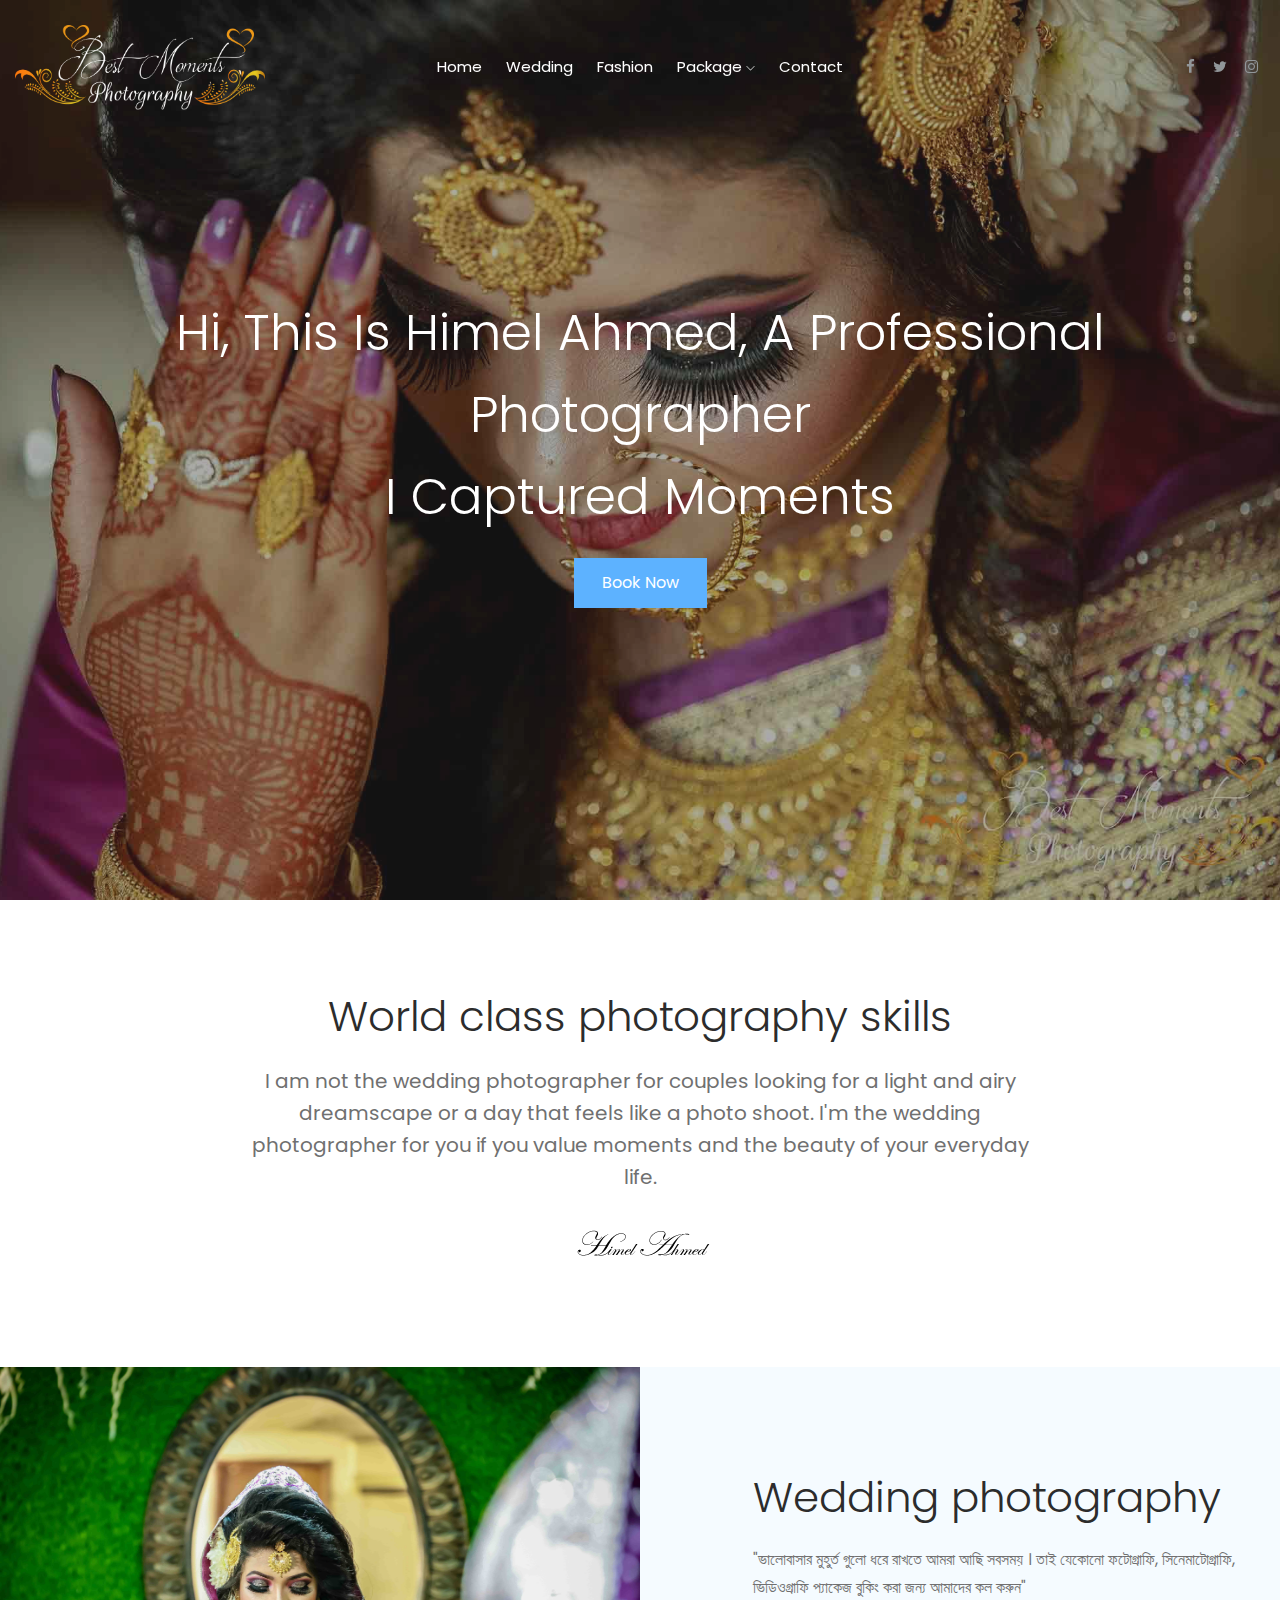
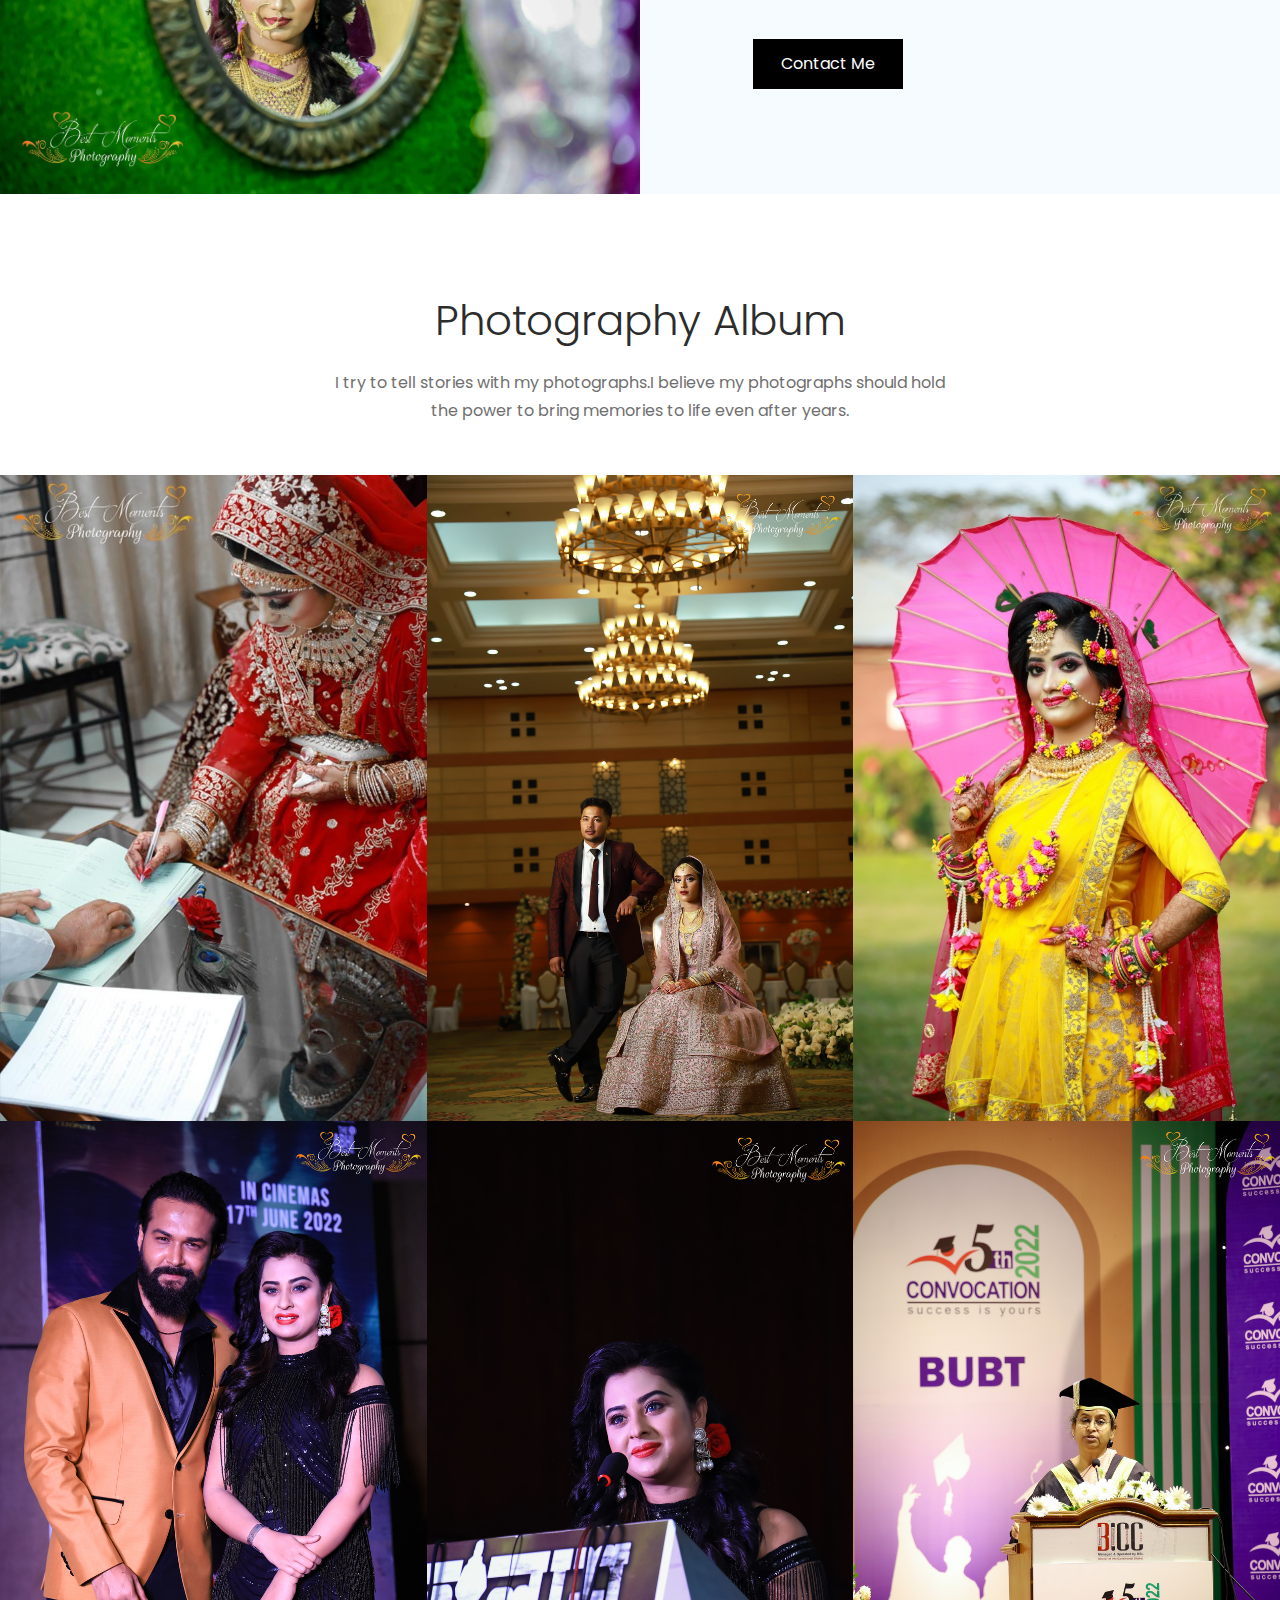
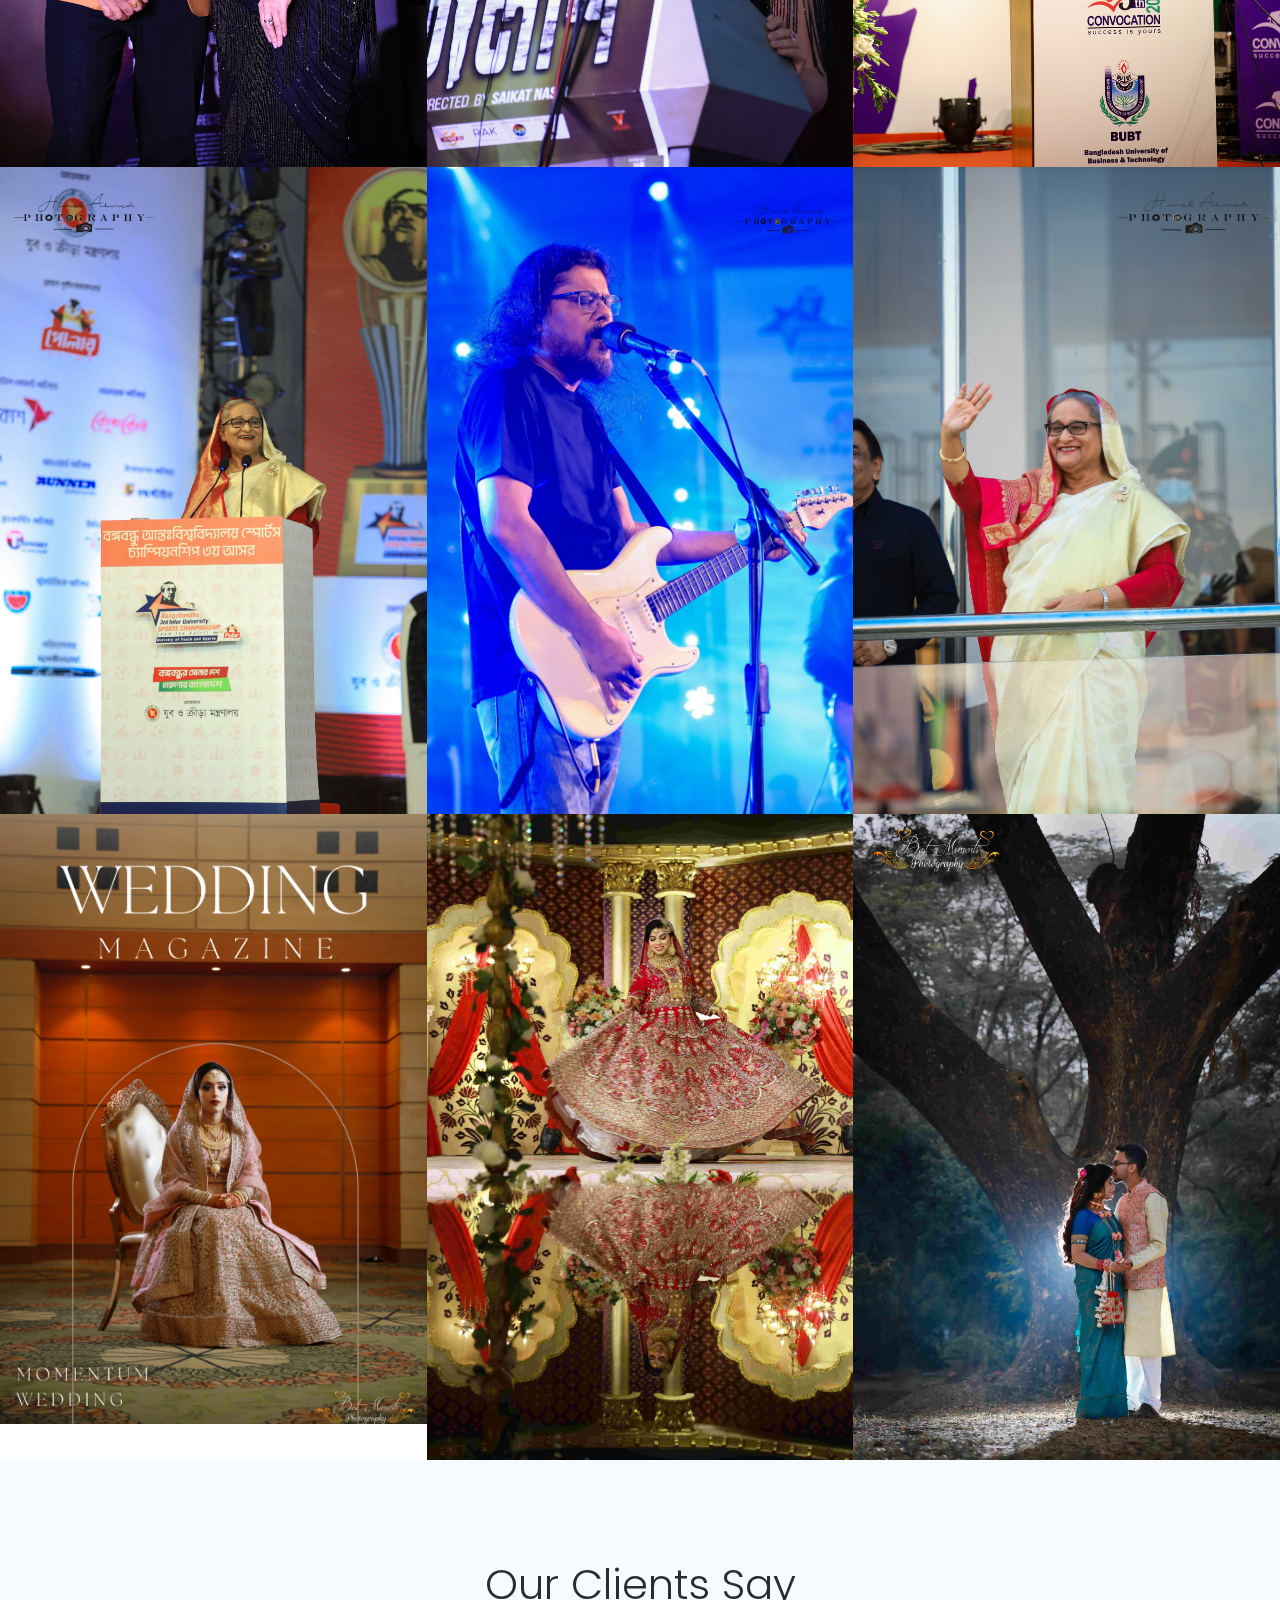
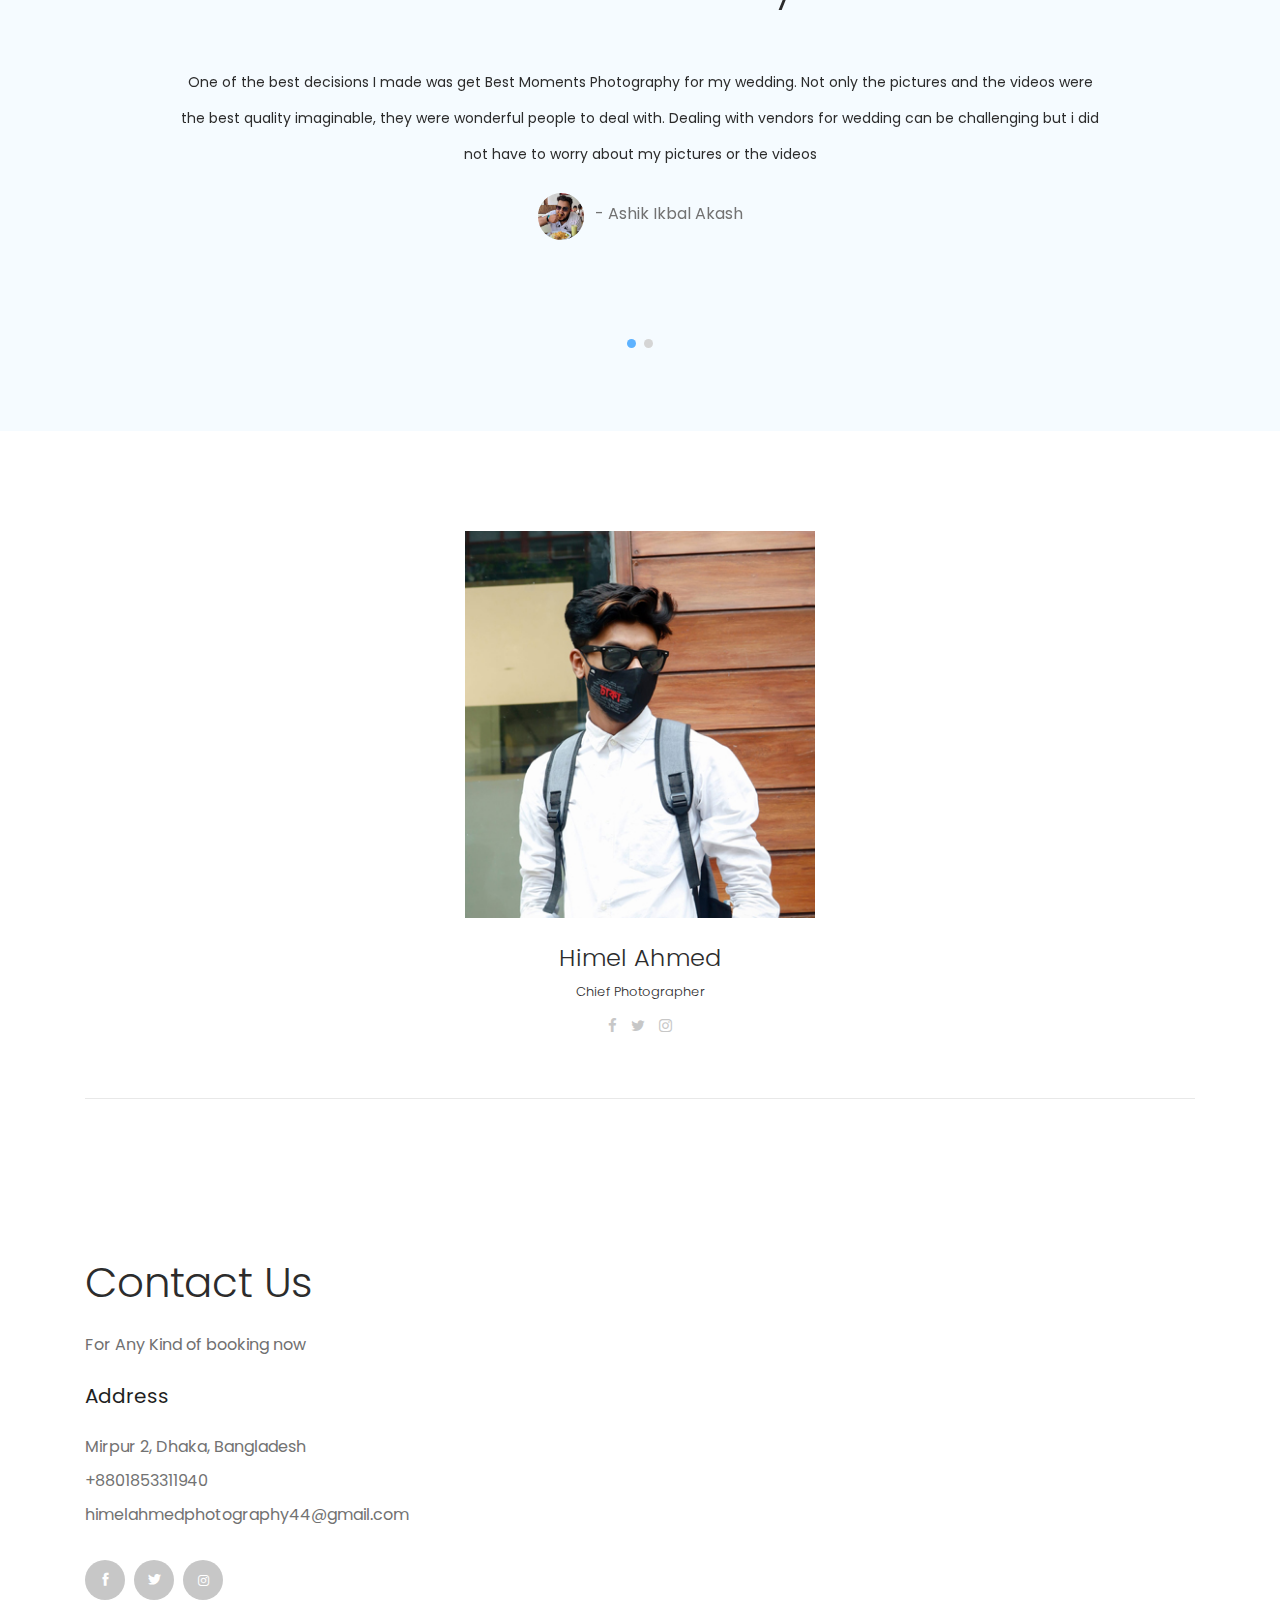
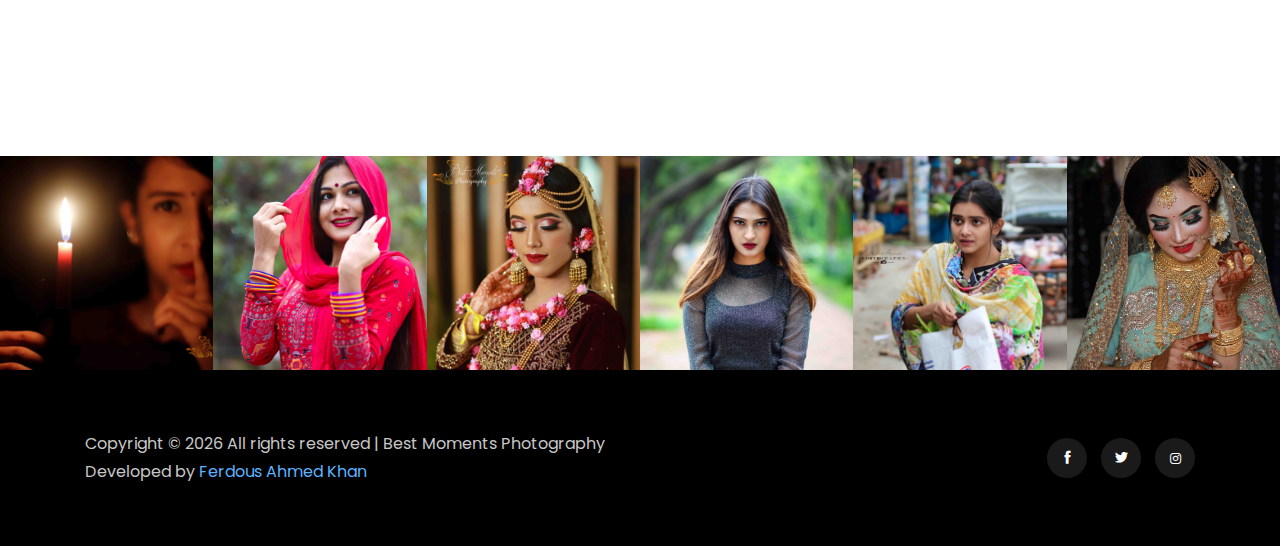
<file: index.html>
<!doctype html>
<html class="no-js" lang="zxx">

<head>
    <meta charset="utf-8">
    <meta http-equiv="x-ua-compatible" content="ie=edge">
    <title>Best Moments Photography</title>

    <meta name="viewport" content="width=device-width, initial-scale=1">


    <link rel="icon" href="img/img/icon.jpg" type="image/gif">
    <meta charset="utf-8">
    <meta http-equiv="x-ua-compatible" content="ie=edge">
    <meta name="description" content="This is Himel Ahmed, a professional Photographer, I Captured Moments." />
    <meta name="keywords" content="best moments photography" />
    <meta property="og:image" content="img/img/thumb.jpg" />
    <meta property="og:image_secure" content="img/img/thumb.jpg" />
    <meta property="og:image:width" content="1200" />
    <meta property="og:image:height" content="630" />
    <meta property="og:type" content="website" />
    <meta property="og:url" content="https://bestmomentsbd.com" />


    <!-- CSS here -->
    <link rel="stylesheet" href="css/bootstrap.min.css">
    <link rel="stylesheet" href="css/owl.carousel.min.css">
    <link rel="stylesheet" href="css/magnific-popup.css">
    <link rel="stylesheet" href="css/font-awesome.min.css">
    <link rel="stylesheet" href="css/themify-icons.css">
    <link rel="stylesheet" href="css/nice-select.css">
    <link rel="stylesheet" href="css/flaticon.css">
    <link rel="stylesheet" href="css/gijgo.css">
    <link rel="stylesheet" href="css/animate.min.css">
    <link rel="stylesheet" href="css/slick.css">
    <link rel="stylesheet" href="css/slicknav.css">
    <link rel="stylesheet" href="css/style.css">
    <!-- <link rel="stylesheet" href="css/responsive.css"> -->
</head>

<body>

    <!-- Messenger Chat Plugin Code -->
    <div id="fb-root"></div>

    <!-- Your Chat Plugin code -->
    <div id="fb-customer-chat" class="fb-customerchat">
    </div>

    <script>
        var chatbox = document.getElementById('fb-customer-chat');
        chatbox.setAttribute("page_id", "2105176819587320");
        chatbox.setAttribute("attribution", "biz_inbox");
    </script>

    <!-- Your SDK code -->
    <script>
        window.fbAsyncInit = function () {
            FB.init({
                xfbml: true,
                version: 'v14.0'
            });
        };

        (function (d, s, id) {
            var js, fjs = d.getElementsByTagName(s)[0];
            if (d.getElementById(id)) return;
            js = d.createElement(s); js.id = id;
            js.src = 'https://connect.facebook.net/en_US/sdk/xfbml.customerchat.js';
            fjs.parentNode.insertBefore(js, fjs);
        }(document, 'script', 'facebook-jssdk'));
    </script>

    <!--[if lte IE 9]>
            <p class="browserupgrade">You are using an <strong>outdated</strong> browser. Please <a href="https://browsehappy.com/">upgrade your browser</a> to improve your experience and security.</p>
        <![endif]-->

    <!-- header-start -->
    <header>
        <div class="header-area ">
            <div id="sticky-header" class="main-header-area">
                <div class="container-fluid">
                    <div class="row align-items-center">
                        <div class="col-xl-3 col-lg-2">
                            <div class="logo ">
                                <a href="/">
                                    <img class="logo-mobile" src="img/logo.png" alt="" width="250px">
                                </a>
                            </div>
                        </div>
                        <div class="col-xl-6 col-lg-7">
                            <div class="main-menu ">
                                <nav>
                                    <ul id="">
                                        <li><a class="active" href="index.html">Home</a></li>
                                        <li><a class="active" href="wedding.html">Wedding</a></li>
                                        <li><a class="active" href="fashion.html">Fashion</a></li>
                                        <li><a href="#">Package <i class="ti-angle-down"></i></a>
                                            <ul class="submenu">
                                                <li><a href="package-dhaka.html">Dhaka</a></li>
                                                <li><a href="package-meherpur.html">Meherpur</a></li>
                                            </ul>
                                        </li>

                                        <li><a href="contact.html">Contact</a></li>
                                    </ul>
                                </nav>
                            </div>
                        </div>
                        <div class="col-xl-3 col-lg-3 d-none d-lg-block">
                            <div class="social_links">
                                <ul>
                                    <li><a href="https://www.facebook.com/Bestmomentsphotography4"> <i
                                                class="fa fa-facebook"></i> </a></li>
                                    <li><a href="#"> <i class="fa fa-twitter"></i> </a></li>
                                    <li><a href="https://www.instagram.com/bestmomentsphotography2021/"> <i
                                                class="fa fa-instagram"></i> </a></li>
                                </ul>
                            </div>
                        </div>
                        <div class="col-12">
                            <div class="mobile_menu d-block d-lg-none"></div>
                        </div>
                    </div>

                </div>
            </div>
        </div>
    </header>
    <!-- header-end -->

    <!-- slider_area_start -->
    <div class="slider_area">
        <div class="slider_active owl-carousel">
            <div class="single_slider  d-flex align-items-center slider_bg_1 black_overlay">
                <div class="container">
                    <div class="row align-items-center">
                        <div class="col-xl-12 col-md-12">
                            <div class="slider_text text-center ">
                                <h3 class="wow fadeInDown" data-wow-duration="1s" data-wow-delay=".1s">Hi, This is Himel
                                    Ahmed, a professional Photographer <br>
                                    I Captured Moments</h3>
                                <div class="video_service_btn wow fadeInDown" data-wow-duration="1s"
                                    data-wow-delay=".1s">
                                    <a href="tel:+8801853311940" class="boxed-btn3">Book Now</a>
                                </div>
                            </div>
                        </div>
                    </div>
                </div>
            </div>

            <div class="single_slider  d-flex align-items-center slider_bg_2 black_overlay">
                <div class="container">
                    <div class="row align-items-center">
                        <div class="col-xl-12 col-md-12">
                            <div class="slider_text text-center ">
                                <h3 class="wow fadeInDown" data-wow-duration="1s" data-wow-delay=".1s">Hi, This is Himel
                                    Ahmed, a professional Photographer <br>
                                    I Captured Moments</h3>
                                <div class="video_service_btn wow fadeInDown" data-wow-duration="1s"
                                    data-wow-delay=".1s">
                                    <a href="#" class="boxed-btn3">Book Now</a>
                                </div>
                            </div>
                        </div>
                    </div>
                </div>
            </div>


            <div class="single_slider  d-flex align-items-center slider_bg_4 black_overlay">
                <div class="container">
                    <div class="row align-items-center">
                        <div class="col-xl-12 col-md-12">
                            <div class="slider_text text-center ">
                                <h3 class="wow fadeInDown" data-wow-duration="1s" data-wow-delay=".1s">Hi, This is Himel
                                    Ahmed, a professional Photographer <br>
                                    I Captured Moments</h3>
                                <div class="video_service_btn wow fadeInDown" data-wow-duration="1s"
                                    data-wow-delay=".1s">
                                    <a href="#" class="boxed-btn3">Book Now</a>
                                </div>
                            </div>
                        </div>
                    </div>
                </div>
            </div>

        </div>
    </div>
    <!-- slider_area_end -->

    <!-- photography_skill_area  -->
    <div class="photography_skill_area">
        <div class="container">
            <div class="row justify-content-center">
                <div class="col-xl-9 col-md-9">
                    <div class="section_title text-center">
                        <h3>World class photography skills</h3>
                        <p>I am not the wedding photographer for couples looking for a light and airy dreamscape or a
                            day that feels like a photo shoot. I'm the wedding photographer for you if you value moments
                            and the beauty of your everyday life.</p>
                        <div class="singnature_thumb">
                            <img src="img/photography/signature.png" alt="">
                        </div>
                    </div>
                </div>
            </div>
        </div>
    </div>
    <!-- /photography_skill_area  -->

    <!-- wild_photography  -->
    <div class="wild_photography">
        <div class="container-fluid p-0">
            <div class="row no-gutters align-items-center ">
                <div class="col-lg-6">
                    <div class="wildlife_photo">
                        <img src="img/gallery/wedding/u_post111.jpg" alt="">
                    </div>
                </div>
                <div class="col-lg-6">
                    <div class="section_title">
                        <h3>Wedding photography</h3>
                        <p>"ভালোবাসার মুহুর্ত গুলো ধরে রাখতে আমরা আছি সবসময় । তাই যেকোনো ফটোগ্রাফি, সিনেমাটোগ্রাফি,
                            ভিডিওগ্রাফি প্যাকেজ বুকিং করা জন্য আমাদের কল করুন"</p>
                        <a href="tel: 01853311940" class="black_btn">Contact Me</a>
                    </div>
                </div>
            </div>
        </div>
    </div>
    <!-- /wild_photography  -->

    <!-- gallery_area  -->
    <div class="gallery_area">
        <div class="container">
            <div class="row justify-content-center">
                <div class="col-xl-7 col-lg-7">
                    <div class="section_title text-center mb-50">
                        <h3>Photography Album</h3>
                        <p>I try to tell stories with my photographs.I believe my photographs should hold the power to
                            bring memories to life even after years.</p>
                    </div>
                </div>
            </div>
        </div>
        <div class="container-fluid p-0">
            <div class="row no-gutters ">
                <div class="col-xl-4 col-md-4">
                    <div class="single_photography">
                        <div class="thumb">
                            <img src="img/img/best9.jpg" alt="">
                        </div>
                        <a href="#" class="hover ">
                            <div class="hover_inner">
                                <h3>Wedding</h3>
                                <span>Photography / Wedding</span>
                            </div>
                        </a>
                    </div>
                </div>

                <div class="col-xl-4 col-md-4">
                    <div class="single_photography">
                        <div class="thumb">
                            <img src="img/img/fas.jpg" alt="">
                        </div>
                        <a href="#" class="hover ">
                            <div class="hover_inner">
                                <h3>Wedding</h3>
                                <span>Photography / Wedding</span>
                            </div>
                        </a>
                    </div>
                </div>

                <div class="col-xl-4 col-md-4">
                    <div class="single_photography">
                        <div class="thumb">
                            <img src="img/img/T9.jpg" alt="">
                        </div>
                        <a href="#" class="hover ">
                            <div class="hover_inner">
                                <h3>Haldi Night</h3>
                                <span>Photography / Haldi</span>
                            </div>
                        </a>
                    </div>
                </div>




            </div>

            <div class="row no-gutters ">
                <div class="col-xl-4 col-md-4">
                    <div class="single_photography">
                        <div class="thumb">
                            <img src="img/img/a.jpg" alt="">
                        </div>
                        <a href="#" class="hover ">
                            <div class="hover_inner">
                                <h3>Shoot</h3>
                                <span>Photography / Shoot</span>
                            </div>
                        </a>
                    </div>
                </div>

                <div class="col-xl-4 col-md-4">
                    <div class="single_photography">
                        <div class="thumb">
                            <img src="img/img/b.jpg" alt="">
                        </div>
                        <a href="#" class="hover ">
                            <div class="hover_inner">
                                <h3>Shoot</h3>
                                <span>Photography / Shoot</span>
                            </div>
                        </a>
                    </div>
                </div>

                <div class="col-xl-4 col-md-4">
                    <div class="single_photography">
                        <div class="thumb">
                            <img src="img/img/c.jpg" alt="">
                        </div>
                        <a href="#" class="hover ">
                            <div class="hover_inner">
                                <h3>Shoot</h3>
                                <span>Photography / Shoot</span>
                            </div>
                        </a>
                    </div>
                </div>




            </div>

            <div class="row no-gutters ">
                <div class="col-xl-4 col-md-4">
                    <div class="single_photography">
                        <div class="thumb">
                            <img src="img/img/pm2.jpg" alt="">
                        </div>
                        <a href="#" class="hover ">
                            <div class="hover_inner">
                                <h3>PM</h3>
                                <span>Photography / Shoot</span>
                            </div>
                        </a>
                    </div>
                </div>

                <div class="col-xl-4 col-md-4">
                    <div class="single_photography">
                        <div class="thumb">
                            <img src="img/img/james1.jpg" alt="">
                        </div>
                        <a href="#" class="hover ">
                            <div class="hover_inner">
                                <h3>Concert</h3>
                                <span>Photography / Shoot</span>
                            </div>
                        </a>
                    </div>
                </div>

                <div class="col-xl-4 col-md-4">
                    <div class="single_photography">
                        <div class="thumb">
                            <img src="img/img/pm3.jpg" alt="">
                        </div>
                        <a href="#" class="hover ">
                            <div class="hover_inner">
                                <h3>PM</h3>
                                <span>Photography / Shoot</span>
                            </div>
                        </a>
                    </div>
                </div>




            </div>

            <div class="row no-gutters ">
                <div class="col-xl-4 col-md-4">
                    <div class="single_photography">
                        <div class="thumb">
                            <img src="img/img/w1.jpg" alt="">
                        </div>
                        <a href="#" class="hover ">
                            <div class="hover_inner">
                                <h3>WD</h3>
                                <span>Photography / Shoot</span>
                            </div>
                        </a>
                    </div>
                </div>

                <div class="col-xl-4 col-md-4">
                    <div class="single_photography">
                        <div class="thumb">
                            <img src="img/img/w3.jpg" alt="">
                        </div>
                        <a href="#" class="hover ">
                            <div class="hover_inner">
                                <h3>WD</h3>
                                <span>Photography / Shoot</span>
                            </div>
                        </a>
                    </div>
                </div>

                <div class="col-xl-4 col-md-4">
                    <div class="single_photography">
                        <div class="thumb">
                            <img src="img/img/w2.jpg" alt="">
                        </div>
                        <a href="#" class="hover ">
                            <div class="hover_inner">
                                <h3>WD</h3>
                                <span>Photography / Shoot</span>
                            </div>
                        </a>
                    </div>
                </div>




            </div>
        </div>
    </div>
    </div>
    <!-- /gallery_area  -->

    <!-- testimonial_area  -->
    <div class="testimonial_area">
        <div class="container">
            <div class="row justify-content-center">
                <div class="col-xl-10">
                    <div class="testimonial_active owl-carousel">
                        <div class="single_testmonial text-center">
                            <h3>Our Clients Say</h3>
                            <p>

                                One of the best decisions I made was get Best Moments Photography for my wedding. Not
                                only the pictures and the videos were the best quality imaginable, they were wonderful
                                people to deal with. Dealing with vendors for wedding can be challenging but i did not
                                have to worry about my pictures or the videos
                            </p>
                            <div class="author_name d-flex align-items-center justify-content-center">
                                <div class="thumb">
                                    <img src="img/comment/ashikikbalakash.jpg" alt="">
                                </div>
                                <span>- Ashik Ikbal Akash</span>
                            </div>
                        </div>
                        <div class="single_testmonial text-center">
                            <h3>Our Clients Say</h3>
                            <p>
                                Thanks a lot Best Moments Photography team for my wedding pictures.. You people tried
                                your best to make my pictures more special.. Everyone was supportive and
                                friendly.Specially want to give thousand thanksss to my chief photographer Himel
                                Vaiya.There was an unexpected incident but Rafi vaiya handled it very tactfully,after
                                getting all the pictures im really amazed and thankful.

                            </p>
                            <div class="author_name d-flex align-items-center justify-content-center">
                                <div class="thumb">
                                    <img src="img/comment/ferdousahmedkhan.jpg" alt="">
                                </div>
                                <span>- Ferdous Ahmed Khan</span>
                            </div>
                        </div>

                    </div>
                </div>
            </div>
        </div>
    </div>
    <!-- /testimonial_area  -->

    <!-- team_area  -->
    <div class="team_area">
        <div class="container">
            <div class="border_bottom">
                <div class="row">

                    <div class="col-xl-4 col-lg-4 col-md-6">
                        <div class="single_team">
                            <!--
                            <div class="team_thumb">
                                <img src="img/team/3.png" alt="">
                            </div>
                            <div class="team_info text-center">
                                <h3>Milani Mou</h3>
                                <p>Photographer</p>
                                <div class="social_link">
                                    <ul>
                                        <li><a href="#">
                                                <i class="fa fa-facebook"></i>
                                            </a>
                                        </li>
                                        <li><a href="#">
                                                <i class="fa fa-twitter"></i>
                                            </a>
                                        </li>
                                        <li><a href="#">
                                                <i class="fa fa-instagram"></i>
                                            </a>
                                        </li>
                                    </ul>
                                </div>
                            </div>
                               -->
                        </div>
                    </div>


                    <div class="col-xl-4 col-lg-4 col-md-6">
                        <div class="single_team">
                            <div class="team_thumb">
                                <img src="img/team/1.jpg" alt="">
                            </div>
                            <div class="team_info text-center">
                                <h3>Himel Ahmed</h3>
                                <p>Chief Photographer</p>
                                <div class="social_link">
                                    <ul>
                                        <li><a href="https://www.facebook.com/HimelAhmed789">
                                                <i class="fa fa-facebook"></i>
                                            </a>
                                        </li>
                                        <li><a href="#">
                                                <i class="fa fa-twitter"></i>
                                            </a>
                                        </li>
                                        <li><a href="#">
                                                <i class="fa fa-instagram"></i>
                                            </a>
                                        </li>
                                    </ul>
                                </div>
                            </div>
                        </div>
                    </div>

                    <!--
                    <div class="col-xl-4 col-lg-4 col-md-6">
                        <div class="single_team">
                            <div class="team_thumb">
                                <img src="img/team/1.png" alt="">
                            </div>
                            <div class="team_info text-center">
                                <h3>Piya Zosoldos</h3>
                                <p>Photographer</p>
                                <div class="social_link">
                                    <ul>
                                        <li><a href="#">
                                                <i class="fa fa-facebook"></i>
                                            </a>
                                        </li>
                                        <li><a href="#">
                                                <i class="fa fa-twitter"></i>
                                            </a>
                                        </li>
                                        <li><a href="#">
                                                <i class="fa fa-instagram"></i>
                                            </a>
                                        </li>
                                    </ul>
                                </div>
                            </div>
                        </div>
                    </div>

                -->
                </div>
            </div>
        </div>
    </div>
    <!-- /team_area  -->

    <div class="contact_info_area">
        <div class="container">
            <div class="row align-items-center">
                <div class="col-lg-5">
                    <div class="cotact_info">
                        <div class="section_title">
                            <h3>Contact Us</h3>
                            <p>For Any Kind of booking now</p>
                        </div>
                        <div class="address_info">
                            <h4>Address</h4>
                            <ul class="Address">
                                <li>
                                    Mirpur 2, Dhaka, Bangladesh
                                </li>
                                <li>
                                    +8801853311940
                                </li>
                                <li>
                                    <a href="#">himelahmedphotography44@gmail.com</a>
                                </li>
                            </ul>
                            <div class="socail_links">
                                <ul>
                                    <li>
                                        <a href="https://www.facebook.com/Bestmomentsphotography4">
                                            <i class="ti-facebook"></i>
                                        </a>
                                    </li>
                                    <li>
                                        <a href="#">
                                            <i class="ti-twitter-alt"></i>
                                        </a>
                                    </li>
                                    <li>
                                        <a href="https://instagram.com/bestmomentsphotography2021/">
                                            <i class="fa fa-instagram"></i>
                                        </a>
                                    </li>
                                </ul>
                            </div>
                        </div>
                    </div>
                </div>
                <div class="col-lg-7">
                    <div class="d-sm-block">



                        <iframe
                            src="https://www.google.com/maps/embed?pb=!1m18!1m12!1m3!1d116834.00977796053!2d90.34928585605944!3d23.780777744424565!2m3!1f0!2f0!3f0!3m2!1i1024!2i768!4f13.1!3m3!1m2!1s0x3755b8b087026b81%3A0x8fa563bbdd5904c2!2sDhaka!5e0!3m2!1sen!2sbd!4v1643961853098!5m2!1sen!2sbd"
                            width="100%" height="450" style="border:0;" allowfullscreen="" loading="lazy"></iframe>

                    </div>
                </div>
            </div>
        </div>
    </div>

    <!-- instragram_area  -->
    <div class="instragram_area">
        <div class="single_instagram">
            <img src="img/footer/footer (1).jpg" alt="">
            <div class="ovrelay">
                <a href="#">
                    <i class="fa fa-instagram"></i>
                </a>
            </div>
        </div>
        <div class="single_instagram">
            <img src="img/footer/footer (2).jpg" alt="">
            <div class="ovrelay">
                <a href="#">
                    <i class="fa fa-instagram"></i>
                </a>
            </div>
        </div>
        <div class="single_instagram">
            <img src="img/footer/footer (3).jpg" alt="">
            <div class="ovrelay">
                <a href="#">
                    <i class="fa fa-instagram"></i>
                </a>
            </div>
        </div>
        <div class="single_instagram">
            <img src="img/footer/footer (4).jpg" alt="">
            <div class="ovrelay">
                <a href="#">
                    <i class="fa fa-instagram"></i>
                </a>
            </div>
        </div>
        <div class="single_instagram">
            <img src="img/footer/footer (6).jpg" alt="">
            <div class="ovrelay">
                <a href="#">
                    <i class="fa fa-instagram"></i>
                </a>
            </div>
        </div>
        <div class="single_instagram">
            <img src="img/img/wd2.jpg" alt="">
            <div class="ovrelay">
                <a href="#">
                    <i class="fa fa-instagram"></i>
                </a>
            </div>
        </div>


    </div>
    <!-- /instragram_area  -->

    <!-- footer start -->
    <footer class="footer">
        <div class="copy-right_text">
            <div class="container">
                <div class="row align-items-center">
                    <div class="col-xl-7 col-md-8">
                        <p class="copy_right ">
                            <!-- Link back to Colorlib can't be removed. Template is licensed under CC BY 3.0. -->
                            Copyright &copy;
                            <script>document.write(new Date().getFullYear());</script> All rights reserved | Best
                            Moments Photography<br>
                            Developed by <a href="https://facebook.com/ferdous.ahmmed.khan" target="_blank">Ferdous
                                Ahmed Khan</a>
                            <!-- Link back to Colorlib can't be removed. Template is licensed under CC BY 3.0. -->
                        </p>
                    </div>
                    <div class="col-xl-5 col-md-4">
                        <div class="socail_links">
                            <ul>
                                <li>
                                    <a href="https://www.facebook.com/Bestmomentsphotography4">
                                        <i class="ti-facebook"></i>
                                    </a>
                                </li>
                                <li>
                                    <a href="#">
                                        <i class="ti-twitter-alt"></i>
                                    </a>
                                </li>
                                <li>
                                    <a href="https://www.instagram.com/bestmomentsphotography2021/">
                                        <i class="fa fa-instagram"></i>
                                    </a>
                                </li>
                            </ul>
                        </div>
                    </div>

                </div>
            </div>
        </div>
    </footer>
    <!--/ footer end  -->




    <!-- JS here -->
    <script src="js/vendor/modernizr-3.5.0.min.js"></script>
    <script src="js/vendor/jquery-1.12.4.min.js"></script>
    <script src="js/popper.min.js"></script>
    <script src="js/bootstrap.min.js"></script>
    <script src="js/owl.carousel.min.js"></script>
    <script src="js/isotope.pkgd.min.js"></script>
    <script src="js/ajax-form.js"></script>
    <script src="js/waypoints.min.js"></script>
    <script src="js/jquery.counterup.min.js"></script>
    <script src="js/imagesloaded.pkgd.min.js"></script>
    <script src="js/scrollIt.js"></script>
    <script src="js/jquery.scrollUp.min.js"></script>
    <script src="js/wow.min.js"></script>
    <script src="js/nice-select.min.js"></script>
    <script src="js/jquery.slicknav.min.js"></script>
    <script src="js/jquery.magnific-popup.min.js"></script>
    <script src="js/plugins.js"></script>
    <script src="js/gijgo.min.js"></script>

    <!--contact js-->
    <script src="js/contact.js"></script>
    <script src="js/jquery.ajaxchimp.min.js"></script>
    <script src="js/jquery.form.js"></script>
    <script src="js/jquery.validate.min.js"></script>
    <script src="js/mail-script.js"></script>

    <script src="js/main.js"></script>


</body>

</html>
</file>
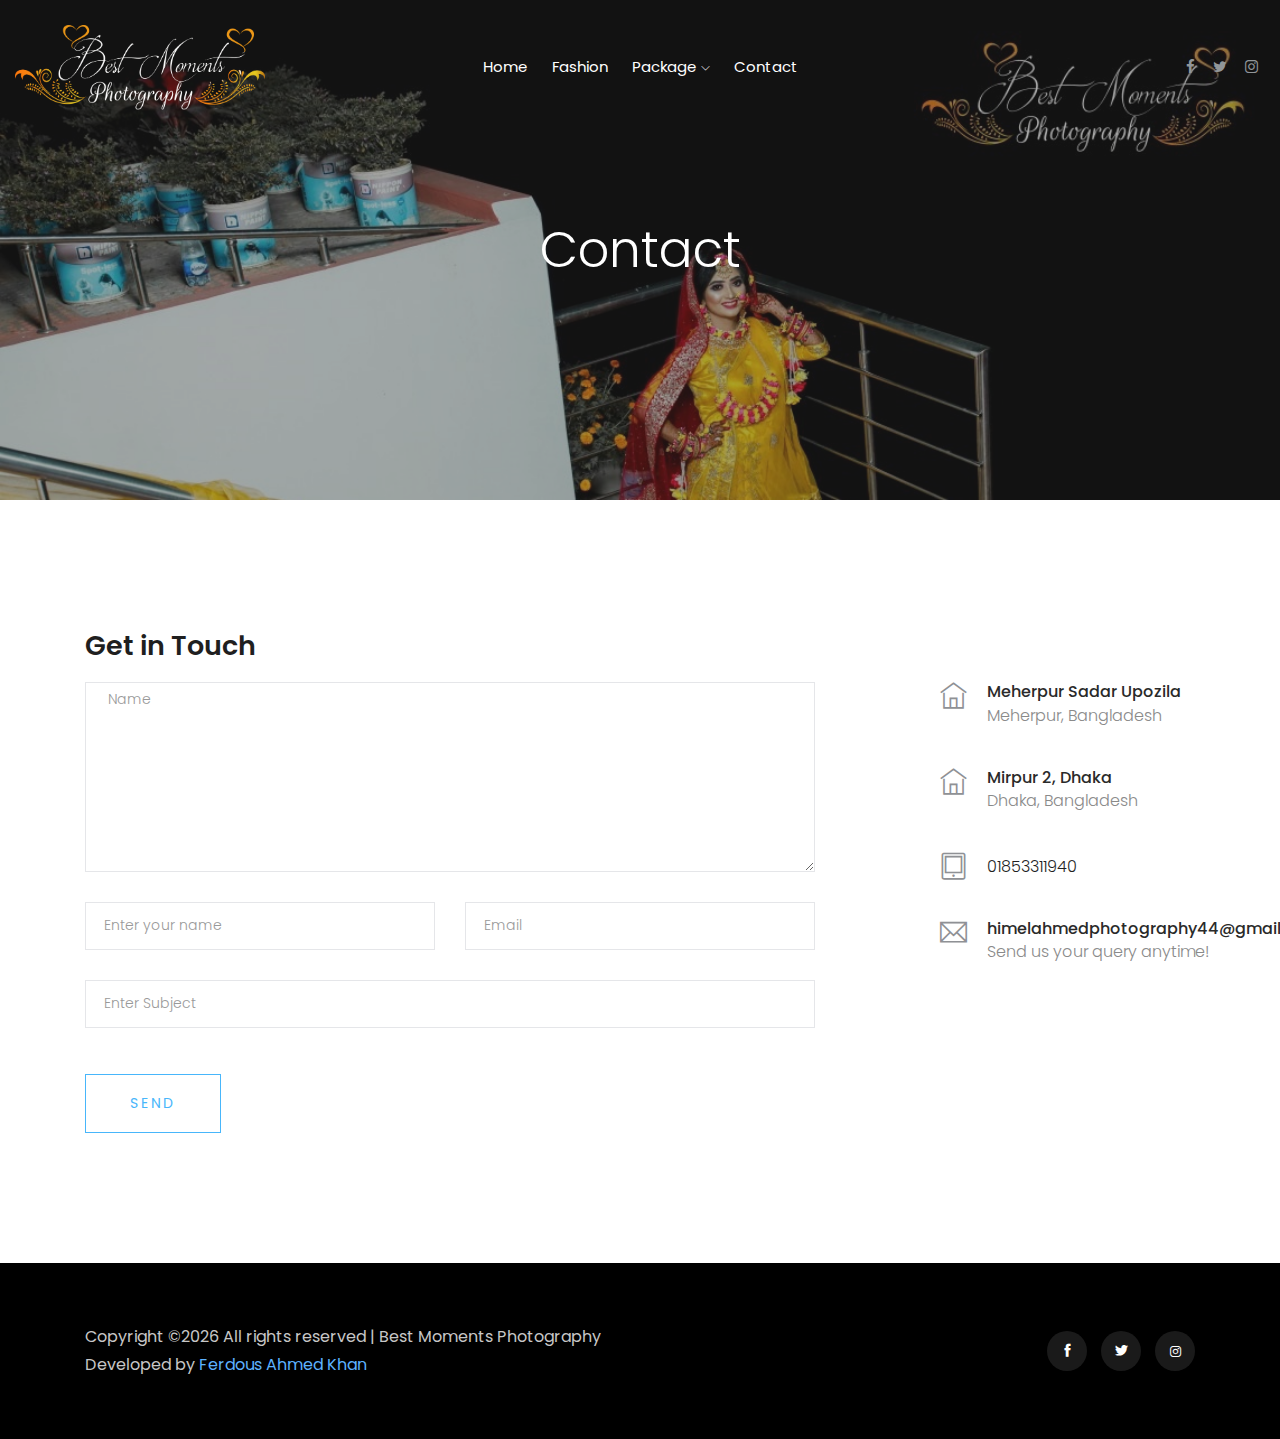
<file: contact.html>
<!doctype html>
<html class="no-js" lang="zxx">

<head>

    <title>Contact</title>


    <link rel="icon" href="img/img/icon.jpg" type="image/gif">
    <meta charset="utf-8">
    <meta name="viewport" content="width=device-width, initial-scale=1">

    <meta http-equiv="x-ua-compatible" content="ie=edge">
    <meta name="description" content= "This is Himel Ahmed, a professional Photographer, I Captured Moments." />
    <meta name="keywords" content="best moments photography" />
    <meta property="og:image" content="img/img/thumb.jpg"/>
    <meta property="og:image_secure" content="img/img/thumb.jpg" />
    <meta property="og:image:width" content="1200" />
    <meta property="og:image:height" content="630" />
    <meta property="og:type" content="website" />
    <meta property="og:url" content="https://bestmomentsbd.com" />



    <!-- <link rel="manifest" href="site.webmanifest"> -->
    <!-- Place favicon.ico in the root directory -->

    <!-- CSS here -->
    <link rel="stylesheet" href="css/bootstrap.min.css">
    <link rel="stylesheet" href="css/owl.carousel.min.css">
    <link rel="stylesheet" href="css/magnific-popup.css">
    <link rel="stylesheet" href="css/font-awesome.min.css">
    <link rel="stylesheet" href="css/themify-icons.css">
    <link rel="stylesheet" href="css/nice-select.css">
    <link rel="stylesheet" href="css/flaticon.css">
    <link rel="stylesheet" href="css/gijgo.css">
    <link rel="stylesheet" href="css/animate.min.css">
    <link rel="stylesheet" href="css/slicknav.css">
    <link rel="stylesheet" href="css/style.css">
    <!-- <link rel="stylesheet" href="css/responsive.css"> -->
</head>

<body>
    <!--[if lte IE 9]>
            <p class="browserupgrade">You are using an <strong>outdated</strong> browser. Please <a href="https://browsehappy.com/">upgrade your browser</a> to improve your experience and security.</p>
        <![endif]-->

    <!-- header-start -->
    <!-- Messenger Chat Plugin Code -->
    <div id="fb-root"></div>

    <!-- Your Chat Plugin code -->
    <div id="fb-customer-chat" class="fb-customerchat">
    </div>

    <script>
      var chatbox = document.getElementById('fb-customer-chat');
      chatbox.setAttribute("page_id", "2105176819587320");
      chatbox.setAttribute("attribution", "biz_inbox");
    </script>

    <!-- Your SDK code -->
    <script>
      window.fbAsyncInit = function() {
        FB.init({
          xfbml            : true,
          version          : 'v14.0'
        });
      };

      (function(d, s, id) {
        var js, fjs = d.getElementsByTagName(s)[0];
        if (d.getElementById(id)) return;
        js = d.createElement(s); js.id = id;
        js.src = 'https://connect.facebook.net/en_US/sdk/xfbml.customerchat.js';
        fjs.parentNode.insertBefore(js, fjs);
      }(document, 'script', 'facebook-jssdk'));
    </script>
    <header>
        <div class="header-area ">
            <div id="sticky-header" class="main-header-area">
                <div class="container-fluid">
                    <div class="row align-items-center">
                        <div class="col-xl-3 col-lg-2">
                            <div class="logo">
                                <a href="/">
                                    <img class="logo-mobile" src="img/logo.png" alt="" width="250px" >
                                </a>
                            </div>
                        </div>
                        <div class="col-xl-6 col-lg-7">
                            <div class="main-menu">
                                <nav>
                                    <ul id="">
                                        <li><a class="active" href="index.html">Home</a></li>
                                        <li><a class="active" href="fashion.html">Fashion</a></li>
                                         <li><a href="#">Package <i class="ti-angle-down"></i></a>
                                            <ul class="submenu">
                                                <li><a href="package-dhaka.html">Dhaka</a></li>
                                                <li><a href="package-meherpur.html">Meherpur</a></li>
                                            </ul>
                                        </li>
                                    
                                        <li><a href="contact.html">Contact</a></li>
                                    </ul>
                                </nav>
                            </div>
                        </div>
                        <div class="col-xl-3 col-lg-3 d-none d-lg-block">
                            <div class="social_links">
                                <ul>
                                    <li><a href="https://www.facebook.com/Bestmomentsphotography4"> <i class="fa fa-facebook"></i> </a></li>
                                    <li><a href="#"> <i class="fa fa-twitter"></i> </a></li>
                                    <li><a href="https://www.instagram.com/bestmomentsphotography2021/"> <i class="fa fa-instagram"></i> </a></li>
                                </ul>
                            </div>
                        </div>
                        <div class="col-12">
                            <div class="mobile_menu d-block d-lg-none"></div>
                        </div>
                    </div>

                </div>
            </div>
        </div>
    </header>
        <!-- header-end -->
    
        <!-- bradcam_area  -->
        <div class="bradcam_area breadcam_bg_3 black_overlay">
                <div class="container">
                    <div class="row">
                        <div class="col-xl-12">
                            <div class="bradcam_text text-center">
                                <h3>Contact</h3>
                            </div>
                        </div>
                    </div>
                </div>
            </div>
            <!-- / bradcam_area  -->

    <!-- ================ contact section start ================= -->
    <section class="contact-section">
            <div class="container">
       
                <div class="row">
                    <div class="col-12">
                        <h2 class="contact-title">Get in Touch</h2>
                    </div>
                    <div class="col-lg-8">
                        <form class="form-contact contact_form" action="contact_process.php" method="post" id="contactForm" novalidate="novalidate">
                            <div class="row">
                                <div class="col-12">
                                    <div class="form-group">
                                        <textarea class="form-control w-100" name="message" id="message" cols="30" rows="9" onfocus="this.placeholder = ''" onblur="this.placeholder = 'Enter Message'" placeholder=" Name"></textarea>
                                    </div>
                                </div>
                                <div class="col-sm-6">
                                    <div class="form-group">
                                        <input class="form-control valid" name="name" id="name" type="text" onfocus="this.placeholder = ''" onblur="this.placeholder = 'Enter your name'" placeholder="Enter your name">
                                    </div>
                                </div>
                                <div class="col-sm-6">
                                    <div class="form-group">
                                        <input class="form-control valid" name="email" id="email" type="email" onfocus="this.placeholder = ''" onblur="this.placeholder = 'Enter email address'" placeholder="Email">
                                    </div>
                                </div>
                                <div class="col-12">
                                    <div class="form-group">
                                        <input class="form-control" name="subject" id="subject" type="text" onfocus="this.placeholder = ''" onblur="this.placeholder = 'Enter Subject'" placeholder="Enter Subject">
                                    </div>
                                </div>
                            </div>
                            <div class="form-group mt-3">
                                <button type="submit" class="button button-contactForm boxed-btn">Send</button>
                            </div>
                        </form>
                    </div>
                    <div class="col-lg-3 offset-lg-1">
                        <div class="media contact-info">
                            <span class="contact-info__icon"><i class="ti-home"></i></span>
                            <div class="media-body">
                                <h3>Meherpur Sadar Upozila</h3>
                                <p>Meherpur, Bangladesh</p>
                        
                             </div>
                        </div>

                        <div class="media contact-info">
                            <span class="contact-info__icon"><i class="ti-home"></i></span>
                            <div class="media-body">
                                <h3>Mirpur 2, Dhaka</h3>
                                <p>Dhaka, Bangladesh</p>
                        
                             </div>
                        </div>



                        <div class="media contact-info">
                            <span class="contact-info__icon"><i class="ti-tablet"></i></span>
                            <div class="media-body">
                                <p><a href="01853311940">01853311940</a></p>                                
                             </div>
                        </div>
                        <div class="media contact-info">
                            <span class="contact-info__icon"><i class="ti-email"></i></span>
                            <div class="media-body">
                                <h3>himelahmedphotography44@gmail.com</h3>
                                <p>Send us your query anytime!</p>
                            </div>
                        </div>
                    </div>
                </div>
            </div>
        </section>
    <!-- ================ contact section end ================= -->
    
    <!-- footer start -->
    <footer class="footer">
        <div class="copy-right_text">
            <div class="container">
                <div class="row align-items-center">
                    <div class="col-xl-7 col-md-8">
                        <p class="copy_right ">
                            <!-- Link back to Colorlib can't be removed. Template is licensed under CC BY 3.0. -->
Copyright &copy;<script>document.write(new Date().getFullYear());</script> All rights reserved | Best Moments Photography<br>
Developed by <a href="https://facebook.com/ferdous.ahmmed.khan" target="_blank">Ferdous Ahmed Khan</a>
<!-- Link back to Colorlib can't be removed. Template is licensed under CC BY 3.0. -->
                        </p>
                    </div>
                    <div class="col-xl-5 col-md-4">
                        <div class="socail_links">
                            <ul>
                                <li>
                                    <a href="https://www.facebook.com/Bestmomentsphotography4">
                                        <i class="ti-facebook"></i>
                                    </a>
                                </li>
                                <li>
                                    <a href="#">
                                        <i class="ti-twitter-alt"></i>
                                    </a>
                                </li>
                                <li>
                                    <a href="https://www.instagram.com/bestmomentsphotography2021/">
                                        <i class="fa fa-instagram"></i>
                                    </a>
                                </li>
                            </ul>
                        </div>
                    </div>
                    
                </div>
            </div>
        </div>
    </footer>
        <!--/ footer end  -->
    
        <!-- JS here -->
        <script src="js/vendor/modernizr-3.5.0.min.js"></script>
        <script src="js/vendor/jquery-1.12.4.min.js"></script>
        <script src="js/popper.min.js"></script>
        <script src="js/bootstrap.min.js"></script>
        <script src="js/owl.carousel.min.js"></script>
        <script src="js/isotope.pkgd.min.js"></script>
        <script src="js/ajax-form.js"></script>
        <script src="js/waypoints.min.js"></script>
        <script src="js/jquery.counterup.min.js"></script>
        <script src="js/imagesloaded.pkgd.min.js"></script>
        <script src="js/scrollIt.js"></script>
        <script src="js/jquery.scrollUp.min.js"></script>
        <script src="js/wow.min.js"></script>
        <script src="js/nice-select.min.js"></script>
        <script src="js/jquery.slicknav.min.js"></script>
        <script src="js/jquery.magnific-popup.min.js"></script>
        <script src="js/plugins.js"></script>
        <script src="js/gijgo.min.js"></script>
    
        <!--contact js-->
        <script src="js/contact.js"></script>
        <script src="js/jquery.ajaxchimp.min.js"></script>
        <script src="js/jquery.form.js"></script>
        <script src="js/jquery.validate.min.js"></script>
        <script src="js/mail-script.js"></script>
    
        <script src="js/main.js"></script>
    </body>
    
    </html>
</file>
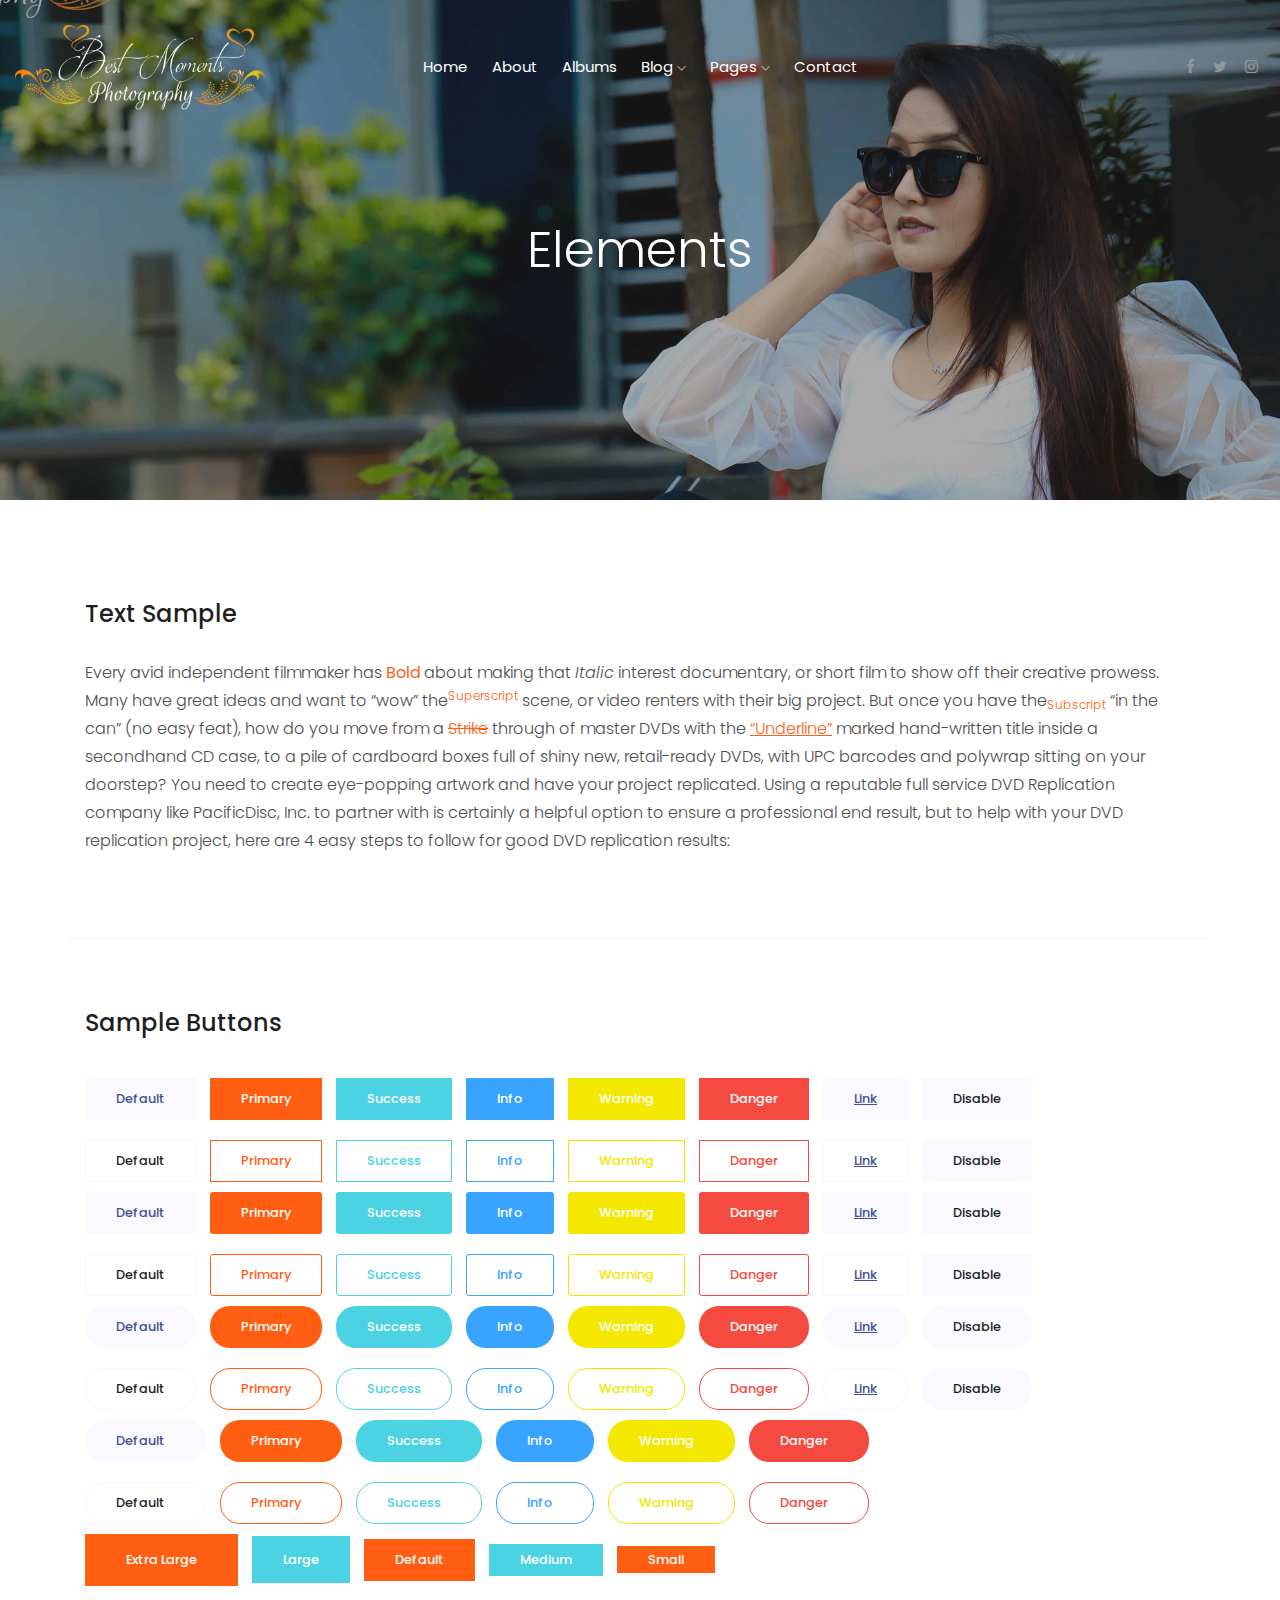
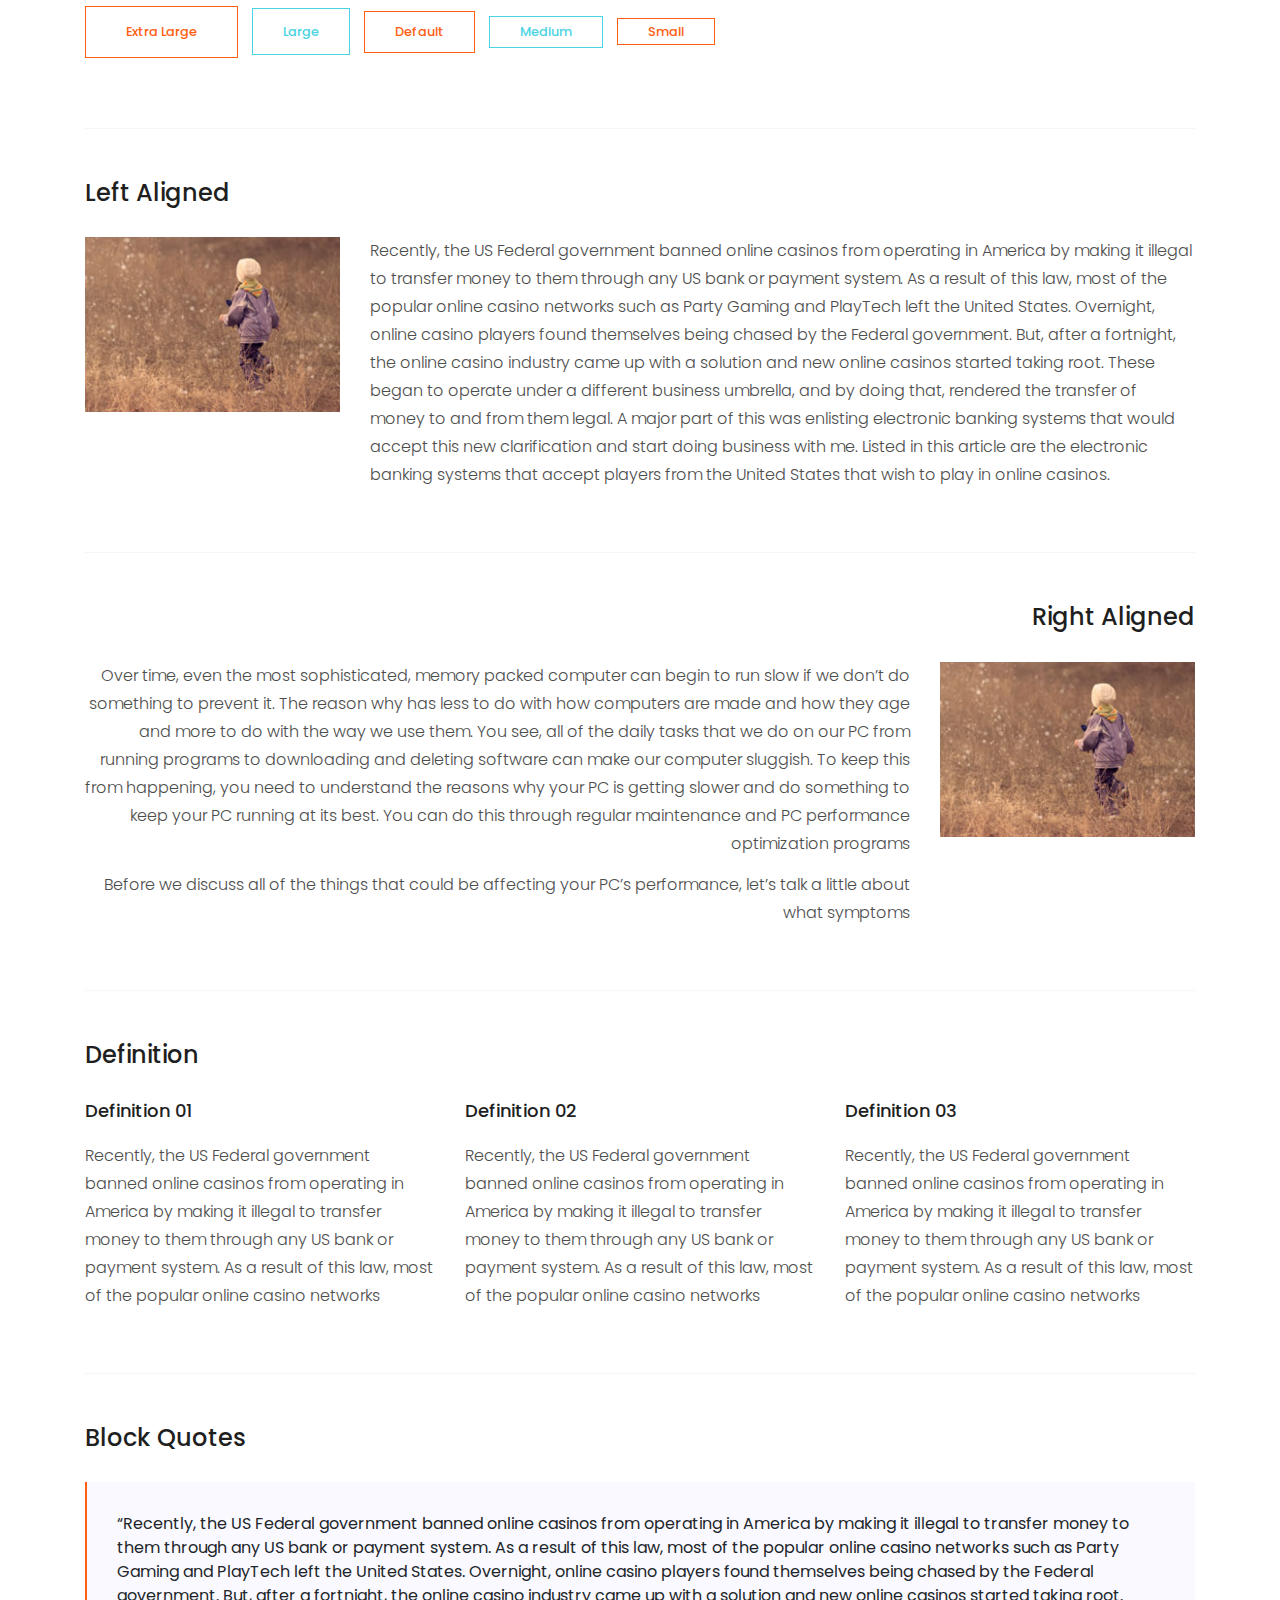
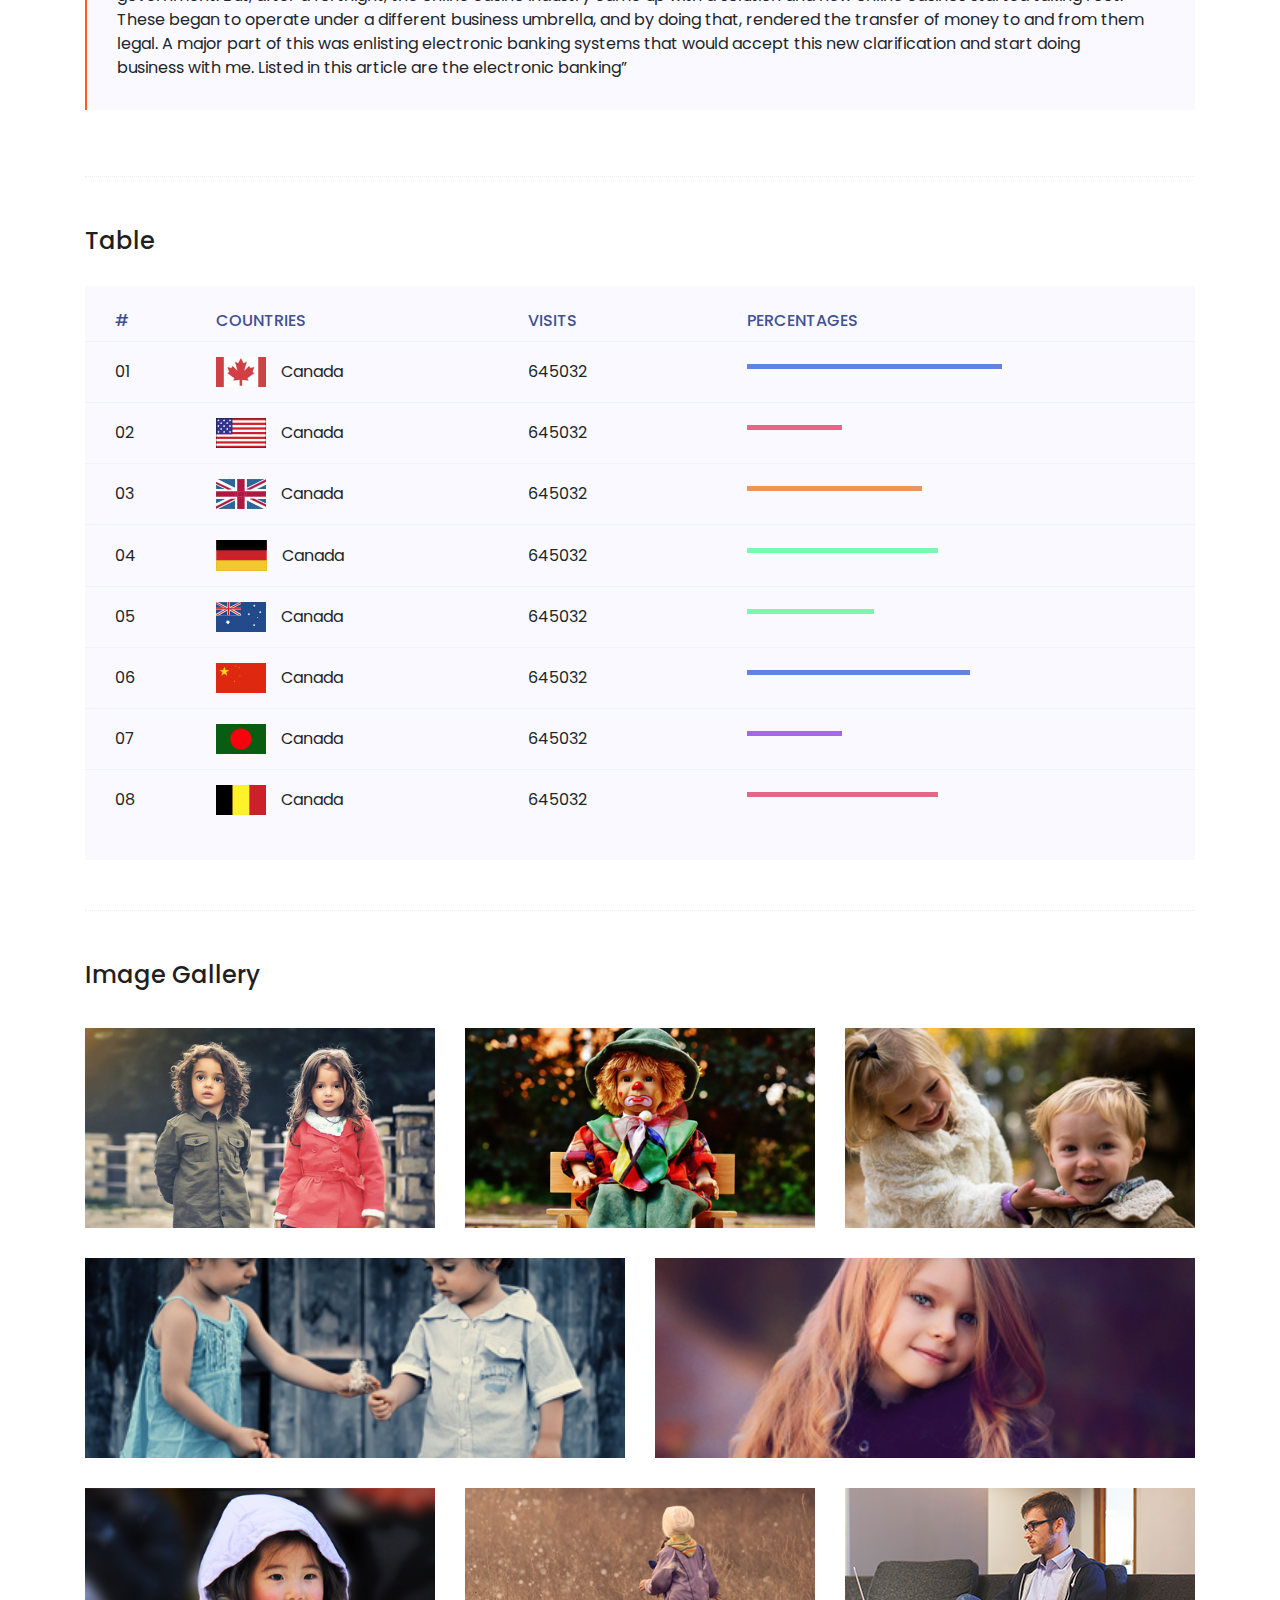
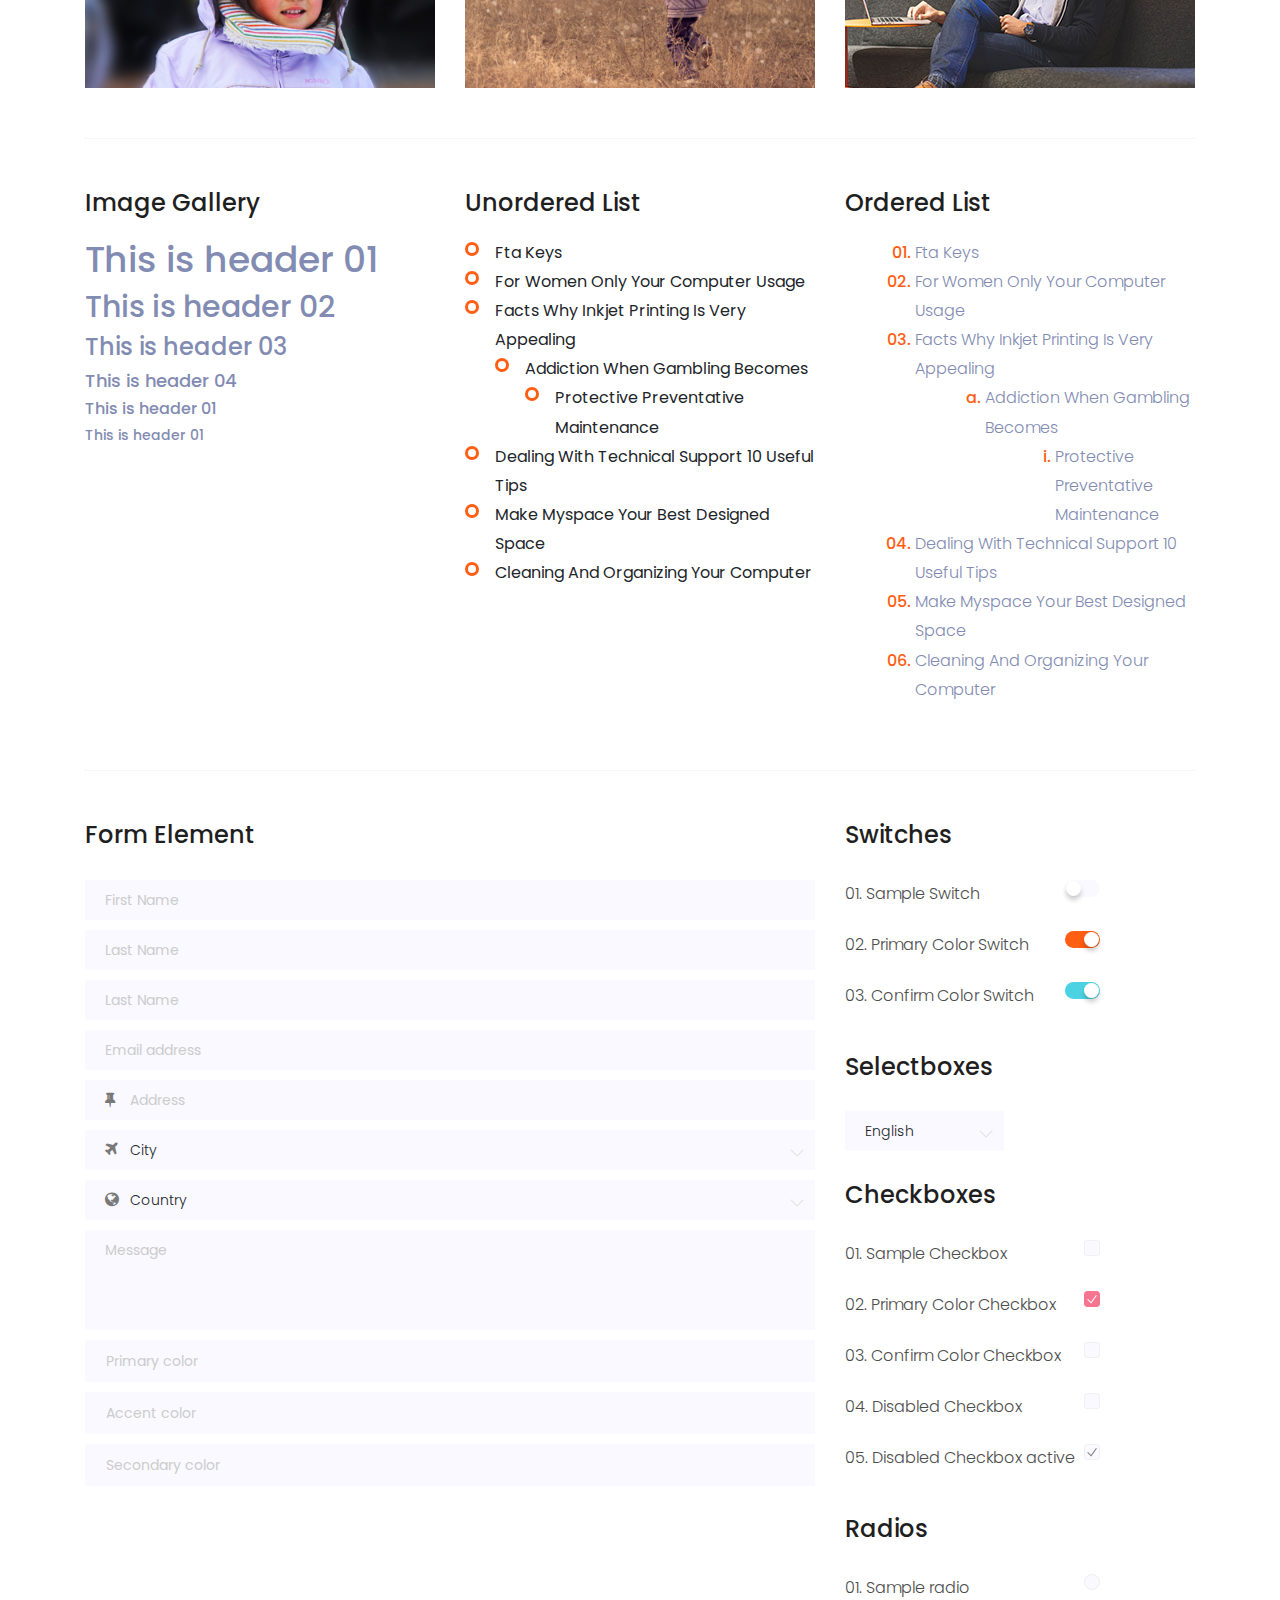
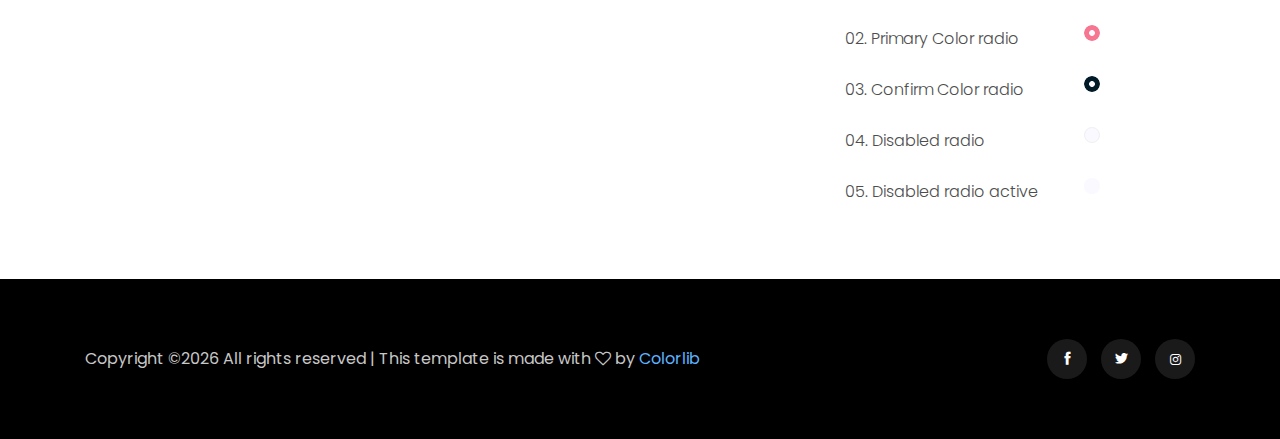
<file: elements.html>
<!doctype html>
<html class="no-js" lang="zxx">

<head>
	<meta charset="utf-8">
	<meta http-equiv="x-ua-compatible" content="ie=edge">
	<title>AppLab</title>
	<meta name="description" content="">
	<meta name="viewport" content="width=device-width, initial-scale=1">

	<!-- <link rel="manifest" href="site.webmanifest"> -->
	<!-- Place favicon.ico in the root directory -->

	<!-- CSS here -->
	<link rel="stylesheet" href="css/bootstrap.min.css">
	<link rel="stylesheet" href="css/owl.carousel.min.css">
	<link rel="stylesheet" href="css/magnific-popup.css">
	<link rel="stylesheet" href="css/font-awesome.min.css">
	<link rel="stylesheet" href="css/themify-icons.css">
	<link rel="stylesheet" href="css/nice-select.css">
	<link rel="stylesheet" href="css/flaticon.css">
	<link rel="stylesheet" href="css/gijgo.css">
	<link rel="stylesheet" href="css/animate.min.css">
	<link rel="stylesheet" href="css/slicknav.css">
	<link rel="stylesheet" href="css/style.css">
	<!-- <link rel="stylesheet" href="css/responsive.css"> -->
</head>

<body>
	<!--[if lte IE 9]>
            <p class="browserupgrade">You are using an <strong>outdated</strong> browser. Please <a href="https://browsehappy.com/">upgrade your browser</a> to improve your experience and security.</p>
        <![endif]-->

    <!-- header-start -->
    <header>
			<div class="header-area ">
				<div id="sticky-header" class="main-header-area">
					<div class="container-fluid">
						<div class="row align-items-center">
							<div class="col-xl-3 col-lg-2">
								<div class="logo">
									<a href="index.html">
                                    <img src="img/logo.png" alt="" width="250px" >
									</a>
								</div>
							</div>
							<div class="col-xl-6 col-lg-7">
								<div class="main-menu  d-none d-lg-block">
									<nav>
										<ul id="navigation">
											<li><a class="active" href="index.html">home</a></li>
											<li><a href="about.html">About</a></li>
											<li><a href="album.html">Albums</a></li>
											<li><a href="#">blog <i class="ti-angle-down"></i></a>
												<ul class="submenu">
													<li><a href="blog.html">blog</a></li>
													<li><a href="single-blog.html">single-blog</a></li>
												</ul>
											</li>
											<li><a href="#">pages <i class="ti-angle-down"></i></a>
												<ul class="submenu">
													 <li><a href="elements.html">elements</a></li>
												</ul>
											</li>
											<li><a href="contact.html">Contact</a></li>
										</ul>
									</nav>
								</div>
							</div>
							<div class="col-xl-3 col-lg-3 d-none d-lg-block">
								<div class="social_links">
									<ul>
										<li><a href="#"> <i class="fa fa-facebook"></i> </a></li>
										<li><a href="#"> <i class="fa fa-twitter"></i> </a></li>
										<li><a href="#"> <i class="fa fa-instagram"></i> </a></li>
									</ul>
								</div>
							</div>
							<div class="col-12">
								<div class="mobile_menu d-block d-lg-none"></div>
							</div>
						</div>
	
					</div>
				</div>
			</div>
		</header>
		<!-- header-end -->
	
		<!-- bradcam_area  -->
		<div class="bradcam_area breadcam_bg_2 black_overlay">
				<div class="container">
					<div class="row">
						<div class="col-xl-12">
							<div class="bradcam_text text-center">
								<h3>Elements</h3>
							</div>
						</div>
					</div>
				</div>
			</div>
			<!-- / bradcam_area  -->

	<!-- Start Sample Area -->
	<section class="sample-text-area">
		<div class="container box_1170">
			<h3 class="text-heading">Text Sample</h3>
			<p class="sample-text">
				Every avid independent filmmaker has <b>Bold</b> about making that <i>Italic</i> interest documentary,
				or short
				film to show off their creative prowess. Many have great ideas and want to “wow”
				the<sup>Superscript</sup> scene,
				or video renters with their big project. But once you have the<sub>Subscript</sub> “in the can” (no easy
				feat), how
				do you move from a <del>Strike</del> through of master DVDs with the <u>“Underline”</u> marked
				hand-written title
				inside a secondhand CD case, to a pile of cardboard boxes full of shiny new, retail-ready DVDs, with UPC
				barcodes
				and polywrap sitting on your doorstep? You need to create eye-popping artwork and have your project
				replicated.
				Using a reputable full service DVD Replication company like PacificDisc, Inc. to partner with is
				certainly a
				helpful option to ensure a professional end result, but to help with your DVD replication project, here
				are 4 easy
				steps to follow for good DVD replication results:

			</p>
		</div>
	</section>
	<!-- End Sample Area -->

	<!-- Start Button -->
	<section class="button-area">
		<div class="container box_1170 border-top-generic">
			<h3 class="text-heading">Sample Buttons</h3>
			<div class="button-group-area">
				<a href="#" class="genric-btn default">Default</a>
				<a href="#" class="genric-btn primary">Primary</a>
				<a href="#" class="genric-btn success">Success</a>
				<a href="#" class="genric-btn info">Info</a>
				<a href="#" class="genric-btn warning">Warning</a>
				<a href="#" class="genric-btn danger">Danger</a>
				<a href="#" class="genric-btn link">Link</a>
				<a href="#" class="genric-btn disable">Disable</a>
			</div>
			<div class="button-group-area mt-10">
				<a href="#" class="genric-btn default-border">Default</a>
				<a href="#" class="genric-btn primary-border">Primary</a>
				<a href="#" class="genric-btn success-border">Success</a>
				<a href="#" class="genric-btn info-border">Info</a>
				<a href="#" class="genric-btn warning-border">Warning</a>
				<a href="#" class="genric-btn danger-border">Danger</a>
				<a href="#" class="genric-btn link-border">Link</a>
				<a href="#" class="genric-btn disable">Disable</a>
			</div>
			<div class="button-group-area mt-40">
				<a href="#" class="genric-btn default radius">Default</a>
				<a href="#" class="genric-btn primary radius">Primary</a>
				<a href="#" class="genric-btn success radius">Success</a>
				<a href="#" class="genric-btn info radius">Info</a>
				<a href="#" class="genric-btn warning radius">Warning</a>
				<a href="#" class="genric-btn danger radius">Danger</a>
				<a href="#" class="genric-btn link radius">Link</a>
				<a href="#" class="genric-btn disable radius">Disable</a>
			</div>
			<div class="button-group-area mt-10">
				<a href="#" class="genric-btn default-border radius">Default</a>
				<a href="#" class="genric-btn primary-border radius">Primary</a>
				<a href="#" class="genric-btn success-border radius">Success</a>
				<a href="#" class="genric-btn info-border radius">Info</a>
				<a href="#" class="genric-btn warning-border radius">Warning</a>
				<a href="#" class="genric-btn danger-border radius">Danger</a>
				<a href="#" class="genric-btn link-border radius">Link</a>
				<a href="#" class="genric-btn disable radius">Disable</a>
			</div>
			<div class="button-group-area mt-40">
				<a href="#" class="genric-btn default circle">Default</a>
				<a href="#" class="genric-btn primary circle">Primary</a>
				<a href="#" class="genric-btn success circle">Success</a>
				<a href="#" class="genric-btn info circle">Info</a>
				<a href="#" class="genric-btn warning circle">Warning</a>
				<a href="#" class="genric-btn danger circle">Danger</a>
				<a href="#" class="genric-btn link circle">Link</a>
				<a href="#" class="genric-btn disable circle">Disable</a>
			</div>
			<div class="button-group-area mt-10">
				<a href="#" class="genric-btn default-border circle">Default</a>
				<a href="#" class="genric-btn primary-border circle">Primary</a>
				<a href="#" class="genric-btn success-border circle">Success</a>
				<a href="#" class="genric-btn info-border circle">Info</a>
				<a href="#" class="genric-btn warning-border circle">Warning</a>
				<a href="#" class="genric-btn danger-border circle">Danger</a>
				<a href="#" class="genric-btn link-border circle">Link</a>
				<a href="#" class="genric-btn disable circle">Disable</a>
			</div>
			<div class="button-group-area mt-40">
				<a href="#" class="genric-btn default circle arrow">Default<span class="lnr lnr-arrow-right"></span></a>
				<a href="#" class="genric-btn primary circle arrow">Primary<span class="lnr lnr-arrow-right"></span></a>
				<a href="#" class="genric-btn success circle arrow">Success<span class="lnr lnr-arrow-right"></span></a>
				<a href="#" class="genric-btn info circle arrow">Info<span class="lnr lnr-arrow-right"></span></a>
				<a href="#" class="genric-btn warning circle arrow">Warning<span class="lnr lnr-arrow-right"></span></a>
				<a href="#" class="genric-btn danger circle arrow">Danger<span class="lnr lnr-arrow-right"></span></a>
			</div>
			<div class="button-group-area mt-10">
				<a href="#" class="genric-btn default-border circle arrow">Default<span
						class="lnr lnr-arrow-right"></span></a>
				<a href="#" class="genric-btn primary-border circle arrow">Primary<span
						class="lnr lnr-arrow-right"></span></a>
				<a href="#" class="genric-btn success-border circle arrow">Success<span
						class="lnr lnr-arrow-right"></span></a>
				<a href="#" class="genric-btn info-border circle arrow">Info<span
						class="lnr lnr-arrow-right"></span></a>
				<a href="#" class="genric-btn warning-border circle arrow">Warning<span
						class="lnr lnr-arrow-right"></span></a>
				<a href="#" class="genric-btn danger-border circle arrow">Danger<span
						class="lnr lnr-arrow-right"></span></a>
			</div>
			<div class="button-group-area mt-40">
				<a href="#" class="genric-btn primary e-large">Extra Large</a>
				<a href="#" class="genric-btn success large">Large</a>
				<a href="#" class="genric-btn primary">Default</a>
				<a href="#" class="genric-btn success medium">Medium</a>
				<a href="#" class="genric-btn primary small">Small</a>
			</div>
			<div class="button-group-area mt-10">
				<a href="#" class="genric-btn primary-border e-large">Extra Large</a>
				<a href="#" class="genric-btn success-border large">Large</a>
				<a href="#" class="genric-btn primary-border">Default</a>
				<a href="#" class="genric-btn success-border medium">Medium</a>
				<a href="#" class="genric-btn primary-border small">Small</a>
			</div>
		</div>
	</section>
	<!-- End Button -->

	<!-- Start Align Area -->
	<div class="whole-wrap">
		<div class="container box_1170">
			<div class="section-top-border">
				<h3 class="mb-30">Left Aligned</h3>
				<div class="row">
					<div class="col-md-3">
						<img src="img/elements/d.jpg" alt="" class="img-fluid">
					</div>
					<div class="col-md-9 mt-sm-20">
						<p>Recently, the US Federal government banned online casinos from operating in America by making
							it illegal to
							transfer money to them through any US bank or payment system. As a result of this law, most
							of the popular
							online casino networks such as Party Gaming and PlayTech left the United States. Overnight,
							online casino
							players found themselves being chased by the Federal government. But, after a fortnight, the
							online casino
							industry came up with a solution and new online casinos started taking root. These began to
							operate under a
							different business umbrella, and by doing that, rendered the transfer of money to and from
							them legal. A major
							part of this was enlisting electronic banking systems that would accept this new
							clarification and start doing
							business with me. Listed in this article are the electronic banking systems that accept
							players from the United
							States that wish to play in online casinos.</p>
					</div>
				</div>
			</div>
			<div class="section-top-border text-right">
				<h3 class="mb-30">Right Aligned</h3>
				<div class="row">
					<div class="col-md-9">
						<p class="text-right">Over time, even the most sophisticated, memory packed computer can begin
							to run slow if we
							don’t do something to prevent it. The reason why has less to do with how computers are made
							and how they age and
							more to do with the way we use them. You see, all of the daily tasks that we do on our PC
							from running programs
							to downloading and deleting software can make our computer sluggish. To keep this from
							happening, you need to
							understand the reasons why your PC is getting slower and do something to keep your PC
							running at its best. You
							can do this through regular maintenance and PC performance optimization programs</p>
						<p class="text-right">Before we discuss all of the things that could be affecting your PC’s
							performance, let’s
							talk a little about what symptoms</p>
					</div>
					<div class="col-md-3">
						<img src="img/elements/d.jpg" alt="" class="img-fluid">
					</div>
				</div>
			</div>
			<div class="section-top-border">
				<h3 class="mb-30">Definition</h3>
				<div class="row">
					<div class="col-md-4">
						<div class="single-defination">
							<h4 class="mb-20">Definition 01</h4>
							<p>Recently, the US Federal government banned online casinos from operating in America by
								making it illegal to
								transfer money to them through any US bank or payment system. As a result of this law,
								most of the popular
								online casino networks</p>
						</div>
					</div>
					<div class="col-md-4">
						<div class="single-defination">
							<h4 class="mb-20">Definition 02</h4>
							<p>Recently, the US Federal government banned online casinos from operating in America by
								making it illegal to
								transfer money to them through any US bank or payment system. As a result of this law,
								most of the popular
								online casino networks</p>
						</div>
					</div>
					<div class="col-md-4">
						<div class="single-defination">
							<h4 class="mb-20">Definition 03</h4>
							<p>Recently, the US Federal government banned online casinos from operating in America by
								making it illegal to
								transfer money to them through any US bank or payment system. As a result of this law,
								most of the popular
								online casino networks</p>
						</div>
					</div>
				</div>
			</div>
			<div class="section-top-border">
				<h3 class="mb-30">Block Quotes</h3>
				<div class="row">
					<div class="col-lg-12">
						<blockquote class="generic-blockquote">
							“Recently, the US Federal government banned online casinos from operating in America by
							making it illegal to
							transfer money to them through any US bank or payment system. As a result of this law, most
							of the popular
							online casino networks such as Party Gaming and PlayTech left the United States. Overnight,
							online casino
							players found themselves being chased by the Federal government. But, after a fortnight, the
							online casino
							industry came up with a solution and new online casinos started taking root. These began to
							operate under a
							different business umbrella, and by doing that, rendered the transfer of money to and from
							them legal. A major
							part of this was enlisting electronic banking systems that would accept this new
							clarification and start doing
							business with me. Listed in this article are the electronic banking”
						</blockquote>
					</div>
				</div>
			</div>
			<div class="section-top-border">
				<h3 class="mb-30">Table</h3>
				<div class="progress-table-wrap">
					<div class="progress-table">
						<div class="table-head">
							<div class="serial">#</div>
							<div class="country">Countries</div>
							<div class="visit">Visits</div>
							<div class="percentage">Percentages</div>
						</div>
						<div class="table-row">
							<div class="serial">01</div>
							<div class="country"> <img src="img/elements/f1.jpg" alt="flag">Canada</div>
							<div class="visit">645032</div>
							<div class="percentage">
								<div class="progress">
									<div class="progress-bar color-1" role="progressbar" style="width: 80%"
										aria-valuenow="80" aria-valuemin="0" aria-valuemax="100"></div>
								</div>
							</div>
						</div>
						<div class="table-row">
							<div class="serial">02</div>
							<div class="country"> <img src="img/elements/f2.jpg" alt="flag">Canada</div>
							<div class="visit">645032</div>
							<div class="percentage">
								<div class="progress">
									<div class="progress-bar color-2" role="progressbar" style="width: 30%"
										aria-valuenow="30" aria-valuemin="0" aria-valuemax="100"></div>
								</div>
							</div>
						</div>
						<div class="table-row">
							<div class="serial">03</div>
							<div class="country"> <img src="img/elements/f3.jpg" alt="flag">Canada</div>
							<div class="visit">645032</div>
							<div class="percentage">
								<div class="progress">
									<div class="progress-bar color-3" role="progressbar" style="width: 55%"
										aria-valuenow="55" aria-valuemin="0" aria-valuemax="100"></div>
								</div>
							</div>
						</div>
						<div class="table-row">
							<div class="serial">04</div>
							<div class="country"> <img src="img/elements/f4.jpg" alt="flag">Canada</div>
							<div class="visit">645032</div>
							<div class="percentage">
								<div class="progress">
									<div class="progress-bar color-4" role="progressbar" style="width: 60%"
										aria-valuenow="60" aria-valuemin="0" aria-valuemax="100"></div>
								</div>
							</div>
						</div>
						<div class="table-row">
							<div class="serial">05</div>
							<div class="country"> <img src="img/elements/f5.jpg" alt="flag">Canada</div>
							<div class="visit">645032</div>
							<div class="percentage">
								<div class="progress">
									<div class="progress-bar color-5" role="progressbar" style="width: 40%"
										aria-valuenow="40" aria-valuemin="0" aria-valuemax="100"></div>
								</div>
							</div>
						</div>
						<div class="table-row">
							<div class="serial">06</div>
							<div class="country"> <img src="img/elements/f6.jpg" alt="flag">Canada</div>
							<div class="visit">645032</div>
							<div class="percentage">
								<div class="progress">
									<div class="progress-bar color-6" role="progressbar" style="width: 70%"
										aria-valuenow="70" aria-valuemin="0" aria-valuemax="100"></div>
								</div>
							</div>
						</div>
						<div class="table-row">
							<div class="serial">07</div>
							<div class="country"> <img src="img/elements/f7.jpg" alt="flag">Canada</div>
							<div class="visit">645032</div>
							<div class="percentage">
								<div class="progress">
									<div class="progress-bar color-7" role="progressbar" style="width: 30%"
										aria-valuenow="30" aria-valuemin="0" aria-valuemax="100"></div>
								</div>
							</div>
						</div>
						<div class="table-row">
							<div class="serial">08</div>
							<div class="country"> <img src="img/elements/f8.jpg" alt="flag">Canada</div>
							<div class="visit">645032</div>
							<div class="percentage">
								<div class="progress">
									<div class="progress-bar color-8" role="progressbar" style="width: 60%"
										aria-valuenow="60" aria-valuemin="0" aria-valuemax="100"></div>
								</div>
							</div>
						</div>
					</div>
				</div>
			</div>
			<div class="section-top-border">
				<h3>Image Gallery</h3>
				<div class="row gallery-item">
					<div class="col-md-4">
						<a href="img/elements/g1.jpg" class="img-pop-up">
							<div class="single-gallery-image" style="background: url(img/elements/g1.jpg);"></div>
						</a>
					</div>
					<div class="col-md-4">
						<a href="img/elements/g2.jpg" class="img-pop-up">
							<div class="single-gallery-image" style="background: url(img/elements/g2.jpg);"></div>
						</a>
					</div>
					<div class="col-md-4">
						<a href="img/elements/g3.jpg" class="img-pop-up">
							<div class="single-gallery-image" style="background: url(img/elements/g3.jpg);"></div>
						</a>
					</div>
					<div class="col-md-6">
						<a href="img/elements/g4.jpg" class="img-pop-up">
							<div class="single-gallery-image" style="background: url(img/elements/g4.jpg);"></div>
						</a>
					</div>
					<div class="col-md-6">
						<a href="img/elements/g5.jpg" class="img-pop-up">
							<div class="single-gallery-image" style="background: url(img/elements/g5.jpg);"></div>
						</a>
					</div>
					<div class="col-md-4">
						<a href="img/elements/g6.jpg" class="img-pop-up">
							<div class="single-gallery-image" style="background: url(img/elements/g6.jpg);"></div>
						</a>
					</div>
					<div class="col-md-4">
						<a href="img/elements/g7.jpg" class="img-pop-up">
							<div class="single-gallery-image" style="background: url(img/elements/g7.jpg);"></div>
						</a>
					</div>
					<div class="col-md-4">
						<a href="img/elements/g8.jpg" class="img-pop-up">
							<div class="single-gallery-image" style="background: url(img/elements/g8.jpg);"></div>
						</a>
					</div>
				</div>
			</div>
			<div class="section-top-border">
				<div class="row">
					<div class="col-md-4">
						<h3 class="mb-20">Image Gallery</h3>
						<div class="typography">
							<h1>This is header 01</h1>
							<h2>This is header 02</h2>
							<h3>This is header 03</h3>
							<h4>This is header 04</h4>
							<h5>This is header 01</h5>
							<h6>This is header 01</h6>
						</div>
					</div>
					<div class="col-md-4 mt-sm-30">
						<h3 class="mb-20">Unordered List</h3>
						<div class="">
							<ul class="unordered-list">
								<li>Fta Keys</li>
								<li>For Women Only Your Computer Usage</li>
								<li>Facts Why Inkjet Printing Is Very Appealing
									<ul>
										<li>Addiction When Gambling Becomes
											<ul>
												<li>Protective Preventative Maintenance</li>
											</ul>
										</li>
									</ul>
								</li>
								<li>Dealing With Technical Support 10 Useful Tips</li>
								<li>Make Myspace Your Best Designed Space</li>
								<li>Cleaning And Organizing Your Computer</li>
							</ul>
						</div>
					</div>
					<div class="col-md-4 mt-sm-30">
						<h3 class="mb-20">Ordered List</h3>
						<div class="">
							<ol class="ordered-list">
								<li><span>Fta Keys</span></li>
								<li><span>For Women Only Your Computer Usage</span></li>
								<li><span>Facts Why Inkjet Printing Is Very Appealing</span>
									<ol class="ordered-list-alpha">
										<li><span>Addiction When Gambling Becomes</span>
											<ol class="ordered-list-roman">
												<li><span>Protective Preventative Maintenance</span></li>
											</ol>
										</li>
									</ol>
								</li>
								<li><span>Dealing With Technical Support 10 Useful Tips</span></li>
								<li><span>Make Myspace Your Best Designed Space</span></li>
								<li><span>Cleaning And Organizing Your Computer</span></li>
							</ol>
						</div>
					</div>
				</div>
			</div>
			<div class="section-top-border">
				<div class="row">
					<div class="col-lg-8 col-md-8">
						<h3 class="mb-30">Form Element</h3>
						<form action="#">
							<div class="mt-10">
								<input type="text" name="first_name" placeholder="First Name"
									onfocus="this.placeholder = ''" onblur="this.placeholder = 'First Name'" required
									class="single-input">
							</div>
							<div class="mt-10">
								<input type="text" name="last_name" placeholder="Last Name"
									onfocus="this.placeholder = ''" onblur="this.placeholder = 'Last Name'" required
									class="single-input">
							</div>
							<div class="mt-10">
								<input type="text" name="last_name" placeholder="Last Name"
									onfocus="this.placeholder = ''" onblur="this.placeholder = 'Last Name'" required
									class="single-input">
							</div>
							<div class="mt-10">
								<input type="email" name="EMAIL" placeholder="Email address"
									onfocus="this.placeholder = ''" onblur="this.placeholder = 'Email address'" required
									class="single-input">
							</div>
							<div class="input-group-icon mt-10">
								<div class="icon"><i class="fa fa-thumb-tack" aria-hidden="true"></i></div>
								<input type="text" name="address" placeholder="Address" onfocus="this.placeholder = ''"
									onblur="this.placeholder = 'Address'" required class="single-input">
							</div>
							<div class="input-group-icon mt-10">
								<div class="icon"><i class="fa fa-plane" aria-hidden="true"></i></div>
								<div class="form-select" id="default-select"">
											<select>
												<option value=" 1">City</option>
									<option value="1">Dhaka</option>
									<option value="1">Dilli</option>
									<option value="1">Newyork</option>
									<option value="1">Islamabad</option>
									</select>
								</div>
							</div>
							<div class="input-group-icon mt-10">
								<div class="icon"><i class="fa fa-globe" aria-hidden="true"></i></div>
								<div class="form-select" id="default-select"">
											<select>
												<option value=" 1">Country</option>
									<option value="1">Bangladesh</option>
									<option value="1">India</option>
									<option value="1">England</option>
									<option value="1">Srilanka</option>
									</select>
								</div>
							</div>

							<div class="mt-10">
								<textarea class="single-textarea" placeholder="Message" onfocus="this.placeholder = ''"
									onblur="this.placeholder = 'Message'" required></textarea>
							</div>
							<!-- For Gradient Border Use -->
							<!-- <div class="mt-10">
										<div class="primary-input">
											<input id="primary-input" type="text" name="first_name" placeholder="Primary color" onfocus="this.placeholder = ''" onblur="this.placeholder = 'Primary color'">
											<label for="primary-input"></label>
										</div>
									</div> -->
							<div class="mt-10">
								<input type="text" name="first_name" placeholder="Primary color"
									onfocus="this.placeholder = ''" onblur="this.placeholder = 'Primary color'" required
									class="single-input-primary">
							</div>
							<div class="mt-10">
								<input type="text" name="first_name" placeholder="Accent color"
									onfocus="this.placeholder = ''" onblur="this.placeholder = 'Accent color'" required
									class="single-input-accent">
							</div>
							<div class="mt-10">
								<input type="text" name="first_name" placeholder="Secondary color"
									onfocus="this.placeholder = ''" onblur="this.placeholder = 'Secondary color'"
									required class="single-input-secondary">
							</div>
						</form>
					</div>
					<div class="col-lg-3 col-md-4 mt-sm-30">
						<div class="single-element-widget">
							<h3 class="mb-30">Switches</h3>
							<div class="switch-wrap d-flex justify-content-between">
								<p>01. Sample Switch</p>
								<div class="primary-switch">
									<input type="checkbox" id="default-switch">
									<label for="default-switch"></label>
								</div>
							</div>
							<div class="switch-wrap d-flex justify-content-between">
								<p>02. Primary Color Switch</p>
								<div class="primary-switch">
									<input type="checkbox" id="primary-switch" checked>
									<label for="primary-switch"></label>
								</div>
							</div>
							<div class="switch-wrap d-flex justify-content-between">
								<p>03. Confirm Color Switch</p>
								<div class="confirm-switch">
									<input type="checkbox" id="confirm-switch" checked>
									<label for="confirm-switch"></label>
								</div>
							</div>
						</div>
						<div class="single-element-widget mt-30">
							<h3 class="mb-30">Selectboxes</h3>
							<div class="default-select" id="default-select"">
										<select>
											<option value=" 1">English</option>
								<option value="1">Spanish</option>
								<option value="1">Arabic</option>
								<option value="1">Portuguise</option>
								<option value="1">Bengali</option>
								</select>
							</div>
						</div>
						<div class="single-element-widget mt-30">
							<h3 class="mb-30">Checkboxes</h3>
							<div class="switch-wrap d-flex justify-content-between">
								<p>01. Sample Checkbox</p>
								<div class="primary-checkbox">
									<input type="checkbox" id="default-checkbox">
									<label for="default-checkbox"></label>
								</div>
							</div>
							<div class="switch-wrap d-flex justify-content-between">
								<p>02. Primary Color Checkbox</p>
								<div class="primary-checkbox">
									<input type="checkbox" id="primary-checkbox" checked>
									<label for="primary-checkbox"></label>
								</div>
							</div>
							<div class="switch-wrap d-flex justify-content-between">
								<p>03. Confirm Color Checkbox</p>
								<div class="confirm-checkbox">
									<input type="checkbox" id="confirm-checkbox">
									<label for="confirm-checkbox"></label>
								</div>
							</div>
							<div class="switch-wrap d-flex justify-content-between">
								<p>04. Disabled Checkbox</p>
								<div class="disabled-checkbox">
									<input type="checkbox" id="disabled-checkbox" disabled>
									<label for="disabled-checkbox"></label>
								</div>
							</div>
							<div class="switch-wrap d-flex justify-content-between">
								<p>05. Disabled Checkbox active</p>
								<div class="disabled-checkbox">
									<input type="checkbox" id="disabled-checkbox-active" checked disabled>
									<label for="disabled-checkbox-active"></label>
								</div>
							</div>
						</div>
						<div class="single-element-widget mt-30">
							<h3 class="mb-30">Radios</h3>
							<div class="switch-wrap d-flex justify-content-between">
								<p>01. Sample radio</p>
								<div class="primary-radio">
									<input type="checkbox" id="default-radio">
									<label for="default-radio"></label>
								</div>
							</div>
							<div class="switch-wrap d-flex justify-content-between">
								<p>02. Primary Color radio</p>
								<div class="primary-radio">
									<input type="checkbox" id="primary-radio" checked>
									<label for="primary-radio"></label>
								</div>
							</div>
							<div class="switch-wrap d-flex justify-content-between">
								<p>03. Confirm Color radio</p>
								<div class="confirm-radio">
									<input type="checkbox" id="confirm-radio" checked>
									<label for="confirm-radio"></label>
								</div>
							</div>
							<div class="switch-wrap d-flex justify-content-between">
								<p>04. Disabled radio</p>
								<div class="disabled-radio">
									<input type="checkbox" id="disabled-radio" disabled>
									<label for="disabled-radio"></label>
								</div>
							</div>
							<div class="switch-wrap d-flex justify-content-between">
								<p>05. Disabled radio active</p>
								<div class="disabled-radio">
									<input type="checkbox" id="disabled-radio-active" checked disabled>
									<label for="disabled-radio-active"></label>
								</div>
							</div>
						</div>
					</div>
				</div>
			</div>
		</div>
	</div>
	<!-- End Align Area -->

    <!-- footer start -->
    <footer class="footer">
			<div class="copy-right_text">
				<div class="container">
					<div class="row align-items-center">
						<div class="col-xl-7 col-md-8">
							<p class="copy_right ">
								<!-- Link back to Colorlib can't be removed. Template is licensed under CC BY 3.0. -->
Copyright &copy;<script>document.write(new Date().getFullYear());</script> All rights reserved | This template is made with <i class="fa fa-heart-o" aria-hidden="true"></i> by <a href="https://colorlib.com" target="_blank">Colorlib</a>
<!-- Link back to Colorlib can't be removed. Template is licensed under CC BY 3.0. -->
							</p>
						</div>
						<div class="col-xl-5 col-md-4">
							<div class="socail_links">
								<ul>
									<li>
										<a href="#">
											<i class="ti-facebook"></i>
										</a>
									</li>
									<li>
										<a href="#">
											<i class="ti-twitter-alt"></i>
										</a>
									</li>
									<li>
										<a href="#">
											<i class="fa fa-instagram"></i>
										</a>
									</li>
								</ul>
							</div>
						</div>
						
					</div>
				</div>
			</div>
		</footer>
		<!--/ footer end  -->

	<!-- JS here -->
	<script src="js/vendor/modernizr-3.5.0.min.js"></script>
	<script src="js/vendor/jquery-1.12.4.min.js"></script>
	<script src="js/popper.min.js"></script>
	<script src="js/bootstrap.min.js"></script>
	<script src="js/owl.carousel.min.js"></script>
	<script src="js/isotope.pkgd.min.js"></script>
	<script src="js/ajax-form.js"></script>
	<script src="js/waypoints.min.js"></script>
	<script src="js/jquery.counterup.min.js"></script>
	<script src="js/imagesloaded.pkgd.min.js"></script>
	<script src="js/scrollIt.js"></script>
	<script src="js/jquery.scrollUp.min.js"></script>
	<script src="js/wow.min.js"></script>
	<script src="js/nice-select.min.js"></script>
	<script src="js/jquery.slicknav.min.js"></script>
	<script src="js/jquery.magnific-popup.min.js"></script>
	<script src="js/plugins.js"></script>
	<script src="js/gijgo.min.js"></script>

	<!--contact js-->
	<script src="js/contact.js"></script>
	<script src="js/jquery.ajaxchimp.min.js"></script>
	<script src="js/jquery.form.js"></script>
	<script src="js/jquery.validate.min.js"></script>
	<script src="js/mail-script.js"></script>

	<script src="js/main.js"></script>
</body>
</html>
</file>
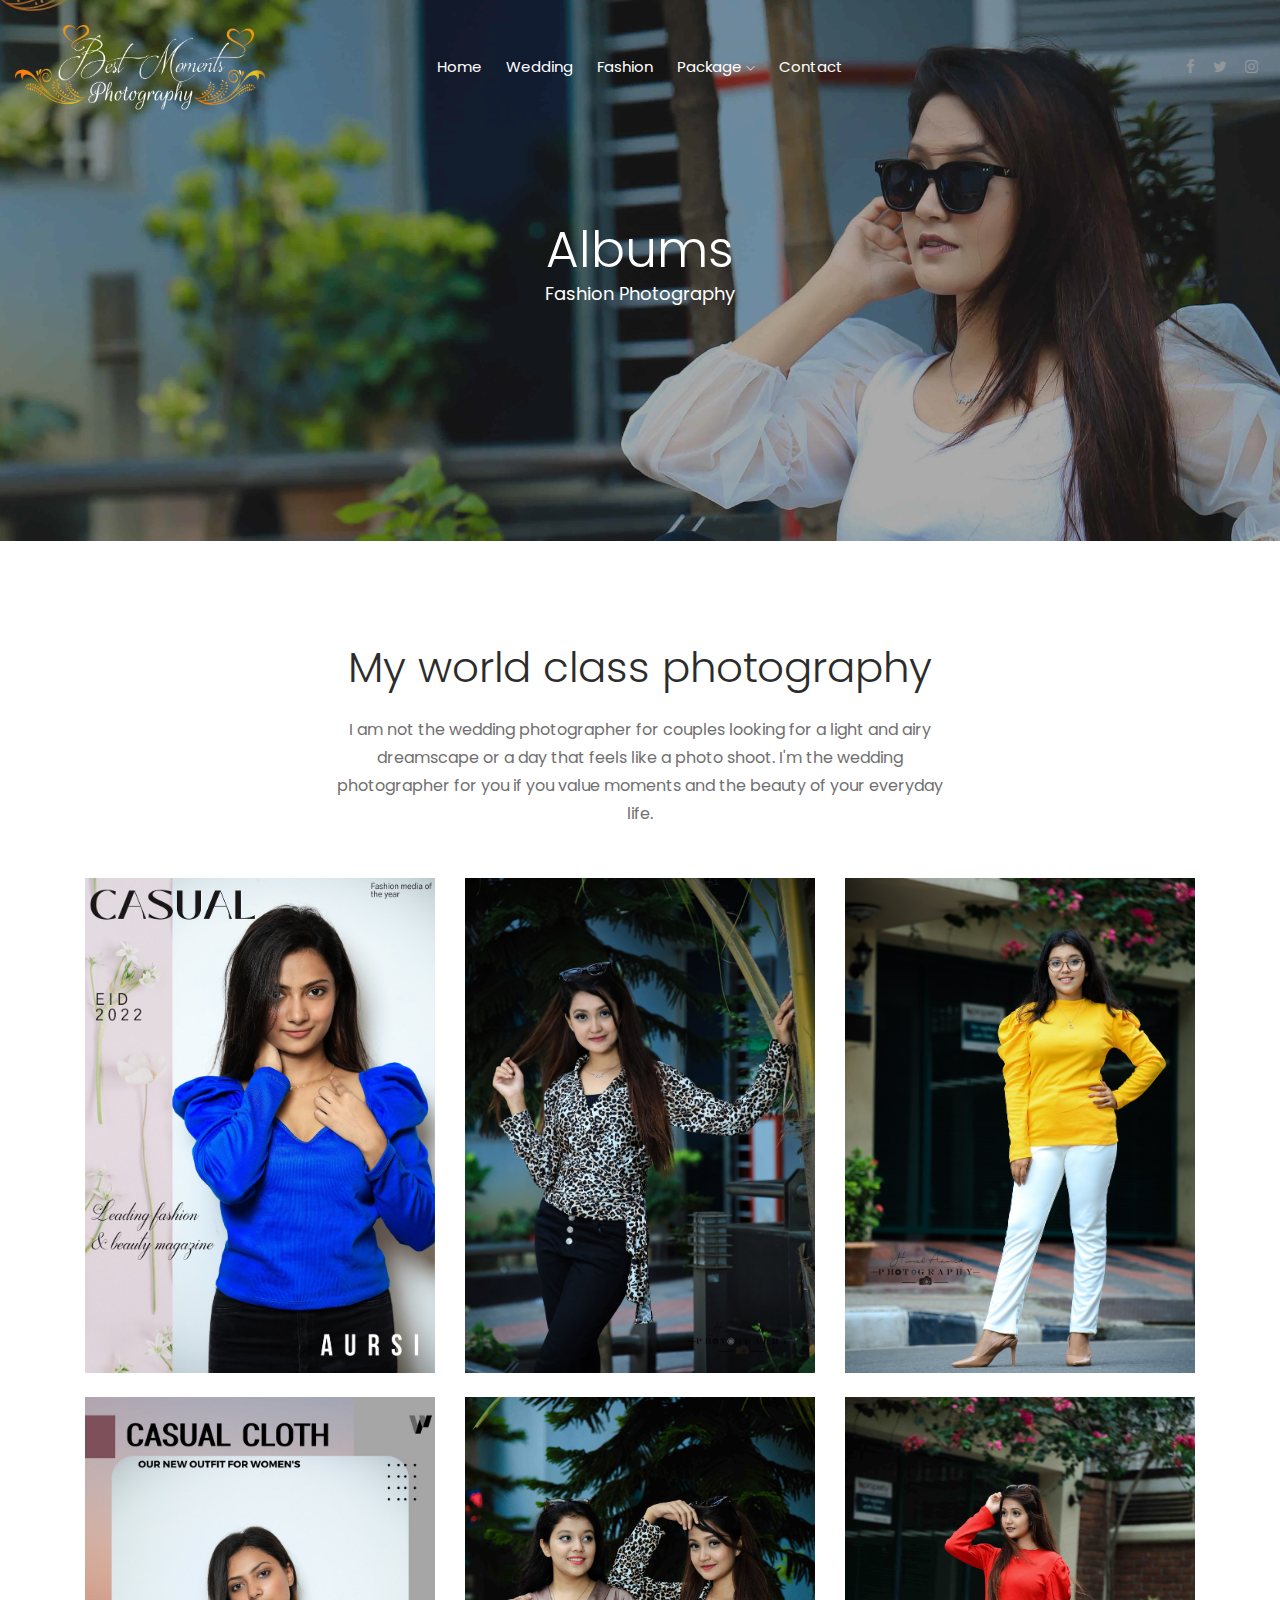
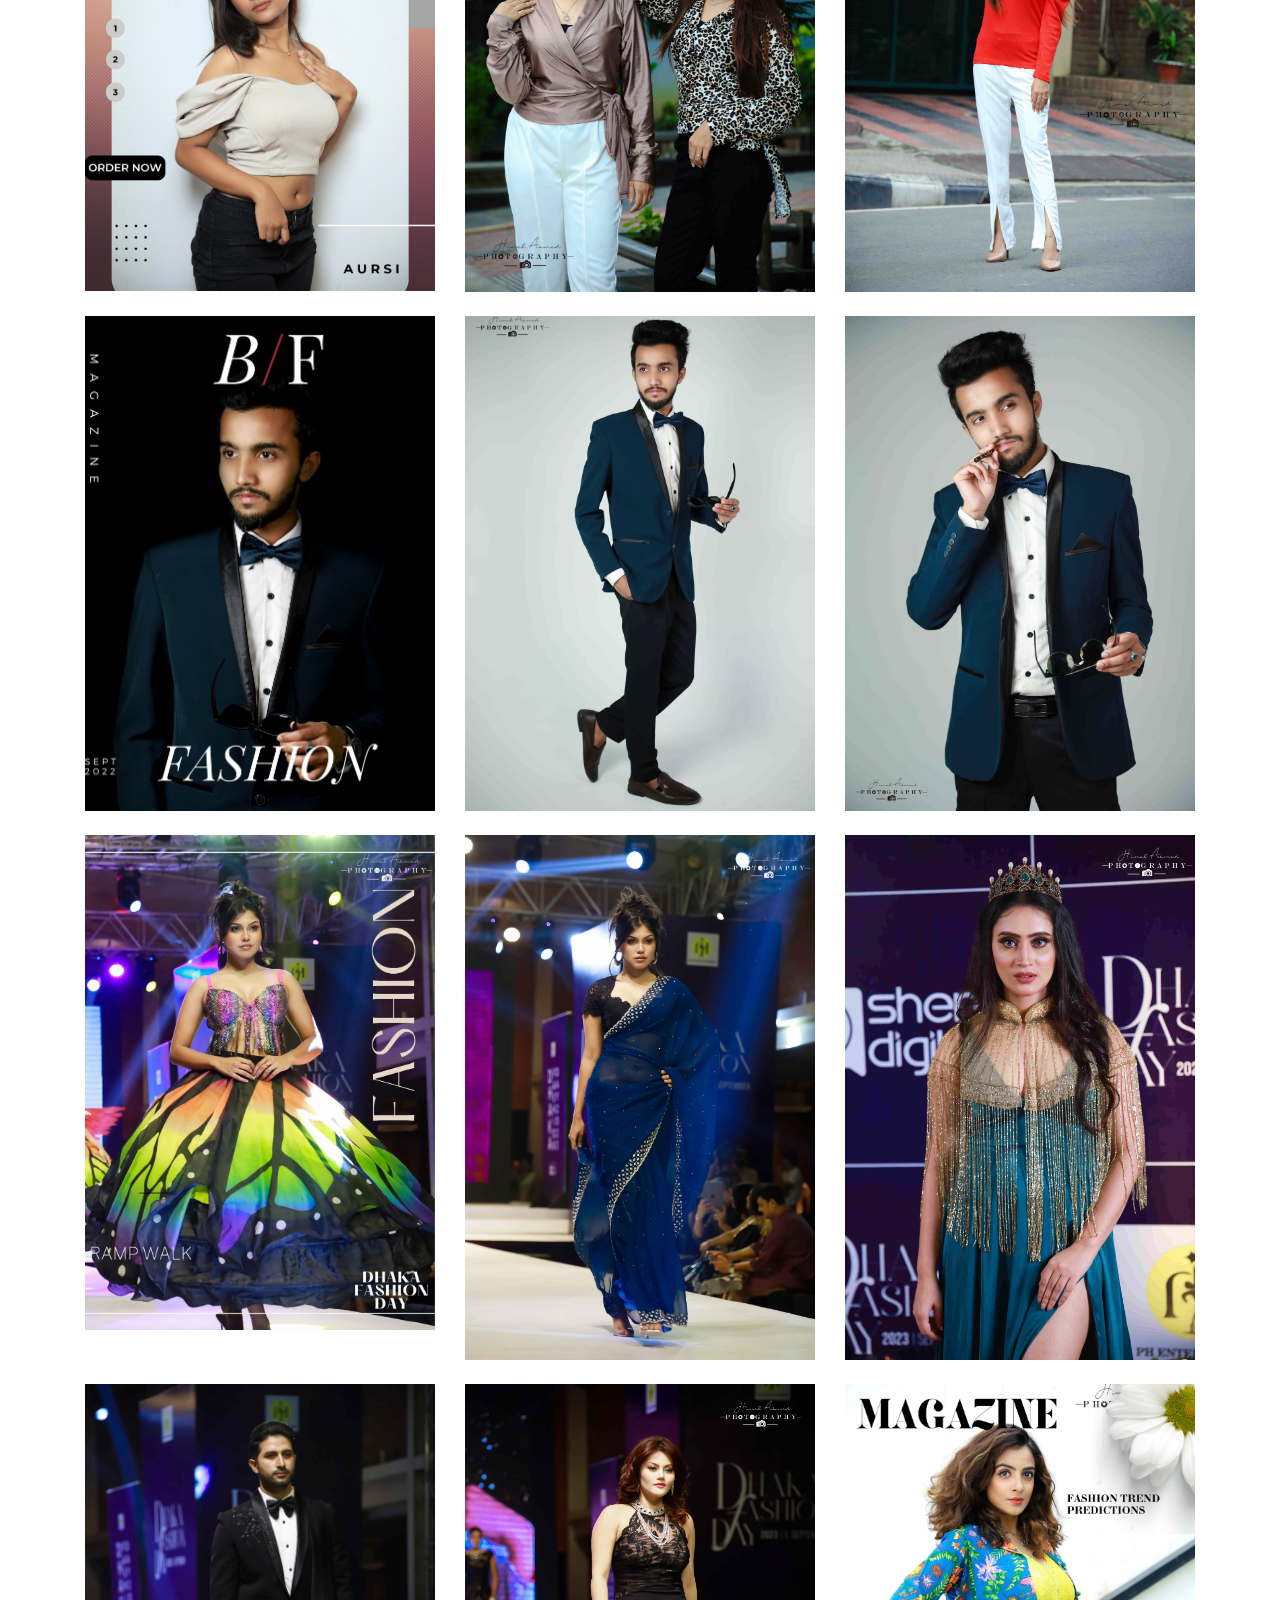
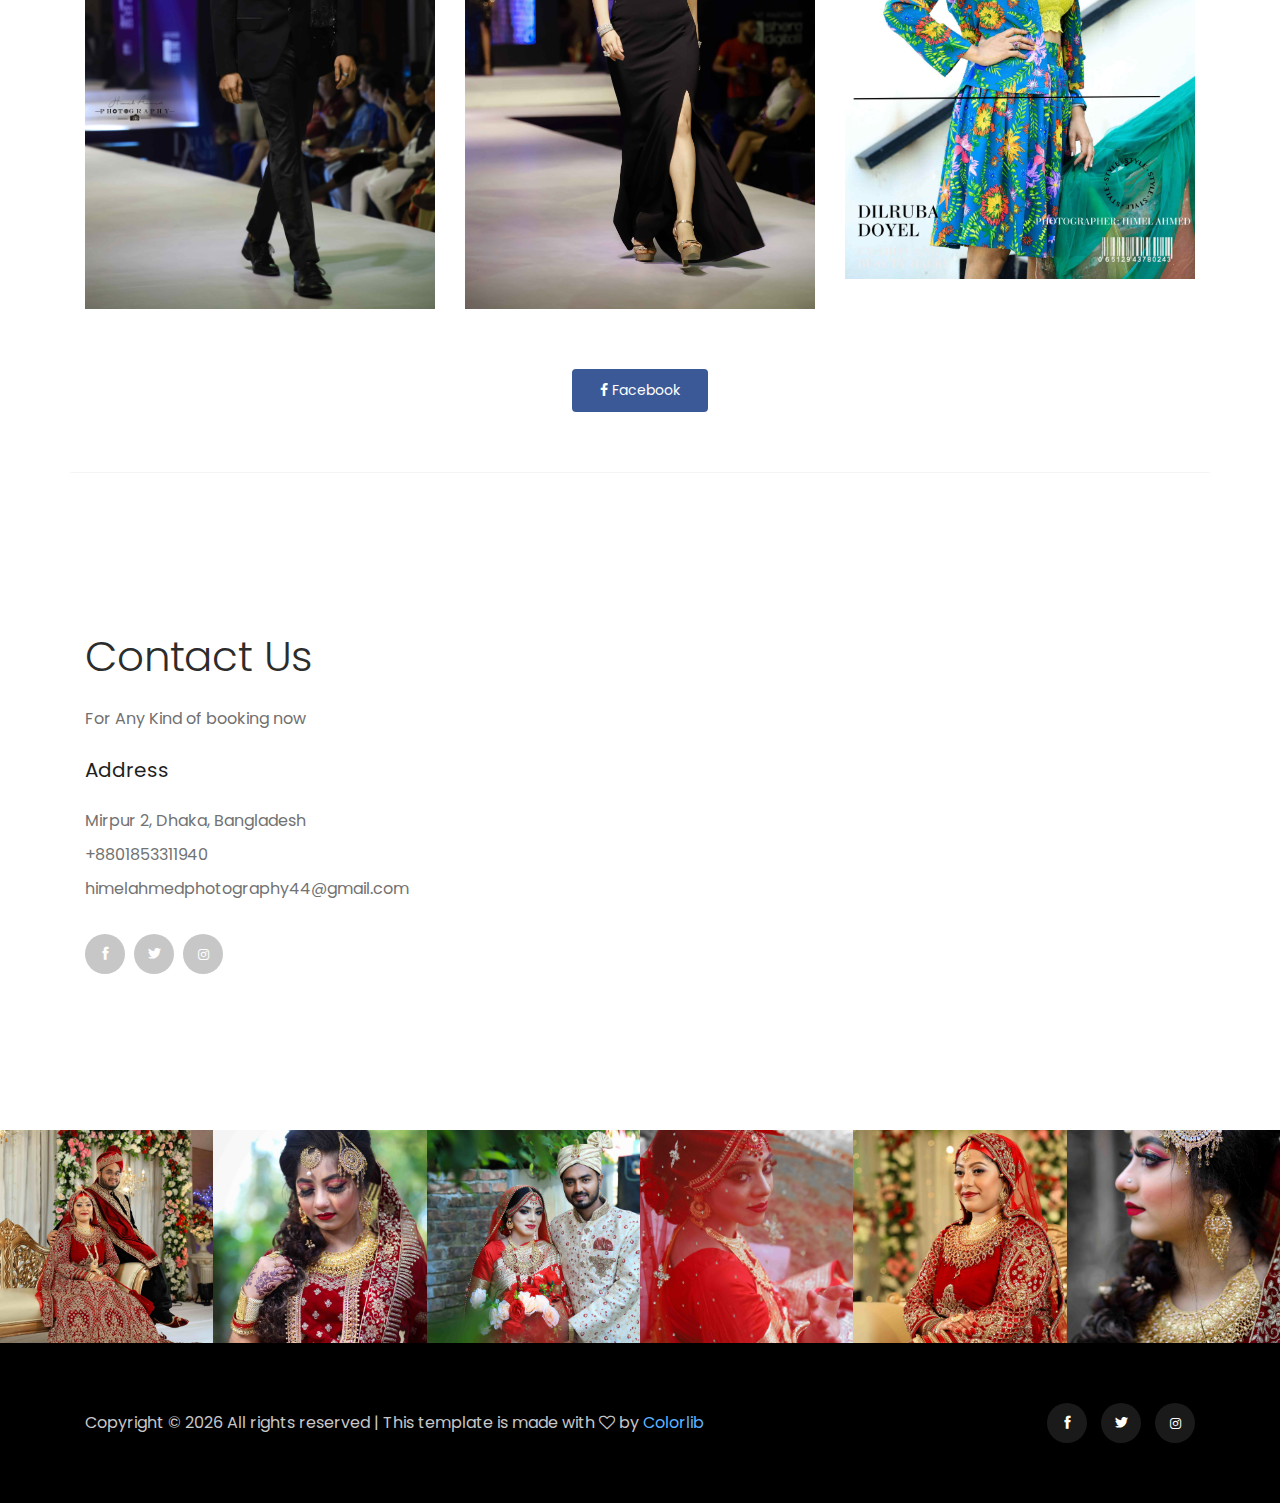
<file: fashion.html>
<!doctype html>
<html class="no-js" lang="zxx">

<head>
    <meta charset="utf-8">
    <meta http-equiv="x-ua-compatible" content="ie=edge">
    <title>Fashion</title>
    <meta name="description" content="">
    <meta name="viewport" content="width=device-width, initial-scale=1">

    <!-- <link rel="manifest" href="site.webmanifest"> -->
    <!-- Place favicon.ico in the root directory -->

    <!-- CSS here -->
    <link rel="stylesheet" href="css/bootstrap.min.css">
    <link rel="stylesheet" href="css/owl.carousel.min.css">
    <link rel="stylesheet" href="css/magnific-popup.css">
    <link rel="stylesheet" href="css/font-awesome.min.css">
    <link rel="stylesheet" href="css/themify-icons.css">
    <link rel="stylesheet" href="css/nice-select.css">
    <link rel="stylesheet" href="css/flaticon.css">
    <link rel="stylesheet" href="css/gijgo.css">
    <link rel="stylesheet" href="css/animate.min.css">
    <link rel="stylesheet" href="css/slick.css">
    <link rel="stylesheet" href="css/slicknav.css">
    <link rel="stylesheet" href="css/style.css">
    <!-- <link rel="stylesheet" href="css/responsive.css"> -->
</head>

<body>
    <!--[if lte IE 9]>
            <p class="browserupgrade">You are using an <strong>outdated</strong> browser. Please <a href="https://browsehappy.com/">upgrade your browser</a> to improve your experience and security.</p>
        <![endif]-->

    <!-- header-start -->
    <!-- Messenger Chat Plugin Code -->
    <div id="fb-root"></div>

    <!-- Your Chat Plugin code -->
    <div id="fb-customer-chat" class="fb-customerchat">
    </div>

    <script>
        var chatbox = document.getElementById('fb-customer-chat');
        chatbox.setAttribute("page_id", "2105176819587320");
        chatbox.setAttribute("attribution", "biz_inbox");
    </script>

    <!-- Your SDK code -->
    <script>
        window.fbAsyncInit = function () {
            FB.init({
                xfbml: true,
                version: 'v14.0'
            });
        };

        (function (d, s, id) {
            var js, fjs = d.getElementsByTagName(s)[0];
            if (d.getElementById(id)) return;
            js = d.createElement(s); js.id = id;
            js.src = 'https://connect.facebook.net/en_US/sdk/xfbml.customerchat.js';
            fjs.parentNode.insertBefore(js, fjs);
        }(document, 'script', 'facebook-jssdk'));
    </script>
    <header>
        <div class="header-area ">
            <div id="sticky-header" class="main-header-area">
                <div class="container-fluid">
                    <div class="row align-items-center">
                        <div class="col-xl-3 col-lg-2">
                            <div class="logo">
                                <a href="index.html">
                                    <img class="logo-mobile" src="img/logo.png" alt="" width="250px">
                                </a>
                            </div>
                        </div>
                        <div class="col-xl-6 col-lg-7">
                            <div class="main-menu">
                                <nav>
                                    <ul id="">
                                        <li><a class="active" href="index.html">home</a></li>
                                        <li><a class="active" href="wedding.html">Wedding</a></li>
                                        <li><a class="active" href="fashion.html">Fashion</a></li>
                                        <li><a href="#">Package <i class="ti-angle-down"></i></a>
                                            <ul class="submenu">
                                                <li><a href="package-dhaka.html">Dhaka</a></li>
                                                <li><a href="package-meherpur.html">Meherpur</a></li>
                                            </ul>
                                        </li>

                                        <li><a href="contact.html">Contact</a></li>
                                    </ul>
                                </nav>
                            </div>
                        </div>
                        <div class="col-xl-3 col-lg-3 d-none d-lg-block">
                            <div class="social_links">
                                <ul>
                                    <li><a href="#"> <i class="fa fa-facebook"></i> </a></li>
                                    <li><a href="#"> <i class="fa fa-twitter"></i> </a></li>
                                    <li><a href="#"> <i class="fa fa-instagram"></i> </a></li>
                                </ul>
                            </div>
                        </div>
                        <div class="col-12">
                            <div class="mobile_menu d-block d-lg-none"></div>
                        </div>
                    </div>

                </div>
            </div>
        </div>
    </header>
    <!-- header-end -->

    <!-- bradcam_area  -->
    <div class="bradcam_area breadcam_bg_2 black_overlay">
        <div class="container">
            <div class="row">
                <div class="col-xl-12">
                    <div class="bradcam_text text-center">
                        <h3>Albums</h3>
                        <p>Fashion Photography</p>
                    </div>
                </div>
            </div>
        </div>
    </div>
    <!-- / bradcam_area  -->

    <!-- gallery_area  -->
    <div class="gallery_area baby_gallery_wrap">
        <div class="container">
            <div class="row justify-content-center">
                <div class="col-xl-7 col-lg-7">
                    <div class="section_title text-center mb-50">
                        <h3>My world class photography</h3>
                        <p>I am not the wedding photographer for couples looking for a light and airy dreamscape or a
                            day that feels like a photo shoot. I'm the wedding photographer for you if you value moments
                            and the beauty of your everyday life.</p>
                    </div>
                </div>
            </div>
        </div>

    </div>


    <div class="container">

        <div class="row">
            <div class="col-md-4">
                <img width="100%" src="img/fashion/pic1.jpg">
            </div>
            <div class="col-md-4">
                <img width="100%" src="img/fashion/pic2.jpg">
            </div>
            <div class="col-md-4">
                <img width="100%" src="img/fashion/pic3.jpg">
            </div>

        </div>

        <div class="row mt-4">
            <div class="col-md-4">
                <img width="100%" src="img/fashion/pic4.jpg">
            </div>
            <div class="col-md-4">
                <img width="100%" src="img/fashion/pic5.jpg">
            </div>
            <div class="col-md-4">
                <img width="100%" src="img/fashion/pic6.jpg">
            </div>

        </div>

        <div class="row mt-4">
            <div class="col-md-4">
                <img width="100%" src="img/fashion/11.jpg">
            </div>
            <div class="col-md-4">
                <img width="100%" src="img/fashion/22.jpg">
            </div>
            <div class="col-md-4">
                <img width="100%" src="img/fashion/33.jpg">
            </div>

        </div>

        <div class="row mt-4">
            <div class="col-md-4">
                <img width="100%" src="img/fashion/s9.jpg">
            </div>
            <div class="col-md-4">
                <img width="100%" src="img/fashion/s8.jpg">
            </div>
            <div class="col-md-4">
                <img width="100%" src="img/fashion/s7.jpg">
            </div>

        </div>

        <div class="row mt-4">
            <div class="col-md-4">
                <img width="100%" src="img/fashion/d13.jpg">
            </div>
            <div class="col-md-4">
                <img width="100%" src="img/fashion/d14.jpg">
            </div>
            <div class="col-md-4">
                <img width="100%" src="img/fashion/d15.jpg">
            </div>

        </div>

    </div>
    <!-- /gallery_area  -->

    <div class="next_prev_post">
        <div class="container">
            <div class="row align-items-center border_bottom">
                <div class="col-xl-3 col-lg-3 col-md-3">

                </div>
                <div class="col-xl-6 col-lg-6 col-md-6">
                    <div class="socical_button">
                        <ul>
                            <li>
                                <a href="https://www.facebook.com/HimelAhmed789"> <i class="fa fa-facebook"></i>
                                    Facebook </a>
                            </li>

                        </ul>
                    </div>
                </div>

            </div>
        </div>
    </div>


    <!-- contact_info_area  -->
    <div class="contact_info_area">
        <div class="container">
            <div class="row align-items-center">
                <div class="col-lg-5">
                    <div class="cotact_info">
                        <div class="section_title">
                            <h3>Contact Us</h3>
                            <p>For Any Kind of booking now</p>
                        </div>
                        <div class="address_info">
                            <h4>Address</h4>
                            <ul class="Address">
                                <li>
                                    Mirpur 2, Dhaka, Bangladesh
                                </li>
                                <li>
                                    +8801853311940
                                </li>
                                <li>
                                    <a href="#">himelahmedphotography44@gmail.com</a>
                                </li>
                            </ul>
                            <div class="socail_links">
                                <ul>
                                    <li>
                                        <a href="https://www.facebook.com/Bestmomentsphotography4">
                                            <i class="ti-facebook"></i>
                                        </a>
                                    </li>
                                    <li>
                                        <a href="#">
                                            <i class="ti-twitter-alt"></i>
                                        </a>
                                    </li>
                                    <li>
                                        <a href="https://instagram.com/bestmomentsphotography2021/">
                                            <i class="fa fa-instagram"></i>
                                        </a>
                                    </li>
                                </ul>
                            </div>
                        </div>
                    </div>
                </div>
                <div class="col-lg-7">
                    <div class="d-sm-block">



                        <iframe
                            src="https://www.google.com/maps/embed?pb=!1m18!1m12!1m3!1d116834.00977796053!2d90.34928585605944!3d23.780777744424565!2m3!1f0!2f0!3f0!3m2!1i1024!2i768!4f13.1!3m3!1m2!1s0x3755b8b087026b81%3A0x8fa563bbdd5904c2!2sDhaka!5e0!3m2!1sen!2sbd!4v1643961853098!5m2!1sen!2sbd"
                            width="100%" height="450" style="border:0;" allowfullscreen="" loading="lazy"></iframe>

                    </div>
                </div>
            </div>
        </div>
    </div>
    <!-- /contact_info_area  -->


    <!-- instragram_area  -->
    <div class="instragram_area">
        <div class="single_instagram">
            <img src="img/instragram/1.jpg" alt="">
            <div class="ovrelay">
                <a href="#">
                    <i class="fa fa-instagram"></i>
                </a>
            </div>
        </div>
        <div class="single_instagram">
            <img src="img/instragram/2.jpg" alt="">
            <div class="ovrelay">
                <a href="#">
                    <i class="fa fa-instagram"></i>
                </a>
            </div>
        </div>
        <div class="single_instagram">
            <img src="img/instragram/3.jpg" alt="">
            <div class="ovrelay">
                <a href="#">
                    <i class="fa fa-instagram"></i>
                </a>
            </div>
        </div>
        <div class="single_instagram">
            <img src="img/instragram/4.jpg" alt="">
            <div class="ovrelay">
                <a href="#">
                    <i class="fa fa-instagram"></i>
                </a>
            </div>
        </div>
        <div class="single_instagram">
            <img src="img/instragram/5.jpg" alt="">
            <div class="ovrelay">
                <a href="#">
                    <i class="fa fa-instagram"></i>
                </a>
            </div>
        </div>
        <div class="single_instagram">
            <img src="img/instragram/6.jpg" alt="">
            <div class="ovrelay">
                <a href="#">
                    <i class="fa fa-instagram"></i>
                </a>
            </div>
        </div>
    </div>
    <!-- /instragram_area  -->

    <!-- footer start -->
    <footer class="footer">
        <div class="copy-right_text">
            <div class="container">
                <div class="row align-items-center">
                    <div class="col-xl-7 col-md-8">
                        <p class="copy_right ">
                            <!-- Link back to Colorlib can't be removed. Template is licensed under CC BY 3.0. -->
                            Copyright &copy;
                            <script>document.write(new Date().getFullYear());</script> All rights reserved | This
                            template is made with <i class="fa fa-heart-o" aria-hidden="true"></i> by <a
                                href="https://colorlib.com" target="_blank">Colorlib</a>
                            <!-- Link back to Colorlib can't be removed. Template is licensed under CC BY 3.0. -->
                        </p>
                    </div>
                    <div class="col-xl-5 col-md-4">
                        <div class="socail_links">
                            <ul>
                                <li>
                                    <a href="#">
                                        <i class="ti-facebook"></i>
                                    </a>
                                </li>
                                <li>
                                    <a href="#">
                                        <i class="ti-twitter-alt"></i>
                                    </a>
                                </li>
                                <li>
                                    <a href="#">
                                        <i class="fa fa-instagram"></i>
                                    </a>
                                </li>
                            </ul>
                        </div>
                    </div>

                </div>
            </div>
        </div>
    </footer>
    <!--/ footer end  -->

    <!-- JS here -->
    <script src="js/vendor/modernizr-3.5.0.min.js"></script>
    <script src="js/vendor/jquery-1.12.4.min.js"></script>
    <script src="js/popper.min.js"></script>
    <script src="js/bootstrap.min.js"></script>
    <script src="js/owl.carousel.min.js"></script>
    <script src="js/isotope.pkgd.min.js"></script>
    <script src="js/ajax-form.js"></script>
    <script src="js/waypoints.min.js"></script>
    <script src="js/jquery.counterup.min.js"></script>
    <script src="js/imagesloaded.pkgd.min.js"></script>
    <script src="js/scrollIt.js"></script>
    <script src="js/jquery.scrollUp.min.js"></script>
    <script src="js/wow.min.js"></script>
    <script src="js/nice-select.min.js"></script>
    <script src="js/jquery.slicknav.min.js"></script>
    <script src="js/jquery.magnific-popup.min.js"></script>
    <script src="js/plugins.js"></script>
    <script src="js/gijgo.min.js"></script>

    <!--contact js-->
    <script src="js/contact.js"></script>
    <script src="js/jquery.ajaxchimp.min.js"></script>
    <script src="js/jquery.form.js"></script>
    <script src="js/jquery.validate.min.js"></script>
    <script src="js/mail-script.js"></script>

    <script src="js/main.js"></script>
</body>

</html>
</file>
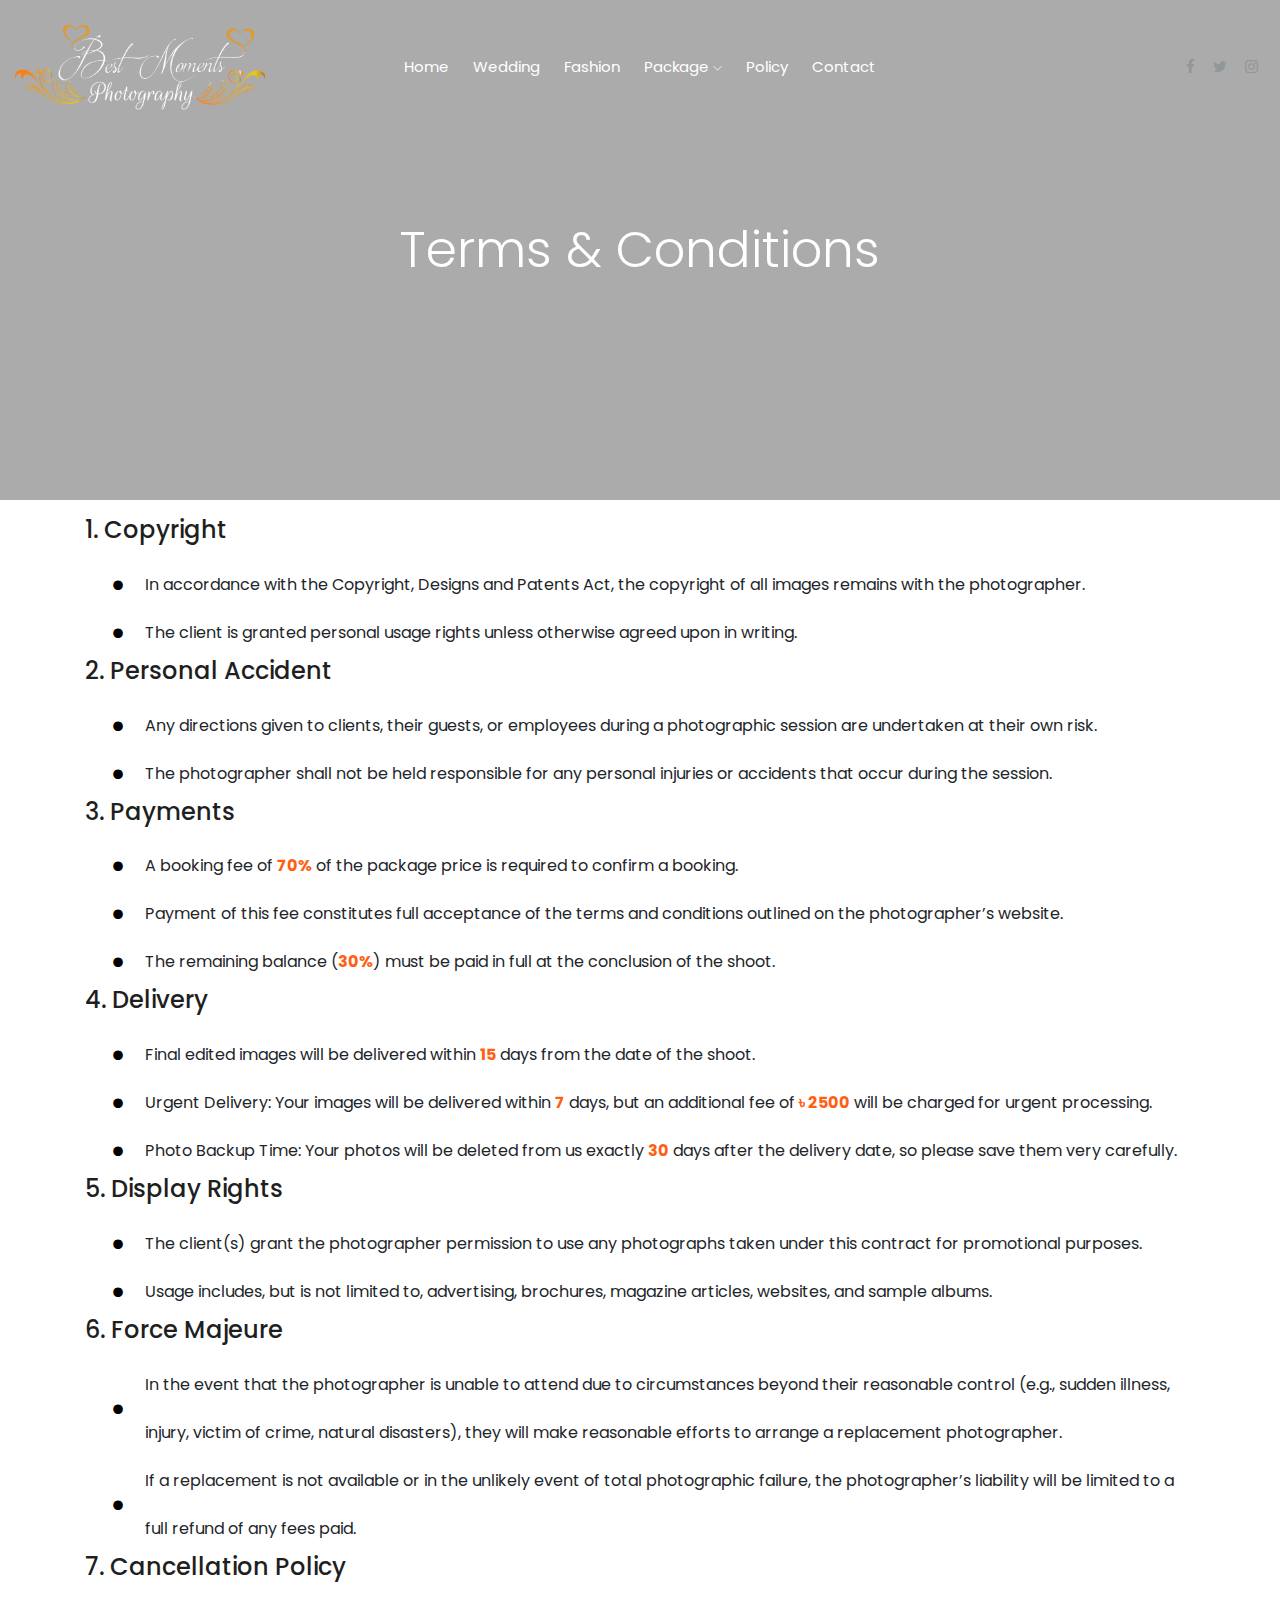
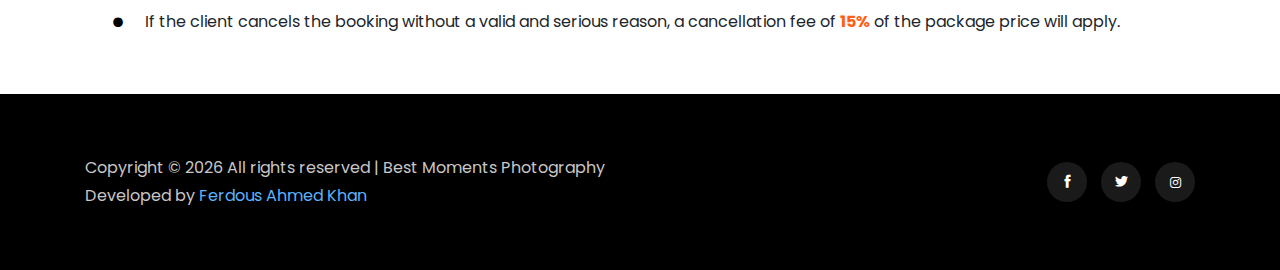
<file: policy.html>
<!doctype html>
<html class="no-js" lang="zxx">

<head>
    <link rel="icon" href="img/img/icon.jpg" type="image/gif">
    <title>Policy</title>

    <meta charset="utf-8">
    <meta name="viewport" content="width=device-width, initial-scale=1">
    <meta http-equiv="x-ua-compatible" content="ie=edge">
    <meta name="description" content="This is Himel Ahmed, a professional Photographer. I capture moments." />
    <meta name="keywords" content="best moments photography, wedding photography, professional photographer" />
    
    <!-- Open Graph Meta Tags for Social Sharing -->
    <meta property="og:title" content="Best Moments Photography" />
    <meta property="og:description" content="This is Himel Ahmed, a professional Photographer. I capture moments." />
    <meta property="og:image" content="https://bestmomentsphotography.github.io/img/wedding/cover1.jpg?v=3" />
    <meta property="og:image:secure_url" content="https://bestmomentsphotography.github.io/img/wedding/cover1.jpg?v=3" />
    <meta property="og:image:width" content="1200" />
    <meta property="og:image:height" content="630" />
    <meta property="og:image:alt" content="A stunning wedding capture by Best Moments Photography." />
    <meta property="og:type" content="website" />
    <meta property="og:url" content="https://bestmomentsphotography.github.io/" />
    
    <!-- Twitter Card Meta Tags -->
    <meta name="twitter:card" content="summary_large_image">
    <meta name="twitter:title" content="Best Moments Photography">
    <meta name="twitter:description" content="This is Himel Ahmed, a professional Photographer. I capture moments.">
    <meta name="twitter:image" content="https://bestmomentsphotography.github.io/img/wedding/cover1.jpg?v=3">


    <!-- <link rel="manifest" href="site.webmanifest"> -->
    <!-- Place favicon.ico in the root directory -->

    <!-- CSS here -->
    <link rel="stylesheet" href="css/bootstrap.min.css">
    <link rel="stylesheet" href="css/owl.carousel.min.css">
    <link rel="stylesheet" href="css/magnific-popup.css">
    <link rel="stylesheet" href="css/font-awesome.min.css">
    <link rel="stylesheet" href="css/themify-icons.css">
    <link rel="stylesheet" href="css/nice-select.css">
    <link rel="stylesheet" href="css/flaticon.css">
    <link rel="stylesheet" href="css/gijgo.css">
    <link rel="stylesheet" href="css/animate.min.css">
    <link rel="stylesheet" href="css/slick.css">
    <link rel="stylesheet" href="css/slicknav.css">
    <link rel="stylesheet" href="css/style.css">
    <link rel="stylesheet" href="css/custom-style.css">

    <!-- <link rel="stylesheet" href="css/responsive.css"> -->
</head>

<body>
    <!--[if lte IE 9]>
            <p class="browserupgrade">You are using an <strong>outdated</strong> browser. Please <a href="https://browsehappy.com/">upgrade your browser</a> to improve your experience and security.</p>
        <![endif]-->

    <!-- header-start -->
    <!-- Messenger Chat Plugin Code -->
    <div id="fb-root"></div>

    <!-- Your Chat Plugin code -->
    <div id="fb-customer-chat" class="fb-customerchat">
    </div>

    <script>
        var chatbox = document.getElementById('fb-customer-chat');
        chatbox.setAttribute("page_id", "2105176819587320");
        chatbox.setAttribute("attribution", "biz_inbox");
    </script>

    <!-- Your SDK code -->
    <script>
        window.fbAsyncInit = function () {
            FB.init({
                xfbml: true,
                version: 'v14.0'
            });
        };

        (function (d, s, id) {
            var js, fjs = d.getElementsByTagName(s)[0];
            if (d.getElementById(id)) return;
            js = d.createElement(s); js.id = id;
            js.src = 'https://connect.facebook.net/en_US/sdk/xfbml.customerchat.js';
            fjs.parentNode.insertBefore(js, fjs);
        }(document, 'script', 'facebook-jssdk'));
    </script>

    <!-- Disable right-click functionality -->
    <script>
        document.addEventListener('contextmenu', function (event) {
            event.preventDefault(); // Disable the context menu
        });
    </script>

    <header>
        <div class="header-area ">
            <div id="sticky-header" class="main-header-area">
                <div class="container-fluid">
                    <div class="row align-items-center">
                        <div class="col-xl-3 col-lg-2">
                            <div class="logo">
                                <a href="/">
                                    <img class="logo-mobile" src="img/logo.png" alt="" width="250px">
                                </a>
                            </div>
                        </div>
                        <div class="col-xl-6 col-lg-7">
                            <div class="main-menu">
                                <nav>
                                    <ul id="">
                                        <li><a class="active" href="index.html">home</a></li>
                                        <li><a class="active" href="wedding.html">Wedding</a></li>
                                        <li><a class="active" href="fashion.html">Fashion</a></li>
                                        <li><a class="active" href="#">Package <i class="ti-angle-down"></i></a>
                                            <ul class="submenu">
                                                <li><a class="active" href="package-dhaka.html">Dhaka</a></li>
                                                <li><a class="active" href="package-meherpur.html">Meherpur</a></li>
                                            </ul>
                                        </li>
                                        <li><a class="active sactive" href="policy.html">Policy</a></li>
                                        <li><a class="active" href="contact.html">Contact</a></li>
                                    </ul>
                                </nav>
                            </div>
                        </div>
                        <div class="col-xl-3 col-lg-3 d-none d-lg-block">
                            <div class="social_links">
                                <ul>
                                    <li><a href="https://www.facebook.com/Bestmomentsphotography4"> <i
                                                class="fa fa-facebook"></i> </a></li>
                                    <li><a href="#"> <i class="fa fa-twitter"></i> </a></li>
                                    <li><a href="https://www.instagram.com/bestmomentsphotography2021/"> <i
                                                class="fa fa-instagram"></i> </a></li>
                                </ul>
                            </div>
                        </div>
                        <div class="col-12">
                            <div class="mobile_menu d-block d-lg-none"></div>
                        </div>
                    </div>

                </div>
            </div>
        </div>
    </header>
    <!-- header-end -->

    <!-- bradcam_area  -->
    <div class="bradcam_area breadcam_bg_c black_overlay">
        <div class="container">
            <div class="row">
                <div class="col-xl-12">
                    <div class="bradcam_text text-center">
                        <h3>Terms & Conditions</h3>
                    </div>
                </div>
            </div>
        </div>
    </div>
    <!-- / bradcam_area  -->


    <div class="container pt-3 pb-5">
        <h3 class="disc-title">1. Copyright</h3>
        <ul class="disc pt-2">
            <li>In accordance with the Copyright, Designs and Patents Act, the copyright of all images remains with the
                photographer.</li>
            <li>The client is granted personal usage rights unless otherwise agreed upon in writing.</li>
        </ul>

        <h3 class="disc-title">2. Personal Accident</h3>
        <ul class="disc pt-2">
            <li>Any directions given to clients, their guests, or employees during a photographic session are undertaken
                at their own risk.</li>
            <li>The photographer shall not be held responsible for any personal injuries or accidents that occur during
                the session.</li>
        </ul>

        <h3 class="disc-title">3. Payments</h3>
        <ul class="disc pt-2">
            <li>A booking fee of <b>70%</b> of the package price is required to confirm a booking.</li>
            <li>Payment of this fee constitutes full acceptance of the terms and conditions outlined on the
                photographer’s website.</li>
            <li>The remaining balance (<b>30%</b>) must be paid in full at the conclusion of the shoot.</li>
        </ul>

        <h3 class="disc-title">4. Delivery</h3>
        <ul class="disc pt-2">
            <li>Final edited images will be delivered within <b>15</b> days from the date of the shoot.</li>
            <li>Urgent Delivery: Your images will be delivered within <b>7</b> days, but an additional fee of <b>৳
                    2500</b> will be charged for urgent processing.</li>
            <li>Photo Backup Time: Your photos will be deleted from us exactly <b>30</b> days after the delivery date,
                so please save them very carefully.</li>
        </ul>

        <h3 class="disc-title">5. Display Rights</h3>
        <ul class="disc pt-2">
            <li>The client(s) grant the photographer permission to use any photographs taken under this contract for
                promotional purposes.</li>
            <li>Usage includes, but is not limited to, advertising, brochures, magazine articles, websites, and sample
                albums.</li>
        </ul>

        <h3 class="disc-title">6. Force Majeure</h3>
        <ul class="disc pt-2">
            <li>In the event that the photographer is unable to attend due to circumstances beyond their reasonable
                control (e.g., sudden illness, injury, victim of crime, natural disasters), they will make reasonable
                efforts to arrange a replacement photographer.</li>
            <li>If a replacement is not available or in the unlikely event of total photographic failure, the
                photographer’s liability will be limited to a full refund of any fees paid.</li>
        </ul>

        <h3 class="disc-title">7. Cancellation Policy</h3>
        <ul class="disc pt-2">
            <li>If the client cancels the booking without a valid and serious reason, a cancellation fee of <b>15%</b>
                of the package price will apply.</li>
        </ul>
    </div>



    <!-- footer start -->
    <footer class="footer">
        <div class="copy-right_text">
            <div class="container">
                <div class="row align-items-center">
                    <div class="col-xl-7 col-md-8">
                        <p class="copy_right ">
                            <!-- Link back to Colorlib can't be removed. Template is licensed under CC BY 3.0. -->
                            Copyright &copy;
                            <script>document.write(new Date().getFullYear());</script> All rights reserved | Best
                            Moments Photography<br>
                            Developed by <a href="https://facebook.com/ferdous.ahmmed.khan" target="_blank">Ferdous
                                Ahmed Khan</a>
                            <!-- Link back to Colorlib can't be removed. Template is licensed under CC BY 3.0. -->
                        </p>
                    </div>
                    <div class="col-xl-5 col-md-4">
                        <div class="socail_links">
                            <ul>
                                <li>
                                    <a href="https://www.facebook.com/Bestmomentsphotography4">
                                        <i class="ti-facebook"></i>
                                    </a>
                                </li>
                                <li>
                                    <a href="#">
                                        <i class="ti-twitter-alt"></i>
                                    </a>
                                </li>
                                <li>
                                    <a href="https://www.instagram.com/bestmomentsphotography2021/">
                                        <i class="fa fa-instagram"></i>
                                    </a>
                                </li>
                            </ul>
                        </div>
                    </div>

                </div>
            </div>
        </div>
    </footer>
    <!--/ footer end  -->

    <!-- JS here -->
    <script src="js/vendor/modernizr-3.5.0.min.js"></script>
    <script src="js/vendor/jquery-1.12.4.min.js"></script>
    <script src="js/popper.min.js"></script>
    <script src="js/bootstrap.min.js"></script>
    <script src="js/owl.carousel.min.js"></script>
    <script src="js/isotope.pkgd.min.js"></script>
    <script src="js/ajax-form.js"></script>
    <script src="js/waypoints.min.js"></script>
    <script src="js/jquery.counterup.min.js"></script>
    <script src="js/imagesloaded.pkgd.min.js"></script>
    <script src="js/scrollIt.js"></script>
    <script src="js/jquery.scrollUp.min.js"></script>
    <script src="js/wow.min.js"></script>
    <script src="js/nice-select.min.js"></script>
    <script src="js/jquery.slicknav.min.js"></script>
    <script src="js/jquery.magnific-popup.min.js"></script>
    <script src="js/plugins.js"></script>
    <script src="js/gijgo.min.js"></script>

    <!--contact js-->
    <script src="js/contact.js"></script>
    <script src="js/jquery.ajaxchimp.min.js"></script>
    <script src="js/jquery.form.js"></script>
    <script src="js/jquery.validate.min.js"></script>
    <script src="js/mail-script.js"></script>

    <script src="js/main.js"></script>
</body>

</html>
</file>
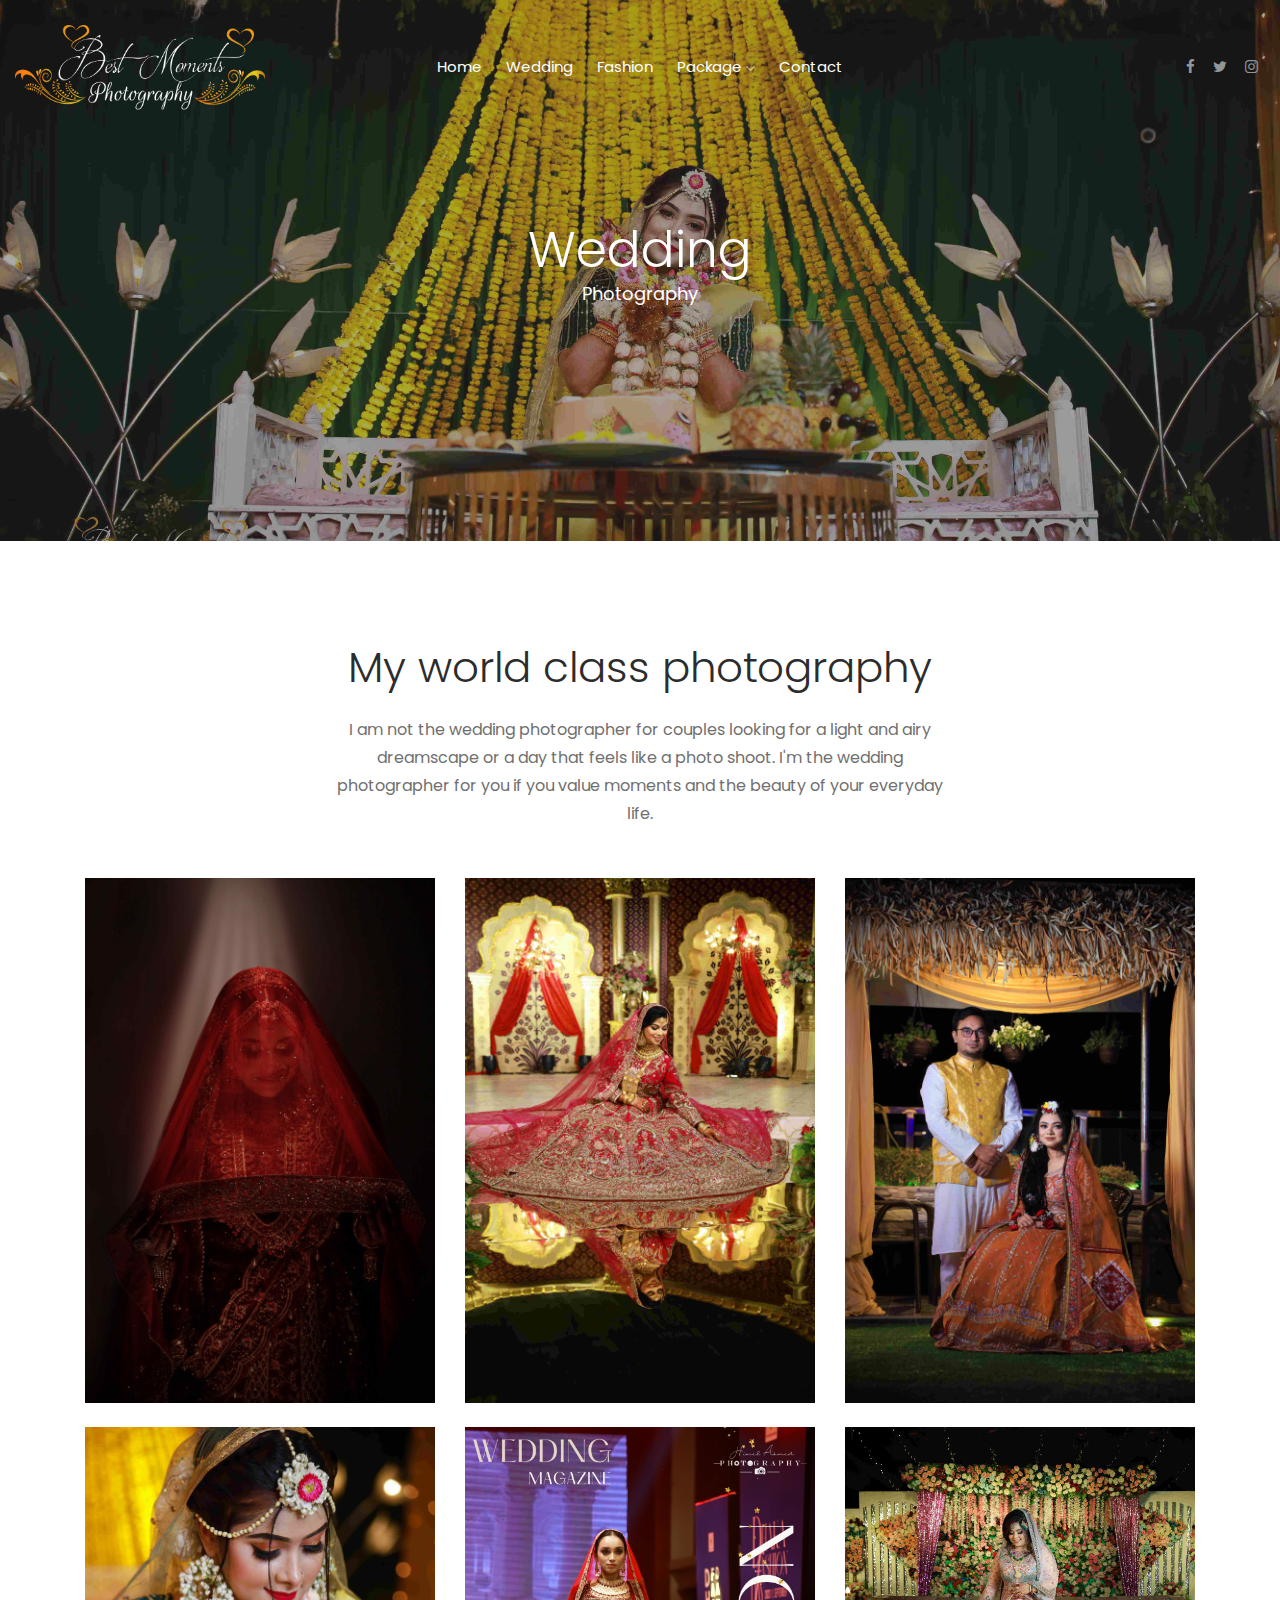
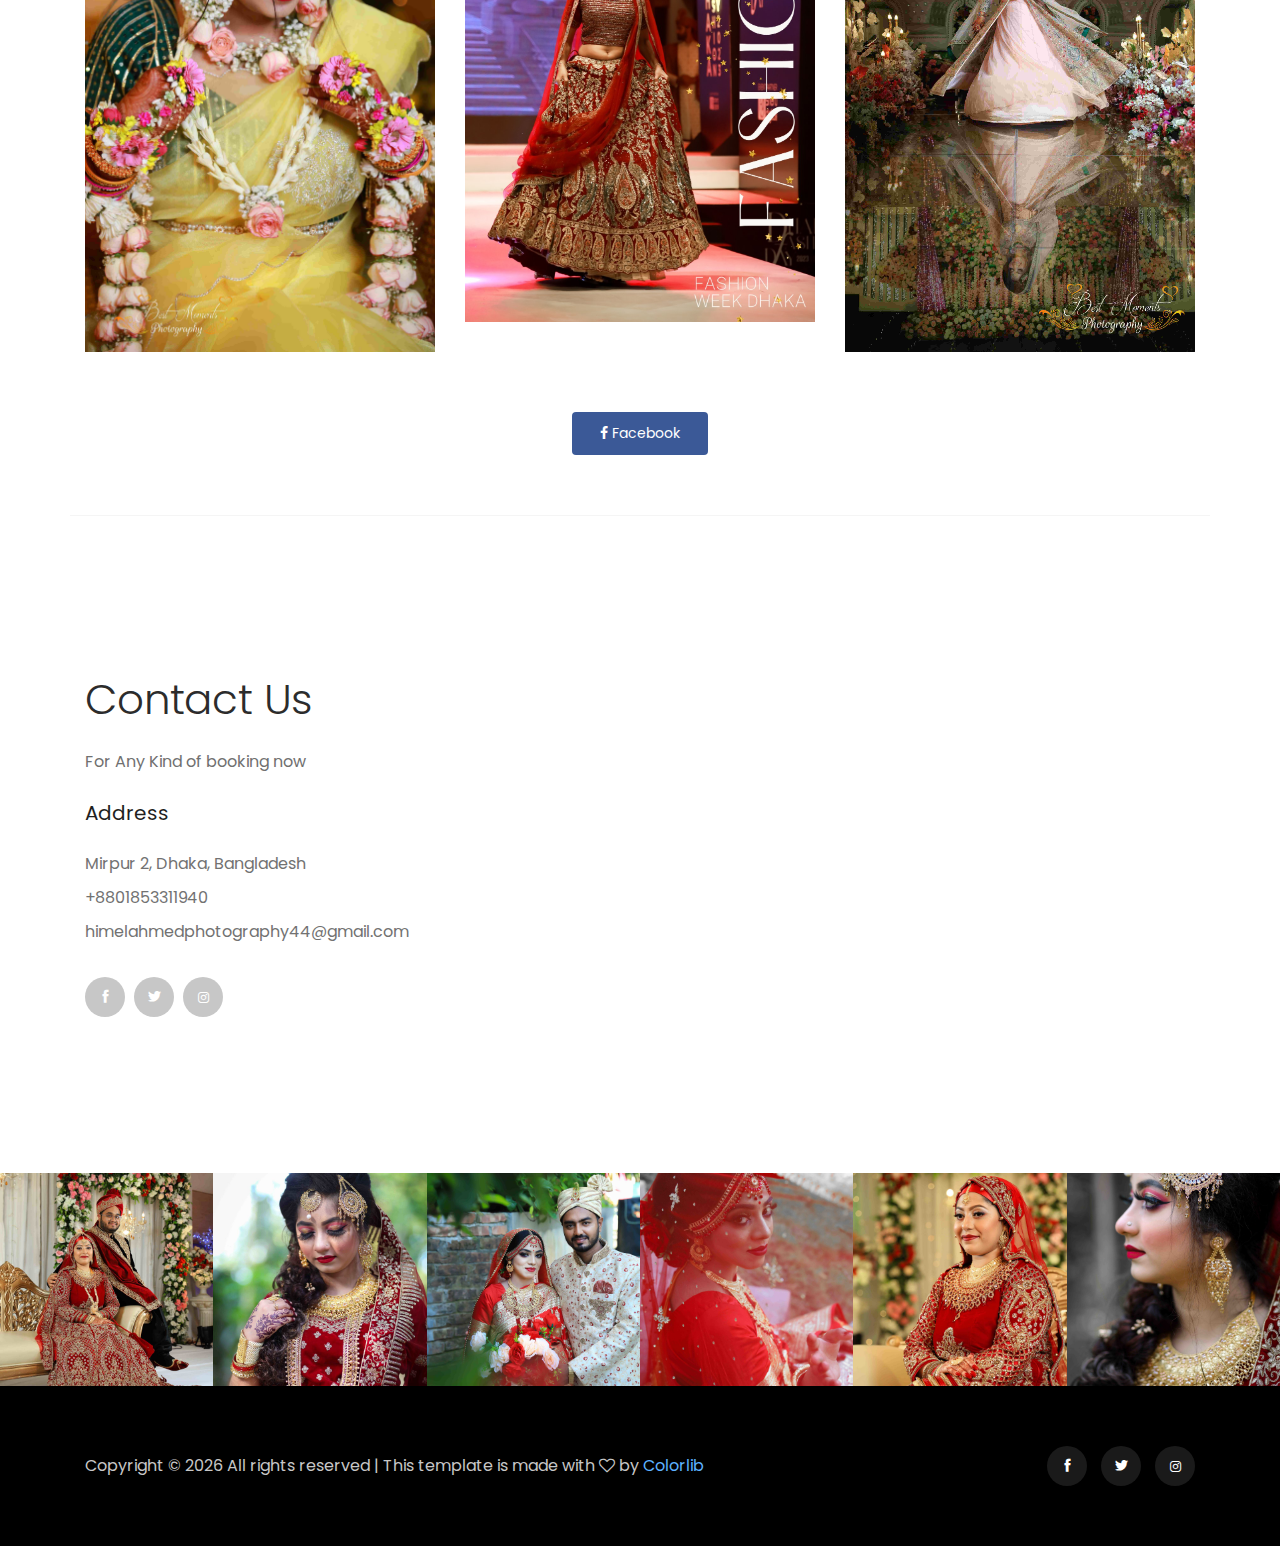
<file: wedding.html>
<!doctype html>
<html class="no-js" lang="zxx">

<head>
    <meta charset="utf-8">
    <meta http-equiv="x-ua-compatible" content="ie=edge">
    <title>Fashion</title>
    <meta name="description" content="">
    <meta name="viewport" content="width=device-width, initial-scale=1">

    <!-- <link rel="manifest" href="site.webmanifest"> -->
    <!-- Place favicon.ico in the root directory -->

    <!-- CSS here -->
    <link rel="stylesheet" href="css/bootstrap.min.css">
    <link rel="stylesheet" href="css/owl.carousel.min.css">
    <link rel="stylesheet" href="css/magnific-popup.css">
    <link rel="stylesheet" href="css/font-awesome.min.css">
    <link rel="stylesheet" href="css/themify-icons.css">
    <link rel="stylesheet" href="css/nice-select.css">
    <link rel="stylesheet" href="css/flaticon.css">
    <link rel="stylesheet" href="css/gijgo.css">
    <link rel="stylesheet" href="css/animate.min.css">
    <link rel="stylesheet" href="css/slick.css">
    <link rel="stylesheet" href="css/slicknav.css">
    <link rel="stylesheet" href="css/style.css">
    <!-- <link rel="stylesheet" href="css/responsive.css"> -->
</head>

<body>
    <!--[if lte IE 9]>
            <p class="browserupgrade">You are using an <strong>outdated</strong> browser. Please <a href="https://browsehappy.com/">upgrade your browser</a> to improve your experience and security.</p>
        <![endif]-->

    <!-- header-start -->
    <!-- Messenger Chat Plugin Code -->
    <div id="fb-root"></div>

    <!-- Your Chat Plugin code -->
    <div id="fb-customer-chat" class="fb-customerchat">
    </div>

    <script>
        var chatbox = document.getElementById('fb-customer-chat');
        chatbox.setAttribute("page_id", "2105176819587320");
        chatbox.setAttribute("attribution", "biz_inbox");
    </script>

    <!-- Your SDK code -->
    <script>
        window.fbAsyncInit = function () {
            FB.init({
                xfbml: true,
                version: 'v14.0'
            });
        };

        (function (d, s, id) {
            var js, fjs = d.getElementsByTagName(s)[0];
            if (d.getElementById(id)) return;
            js = d.createElement(s); js.id = id;
            js.src = 'https://connect.facebook.net/en_US/sdk/xfbml.customerchat.js';
            fjs.parentNode.insertBefore(js, fjs);
        }(document, 'script', 'facebook-jssdk'));
    </script>
    <header>
        <div class="header-area ">
            <div id="sticky-header" class="main-header-area">
                <div class="container-fluid">
                    <div class="row align-items-center">
                        <div class="col-xl-3 col-lg-2">
                            <div class="logo">
                                <a href="index.html">
                                    <img class="logo-mobile" src="img/logo.png" alt="" width="250px">
                                </a>
                            </div>
                        </div>
                        <div class="col-xl-6 col-lg-7">
                            <div class="main-menu">
                                <nav>
                                    <ul id="">
                                        <li><a class="active" href="index.html">home</a></li>
                                        <li><a class="active" href="wedding.html">Wedding</a></li>
                                        <li><a class="active" href="fashion.html">Fashion</a></li>
                                        <li><a href="#">Package <i class="ti-angle-down"></i></a>
                                            <ul class="submenu">
                                                <li><a href="package-dhaka.html">Dhaka</a></li>
                                                <li><a href="package-meherpur.html">Meherpur</a></li>
                                            </ul>
                                        </li>

                                        <li><a href="contact.html">Contact</a></li>
                                    </ul>
                                </nav>
                            </div>
                        </div>
                        <div class="col-xl-3 col-lg-3 d-none d-lg-block">
                            <div class="social_links">
                                <ul>
                                    <li><a href="#"> <i class="fa fa-facebook"></i> </a></li>
                                    <li><a href="#"> <i class="fa fa-twitter"></i> </a></li>
                                    <li><a href="#"> <i class="fa fa-instagram"></i> </a></li>
                                </ul>
                            </div>
                        </div>
                        <div class="col-12">
                            <div class="mobile_menu d-block d-lg-none"></div>
                        </div>
                    </div>

                </div>
            </div>
        </div>
    </header>
    <!-- header-end -->

    <!-- bradcam_area  -->
    <div class="bradcam_area wbreadcam_bg_2 black_overlay">
        <div class="container">
            <div class="row">
                <div class="col-xl-12">
                    <div class="bradcam_text text-center">
                        <h3>Wedding </h3>
                        <p>Photography</p>
                    </div>
                </div>
            </div>
        </div>
    </div>
    <!-- / bradcam_area  -->

    <!-- gallery_area  -->
    <div class="gallery_area baby_gallery_wrap">
        <div class="container">
            <div class="row justify-content-center">
                <div class="col-xl-7 col-lg-7">
                    <div class="section_title text-center mb-50">
                        <h3>My world class photography</h3>
                        <p>I am not the wedding photographer for couples looking for a light and airy dreamscape or a
                            day that feels like a photo shoot. I'm the wedding photographer for you if you value moments
                            and the beauty of your everyday life.</p>
                    </div>
                </div>
            </div>
        </div>

    </div>


    <div class="container">

        <div class="row">
            <div class="col-md-4">
                <img width="100%" src="img/wedding/w1.jpg">
            </div>
            <div class="col-md-4">
                <img width="100%" src="img/wedding/w2.jpg">
            </div>
            <div class="col-md-4">
                <img width="100%" src="img/wedding/w3.jpg">
            </div>

        </div>

        <div class="row mt-4">
            <div class="col-md-4">
                <img width="100%" src="img/wedding/w4.jpg">
            </div>
            <div class="col-md-4">
                <img width="100%" src="img/wedding/w5.jpg">
            </div>
            <div class="col-md-4">
                <img width="100%" src="img/wedding/w6.jpg">
            </div>

        </div>







    </div>
    <!-- /gallery_area  -->

    <div class="next_prev_post">
        <div class="container">
            <div class="row align-items-center border_bottom">
                <div class="col-xl-3 col-lg-3 col-md-3">

                </div>
                <div class="col-xl-6 col-lg-6 col-md-6">
                    <div class="socical_button">
                        <ul>
                            <li>
                                <a href="https://www.facebook.com/HimelAhmed789"> <i class="fa fa-facebook"></i>
                                    Facebook </a>
                            </li>

                        </ul>
                    </div>
                </div>

            </div>
        </div>
    </div>


    <!-- contact_info_area  -->
    <div class="contact_info_area">
        <div class="container">
            <div class="row align-items-center">
                <div class="col-lg-5">
                    <div class="cotact_info">
                        <div class="section_title">
                            <h3>Contact Us</h3>
                            <p>For Any Kind of booking now</p>
                        </div>
                        <div class="address_info">
                            <h4>Address</h4>
                            <ul class="Address">
                                <li>
                                    Mirpur 2, Dhaka, Bangladesh
                                </li>
                                <li>
                                    +8801853311940
                                </li>
                                <li>
                                    <a href="#">himelahmedphotography44@gmail.com</a>
                                </li>
                            </ul>
                            <div class="socail_links">
                                <ul>
                                    <li>
                                        <a href="https://www.facebook.com/Bestmomentsphotography4">
                                            <i class="ti-facebook"></i>
                                        </a>
                                    </li>
                                    <li>
                                        <a href="#">
                                            <i class="ti-twitter-alt"></i>
                                        </a>
                                    </li>
                                    <li>
                                        <a href="https://instagram.com/bestmomentsphotography2021/">
                                            <i class="fa fa-instagram"></i>
                                        </a>
                                    </li>
                                </ul>
                            </div>
                        </div>
                    </div>
                </div>
                <div class="col-lg-7">
                    <div class="d-sm-block">



                        <iframe
                            src="https://www.google.com/maps/embed?pb=!1m18!1m12!1m3!1d116834.00977796053!2d90.34928585605944!3d23.780777744424565!2m3!1f0!2f0!3f0!3m2!1i1024!2i768!4f13.1!3m3!1m2!1s0x3755b8b087026b81%3A0x8fa563bbdd5904c2!2sDhaka!5e0!3m2!1sen!2sbd!4v1643961853098!5m2!1sen!2sbd"
                            width="100%" height="450" style="border:0;" allowfullscreen="" loading="lazy"></iframe>

                    </div>
                </div>
            </div>
        </div>
    </div>
    <!-- /contact_info_area  -->


    <!-- instragram_area  -->
    <div class="instragram_area">
        <div class="single_instagram">
            <img src="img/instragram/1.jpg" alt="">
            <div class="ovrelay">
                <a href="#">
                    <i class="fa fa-instagram"></i>
                </a>
            </div>
        </div>
        <div class="single_instagram">
            <img src="img/instragram/2.jpg" alt="">
            <div class="ovrelay">
                <a href="#">
                    <i class="fa fa-instagram"></i>
                </a>
            </div>
        </div>
        <div class="single_instagram">
            <img src="img/instragram/3.jpg" alt="">
            <div class="ovrelay">
                <a href="#">
                    <i class="fa fa-instagram"></i>
                </a>
            </div>
        </div>
        <div class="single_instagram">
            <img src="img/instragram/4.jpg" alt="">
            <div class="ovrelay">
                <a href="#">
                    <i class="fa fa-instagram"></i>
                </a>
            </div>
        </div>
        <div class="single_instagram">
            <img src="img/instragram/5.jpg" alt="">
            <div class="ovrelay">
                <a href="#">
                    <i class="fa fa-instagram"></i>
                </a>
            </div>
        </div>
        <div class="single_instagram">
            <img src="img/instragram/6.jpg" alt="">
            <div class="ovrelay">
                <a href="#">
                    <i class="fa fa-instagram"></i>
                </a>
            </div>
        </div>
    </div>
    <!-- /instragram_area  -->

    <!-- footer start -->
    <footer class="footer">
        <div class="copy-right_text">
            <div class="container">
                <div class="row align-items-center">
                    <div class="col-xl-7 col-md-8">
                        <p class="copy_right ">
                            <!-- Link back to Colorlib can't be removed. Template is licensed under CC BY 3.0. -->
                            Copyright &copy;
                            <script>document.write(new Date().getFullYear());</script> All rights reserved | This
                            template is made with <i class="fa fa-heart-o" aria-hidden="true"></i> by <a
                                href="https://colorlib.com" target="_blank">Colorlib</a>
                            <!-- Link back to Colorlib can't be removed. Template is licensed under CC BY 3.0. -->
                        </p>
                    </div>
                    <div class="col-xl-5 col-md-4">
                        <div class="socail_links">
                            <ul>
                                <li>
                                    <a href="#">
                                        <i class="ti-facebook"></i>
                                    </a>
                                </li>
                                <li>
                                    <a href="#">
                                        <i class="ti-twitter-alt"></i>
                                    </a>
                                </li>
                                <li>
                                    <a href="#">
                                        <i class="fa fa-instagram"></i>
                                    </a>
                                </li>
                            </ul>
                        </div>
                    </div>

                </div>
            </div>
        </div>
    </footer>
    <!--/ footer end  -->

    <!-- JS here -->
    <script src="js/vendor/modernizr-3.5.0.min.js"></script>
    <script src="js/vendor/jquery-1.12.4.min.js"></script>
    <script src="js/popper.min.js"></script>
    <script src="js/bootstrap.min.js"></script>
    <script src="js/owl.carousel.min.js"></script>
    <script src="js/isotope.pkgd.min.js"></script>
    <script src="js/ajax-form.js"></script>
    <script src="js/waypoints.min.js"></script>
    <script src="js/jquery.counterup.min.js"></script>
    <script src="js/imagesloaded.pkgd.min.js"></script>
    <script src="js/scrollIt.js"></script>
    <script src="js/jquery.scrollUp.min.js"></script>
    <script src="js/wow.min.js"></script>
    <script src="js/nice-select.min.js"></script>
    <script src="js/jquery.slicknav.min.js"></script>
    <script src="js/jquery.magnific-popup.min.js"></script>
    <script src="js/plugins.js"></script>
    <script src="js/gijgo.min.js"></script>

    <!--contact js-->
    <script src="js/contact.js"></script>
    <script src="js/jquery.ajaxchimp.min.js"></script>
    <script src="js/jquery.form.js"></script>
    <script src="js/jquery.validate.min.js"></script>
    <script src="js/mail-script.js"></script>

    <script src="js/main.js"></script>
</body>

</html>
</file>
<file: css/themify-icons.css>
@font-face {
	font-family: 'themify';
	src:url('../fonts/themify.eot?-fvbane');
	src:url('../fonts/themify.eot?#iefix-fvbane') format('embedded-opentype'),
		url('../fonts/themify.woff?-fvbane') format('woff'),
		url('../fonts/themify.ttf?-fvbane') format('truetype'),
		url('../fonts/themify.svg?-fvbane#themify') format('svg');
	font-weight: normal;
	font-style: normal;
}

[class^="ti-"], [class*=" ti-"] {
	font-family: 'themify';
	/* speak: none; */
	font-style: normal;
	font-weight: normal;
	font-variant: normal;
	text-transform: none;
	line-height: 1;

	/* Better Font Rendering =========== */
	-webkit-font-smoothing: antialiased;
	-moz-osx-font-smoothing: grayscale;
}

.ti-wand:before {
	content: "\e600";
}
.ti-volume:before {
	content: "\e601";
}
.ti-user:before {
	content: "\e602";
}
.ti-unlock:before {
	content: "\e603";
}
.ti-unlink:before {
	content: "\e604";
}
.ti-trash:before {
	content: "\e605";
}
.ti-thought:before {
	content: "\e606";
}
.ti-target:before {
	content: "\e607";
}
.ti-tag:before {
	content: "\e608";
}
.ti-tablet:before {
	content: "\e609";
}
.ti-star:before {
	content: "\e60a";
}
.ti-spray:before {
	content: "\e60b";
}
.ti-signal:before {
	content: "\e60c";
}
.ti-shopping-cart:before {
	content: "\e60d";
}
.ti-shopping-cart-full:before {
	content: "\e60e";
}
.ti-settings:before {
	content: "\e60f";
}
.ti-search:before {
	content: "\e610";
}
.ti-zoom-in:before {
	content: "\e611";
}
.ti-zoom-out:before {
	content: "\e612";
}
.ti-cut:before {
	content: "\e613";
}
.ti-ruler:before {
	content: "\e614";
}
.ti-ruler-pencil:before {
	content: "\e615";
}
.ti-ruler-alt:before {
	content: "\e616";
}
.ti-bookmark:before {
	content: "\e617";
}
.ti-bookmark-alt:before {
	content: "\e618";
}
.ti-reload:before {
	content: "\e619";
}
.ti-plus:before {
	content: "\e61a";
}
.ti-pin:before {
	content: "\e61b";
}
.ti-pencil:before {
	content: "\e61c";
}
.ti-pencil-alt:before {
	content: "\e61d";
}
.ti-paint-roller:before {
	content: "\e61e";
}
.ti-paint-bucket:before {
	content: "\e61f";
}
.ti-na:before {
	content: "\e620";
}
.ti-mobile:before {
	content: "\e621";
}
.ti-minus:before {
	content: "\e622";
}
.ti-medall:before {
	content: "\e623";
}
.ti-medall-alt:before {
	content: "\e624";
}
.ti-marker:before {
	content: "\e625";
}
.ti-marker-alt:before {
	content: "\e626";
}
.ti-arrow-up:before {
	content: "\e627";
}
.ti-arrow-right:before {
	content: "\e628";
}
.ti-arrow-left:before {
	content: "\e629";
}
.ti-arrow-down:before {
	content: "\e62a";
}
.ti-lock:before {
	content: "\e62b";
}
.ti-location-arrow:before {
	content: "\e62c";
}
.ti-link:before {
	content: "\e62d";
}
.ti-layout:before {
	content: "\e62e";
}
.ti-layers:before {
	content: "\e62f";
}
.ti-layers-alt:before {
	content: "\e630";
}
.ti-key:before {
	content: "\e631";
}
.ti-import:before {
	content: "\e632";
}
.ti-image:before {
	content: "\e633";
}
.ti-heart:before {
	content: "\e634";
}
.ti-heart-broken:before {
	content: "\e635";
}
.ti-hand-stop:before {
	content: "\e636";
}
.ti-hand-open:before {
	content: "\e637";
}
.ti-hand-drag:before {
	content: "\e638";
}
.ti-folder:before {
	content: "\e639";
}
.ti-flag:before {
	content: "\e63a";
}
.ti-flag-alt:before {
	content: "\e63b";
}
.ti-flag-alt-2:before {
	content: "\e63c";
}
.ti-eye:before {
	content: "\e63d";
}
.ti-export:before {
	content: "\e63e";
}
.ti-exchange-vertical:before {
	content: "\e63f";
}
.ti-desktop:before {
	content: "\e640";
}
.ti-cup:before {
	content: "\e641";
}
.ti-crown:before {
	content: "\e642";
}
.ti-comments:before {
	content: "\e643";
}
.ti-comment:before {
	content: "\e644";
}
.ti-comment-alt:before {
	content: "\e645";
}
.ti-close:before {
	content: "\e646";
}
.ti-clip:before {
	content: "\e647";
}
.ti-angle-up:before {
	content: "\e648";
}
.ti-angle-right:before {
	content: "\e649";
}
.ti-angle-left:before {
	content: "\e64a";
}
.ti-angle-down:before {
	content: "\e64b";
}
.ti-check:before {
	content: "\e64c";
}
.ti-check-box:before {
	content: "\e64d";
}
.ti-camera:before {
	content: "\e64e";
}
.ti-announcement:before {
	content: "\e64f";
}
.ti-brush:before {
	content: "\e650";
}
.ti-briefcase:before {
	content: "\e651";
}
.ti-bolt:before {
	content: "\e652";
}
.ti-bolt-alt:before {
	content: "\e653";
}
.ti-blackboard:before {
	content: "\e654";
}
.ti-bag:before {
	content: "\e655";
}
.ti-move:before {
	content: "\e656";
}
.ti-arrows-vertical:before {
	content: "\e657";
}
.ti-arrows-horizontal:before {
	content: "\e658";
}
.ti-fullscreen:before {
	content: "\e659";
}
.ti-arrow-top-right:before {
	content: "\e65a";
}
.ti-arrow-top-left:before {
	content: "\e65b";
}
.ti-arrow-circle-up:before {
	content: "\e65c";
}
.ti-arrow-circle-right:before {
	content: "\e65d";
}
.ti-arrow-circle-left:before {
	content: "\e65e";
}
.ti-arrow-circle-down:before {
	content: "\e65f";
}
.ti-angle-double-up:before {
	content: "\e660";
}
.ti-angle-double-right:before {
	content: "\e661";
}
.ti-angle-double-left:before {
	content: "\e662";
}
.ti-angle-double-down:before {
	content: "\e663";
}
.ti-zip:before {
	content: "\e664";
}
.ti-world:before {
	content: "\e665";
}
.ti-wheelchair:before {
	content: "\e666";
}
.ti-view-list:before {
	content: "\e667";
}
.ti-view-list-alt:before {
	content: "\e668";
}
.ti-view-grid:before {
	content: "\e669";
}
.ti-uppercase:before {
	content: "\e66a";
}
.ti-upload:before {
	content: "\e66b";
}
.ti-underline:before {
	content: "\e66c";
}
.ti-truck:before {
	content: "\e66d";
}
.ti-timer:before {
	content: "\e66e";
}
.ti-ticket:before {
	content: "\e66f";
}
.ti-thumb-up:before {
	content: "\e670";
}
.ti-thumb-down:before {
	content: "\e671";
}
.ti-text:before {
	content: "\e672";
}
.ti-stats-up:before {
	content: "\e673";
}
.ti-stats-down:before {
	content: "\e674";
}
.ti-split-v:before {
	content: "\e675";
}
.ti-split-h:before {
	content: "\e676";
}
.ti-smallcap:before {
	content: "\e677";
}
.ti-shine:before {
	content: "\e678";
}
.ti-shift-right:before {
	content: "\e679";
}
.ti-shift-left:before {
	content: "\e67a";
}
.ti-shield:before {
	content: "\e67b";
}
.ti-notepad:before {
	content: "\e67c";
}
.ti-server:before {
	content: "\e67d";
}
.ti-quote-right:before {
	content: "\e67e";
}
.ti-quote-left:before {
	content: "\e67f";
}
.ti-pulse:before {
	content: "\e680";
}
.ti-printer:before {
	content: "\e681";
}
.ti-power-off:before {
	content: "\e682";
}
.ti-plug:before {
	content: "\e683";
}
.ti-pie-chart:before {
	content: "\e684";
}
.ti-paragraph:before {
	content: "\e685";
}
.ti-panel:before {
	content: "\e686";
}
.ti-package:before {
	content: "\e687";
}
.ti-music:before {
	content: "\e688";
}
.ti-music-alt:before {
	content: "\e689";
}
.ti-mouse:before {
	content: "\e68a";
}
.ti-mouse-alt:before {
	content: "\e68b";
}
.ti-money:before {
	content: "\e68c";
}
.ti-microphone:before {
	content: "\e68d";
}
.ti-menu:before {
	content: "\e68e";
}
.ti-menu-alt:before {
	content: "\e68f";
}
.ti-map:before {
	content: "\e690";
}
.ti-map-alt:before {
	content: "\e691";
}
.ti-loop:before {
	content: "\e692";
}
.ti-location-pin:before {
	content: "\e693";
}
.ti-list:before {
	content: "\e694";
}
.ti-light-bulb:before {
	content: "\e695";
}
.ti-Italic:before {
	content: "\e696";
}
.ti-info:before {
	content: "\e697";
}
.ti-infinite:before {
	content: "\e698";
}
.ti-id-badge:before {
	content: "\e699";
}
.ti-hummer:before {
	content: "\e69a";
}
.ti-home:before {
	content: "\e69b";
}
.ti-help:before {
	content: "\e69c";
}
.ti-headphone:before {
	content: "\e69d";
}
.ti-harddrives:before {
	content: "\e69e";
}
.ti-harddrive:before {
	content: "\e69f";
}
.ti-gift:before {
	content: "\e6a0";
}
.ti-game:before {
	content: "\e6a1";
}
.ti-filter:before {
	content: "\e6a2";
}
.ti-files:before {
	content: "\e6a3";
}
.ti-file:before {
	content: "\e6a4";
}
.ti-eraser:before {
	content: "\e6a5";
}
.ti-envelope:before {
	content: "\e6a6";
}
.ti-download:before {
	content: "\e6a7";
}
.ti-direction:before {
	content: "\e6a8";
}
.ti-direction-alt:before {
	content: "\e6a9";
}
.ti-dashboard:before {
	content: "\e6aa";
}
.ti-control-stop:before {
	content: "\e6ab";
}
.ti-control-shuffle:before {
	content: "\e6ac";
}
.ti-control-play:before {
	content: "\e6ad";
}
.ti-control-pause:before {
	content: "\e6ae";
}
.ti-control-forward:before {
	content: "\e6af";
}
.ti-control-backward:before {
	content: "\e6b0";
}
.ti-cloud:before {
	content: "\e6b1";
}
.ti-cloud-up:before {
	content: "\e6b2";
}
.ti-cloud-down:before {
	content: "\e6b3";
}
.ti-clipboard:before {
	content: "\e6b4";
}
.ti-car:before {
	content: "\e6b5";
}
.ti-calendar:before {
	content: "\e6b6";
}
.ti-book:before {
	content: "\e6b7";
}
.ti-bell:before {
	content: "\e6b8";
}
.ti-basketball:before {
	content: "\e6b9";
}
.ti-bar-chart:before {
	content: "\e6ba";
}
.ti-bar-chart-alt:before {
	content: "\e6bb";
}
.ti-back-right:before {
	content: "\e6bc";
}
.ti-back-left:before {
	content: "\e6bd";
}
.ti-arrows-corner:before {
	content: "\e6be";
}
.ti-archive:before {
	content: "\e6bf";
}
.ti-anchor:before {
	content: "\e6c0";
}
.ti-align-right:before {
	content: "\e6c1";
}
.ti-align-left:before {
	content: "\e6c2";
}
.ti-align-justify:before {
	content: "\e6c3";
}
.ti-align-center:before {
	content: "\e6c4";
}
.ti-alert:before {
	content: "\e6c5";
}
.ti-alarm-clock:before {
	content: "\e6c6";
}
.ti-agenda:before {
	content: "\e6c7";
}
.ti-write:before {
	content: "\e6c8";
}
.ti-window:before {
	content: "\e6c9";
}
.ti-widgetized:before {
	content: "\e6ca";
}
.ti-widget:before {
	content: "\e6cb";
}
.ti-widget-alt:before {
	content: "\e6cc";
}
.ti-wallet:before {
	content: "\e6cd";
}
.ti-video-clapper:before {
	content: "\e6ce";
}
.ti-video-camera:before {
	content: "\e6cf";
}
.ti-vector:before {
	content: "\e6d0";
}
.ti-themify-logo:before {
	content: "\e6d1";
}
.ti-themify-favicon:before {
	content: "\e6d2";
}
.ti-themify-favicon-alt:before {
	content: "\e6d3";
}
.ti-support:before {
	content: "\e6d4";
}
.ti-stamp:before {
	content: "\e6d5";
}
.ti-split-v-alt:before {
	content: "\e6d6";
}
.ti-slice:before {
	content: "\e6d7";
}
.ti-shortcode:before {
	content: "\e6d8";
}
.ti-shift-right-alt:before {
	content: "\e6d9";
}
.ti-shift-left-alt:before {
	content: "\e6da";
}
.ti-ruler-alt-2:before {
	content: "\e6db";
}
.ti-receipt:before {
	content: "\e6dc";
}
.ti-pin2:before {
	content: "\e6dd";
}
.ti-pin-alt:before {
	content: "\e6de";
}
.ti-pencil-alt2:before {
	content: "\e6df";
}
.ti-palette:before {
	content: "\e6e0";
}
.ti-more:before {
	content: "\e6e1";
}
.ti-more-alt:before {
	content: "\e6e2";
}
.ti-microphone-alt:before {
	content: "\e6e3";
}
.ti-magnet:before {
	content: "\e6e4";
}
.ti-line-double:before {
	content: "\e6e5";
}
.ti-line-dotted:before {
	content: "\e6e6";
}
.ti-line-dashed:before {
	content: "\e6e7";
}
.ti-layout-width-full:before {
	content: "\e6e8";
}
.ti-layout-width-default:before {
	content: "\e6e9";
}
.ti-layout-width-default-alt:before {
	content: "\e6ea";
}
.ti-layout-tab:before {
	content: "\e6eb";
}
.ti-layout-tab-window:before {
	content: "\e6ec";
}
.ti-layout-tab-v:before {
	content: "\e6ed";
}
.ti-layout-tab-min:before {
	content: "\e6ee";
}
.ti-layout-slider:before {
	content: "\e6ef";
}
.ti-layout-slider-alt:before {
	content: "\e6f0";
}
.ti-layout-sidebar-right:before {
	content: "\e6f1";
}
.ti-layout-sidebar-none:before {
	content: "\e6f2";
}
.ti-layout-sidebar-left:before {
	content: "\e6f3";
}
.ti-layout-placeholder:before {
	content: "\e6f4";
}
.ti-layout-menu:before {
	content: "\e6f5";
}
.ti-layout-menu-v:before {
	content: "\e6f6";
}
.ti-layout-menu-separated:before {
	content: "\e6f7";
}
.ti-layout-menu-full:before {
	content: "\e6f8";
}
.ti-layout-media-right-alt:before {
	content: "\e6f9";
}
.ti-layout-media-right:before {
	content: "\e6fa";
}
.ti-layout-media-overlay:before {
	content: "\e6fb";
}
.ti-layout-media-overlay-alt:before {
	content: "\e6fc";
}
.ti-layout-media-overlay-alt-2:before {
	content: "\e6fd";
}
.ti-layout-media-left-alt:before {
	content: "\e6fe";
}
.ti-layout-media-left:before {
	content: "\e6ff";
}
.ti-layout-media-center-alt:before {
	content: "\e700";
}
.ti-layout-media-center:before {
	content: "\e701";
}
.ti-layout-list-thumb:before {
	content: "\e702";
}
.ti-layout-list-thumb-alt:before {
	content: "\e703";
}
.ti-layout-list-post:before {
	content: "\e704";
}
.ti-layout-list-large-image:before {
	content: "\e705";
}
.ti-layout-line-solid:before {
	content: "\e706";
}
.ti-layout-grid4:before {
	content: "\e707";
}
.ti-layout-grid3:before {
	content: "\e708";
}
.ti-layout-grid2:before {
	content: "\e709";
}
.ti-layout-grid2-thumb:before {
	content: "\e70a";
}
.ti-layout-cta-right:before {
	content: "\e70b";
}
.ti-layout-cta-left:before {
	content: "\e70c";
}
.ti-layout-cta-center:before {
	content: "\e70d";
}
.ti-layout-cta-btn-right:before {
	content: "\e70e";
}
.ti-layout-cta-btn-left:before {
	content: "\e70f";
}
.ti-layout-column4:before {
	content: "\e710";
}
.ti-layout-column3:before {
	content: "\e711";
}
.ti-layout-column2:before {
	content: "\e712";
}
.ti-layout-accordion-separated:before {
	content: "\e713";
}
.ti-layout-accordion-merged:before {
	content: "\e714";
}
.ti-layout-accordion-list:before {
	content: "\e715";
}
.ti-ink-pen:before {
	content: "\e716";
}
.ti-info-alt:before {
	content: "\e717";
}
.ti-help-alt:before {
	content: "\e718";
}
.ti-headphone-alt:before {
	content: "\e719";
}
.ti-hand-point-up:before {
	content: "\e71a";
}
.ti-hand-point-right:before {
	content: "\e71b";
}
.ti-hand-point-left:before {
	content: "\e71c";
}
.ti-hand-point-down:before {
	content: "\e71d";
}
.ti-gallery:before {
	content: "\e71e";
}
.ti-face-smile:before {
	content: "\e71f";
}
.ti-face-sad:before {
	content: "\e720";
}
.ti-credit-card:before {
	content: "\e721";
}
.ti-control-skip-forward:before {
	content: "\e722";
}
.ti-control-skip-backward:before {
	content: "\e723";
}
.ti-control-record:before {
	content: "\e724";
}
.ti-control-eject:before {
	content: "\e725";
}
.ti-comments-smiley:before {
	content: "\e726";
}
.ti-brush-alt:before {
	content: "\e727";
}
.ti-youtube:before {
	content: "\e728";
}
.ti-vimeo:before {
	content: "\e729";
}
.ti-twitter:before {
	content: "\e72a";
}
.ti-time:before {
	content: "\e72b";
}
.ti-tumblr:before {
	content: "\e72c";
}
.ti-skype:before {
	content: "\e72d";
}
.ti-share:before {
	content: "\e72e";
}
.ti-share-alt:before {
	content: "\e72f";
}
.ti-rocket:before {
	content: "\e730";
}
.ti-pinterest:before {
	content: "\e731";
}
.ti-new-window:before {
	content: "\e732";
}
.ti-microsoft:before {
	content: "\e733";
}
.ti-list-ol:before {
	content: "\e734";
}
.ti-linkedin:before {
	content: "\e735";
}
.ti-layout-sidebar-2:before {
	content: "\e736";
}
.ti-layout-grid4-alt:before {
	content: "\e737";
}
.ti-layout-grid3-alt:before {
	content: "\e738";
}
.ti-layout-grid2-alt:before {
	content: "\e739";
}
.ti-layout-column4-alt:before {
	content: "\e73a";
}
.ti-layout-column3-alt:before {
	content: "\e73b";
}
.ti-layout-column2-alt:before {
	content: "\e73c";
}
.ti-instagram:before {
	content: "\e73d";
}
.ti-google:before {
	content: "\e73e";
}
.ti-github:before {
	content: "\e73f";
}
.ti-flickr:before {
	content: "\e740";
}
.ti-facebook:before {
	content: "\e741";
}
.ti-dropbox:before {
	content: "\e742";
}
.ti-dribbble:before {
	content: "\e743";
}
.ti-apple:before {
	content: "\e744";
}
.ti-android:before {
	content: "\e745";
}
.ti-save:before {
	content: "\e746";
}
.ti-save-alt:before {
	content: "\e747";
}
.ti-yahoo:before {
	content: "\e748";
}
.ti-wordpress:before {
	content: "\e749";
}
.ti-vimeo-alt:before {
	content: "\e74a";
}
.ti-twitter-alt:before {
	content: "\e74b";
}
.ti-tumblr-alt:before {
	content: "\e74c";
}
.ti-trello:before {
	content: "\e74d";
}
.ti-stack-overflow:before {
	content: "\e74e";
}
.ti-soundcloud:before {
	content: "\e74f";
}
.ti-sharethis:before {
	content: "\e750";
}
.ti-sharethis-alt:before {
	content: "\e751";
}
.ti-reddit:before {
	content: "\e752";
}
.ti-pinterest-alt:before {
	content: "\e753";
}
.ti-microsoft-alt:before {
	content: "\e754";
}
.ti-linux:before {
	content: "\e755";
}
.ti-jsfiddle:before {
	content: "\e756";
}
.ti-joomla:before {
	content: "\e757";
}
.ti-html5:before {
	content: "\e758";
}
.ti-flickr-alt:before {
	content: "\e759";
}
.ti-email:before {
	content: "\e75a";
}
.ti-drupal:before {
	content: "\e75b";
}
.ti-dropbox-alt:before {
	content: "\e75c";
}
.ti-css3:before {
	content: "\e75d";
}
.ti-rss:before {
	content: "\e75e";
}
.ti-rss-alt:before {
	content: "\e75f";
}
</file>
<file: css/nice-select.css>
.nice-select {
  -webkit-tap-highlight-color: transparent;
  background-color: #fff;
  border-radius: 5px;
  border: solid 1px #e8e8e8;
  box-sizing: border-box;
  clear: both;
  cursor: pointer;
  display: block;
  float: left;
  font-family: inherit;
  font-size: 14px;
  font-weight: normal;
  height: 42px;
  line-height: 40px;
  outline: none;
  padding-left: 18px;
  padding-right: 30px;
  position: relative;
  text-align: left !important;
  -webkit-transition: all 0.2s ease-in-out;
  transition: all 0.2s ease-in-out;
  -webkit-user-select: none;
     -moz-user-select: none;
      -ms-user-select: none;
          user-select: none;
  white-space: nowrap;
  width: auto; }
  .nice-select:hover {
    border-color: #dbdbdb; }
  .nice-select:active, .nice-select.open, .nice-select:focus {
    border-color: #999; }


  .nice-select.disabled {
    border-color: #ededed;
    color: #999;
    pointer-events: none; }
    .nice-select.disabled:after {
      border-color: #cccccc; }
  .nice-select.wide {
    width: 100%; }
    .nice-select.wide .list {
      left: 0 !important;
      right: 0 !important; }
  .nice-select.right {
    float: right; }
    .nice-select.right .list {
      left: auto;
      right: 0; }
  .nice-select.small {
    font-size: 12px;
    height: 36px;
    line-height: 34px; }
    .nice-select.small:after {
      height: 4px;
      width: 4px; }
    .nice-select.small .option {
      line-height: 34px;
      min-height: 34px; }
  .nice-select .list {
    background-color: #fff;
    border-radius: 5px;
    box-shadow: 0 0 0 1px rgba(68, 68, 68, 0.11);
    box-sizing: border-box;
    margin-top: 4px;
    opacity: 0;
    overflow: hidden;
    padding: 0;
    pointer-events: none;
    position: absolute;
    top: 100%;
    left: 0;
    -webkit-transform-origin: 50% 0;
        -ms-transform-origin: 50% 0;
            transform-origin: 50% 0;
    -webkit-transform: scale(0.75) translateY(-21px);
        -ms-transform: scale(0.75) translateY(-21px);
            transform: scale(0.75) translateY(-21px);
    -webkit-transition: all 0.2s cubic-bezier(0.5, 0, 0, 1.25), opacity 0.15s ease-out;
    transition: all 0.2s cubic-bezier(0.5, 0, 0, 1.25), opacity 0.15s ease-out;
    z-index: 9; }
    .nice-select .list:hover .option:not(:hover) {
      background-color: transparent !important; }
  .nice-select .option {
    cursor: pointer;
    font-weight: 400;
    line-height: 40px;
    list-style: none;
    min-height: 40px;
    outline: none;
    padding-left: 18px;
    padding-right: 29px;
    text-align: left;
    -webkit-transition: all 0.2s;
    transition: all 0.2s; }
    .nice-select .option:hover, .nice-select .option.focus, .nice-select .option.selected.focus {
      background-color: #f6f6f6; }
    .nice-select .option.selected {
      font-weight: bold; }
    .nice-select .option.disabled {
      background-color: transparent;
      color: #999;
      cursor: default; }

.no-csspointerevents .nice-select .list {
  display: none; }

.no-csspointerevents .nice-select.open .list {
  display: block; }





  /* ,,,,,,,,,,,,,,,, */


  .nice-select:after {
    content: "\e64b";
    display: block;
    height: 5px;
    margin-top: -5px;
    pointer-events: none;
    position: absolute;
    right: 30px;
    top: 8px;
    transition: all 0.15s ease-in-out;
    width: 5px;
    font-family: 'themify';
    color: #ddd; }

    .nice-select.open:after {
 }
    .nice-select.open .list {
      opacity: 1;
      pointer-events: auto;
      -webkit-transform: scale(1) translateY(0);
          -ms-transform: scale(1) translateY(0);
              transform: scale(1) translateY(0); }
</file>
<file: css/flaticon.css>
/*
  	Flaticon icon font: Flaticon
  	Creation date: 07/09/2019 08:07
  	*/

	  @font-face {
		font-family: "Flaticon";
		src: url("../fonts/Flaticon.eot");
		src: url("../fonts/Flaticon.eot");
		src: url("../fonts/Flaticon.eot?#iefix") format("embedded-opentype"),
			 url("../fonts/Flaticon.woff2") format("woff2"),
			 url("../fonts/Flaticon.woff") format("woff"),
			 url("../fonts/Flaticon.ttf") format("truetype"),
			 url("../fonts/Flaticon.svg#Flaticon") format("svg");
		font-weight: normal;
		font-style: normal;
	  }
	  
	  @media screen and (-webkit-min-device-pixel-ratio:0) {
		@font-face {
		  font-family: "Flaticon";
		  src: url("./Flaticon.svg#Flaticon") format("svg");
		}
	  }
	  
	  [class^="flaticon-"]:before, [class*=" flaticon-"]:before,
	  [class^="flaticon-"]:after, [class*=" flaticon-"]:after {   
		font-family: Flaticon;
			  font-size: 20px;
	  font-style: normal;
	  margin-left: 20px;
	  }
	  
	.flaticon-legal-paper:before {
		content: "\e001";
	}
	.flaticon-case:before {
		content: "\e002";
	}
	.flaticon-survey:before {
		content: "\e003";
	}
	.flaticon-bar-chart:before {
		content: "\e004";
	}
	.flaticon-controls:before {
		content: "\e005";
	}
	.flaticon-puzzle:before {
		content: "\e006";
	}
	.flaticon-right:before {
		content: "\e007";
	}
</file>
<file: css/gijgo.css>
.gj-button {
    background-color: #f5f5f5;
    border: 1px solid #ddd;
    color: #000;
    border-radius: 3px;
    padding: 6px 10px;
    cursor: pointer;
}

.gj-unselectable {
    -webkit-touch-callout: none;
    -webkit-user-select: none;
    -khtml-user-select: none;
    -moz-user-select: none;
    -ms-user-select: none;
    user-select: none;
}

.gj-row {
    display: -webkit-box;
    display: -ms-flexbox;
    display: flex;
    -ms-flex-wrap: wrap;
    flex-wrap: wrap;
}

.gj-margin-left-5 {
    margin-left: 5px;
}

.gj-margin-left-10 {
    margin-left: 10px;
}

.gj-width-full {
    width: 100%;
}

.gj-cursor-pointer {
    cursor: pointer;
}

.gj-text-align-center {
    text-align: center;
}

.gj-font-size-16 {
    font-size: 16px;
}

.gj-hidden {
    display: none;
}

/** Material Design */
.gj-button-md {
    background: 0 0;
    border: none;
    border-radius: 2px;
    color: rgba(0, 0, 0, 0.87);
    position: relative;
    height: 36px;
    margin: 0;
    min-width: 64px;
    padding: 0 16px;
    display: inline-block;
    font-family: "Roboto","Helvetica","Arial",sans-serif;
    font-size: 1rem;
    font-weight: 500;
    text-transform: uppercase;
    letter-spacing: 0;
    overflow: hidden;
    will-change: box-shadow;
    transition: box-shadow .2s cubic-bezier(.4,0,1,1),background-color .2s cubic-bezier(.4,0,.2,1),color .2s cubic-bezier(.4,0,.2,1);
    outline: none;
    cursor: pointer;
    text-decoration: none;
    text-align: center;
    line-height: 36px;
    vertical-align: middle;
    overflow: hidden;
    -webkit-user-select: none;
    -moz-user-select: none;
    -ms-user-select: none;
    user-select: none;
}

.gj-button-md:hover {
    background-color: rgba(158,158,158,.2);
}

.gj-button-md:disabled {
    color: rgba(0,0,0,.26);
    background: 0 0;
}

.gj-button-md .material-icons,
.gj-button-md .gj-icon {
    vertical-align: middle;
    /*font-size: 1.3rem;
    margin-right: 4px;*/
}

.gj-button-md.gj-button-md-icon {
    width: 24px;
    height: 31px;
    min-width: 24px;
    padding: 0px;
    display: table;
}

.gj-button-md.gj-button-md-icon .material-icons,
.gj-button-md.gj-button-md-icon .gj-icon {
    display: table-cell;
    margin-right: 0px;
    width: 24px;
    height: 24px;
}

.gj-button-md.active {
    background-color: rgba(158,158,158,.4);
}

.gj-button-md-group {
    position: relative;
    display: inline-block;
    vertical-align: middle;
}

.gj-textbox-md {
    border: none;
    border-bottom: 1px solid rgba(0,0,0,.42);
    display: block;
    font-family: "Helvetica","Arial",sans-serif;
    font-size: 16px;
    line-height: 16px;
    padding: 4px 0px;
    margin: 0;
    width: 100%;
    background: 0 0;
    text-align: left;
    color: rgba(0,0,0,.87);
}

.gj-textbox-md:focus,
.gj-textbox-md:active {
    border-bottom: 2px solid rgba(0,0,0,.42);
    outline: none;
}

.gj-textbox-md::placeholder {
    color: #8e8e8e;
}

.gj-textbox-md:-ms-input-placeholder {
    color: #8e8e8e;
}

.gj-textbox-md::-ms-input-placeholder {
    color: #8e8e8e;
}

.gj-md-spacer-24 {
    min-width: 24px;
    width: 24px;
    display: inline-block;
}

.gj-md-spacer-32 {
    min-width: 32px;
    width: 32px;
    display: inline-block;
}

.gj-modal {
    position: fixed;
    top: 0;
    right: 0;
    bottom: 0;
    left: 0;
    z-index: 1203;
    display: none;
    overflow: hidden;
    -webkit-overflow-scrolling: touch;
    outline: 0;
    background-color: rgba(0, 0, 0, 0.54118);
    transition: 200ms ease opacity;
    will-change: opacity;
}

/* List */
ul.gj-list li [data-role="wrapper"] {
    display: table;
    width: 100%;
}

ul.gj-list li [data-role="checkbox"] {
    display: table-cell;
    vertical-align:middle;
    text-align:center;
}

ul.gj-list li [data-role="image"] {
    display: table-cell;
    vertical-align:middle;
    text-align:center;
}

ul.gj-list li [data-role="display"] {
    display: table-cell;
    vertical-align:middle;
    cursor: pointer;
}

ul.gj-list li [data-role="display"]:empty:before {
  content: "\200b"; /* unicode zero width space character */
}

/* List - Bootstrap */
ul.gj-list-bootstrap {
    padding-left: 0px;
    margin-bottom: 0px;
}

ul.gj-list-bootstrap li {
    padding: 0px;
}

ul.gj-list-bootstrap li [data-role="wrapper"] {
    padding: 0px 10px;
}

ul.gj-list-bootstrap li [data-role="checkbox"] {
    width: 24px;
    padding: 3px;
}

ul.gj-list-bootstrap li [data-role="image"] {
    width: 24px;
    height: 24px;
}

ul.gj-list-bootstrap li [data-role="display"] {
    padding: 8px 0px 8px 4px;
}

.list-group-item.active ul li, .list-group-item.active:focus ul li, .list-group-item.active:hover ul li {
    text-shadow: none;
    color:initial;
}

/* List - Material Design */
ul.gj-list-md {
    padding: 0px;
    list-style: none;
    list-style-type: none;
    line-height: 24px;
    letter-spacing: 0;
    color: #616161; /* Gray 700 */
}

ul.gj-list-md li {
    display: list-item;
    list-style-type: none;
    padding: 0px;
    min-height: unset;
    box-sizing: border-box;
    align-items: center;
    cursor: default;
    overflow: hidden;

    font-family: "Roboto","Helvetica","Arial",sans-serif;
    font-size: 16px;
    font-weight: 400;
    letter-spacing: .04em;
    line-height: 1;
    
    -webkit-flex-direction: row;
    -ms-flex-direction: row;
    flex-direction: row;
    -webkit-flex-wrap: nowrap;
    -ms-flex-wrap: nowrap;
    flex-wrap: nowrap;
}

ul.gj-list-md li [data-role="checkbox"] {
    height: 24px;
    width: 24px;
}

ul.gj-list-md li [data-role="image"] {
    height: 24px;
    width: 24px;
}

ul.gj-list-md li [data-role="display"] {
    padding: 8px 0px 8px 5px;
    order: 0;
    flex-grow: 2;
    text-decoration: none;
    box-sizing: border-box;
    align-items: center;
    text-align: left;
    color: rgba(0,0,0,.87);
}

ul.gj-list-md li.disabled>[data-role="wrapper"]>[data-role="display"] {
    color: #9E9E9E; /* Gray 500 */
}

.gj-list-md-active {
    background: #e0e0e0;
    color: #3f51b5;
}


/* Picker */
.gj-picker {
    position: absolute;
    z-index: 1203;
    background-color: #fff;
}

.gj-picker .selected {
    color: #fff;
}

/* Material Design */
.gj-picker-md {
    font-family: "Roboto","Helvetica","Arial",sans-serif;
    font-size: 16px;
    font-weight: 400;
    letter-spacing: .04em;
    line-height: 1;
    color: rgba(0,0,0,.87);
    border: 1px solid #E0E0E0;
}

.gj-modal .gj-picker-md {
    border: 0px;
}

.gj-picker-md [role="header"] {
    color: rgba(255, 255, 255, 0.54);
    display: flex;
    background: #2196f3;
    align-items: baseline;
    user-select: none;
    justify-content: center;
}

.gj-picker-md [role="footer"] {
    float: right;
    padding: 10px;
}

.gj-picker-md [role="footer"] button.gj-button-md {
    color: #2196f3;
    font-weight: bold;
    font-size: 13px;
}

/* Bootstrap */
.gj-picker-bootstrap {
    border-radius: 4px;
    border: 1px solid #E0E0E0;
}

.gj-picker-bootstrap .selected {
    color: #888;
}

.gj-picker-bootstrap [role="header"] {
    background: #eee;
    color: #AAA;
}
@font-face {
    font-family: 'gijgo-material';
    src: url('../fonts/gijgo-material.eot?235541');
    src: url('../fonts/gijgo-material.eot?235541#iefix') format('embedded-opentype'), url('../fonts/gijgo-material.ttf?235541') format('truetype'), url('../fonts/gijgo-material.woff?235541') format('woff'), url('../fonts/gijgo-material.svg?235541#gijgo-material') format('svg');
    font-weight: normal;
    font-style: normal;
}

.gj-icon {
    /* use !important to prevent issues with browser extensions that change fonts */
    font-family: 'gijgo-material' !important;
    font-size: 24px;
    speak: none;
    font-style: normal;
    font-weight: normal;
    font-variant: normal;
    text-transform: none;
    line-height: 1;
    /* Enable Ligatures ================ */
    letter-spacing: 0;
    -webkit-font-feature-settings: "liga";
    -moz-font-feature-settings: "liga=1";
    -moz-font-feature-settings: "liga";
    -ms-font-feature-settings: "liga" 1;
    font-feature-settings: "liga";
    -webkit-font-variant-ligatures: discretionary-ligatures;
    font-variant-ligatures: discretionary-ligatures;
    /* Better Font Rendering =========== */
    -webkit-font-smoothing: antialiased;
    -moz-osx-font-smoothing: grayscale;
}

.gj-icon.undo:before {
    content: "\e900";
}

.gj-icon.vertical-align-top:before {
    content: "\e901";
}

.gj-icon.vertical-align-center:before {
    content: "\e902";
}

.gj-icon.vertical-align-bottom:before {
    content: "\e903";
}

.gj-icon.arrow-dropup:before {
    content: "\e904";
}

.gj-icon.clock:before {
    content: "\e905";
}

.gj-icon.refresh:before {
    content: "\e906";
}

.gj-icon.last-page:before {
    content: "\e907";
}

.gj-icon.first-page:before {
    content: "\e908";
}

.gj-icon.cancel:before {
    content: "\e909";
}

.gj-icon.clear:before {
    content: "\e90a";
}

.gj-icon.check-circle:before {
    content: "\e90b";
}

.gj-icon.delete:before {
    content: "\e90c";
}

.gj-icon.arrow-upward:before {
    content: "\e90d";
}

.gj-icon.arrow-forward:before {
    content: "\e90e";
}

.gj-icon.arrow-downward:before {
    content: "\e90f";
}

.gj-icon.arrow-back:before {
    content: "\e910";
}

.gj-icon.list-numbered:before {
    content: "\e911";
}

.gj-icon.list-bulleted:before {
    content: "\e912";
}

.gj-icon.indent-increase:before {
    content: "\e913";
}

.gj-icon.indent-decrease:before {
    content: "\e914";
}

.gj-icon.redo:before {
    content: "\e915";
}

.gj-icon.align-right:before {
    content: "\e916";
}

.gj-icon.align-left:before {
    content: "\e917";
}

.gj-icon.align-justify:before {
    content: "\e918";
}

.gj-icon.align-center:before {
    content: "\e919";
}

.gj-icon.strikethrough:before {
    content: "\e91a";
}

.gj-icon.italic:before {
    content: "\e91b";
}

.gj-icon.underlined:before {
    content: "\e91c";
}

.gj-icon.bold:before {
    content: "\e91d";
}

.gj-icon.arrow-dropdown:before {
    content: "\e91e";
}

.gj-icon.done:before {
    content: "\e91f";
}

.gj-icon.pencil:before {
    content: "\e920";
}

.gj-icon.minus:before {
    content: "\e921";
}

.gj-icon.plus:before {
    content: "\e922";
}

.gj-icon.chevron-up:before {
    content: "\e923";
}

.gj-icon.chevron-right:before {
    content: "\e924";
}

.gj-icon.chevron-down:before {
    content: "\e925";
}

.gj-icon.chevron-left:before {
    content: "\e926";
}

.gj-icon.event:before {
    content: "\e927";
}
.gj-draggable {
    cursor: move;
}
.gj-resizable-handle {
    position: absolute;
    font-size: 0.1px;
    display: block;
    -ms-touch-action: none;
    touch-action: none;
    z-index: 1203;
}

.gj-resizable-n {
    cursor: n-resize;
    height: 7px;
    width: 100%;
    top: -5px;
    left: 0;
}
.gj-resizable-e {
    cursor: e-resize;
    width: 7px;
    right: -5px;
    top: 0;
    height: 100%;
}
.gj-resizable-s {
    cursor: s-resize;
    height: 7px;
    width: 100%;
    bottom: -5px;
    left: 0;
}
.gj-resizable-w {
	cursor: w-resize;
	width: 7px;
	left: -5px;
	top: 0;
	height: 100%;
}
.gj-resizable-se {
	cursor: se-resize;
	width: 12px;
	height: 12px;
	right: 1px;
	bottom: 1px;
}
.gj-resizable-sw {
	cursor: sw-resize;
	width: 9px;
	height: 9px;
	left: -5px;
	bottom: -5px;
}
.gj-resizable-nw {
	cursor: nw-resize;
	width: 9px;
	height: 9px;
	left: -5px;
	top: -5px;
}
.gj-resizable-ne {
	cursor: ne-resize;
	width: 9px;
	height: 9px;
	right: -5px;
	top: -5px;
}

.gj-dialog-footer {
    position: absolute;
    bottom: 0px;
    width: 100%;
    margin-top: 0px;
}

.gj-dialog-scrollable [data-role="body"] {
    overflow-x: hidden;
    overflow-y: scroll;
}

/** Bootstrap 3 **/
.gj-dialog-bootstrap {
    overflow: hidden;
    z-index: 1202;
}

.gj-dialog-bootstrap [data-role="title"] {
    display: inline;
}
.gj-dialog-bootstrap [data-role="close"] {
    line-height: 1.42857143;
}

/** Bootstrap 4 **/
.gj-dialog-bootstrap4 {
    overflow: hidden;
    z-index: 1202;
}

.gj-dialog-bootstrap4 [data-role="title"] {
    display: inline;
}
.gj-dialog-bootstrap4 [data-role="close"] {
    line-height: 1.5;
}

/** Material Design **/
.gj-dialog-md {
    background-color: #FFF;
    overflow: hidden;
    border: none;
    box-shadow: 0 11px 15px -7px rgba(0,0,0,.2), 0 24px 38px 3px rgba(0,0,0,.14), 0 9px 46px 8px rgba(0,0,0,.12);
    box-sizing: border-box;
    position: relative;
    display: -webkit-box;
    display: -webkit-flex;
    display: -ms-flexbox;
    display: flex;
    -webkit-box-orient: vertical;
    -webkit-box-direction: normal;
    -webkit-flex-direction: column;
    -ms-flex-direction: column;
    flex-direction: column;
    -webkit-background-clip: padding-box;
    background-clip: padding-box;
    outline: 0;
    z-index: 1202;
}

.gj-dialog-md-header {
    padding: 24px 24px 0px 24px;
    font-family: "Roboto","Helvetica","Arial",sans-serif;
}

.gj-dialog-md-title {
    margin: 0;
    font-weight: 400;
    display: inline;
    line-height: 28px;
    font-size: 20px;
}

.gj-dialog-md-close {
    -webkit-appearance: none;
    padding: 0;
    cursor: pointer;
    background: 0 0;
    border: 0;
    float: right;
    line-height: 28px;
    font-size: 28px;
}

.gj-dialog-md-body {
    padding: 20px 24px 24px 24px;
    color: rgba(0,0,0,.54);
    font-family: "Helvetica","Arial",sans-serif;
    font-size: 14px;
    font-weight: 400;
    line-height: 20px;
}

.gj-dialog-md-footer {
    padding: 8px 8px 8px 24px;
    display: -webkit-flex;
    display: -ms-flexbox;
    display: flex;
    -webkit-flex-direction: row-reverse;
    -ms-flex-direction: row-reverse;
    flex-direction: row-reverse;
    -webkit-flex-wrap: wrap;
    -ms-flex-wrap: wrap;
    flex-wrap: wrap;

    box-sizing: border-box;
}

.gj-dialog-md-footer>*:first-child {
    margin-right: 0;
}

.gj-dialog-md-footer>* {
    margin-right: 8px;
    height: 36px;
}
DIV.gj-grid-wrapper {
    margin: auto;
    position: relative;
    clear:both;
    z-index: 1;
}

TABLE.gj-grid {
    margin: auto;    
    border-collapse: collapse;
    width: 100%;
    table-layout: fixed;
}

TABLE.gj-grid THEAD TH [data-role="selectAll"] {
    margin: auto;
}

TABLE.gj-grid THEAD TH [data-role="title"] {
    display: inline-block;
}

TABLE.gj-grid THEAD TH [data-role="sorticon"] {
    display: inline-block;
}

TABLE.gj-grid THEAD TH {
    overflow: hidden;
    text-overflow: ellipsis;
}

TABLE.gj-grid.autogrow-header-row THEAD TH {
    overflow: auto;
    text-overflow: initial;
    white-space: pre-wrap;
    -ms-word-break: break-word;
    word-break: break-word;
}

TABLE.gj-grid > tbody > tr > td {
    overflow: hidden;
    position: relative;
}

table.gj-grid tbody div[data-role="display"] {
    vertical-align: middle;
    text-indent: 0;
    white-space: pre-wrap;
    -ms-word-break: break-word;
    word-break: break-word;
}

table.gj-grid.fixed-body-rows tbody div[data-role="display"] {
    overflow: hidden;
    text-overflow: ellipsis;
    white-space: nowrap;
    -ms-word-break: initial;
    word-break: initial;
}

table.gj-grid tfoot DIV[data-role="display"] {
    vertical-align: middle;
    text-indent: 0;
    display: flex;
}

TABLE.gj-grid .fa {
    padding: 2px;
}

TABLE.gj-grid > tbody > tr > td > div {
    padding: 2px;
    overflow: hidden;
}

DIV.gj-grid-wrapper DIV.gj-grid-loading-cover
{
    background: #BBBBBB;
    opacity: 0.5;
    position: absolute;
    vertical-align: middle;
}

DIV.gj-grid-wrapper DIV.gj-grid-loading-text
{
    position: absolute;
    font-weight: bold;
}

/* Bootstrap Theme */
table.gj-grid-bootstrap thead th {
    background-color: #f5f5f5;
    vertical-align:middle;
}

table.gj-grid-bootstrap thead th [data-role="sorticon"] {
    margin-left: 5px;
}

table.gj-grid-bootstrap thead th [data-role="sorticon"] i.gj-icon,
table.gj-grid-bootstrap thead th [data-role="sorticon"] i.material-icons {
    position: absolute;
    font-size: 20px;
    top: 15px;
}

table.gj-grid-bootstrap tbody tr td div[data-role="display"] {
    padding: 0px;
}

.gj-grid-bootstrap-4 .gj-checkbox-bootstrap {
    display: inline-block;
    padding-top: 2px;
}

.gj-grid-bootstrap-4 tbody tr.active {
    background-color: rgba(0,0,0,.075);
}

/* Material Design Theme */
.gj-grid-md {
    position: relative;
    border: 1px solid #e0e0e0;
    border-collapse: collapse;
    white-space: nowrap;
    font-size: 13px;
    font-family: "Roboto","Helvetica","Arial",sans-serif;
    background-color: #fff;
}

.gj-grid-md td:first-of-type, .gj-grid-md th:first-of-type {
    padding-left: 24px;
}

.gj-grid-md th {
    position: relative;
    vertical-align: bottom;
    font-weight: 700;
    line-height: 31px;
    letter-spacing: 0;
    height: 56px;
    font-size: 12px;
    color: rgba(0,0,0,.54);
    padding-bottom: 8px;
    box-sizing: border-box;
    padding: 12px 18px;
    text-align: right;
}

.gj-grid-md td {
    position: relative;
    height: 48px;
    border-top: 1px solid #e0e0e0;
    border-bottom: 1px solid #e0e0e0;
    padding: 12px 18px;
    box-sizing: border-box;
    text-align: left;
    color: rgba(0,0,0,.87);
}

.gj-grid-md tbody tr {
    position: relative;
    height: 48px;
    transition-duration: .28s;
    transition-timing-function: cubic-bezier(.4,0,.2,1);
    transition-property: background-color;
}

.gj-grid-md tbody tr:hover {
    background-color: #EEEEEE; /* Gray 200 */
}

.gj-grid-md tbody tr.gj-grid-md-select {
    background-color: #F5F5F5; /* Grey 100 */
}


table.gj-grid-md thead th [data-role="sorticon"] {
    margin-left: 5px;
}

table.gj-grid-md thead th [data-role="sorticon"] i.gj-icon,
table.gj-grid-md thead th [data-role="sorticon"] i.material-icons {
    position: absolute;
    font-size: 16px;
    top: 19px;
}

table.gj-grid-md thead th.gj-grid-select-all {
    padding-bottom: 3px;
}
/* Hide all prioritized columns by default */
@media only all {
	th.display-1120,
	td.display-1120,
	th.display-960,
	td.display-960,
	th.display-800,
	td.display-800,
	th.display-640,
	td.display-640,
	th.display-480,
	td.display-480,
	th.display-320,
	td.display-320 {
		display: none;
	}
}

/* Show at 320px (20em x 16px) */
@media screen and (min-width: 20em) {
	TABLE.gj-grid-bootstrap th.display-320,
	TABLE.gj-grid-bootstrap td.display-320 {
		display: table-cell;
	}
}
/* Show at 480px (30em x 16px) */
@media screen and (min-width: 30em) {
	TABLE.gj-grid-bootstrap th.display-480,
	TABLE.gj-grid-bootstrap td.display-480 {
		display: table-cell;
	}
}
/* Show at 640px (40em x 16px) */
@media screen and (min-width: 40em) {
	TABLE.gj-grid-bootstrap th.display-640,
	TABLE.gj-grid-bootstrap td.display-640 {
		display: table-cell;
	}
}
/* Show at 800px (50em x 16px) */
@media screen and (min-width: 50em) {
	TABLE.gj-grid-bootstrap th.display-800,
	TABLE.gj-grid-bootstrap td.display-800 {
		display: table-cell;
	}
}
/* Show at 960px (60em x 16px) */
@media screen and (min-width: 60em) {
	TABLE.gj-grid-bootstrap th.display-960,
	TABLE.gj-grid-bootstrap td.display-960 {
		display: table-cell;
	}
}
/* Show at 1,120px (70em x 16px) */
@media screen and (min-width: 70em) {
	TABLE.gj-grid-bootstrap th.display-1120,
	TABLE.gj-grid-bootstrap td.display-1120 {
		display: table-cell;
	}
}

/* Material Design Theme */
.gj-grid-md tfoot tr th {
    padding-right: 14px;
}

.gj-grid-md tfoot tr[data-role="pager"] .gj-grid-mdl-pager-label {
    padding-left: 5px;
    padding-right: 5px;
}

.gj-grid-md tfoot tr[data-role="pager"] .gj-dropdown-md {
    margin-left: 12px;
}

.gj-grid-md tfoot tr[data-role="pager"] .gj-dropdown-md [role="presenter"] {
    font-size: 12px;
    font-weight: bold;
    color: rgba(0,0,0,.54);
}

.gj-grid-md tfoot tr[data-role="pager"] .gj-dropdown-md [role="presenter"] [role="display"] {
    text-align: right;
}

.gj-grid-md tfoot tr[data-role="pager"] .gj-grid-md-limit-select {
    margin-left: 10px;
    font-size: 12px;
    font-weight: bold;
    color: rgba(0,0,0,.54);
}

/* Bootstrap */
.gj-grid-bootstrap tfoot tr[data-role="pager"] th {
    line-height: 30px;
    background-color: #f5f5f5;
}

.gj-grid-bootstrap tfoot tr[data-role="pager"] th > div > div {
    margin-right: 5px;
}

.gj-grid-bootstrap tfoot tr[data-role="pager"] th > div > button {
    margin-right: 5px;
}

.gj-grid-bootstrap-4 tfoot tr[data-role="pager"] th > div button {
    height: 34px;
}

.gj-grid-bootstrap-4 tfoot tr[data-role="pager"] th div .gj-dropdown-bootstrap-4 .gj-dropdown-expander-mi .gj-icon {
    top: 5px;
}

.gj-grid-bootstrap-3 tfoot tr[data-role="pager"] th > div > input {
    margin-right: 5px;
    width: 40px;
    text-align: right;
    display: inline-block;
    font-weight: bold;
}

.gj-grid-bootstrap-4 tfoot tr[data-role="pager"] th > div > div.input-group {
    width: 40px;
}

.gj-grid-bootstrap-4 tfoot tr[data-role="pager"] th > div > div.input-group input {
    text-align: right;
    font-weight: bold;
    height: 34px;
    padding-top: 2px;
    padding-bottom: 6px;
}

.gj-grid-bootstrap tfoot tr[data-role="pager"] th > div > select {
    display: inline-block;
    margin-right: 5px;
    width: 60px;
}

.gj-grid-bootstrap tfoot tr[data-role="pager"] th .gj-dropdown-bootstrap .gj-list-bootstrap [data-role="display"] {
    line-height: 14px;
}

.gj-grid-bootstrap tfoot tr[data-role="pager"] th .gj-dropdown-bootstrap [role="presenter"] [role="display"] {
    font-weight: bold;
}

.gj-grid-bootstrap tfoot tr[data-role="pager"] th .gj-dropdown-bootstrap-3 [role="presenter"] {
    padding: 2px 8px;
}

.gj-grid-bootstrap tfoot tr[data-role="pager"] th .gj-dropdown-bootstrap-4 [role="presenter"] {
    padding: 1px 8px;
}
.gj-grid thead tr th div.gj-grid-column-resizer-wrapper {
    position: relative;
    width: 100%;
    height: 0px; 
    top: 0px; 
    left: 0px; 
    padding: 0px;
}

span.gj-grid-column-resizer {
    position: absolute;
    right: 0px;
    width: 10px;
    top: -100px;
    height: 300px;
    z-index: 1203;
    cursor: e-resize;
}

.gj-grid-resize-cursor {
    cursor: e-resize;
}
.gj-grid-md tbody tr.gj-grid-top-border td {
  border-top: 2px solid #777;
}
.gj-grid-md tbody tr.gj-grid-bottom-border td {
  border-bottom: 2px solid #777;
}

.gj-grid-bootstrap tbody tr.gj-grid-top-border td {
  border-top: 2px solid #777;
}
.gj-grid-bootstrap tbody tr.gj-grid-bottom-border td {
  border-bottom: 2px solid #777;
}
.gj-grid-md thead tr th.gj-grid-left-border,
.gj-grid-md tbody tr td.gj-grid-left-border
{
    border-left: 3px solid #777;
}
.gj-grid-md thead tr th.gj-grid-right-border,
.gj-grid-md tbody tr td.gj-grid-right-border
{
    border-right: 3px solid #777;
}

.gj-grid-bootstrap thead tr th.gj-grid-left-border,
.gj-grid-bootstrap tbody tr td.gj-grid-left-border
{
    border-left: 5px solid #ddd;
}
.gj-grid-bootstrap thead tr th.gj-grid-right-border,
.gj-grid-bootstrap tbody tr td.gj-grid-right-border
{
    border-right: 5px solid #ddd;
}
.gj-dirty {
    position: absolute;
    top: 0px;
    left: 0px;
    border-style: solid;
    border-width: 3px;
    border-color: #f00 transparent transparent #f00;
    padding: 0;
    overflow: hidden;
    vertical-align: top;
}

/* Material Design */
.gj-grid-md tbody tr td.gj-grid-management-column {
    padding: 3px;
}

.gj-grid-md tbody tr td[data-mode="edit"] {
    padding: 0px 18px;
}

.gj-grid-md tbody .gj-dropdown-md [role="presenter"] [role="display"] {
    padding: 0px;
}

/* Bootstrap */
.gj-grid-bootstrap tbody tr td[data-mode="edit"] {
    padding: 0px;
}

.gj-grid-bootstrap tbody tr td[data-mode="edit"] [data-role="edit"] {
    padding: 0px;
}

/* Bootstrap 3 */
.gj-grid-bootstrap-3 tbody tr td.gj-grid-management-column {
    padding: 3px;
}

.gj-grid-bootstrap-3 tbody tr td[data-mode="edit"] {
    height: 38px;
}

.gj-grid-bootstrap-3 tbody tr td[data-mode="edit"] [data-role="edit"] input[type="text"] {
    height: 37px;
    padding: 8px;
}

.gj-grid-bootstrap-3 tbody tr td[data-mode="edit"] .gj-dropdown-bootstrap [role="presenter"] {
    border: 0px;
    border-radius: 0px;
    height: 37px;
    padding-left: 8px;
}

.gj-grid-bootstrap-3 tbody tr td[data-mode="edit"] .gj-datepicker-bootstrap {
    height: 37px;
}

.gj-grid-bootstrap-3 tbody tr td[data-mode="edit"] .gj-datepicker-bootstrap [role="input"] {
    height: 37px;
    border:0px;
    border-radius: 0px;
}

.gj-grid-bootstrap-3 tbody tr td[data-mode="edit"] .gj-datepicker-bootstrap [role="right-icon"] {
    border:0px;
    border-radius: 0px;
}

.gj-grid-bootstrap-3 tbody tr td[data-mode="edit"] .gj-checkbox-bootstrap {
    display: inline-block;
    padding-top: 10px;
    height: 32px;
}

/* Bootstrap 4 */
.gj-grid-bootstrap-4 tbody tr td.gj-grid-management-column {
    padding: 6px;
}

.gj-grid-bootstrap-4 tbody tr td[data-mode="edit"] [data-role="edit"] input[type="text"] {
    height: 48px;
    padding-left: 12px;
}

.gj-grid-bootstrap-4 tbody tr td[data-mode="edit"] .gj-dropdown-bootstrap [role="presenter"] {
    border: 0px;
    border-radius: 0px;
    height: 48px;
    padding-left: 12px;
    font-family: -apple-system,system-ui,BlinkMacSystemFont,"Segoe UI",Roboto,"Helvetica Neue",Arial,sans-serif;
}

.gj-grid-bootstrap-4 tbody tr td[data-mode="edit"] .gj-dropdown-bootstrap-4 [role="expander"].gj-dropdown-expander-mi .gj-icon,
.gj-grid-bootstrap-4 tbody tr td[data-mode="edit"] .gj-dropdown-bootstrap-4 [role="expander"].gj-dropdown-expander-mi .material-icons {
    top: 13px;
}

.gj-grid-bootstrap-4 tbody tr td[data-mode="edit"] .gj-datepicker-bootstrap {
    height: 48px;
}

.gj-grid-bootstrap-4 tbody tr td[data-mode="edit"] .gj-datepicker-bootstrap [role="input"] {
    height: 48px;
    border:0px;
    border-radius: 0px;
}

.gj-grid-bootstrap-4 tbody tr td[data-mode="edit"] .gj-datepicker-bootstrap [role="right-icon"] {
    background-color: #fff;
}

.gj-grid-bootstrap-4 tbody tr td[data-mode="edit"] .gj-datepicker-bootstrap [role="right-icon"] button {
    border: 0px;
    border-radius: 0px;
    width: 43px;
    position: relative;
}

.gj-grid-bootstrap-4 tbody tr td[data-mode="edit"] .gj-datepicker-bootstrap [role="right-icon"] .gj-icon,
.gj-grid-bootstrap-4 tbody tr td[data-mode="edit"] .gj-datepicker-bootstrap [role="right-icon"] .material-icons {
    top: 13px;
    left: 10px;
    font-size: 24px;
}

.gj-grid-bootstrap-4 tbody tr td[data-mode="edit"] .gj-checkbox-bootstrap {
    display: inline-block;
    padding-top: 15px;
    height: 42px;
}
.gj-grid-md thead tr[data-role="filter"] th {
    border-top: 1px solid #e0e0e0;
}

div.gj-grid-wrapper div.gj-grid-bootstrap-toolbar {
    background-color: #f5f5f5;
    padding: 8px;
    font-weight: bold;
    border: 1px solid #ddd;
}

div.gj-grid-wrapper div.gj-grid-bootstrap-4-toolbar {
    background-color: #f5f5f5;
    padding: 12px;
    font-weight: bold;
    border: 1px solid #ddd;
}

div.gj-grid-wrapper div.gj-grid-md-toolbar {
    font-weight: bold;
    font-size: 24px;
    font-family: "Helvetica","Arial",sans-serif;
    background-color: rgb(255, 255, 255);
    
    border-top: 1px solid #e0e0e0;
    border-left: 1px solid #e0e0e0;
    border-right: 1px solid #e0e0e0;
    border-bottom: 0px;
    border-collapse: collapse;

    padding: 0 18px 0px 18px;
    line-height: 56px;
}
table.gj-grid-scrollable tbody {
    overflow-y: auto;
    overflow-x: hidden;
    display: block;
}

/* Material Design */
table.gj-grid-md.gj-grid-scrollable {
    border-bottom: 0px;
}

table.gj-grid-md.gj-grid-scrollable tbody {
    border-right: 1px solid #e0e0e0;
    border-bottom: 1px solid #e0e0e0;
}

table.gj-grid-md.gj-grid-scrollable tfoot {
    border-bottom: 1px solid #e0e0e0;
}

/* Bootstrap 3 */
table.gj-grid-bootstrap.gj-grid-scrollable {
    border-bottom: 0px;
}

table.gj-grid-bootstrap.gj-grid-scrollable tbody {
    border-right: 1px solid #ddd;
    border-bottom: 1px solid #ddd;
}

table.gj-grid-bootstrap.gj-grid-scrollable tbody tr[data-role="row"]:first-child td {
    border-top: 0px;
}

table.gj-grid-bootstrap.gj-grid-scrollable tbody tr[data-role="row"] td:first-child {
    border-left: 0px;
}

table.gj-grid-bootstrap.gj-grid-scrollable tbody tr[data-role="row"] td:last-child {
    border-right: 0px;
}

table.gj-grid-bootstrap.gj-grid-scrollable tfoot {
    border-bottom: 1px solid #ddd;
}

ul.gj-list li [data-role="spacer"] {
    display: table-cell;
}

ul.gj-list li [data-role="expander"] {
    display: table-cell;
    vertical-align:middle;
    text-align:center;
    cursor: pointer;
}

[data-type="tree"] ul li [data-role="expander"].gj-tree-material-icons-expander {
    width: 24px;
}

[data-type="tree"] ul li [data-role="expander"].gj-tree-font-awesome-expander {
    width: 24px;
}

[data-type="tree"] ul li [data-role="expander"].gj-tree-glyphicons-expander {
    width: 24px;
}

[data-type="tree"] ul li [data-role="expander"].gj-tree-glyphicons-expander .glyphicon {
    top: 4px;
    height: 24px;
}

/* Bootstrap Theme */
.gj-tree-bootstrap-3 ul.gj-list-bootstrap li {
    border: 0px;
    border-radius: 0px;
    color: #333;
}

.gj-tree-bootstrap-3 ul.gj-list-bootstrap li.active {
    color: #fff;
}

.gj-tree-bootstrap-3 ul.gj-list-bootstrap li.disabled {
    color: #777;
    background-color: #eee;
}

.gj-tree-bootstrap-4 ul.gj-list-bootstrap li {
    border: 0px;
    border-radius: 0px;
    color: #212529;
}

.gj-tree-bootstrap-4 ul.gj-list-bootstrap li.active {
    color: #fff;
}

.gj-tree-bootstrap-4 ul.gj-list-bootstrap li.disabled {
    color: #868e96;
}

.gj-tree-bootstrap-4 ul.gj-list-bootstrap li ul.gj-list-bootstrap {
    width: 100%;
}

.gj-tree-bootstrap-border ul.gj-list-bootstrap li {
    border: 1px solid #ddd;
}

.gj-tree-bootstrap-border ul.gj-list-bootstrap li ul.gj-list-bootstrap li {
    border-left: 0px;
    border-right: 0px;
}

.gj-tree-bootstrap-border ul.gj-list-bootstrap li:first-child {
    border-top-left-radius: 4px;
    border-top-right-radius: 4px;
}

.gj-tree-bootstrap-border ul.gj-list-bootstrap li:last-child {
    border-bottom-left-radius: 4px;
    border-bottom-right-radius: 4px;
}

.gj-tree-bootstrap-border ul.gj-list-bootstrap li ul.gj-list-bootstrap li:first-child {
    border-top-left-radius: 0px;
    border-top-right-radius: 0px;
}

.gj-tree-bootstrap-border ul.gj-list-bootstrap li ul.gj-list-bootstrap li:last-child {
    border-bottom: 0px;
    border-bottom-left-radius: 0px;
    border-bottom-right-radius: 0px;
}

ul.gj-list-bootstrap li [data-role="expander"].gj-tree-material-icons-expander {
    padding-top: 8px;
    padding-bottom: 4px;
}

ul.gj-list-bootstrap li [data-role="expander"].gj-tree-material-icons-expander .gj-icon {
    width: 24px;
    height: 24px;
}

/* Material Design Theme */
ul.gj-list-md li.disabled > [data-role="wrapper"] > [data-role="expander"] {
    color: #9E9E9E; /* Gray 500 */
}

.gj-tree-md-border ul.gj-list-md li {
    border: 1px solid #616161; /* Gray 700 */
    margin-bottom: -1px;
}

.gj-tree-md-border ul.gj-list-md li ul.gj-list-md li {
    border-left: 0px;
    border-right: 0px;
}

.gj-tree-md-border ul.gj-list-md li ul.gj-list-md li:last-child {
    border-bottom: 0px;
}
.gj-tree-drop-above {    
    border-top: 1px solid #000;
}

.gj-tree-drop-below {
    border-bottom: 1px solid #000;
}

.gj-tree-bootstrap-3 ul.gj-list-bootstrap li [data-role="wrapper"].drop-above {
    border-top: 2px solid #000;
}

.gj-tree-bootstrap-3 ul.gj-list-bootstrap li [data-role="wrapper"].drop-below {
    border-bottom: 2px solid #000;
}

.gj-tree-bootstrap-4 ul.gj-list-bootstrap li [data-role="wrapper"].drop-above {
    border-top: 2px solid #000;
}

.gj-tree-bootstrap-4 ul.gj-list-bootstrap li [data-role="wrapper"].drop-below {
    border-bottom: 2px solid #000;
}

.gj-tree-drag-el {
    padding: 0px;
    margin: 0px;
    z-index: 1203;
}

.gj-tree-drag-el li {
    padding: 0px;
    margin: 0px;
}

.gj-tree-drag-el [data-role="wrapper"] {
    cursor: move;
    display: table;
}

.gj-tree-drag-el [data-role="indicator"] {
    width: 14px;
    padding: 0px 3px;
    display: table-cell;
    vertical-align: middle;
    text-align: center;
}

.gj-tree-bootstrap-drag-el li.list-group-item {
    border: 0px;
    background: unset;
}

.gj-tree-bootstrap-drag-el [data-role="indicator"] {
    width: 24px;
    height: 24px;
    padding: 0px;
}

.gj-tree-md-drag-el [data-role="indicator"] {
    width: 24px;
    height: 24px;
    padding: 0px;
}
/* Bootstrap */
.gj-checkbox-bootstrap {
    min-width: 0;
    font-size: 0;
    font-weight: normal;
    margin: 0px;
    text-align: center;
    width: 18px;
    height: 18px;
    position: relative;
    display: inline;
}

.gj-checkbox-bootstrap input[type="checkbox"] {
    display: none;
    margin-bottom: -12px;
}

.gj-checkbox-bootstrap span {
    background: #fff;
    display: block;
    content: " ";
    width: 18px;
    height: 18px;
    line-height: 11px;
    font-size: 11px;
    padding: 2px;
    color: #555555;
    border: 1px solid #CCCCCC;
    border-radius: 3px;
    transition: box-shadow 0.2s linear, border-color 0.2s linear;
    cursor: pointer;
    margin: auto;
}

.gj-checkbox-bootstrap input[type="checkbox"]:focus + span:before {
    outline: 0;
    box-shadow: 0 0 0 0 #66afe9, 0 0 6px rgba(102, 175, 233, .6);
    border-color: #66afe9;
}

.gj-checkbox-bootstrap input[type="checkbox"][disabled] + span {
    opacity: 0.6;
    cursor: not-allowed;
}

/* Bootstrap 4 */
.gj-checkbox-bootstrap.gj-checkbox-bootstrap-4 span {
    line-height: 16px;
    padding: 0px;
}

.gj-checkbox-bootstrap-4.gj-checkbox-material-icons input[type="checkbox"]:checked + span:after {
    font-size: 16px;
}

.gj-checkbox-bootstrap-4.gj-checkbox-material-icons input[type="checkbox"]:indeterminate + span:after {
    font-size: 16px;
}

/* Material Design */
.gj-checkbox-md {
    min-width: 0;
    font-size: 0;
    font-weight: normal;
    margin: 0px;
    text-align: center;
    width: 16px;
    height: 16px;
    position: relative;
}

.gj-checkbox-md input[type="checkbox"] {
    display: none;
    margin-bottom: -12px;
}

.gj-checkbox-md span {
    display: inline-block;
    box-sizing: border-box;
    width: 16px;
    height: 16px;
    margin: 0;
    cursor: pointer;
    overflow: hidden;
    border: 2px solid #616161; /* Gray 700 */
    border-radius: 2px;
    z-index: 2;
}

.gj-checkbox-md input[type="checkbox"]:checked + span {
    border: 2px solid #536DFE; /* Indigo A200 */
}

.gj-checkbox-md input[type="checkbox"]:checked + span:after {
    color: #FFF;
    background-color: #536DFE; /* Indigo A200 */
    position: absolute;
    left: 1px;
    top: -15px;
}

.gj-checkbox-md input[type="checkbox"]:indeterminate + span {
    border: 2px solid #616161; /* Gray 700 */
}

.gj-checkbox-md input[type="checkbox"]:indeterminate + span:after {    
    color: #616161;/*color: rgba(0, 0, 0, 1);*/
    position: absolute;
    left: 1px;
    top: -15px;
}

.gj-checkbox-md input[type="checkbox"][disabled] + span {
    border: 2px solid #9E9E9E;
}

.gj-checkbox-md input[type="checkbox"][disabled] + span:after {
    background-color: #9E9E9E;
}

.gj-checkbox-md input[type="checkbox"][disabled]:indeterminate + span:after {
    color: #FFFFFF;
}

/* Material Icons */
.gj-checkbox-material-icons input[type="checkbox"]:checked + span:after {
    content: "\e91f";
    font-size: 14px;
    font-weight: bold;
    white-space: pre;
}

.gj-checkbox-material-icons input[type="checkbox"]:indeterminate + span:after {
    content: "\e921";
    font-size: 14px;
    font-weight: bold;
    white-space: pre;
}

/* Glyphicons */
.gj-checkbox-glyphicons input[type="checkbox"]:checked + span:after {
    display: inline-block;
    font-family: 'Glyphicons Halflings';
    content: "\e013 ";
}

.gj-checkbox-glyphicons input[type="checkbox"]:indeterminate + span:after {
    display: inline-block;
    font-family: 'Glyphicons Halflings';
    content: "\2212 ";
    padding-right: 1px;
}

/* fontawesome */
.gj-checkbox-fontawesome .fa {
    font-size: 14px;
}
.gj-checkbox-bootstrap.gj-checkbox-fontawesome .fa {
    line-height: 18px;
}

.gj-checkbox-fontawesome input[type="checkbox"]:checked + span:before {
    content: "\f00c ";
}

.gj-checkbox-fontawesome input[type="checkbox"]:indeterminate + span:before {
    content: "\f068 ";
}
.gj-editor [role="body"] {
    overflow: auto;
    outline: 0px solid transparent;
    box-sizing: border-box;
}

/* Material Design */
.gj-editor-md {
    padding: 7px;
    font-family: "Roboto","Helvetica","Arial",sans-serif;
    font-size: 14px;
    font-weight: 500;
    letter-spacing: 0;
    border: 1px solid rgba(158,158,158,.2);
}

.gj-editor-md [role="toolbar"] {
    margin-bottom: 7px;
}

.gj-editor-md [role="toolbar"] .gj-button-md {
    min-width: 54px;
    margin-right: 5px;
}

.gj-editor-md [role="toolbar"] .gj-button-md .gj-icon {
    width: 24px;
    height: 24px;
}

.gj-editor-md [role="body"] {
    border: 1px solid rgba(158,158,158,.2);
}

.gj-editor-md p {
    margin: 0;
    padding: 0;
}

.gj-editor-md blockquote {
    font-size: 14px;
}

/* Bootstrap */
.gj-editor-bootstrap {
    padding: 7px;
    border: 1px solid #eceeef;
}

.gj-editor-bootstrap [role="toolbar"] {
    margin-bottom: 7px;
}

.gj-editor-bootstrap [role="toolbar"] .btn-group {
    margin-right: 10px;
}

.gj-editor-bootstrap [role="toolbar"] button {
    height: 36px;
}

.gj-editor-bootstrap [role="body"] {
    border: 1px solid #eceeef;
}

.gj-editor-bootstrap p {
    margin: 0;
    padding: 0;
}

.gj-editor-bootstrap blockquote {
    font-size: 14px;
}
.gj-dropdown {
    position: relative;
    border-collapse: separate;
}

.gj-dropdown [role="presenter"] {
    display: table;
    cursor: pointer;
    outline: none;
    position: relative;
}

.gj-dropdown [role="presenter"] [role="display"] {
    display: table-cell;
    text-align: left;
    width: 100%;
}

.gj-dropdown [role="presenter"] [role="expander"] {
    display: table-cell;
    vertical-align:middle;
    text-align:center;
    width: 24px;
    height: 24px;
}

/* Material Design */
.gj-dropdown-md [role="presenter"] {
    font-family: "Roboto","Helvetica","Arial",sans-serif;
    font-size: 16px;
    font-weight: 400;
    letter-spacing: .04em;
    line-height: 1;
    color: rgba(0,0,0,.87);
    padding: 0px;
    border: 0px;
    border-bottom: 1px solid rgba(0,0,0,.42);
    background: transparent;
}

.gj-dropdown-md [role="presenter"]:focus,
.gj-dropdown-md [role="presenter"]:active {
    border-bottom: 2px solid rgba(0,0,0,.42);
}

.gj-dropdown-md [role="presenter"] [role="display"] {
    padding: 4px 0px;
    line-height: 18px;
}

.gj-dropdown-md [role="presenter"] [role="display"] .placeholder {
    color: #8e8e8e;
}

.gj-dropdown-list-md {
    position: absolute;
    top: 0px;
    left: 0px;
    background-color: #f5f5f5;
    color: #000;
    margin: 0px;
    z-index: 1203;
}

.gj-dropdown-list-md li:hover, .gj-dropdown-list-md li.active {
    background-color: #eee;
}

/* Bootstrap */
.gj-dropdown-bootstrap [role="presenter"] [role="display"] {
    padding-right: 5px;
}

.gj-dropdown-bootstrap [role="presenter"] [role="expander"] {
    padding-left: 5px;
}

.gj-dropdown-bootstrap [role="presenter"] [role="expander"].gj-dropdown-expander-mi {
    width: 24px;
}

.gj-dropdown-bootstrap-3 [role="presenter"] [role="display"] {
    line-height: 20px;
}

.gj-dropdown-bootstrap-3 [role="presenter"] [role="display"] .placeholder {
    color: #9999b3;
}

.gj-dropdown-bootstrap-3 [role="presenter"] [role="expander"] {
    width: 20px;
    height: 20px;
}

.gj-dropdown-bootstrap-3 [role="presenter"] [role="expander"].gj-dropdown-expander-mi .gj-icon,
.gj-dropdown-bootstrap-3 [role="presenter"] [role="expander"].gj-dropdown-expander-mi .material-icons {
    top: 5px;
    right: 10px;
    position: absolute;
}

.gj-dropdown-bootstrap-4 [role="presenter"] {
    border: 1px solid #ced4da;
}

.gj-dropdown-bootstrap-4 [role="presenter"] [role="display"] {
    line-height: 24px;
}

.gj-dropdown-bootstrap-4 [role="presenter"] [role="expander"].gj-dropdown-expander-mi .gj-icon,
.gj-dropdown-bootstrap-4 [role="presenter"] [role="expander"].gj-dropdown-expander-mi .material-icons {
    top: 7px;
    right: 10px;
    position: absolute;
}

.gj-dropdown-list-bootstrap {
    position: absolute;
    top: 32px;
    left: 0px;
    margin: 0px;
    z-index: 1203;
}
.gj-datepicker [role="input"]::-ms-clear {
    display: none;
}

.gj-datepicker [role="right-icon"] {
    cursor: pointer;
}

.gj-picker div[role="navigator"] {
    display: -webkit-box;
    display: -ms-flexbox;
    display: flex;
    -ms-flex-wrap: wrap;
    flex-wrap: wrap;
}

.gj-picker div[role="navigator"] div {
    cursor: pointer;
    position: relative;
    flex-basis: 0;
    -webkit-box-flex: 1;
    -ms-flex-positive: 1;
    flex-grow: 1;
    max-width: 100%;
}

.gj-picker div[role="navigator"] div[role="period"] {
    width: 100%;
    text-align: center;
}

/* Material Design */
.gj-datepicker-md {
    font-family: "Roboto","Helvetica","Arial",sans-serif;
    font-size: 16px;
    font-weight: 400;
    letter-spacing: .04em;
    line-height: 1;
    color: rgba(0,0,0,.87);
    position: relative;
}

.gj-datepicker-md [role="right-icon"] {
    position: absolute;
    right: 0px;
    top: 0px;
    font-size: 24px;
}

.gj-datepicker-md.small .gj-textbox-md {
    font-size: 14px;
}

.gj-datepicker-md.small .gj-icon {
    font-size: 22px;
}

.gj-datepicker-md.large .gj-textbox-md {
    font-size: 18px;
}

.gj-datepicker-md.large .gj-icon {
    font-size: 28px;
}

.gj-picker-md.datepicker [role="header"] {
    padding: 20px 20px;
    display: block;
}

.gj-picker-md.datepicker [role="header"] [role="year"] {
    font-size: 17px;
    padding-bottom: 5px;
    cursor: pointer;
}

.gj-picker-md.datepicker [role="header"] [role="date"] {
    font-size: 36px;
    cursor: pointer;
}

.gj-picker-md div[role="navigator"] {
    height: 42px;
    line-height: 42px;
}

.gj-picker div[role="navigator"] div[role="period"] {
    font-weight: bold;
    font-size: 15px;
}

.gj-picker-md div[role="navigator"] div:first-child {
    max-width: 42px;
}

.gj-picker-md div[role="navigator"] div:last-child {
    max-width: 42px;
}

.gj-picker-md div[role="navigator"] div i.gj-icon,
.gj-picker-md div[role="navigator"] div i.material-icons {
    position: absolute;
    top: 8px;
}

.gj-picker-md div[role="navigator"] div:first-child i.gj-icon,
.gj-picker-md div[role="navigator"] div:first-child i.material-icons {
    left: 10px;
}

.gj-picker-md div[role="navigator"] div:last-child i.gj-icon,
.gj-picker-md div[role="navigator"] div:last-child i.material-icons {
    right: 11px;
}

.gj-picker-md table thead {
    color: #9E9E9E; /* Gray 500 */
}

.gj-picker-md table tr th div,
.gj-picker-md table tr td div {
    display: block;
    width: 40px;
    height: 40px;
    line-height: 40px;
    font-size: 13px;
    text-align: center;
    vertical-align: middle;
}

[type="year"].gj-picker-md table tr td div,
[type="decade"].gj-picker-md table tr td div,
[type="century"].gj-picker-md table tr td div {
    width: 73px;
    height: 73px;
    line-height: 73px;
    cursor: pointer;
}

.gj-picker-md table tr td.gj-cursor-pointer div:hover {
    background: #EEEEEE;
    border-radius: 50%;
    color: rgba(0,0,0,.87);
}

.gj-picker-md table tr td.other-month div,
.gj-picker-md table tr td.disabled div {
    color: #BDBDBD; /* Gray 400 */
}

.gj-picker-md table tr td.focused div {
    background: #E0E0E0; /* Gray 300 */
    border-radius: 50%;
}

.gj-picker-md table tr td.today div {
    color: #1976D2;
}

.gj-picker-md table tr td.selected.gj-cursor-pointer div {
    color: #FFFFFF;
    background: #1976D2; /* Blue 700 */
    border-radius: 50%;
}

.gj-picker-md table tr td.calendar-week div {
    font-weight: bold;
}

/* Bootstrap */
.gj-datepicker-bootstrap :focus,
.gj-datepicker-bootstrap :active {
    box-shadow: none;
}

.gj-picker-bootstrap {
    border: 1px solid rgba(0,0,0,0.15);
    border-radius: 4px;
    padding: 4px;
}

.gj-modal .gj-picker-bootstrap {
    padding: 0px;
}

.gj-picker-bootstrap.datepicker [role="header"] {
    padding: 10px 20px;
    display: block;
}

.gj-picker-bootstrap.datepicker [role="header"] [role="year"] {
    font-size: 15px;
    cursor: pointer;
}

.gj-picker-bootstrap [role="header"] [role="date"] {
    font-size: 24px;
    cursor: pointer;
}

.gj-modal .gj-picker-bootstrap.datepicker [role="body"] {
    padding: 15px;
}

.gj-picker-bootstrap div[role="navigator"] {
    height: 30px;
    line-height: 30px;
    text-align: center;
}

.gj-picker-bootstrap div[role="navigator"] div:first-child {
    max-width: 30px;
}

.gj-picker-bootstrap div[role="navigator"] div:last-child {
    max-width: 30px;
}

.gj-picker-bootstrap table tr td div,
.gj-picker-bootstrap table tr th div {
    display: block;
    width: 30px;
    height: 30px;
    line-height: 30px;
    text-align: center;
    vertical-align: middle;
}

[type="year"].gj-picker-bootstrap table tr td div,
[type="decade"].gj-picker-bootstrap table tr td div,
[type="century"].gj-picker-bootstrap table tr td div {
    width: 53px;
    height: 53px;
    line-height: 53px;
    cursor: pointer;
}

.gj-picker-bootstrap table tr th div i,
.gj-picker-bootstrap table tr th div span {
    line-height: 30px;
}

.gj-picker-bootstrap div[role="navigator"] .gj-icon,
.gj-picker-bootstrap div[role="navigator"] .material-icons {
    margin: 3px;
}

.gj-picker-bootstrap table tr td.focused div,
.gj-picker-bootstrap table tr td.gj-cursor-pointer div:hover {
    background: #EEEEEE;
    border-radius: 4px;
    color: #212529;
}

.gj-picker-bootstrap table tr td.today div {
    color: #204d74;
    font-weight: bold;
}

.gj-picker-bootstrap table tr td.selected.gj-cursor-pointer div {
    color: #fff;
    background-color: #204d74;
    border-color: #122b40;
    border-radius: 4px;
}

.gj-picker-bootstrap table tr td.other-month div,
.gj-picker-bootstrap table tr td.disabled div {
    color: #777;
}

/* Bootstrap 3 */
.gj-datepicker-bootstrap span[role="right-icon"].input-group-addon {
    border-top-left-radius: 0px;
    border-bottom-left-radius: 0px;
    border-top-right-radius: 4px;
    border-bottom-right-radius: 4px;
    border-left: 0px;
    position: relative;
    /*width: 38px;*/
}

.gj-datepicker-bootstrap span[role="right-icon"].input-group-addon .gj-icon,
.gj-datepicker-bootstrap span[role="right-icon"].input-group-addon .material-icons {
    position: absolute;
    top: 7px;
    left: 7px;
}

/* Bootstrap 4 */
.gj-datepicker-bootstrap [role="right-icon"] button {
    width: 38px;
    position: relative;
    border: 1px solid #ced4da;
}

.gj-datepicker-bootstrap [role="right-icon"] button:hover {
    color: #6c757d;
    background-color: transparent;
}

.gj-datepicker-bootstrap.input-group-sm [role="right-icon"] button {
    width: 30px;
}

.gj-datepicker-bootstrap.input-group-lg [role="right-icon"] button {
    width: 48px;
}

.gj-datepicker-bootstrap [role="right-icon"] button .gj-icon,
.gj-datepicker-bootstrap [role="right-icon"] button .material-icons {
    position: absolute;
    font-size: 21px;
    top: 9px;
    left: 9px;
}

.gj-datepicker-bootstrap.input-group-sm [role="right-icon"] button .gj-icon,
.gj-datepicker-bootstrap.input-group-sm [role="right-icon"] button .material-icons {
    top: 6px;
    left: 6px;
    font-size: 19px;
}

.gj-datepicker-bootstrap.input-group-lg [role="right-icon"] button .gj-icon,
.gj-datepicker-bootstrap.input-group-lg [role="right-icon"] button .material-icons {
    font-size: 27px;
    top: 10px;
    left: 10px;
}
.gj-timepicker [role="input"]::-ms-clear {
    display: none;
}

.gj-timepicker [role="right-icon"] {
    cursor: pointer;
}

.gj-picker.timepicker [role="header"] {
    font-size: 58px;
    padding: 20px 0;
    line-height: 58px;

    display: flex;
    align-items: baseline;
    user-select: none;
    justify-content: center;
}

.gj-picker.timepicker [role="header"] div {
    cursor: pointer;
    width: 66px;
    text-align: right;
}

.gj-picker [role="header"] [role="mode"] {
    position: relative;
    width: 0px;
}

.gj-picker [role="header"] [role="mode"] span {
    position: absolute;
    left: 7px;
    line-height: 18px;
    font-size: 18px;
}

.gj-picker [role="header"] [role="mode"] span[role="am"] {
    top: 7px;
}

.gj-picker [role="header"] [role="mode"] span[role="pm"] {
    bottom: 7px;
}

.gj-picker [role="body"] [role="dial"] {
    width: 256px;
    color: rgba(0, 0, 0, 0.87);
    height: 256px;
    position: relative;
    background: #eeeeee;
    border-radius: 50%;
    margin: 10px;
}

.gj-picker [role="body"] [role="hour"] {
    top: calc(50% - 16px);
    left: calc(50% - 16px);
    width: 32px;
    height: 32px;
    cursor: pointer;
    position: absolute;
    font-size: 14px;
    text-align: center;
    line-height: 32px;
    user-select: none;
    pointer-events: none;
}

.gj-picker [role="body"] [role="hour"].selected {
    color: rgba(255, 255, 255, 1);
}

.gj-picker [role="body"] [role="arrow"] {
    top: calc(50% - 1px);
    left: 50%;
    width: calc(50% - 20px);
    height: 2px;
    position: absolute;
    pointer-events: none;
    transform-origin: left center;
    transition: all 250ms cubic-bezier(0.4, 0, 0.2, 1);
    width: calc(50% - 52px);
}

.gj-picker .arrow-begin {
    top: -3px;
    left: -4px;
    width: 8px;
    height: 8px;
    position: absolute;
    border-radius: 50%;
}

.gj-picker .arrow-end {
    top: -15px;
    right: -16px;
    width: 0;
    height: 0;
    position: absolute;
    box-sizing: content-box;
    border-width: 16px;
    border-radius: 50%;
}

/* Material Design */
.gj-timepicker-md {
    font-family: "Roboto","Helvetica","Arial",sans-serif;
    font-size: 16px;
    font-weight: 400;
    letter-spacing: .04em;
    line-height: 1;
    color: rgba(0,0,0,.87);
    position: relative;
}

.gj-timepicker-md.small .gj-textbox-md {
    font-size: 14px;
}

.gj-timepicker-md.small .gj-icon {
    font-size: 22px;
}

.gj-timepicker-md.large .gj-textbox-md {
    font-size: 18px;
}

.gj-timepicker-md.large .gj-icon {
    font-size: 28px;
}

.gj-timepicker-md [role="right-icon"] {
    cursor: pointer;
    position: absolute;
    right: 0px;
    top: 0px;
    font-size: 24px;
}

.gj-picker-md .arrow-begin {
    background-color: #2196f3;
}
.gj-picker-md .arrow-end {
    border: 16px solid #2196f3;
}

.gj-picker-md [role="body"] [role="arrow"] {
    background-color: #2196f3;
}

/* Bootstrap */
.gj-timepicker-bootstrap :focus,
.gj-timepicker-bootstrap :active {
    box-shadow: none;
}

.gj-picker-bootstrap [role="body"] [role="arrow"] {
    background-color: #888;
}

.gj-picker-bootstrap .arrow-begin {
    background-color: #888;
}

.gj-picker-bootstrap .arrow-end {
    border: 16px solid #888;
}

/* Bootstrap 3 */
.gj-timepicker-bootstrap .input-group-addon {
    border-top-left-radius: 0px;
    border-bottom-left-radius: 0px;
    border-top-right-radius: 4px;
    border-bottom-right-radius: 4px;
    border-left: 0px;
    position: relative;
    width: 38px;
}

.gj-timepicker-bootstrap.input-group-sm .input-group-addon {
    width: 30px;
}

.gj-timepicker-bootstrap.input-group-lg .input-group-addon {
    width: 46px;
}

.gj-timepicker-bootstrap .input-group-addon .gj-icon,
.gj-timepicker-bootstrap .input-group-addon .material-icons {
    position: absolute;
    font-size: 21px;
    top: 6px;
    left: 8px;
}

.gj-timepicker-bootstrap.input-group-sm .input-group-addon .gj-icon,
.gj-timepicker-bootstrap.input-group-sm .input-group-addon .material-icons {
    font-size: 19px;
    top: 5px;
    left: 5px;
}

.gj-timepicker-bootstrap.input-group-lg .input-group-addon .gj-icon,
.gj-timepicker-bootstrap.input-group-lg .input-group-addon .material-icons {
    font-size: 27px;
    top: 10px;
    left: 10px;
}

/* Bootstrap 4 */
.gj-timepicker-bootstrap [role="right-icon"] button {
    width: 38px;
    position: relative;
}

.gj-timepicker-bootstrap.input-group-sm [role="right-icon"] button {
    width: 30px;
}

.gj-timepicker-bootstrap.input-group-lg [role="right-icon"] button {
    width: 48px;
}

.gj-timepicker-bootstrap [role="right-icon"] button .gj-icon,
.gj-timepicker-bootstrap [role="right-icon"] button .material-icons {
    position: absolute;
    font-size: 21px;
    top: 7px;
    left: 9px;
}

.gj-timepicker-bootstrap.input-group-sm [role="right-icon"] button .gj-icon,
.gj-timepicker-bootstrap.input-group-sm [role="right-icon"] button .material-icons {
    top: 4px;
    left: 6px;
    font-size: 19px;
}

.gj-timepicker-bootstrap.input-group-lg [role="right-icon"] button .gj-icon,
.gj-timepicker-bootstrap.input-group-lg [role="right-icon"] button .material-icons {
    font-size: 27px;
    top: 8px;
    left: 10px;
}
.gj-picker.datetimepicker [role="header"] [role="date"] {
    padding-bottom: 5px;
    text-align: center;
    cursor: pointer;
}

.gj-picker [role="switch"] {
    align-items: baseline;
    user-select: none;
    position: relative;
}

.gj-picker [role="switch"] [role="calendarMode"] {
    cursor: pointer;
    position: absolute;
    bottom: 2px;
    left: 0px;
}

.gj-picker [role="switch"] [role="time"] {
    width: 100%;
    text-align: center;
}

.gj-picker [role="switch"] [role="time"] div {
    display: inline;
    cursor: pointer;
}

.gj-picker [role="switch"] [role="calendarMode"] {
    cursor: pointer;
}

.gj-picker [role="switch"] [role="clockMode"] {
    position: absolute;
    right: 0px;
    bottom: 3px;
    cursor: pointer;
}

/* Material Design */
.gj-picker-md.datetimepicker [role="header"] {
    font-size: 36px;
    padding: 10px 20px;
    display: block;
}

.gj-picker-md [role="switch"] {
    color: rgba(255, 255, 255, 0.54);
    background: #2196f3;
    font-size: 32px;
}

/* Bootstrap */
.gj-picker-bootstrap.datetimepicker [role="header"] {
    font-size: 36px;
    padding: 10px 20px;
    display: block;
}

.gj-picker-bootstrap.datetimepicker [role="header"] [role="time"] {
    font-size: 22px;
}

.gj-slider {
    position: relative;
    padding: 8px 6px;
}

.gj-slider [role="track"] {
    width: 100%;
}

.gj-slider [role="progress"] {
    position: absolute;
    z-index: 1203;
}

.gj-slider [role="handle"] {
    position: absolute;
}

.gj-slider-md [role="track"] {
    display: -webkit-box;
    display: -ms-flexbox;
    display: flex;
    -webkit-box-orient: vertical;
    -webkit-box-direction: normal;
    -ms-flex-direction: column;
    flex-direction: column;
    -webkit-box-pack: center;
    -ms-flex-pack: center;
    justify-content: center;
    color: #fff;
    text-align: center;
    background-color: #e9ecef;
    height: 2px;
    background-color: rgba(0,0,0,.26);
}

.gj-slider-md [role="progress"] {
    display: -webkit-box;
    display: -ms-flexbox;
    display: flex;
    -webkit-box-orient: vertical;
    -webkit-box-direction: normal;
    -ms-flex-direction: column;
    flex-direction: column;
    -webkit-box-pack: center;
    -ms-flex-pack: center;
    justify-content: center;
    color: #fff;
    text-align: center;
    height: 2px;
    background-color: #536DFE; /* Indigo A200 */
    top: 8px;
    left: 6px;
}

.gj-slider-md [role="handle"] {
    top: 3px;
    left: 0px;
    width: 12px;
    height: 12px;
    background-color: #536DFE; /* Indigo A200 */
    filter: progid:DXImageTransform.Microsoft.gradient(startColorstr='#ff337ab7', endColorstr='#ff2e6da4', GradientType=0);
    filter: none;
    -webkit-box-shadow: inset 0 1px 0 rgba(255,255,255,.2), 0 1px 2px rgba(0,0,0,.05);
    box-shadow: inset 0 1px 0 rgba(255,255,255,.2), 0 1px 2px rgba(0,0,0,.05);
    border: 0px solid transparent;
    border-radius: 50%;
    cursor: pointer;
    z-index: 1204;
}

/* Bootstrap */
.gj-slider-bootstrap [role="track"] {
    border-radius: 4px;
    height: 10px;
}

.gj-slider-bootstrap [role="progress"] {
    height: 10px;
    border-radius: 4px;
    top: 8px;
    left: 6px;
    transition: none;
}

.gj-slider-bootstrap [role="handle"] {
    top: 2px;
    left: 0px;
    width: 20px;
    height: 20px;
    filter: progid:DXImageTransform.Microsoft.gradient(startColorstr='#ff337ab7', endColorstr='#ff2e6da4', GradientType=0);
    filter: none;
    -webkit-box-shadow: inset 0 1px 0 rgba(255,255,255,.2), 0 1px 2px rgba(0,0,0,.05);
    box-shadow: inset 0 1px 0 rgba(255,255,255,.2), 0 1px 2px rgba(0,0,0,.05);
    border: 0px solid transparent;
    border-radius: 50%;
    cursor: pointer;
    z-index: 1204;
}

.gj-slider-bootstrap-3 [role="handle"] {
    background-color: #337ab7;
    background-image: -webkit-linear-gradient(top, #337ab7 0%, #2e6da4 100%);
    background-image: -o-linear-gradient(top, #337ab7 0%, #2e6da4 100%);
    background-image: linear-gradient(to bottom, #337ab7 0%, #2e6da4 100%);
    background-repeat: repeat-x;
}

.gj-slider-bootstrap-4 [role="handle"] {
    background-color: #007bff;
    background-image: -webkit-linear-gradient(top, #007bff 0%, #2e6da4 100%);
    background-image: -o-linear-gradient(top, #007bff 0%, #2e6da4 100%);
    background-image: linear-gradient(to bottom, #007bff 0%, #2e6da4 100%);
    background-repeat: repeat-x;
}


.gj-colorpicker [role="right-icon"] {
    cursor: pointer;
}


/* Material Design */
.gj-colorpicker-md {
    font-family: "Roboto","Helvetica","Arial",sans-serif;
    font-size: 16px;
    font-weight: 400;
    letter-spacing: .04em;
    line-height: 1;
    color: rgba(0,0,0,.87);
    position: relative;
}

.gj-colorpicker-md [role="right-icon"] {
    position: absolute;
    right: 0px;
    top: 0px;
    font-size: 24px;
}

/* ...........
 */
 .gj-datepicker-md [role="right-icon"] {
    position: absolute;
    right: 0px;
    top: 0px;
    font-size: 16px;
    color: #919191;
    margin-right: 15px;
}
</file>
<file: css/style.css>
@import url("https://fonts.googleapis.com/css?family=Poppins:200,200i,300,300i,400,400i,500,500i,600,600i,700&display=swap");
@import url("https://fonts.googleapis.com/css?family=Poppins:200,200i,300,300i,400,400i,500,500i,600,600i,700&display=swap");

/* line 1, ../../Arafath/CL/CL October/215. Photography/HTML/scss/_extend.scss */
.flex-center-start {
  display: -webkit-box;
  display: -ms-flexbox;
  display: flex;
  -webkit-box-align: center;
  -ms-flex-align: center;
  align-items: center;
  -webkit-box-pack: start;
  -ms-flex-pack: start;
  justify-content: start;
}

/* Normal desktop :1200px. */
/* Normal desktop :992px. */
/* Tablet desktop :768px. */
/* small mobile :320px. */
/* Large Mobile :480px. */
/* 1. Theme default css */
/* line 5, ../../Arafath/CL/CL October/215. Photography/HTML/scss/theme-default.scss */
body {
  font-family: "Poppins", sans-serif;
  font-weight: normal;
  font-style: normal;
}

/* line 12, ../../Arafath/CL/CL October/215. Photography/HTML/scss/theme-default.scss */
.img {
  max-width: 100%;
  -webkit-transition: 0.3s;
  -moz-transition: 0.3s;
  -o-transition: 0.3s;
  transition: 0.3s;
}

/* line 16, ../../Arafath/CL/CL October/215. Photography/HTML/scss/theme-default.scss */
a,
.button {
  -webkit-transition: 0.3s;
  -moz-transition: 0.3s;
  -o-transition: 0.3s;
  transition: 0.3s;
}

/* line 20, ../../Arafath/CL/CL October/215. Photography/HTML/scss/theme-default.scss */
a:focus,
.button:focus,
button:focus {
  text-decoration: none;
  outline: none;
}

/* line 25, ../../Arafath/CL/CL October/215. Photography/HTML/scss/theme-default.scss */
a:focus {
  text-decoration: none;
}

/* line 28, ../../Arafath/CL/CL October/215. Photography/HTML/scss/theme-default.scss */
a:focus,
a:hover,
.portfolio-cat a:hover,
.footer -menu li a:hover {
  text-decoration: none;
}

/* line 34, ../../Arafath/CL/CL October/215. Photography/HTML/scss/theme-default.scss */
a,
button {
  color: #1F1F1F;
  outline: medium none;
}

/* line 39, ../../Arafath/CL/CL October/215. Photography/HTML/scss/theme-default.scss */
h1,
h2,
h3,
h4,
h5 {
  font-family: "Poppins", sans-serif;
  color: #1F1F1F;
}

/* line 43, ../../Arafath/CL/CL October/215. Photography/HTML/scss/theme-default.scss */
h1 a,
h2 a,
h3 a,
h4 a,
h5 a,
h6 a {
  color: inherit;
}

/* line 52, ../../Arafath/CL/CL October/215. Photography/HTML/scss/theme-default.scss */
ul {
  margin: 0px;
  padding: 0px;
}

/* line 56, ../../Arafath/CL/CL October/215. Photography/HTML/scss/theme-default.scss */
li {
  list-style: none;
}

/* line 59, ../../Arafath/CL/CL October/215. Photography/HTML/scss/theme-default.scss */
p {
  font-size: 16px;
  font-weight: 300;
  line-height: 28px;
  color: #4D4D4D;
  margin-bottom: 13px;
  font-family: "Poppins", sans-serif;
}

/* line 68, ../../Arafath/CL/CL October/215. Photography/HTML/scss/theme-default.scss */
label {
  color: #7e7e7e;
  cursor: pointer;
  font-size: 14px;
  font-weight: 400;
}

/* line 74, ../../Arafath/CL/CL October/215. Photography/HTML/scss/theme-default.scss */
*::-moz-selection {
  background: #444;
  color: #fff;
  text-shadow: none;
}

/* line 79, ../../Arafath/CL/CL October/215. Photography/HTML/scss/theme-default.scss */
::-moz-selection {
  background: #444;
  color: #fff;
  text-shadow: none;
}

/* line 84, ../../Arafath/CL/CL October/215. Photography/HTML/scss/theme-default.scss */
::selection {
  background: #444;
  color: #fff;
  text-shadow: none;
}

/* line 89, ../../Arafath/CL/CL October/215. Photography/HTML/scss/theme-default.scss */
*::-webkit-input-placeholder {
  color: #cccccc;
  font-size: 14px;
  opacity: 1;
}

/* line 94, ../../Arafath/CL/CL October/215. Photography/HTML/scss/theme-default.scss */
*:-ms-input-placeholder {
  color: #cccccc;
  font-size: 14px;
  opacity: 1;
}

/* line 99, ../../Arafath/CL/CL October/215. Photography/HTML/scss/theme-default.scss */
*::-ms-input-placeholder {
  color: #cccccc;
  font-size: 14px;
  opacity: 1;
}

/* line 104, ../../Arafath/CL/CL October/215. Photography/HTML/scss/theme-default.scss */
*::placeholder {
  color: #cccccc;
  font-size: 14px;
  opacity: 1;
}

/* line 110, ../../Arafath/CL/CL October/215. Photography/HTML/scss/theme-default.scss */
h3 {
  font-size: 24px;
}

/* line 114, ../../Arafath/CL/CL October/215. Photography/HTML/scss/theme-default.scss */
.mb-65 {
  margin-bottom: 67px;
}

/* line 118, ../../Arafath/CL/CL October/215. Photography/HTML/scss/theme-default.scss */
.black-bg {
  background: #020c26 !important;
}

/* line 122, ../../Arafath/CL/CL October/215. Photography/HTML/scss/theme-default.scss */
.white-bg {
  background: #ffffff;
}

/* line 125, ../../Arafath/CL/CL October/215. Photography/HTML/scss/theme-default.scss */
.gray-bg {
  background: #f5f5f5;
}

/* line 130, ../../Arafath/CL/CL October/215. Photography/HTML/scss/theme-default.scss */
.bg-img-1 {
  background-image: url(../img/slider/slider-img-1.jpg);
}

/* line 133, ../../Arafath/CL/CL October/215. Photography/HTML/scss/theme-default.scss */
.bg-img-2 {
  background-image: url(../img/background-img/bg-img-2.jpg);
}

/* line 136, ../../Arafath/CL/CL October/215. Photography/HTML/scss/theme-default.scss */
.cta-bg-1 {
  background-image: url(../img/background-img/bg-img-3.jpg);
}

/* line 141, ../../Arafath/CL/CL October/215. Photography/HTML/scss/theme-default.scss */
.overlay {
  position: relative;
  z-index: 0;
}

/* line 145, ../../Arafath/CL/CL October/215. Photography/HTML/scss/theme-default.scss */
.overlay::before {
  position: absolute;
  content: "";
  background-color: #1f1f1f;
  top: 0;
  left: 0;
  width: 100%;
  height: 100%;
  z-index: -1;
  opacity: .5;
}

/* line 157, ../../Arafath/CL/CL October/215. Photography/HTML/scss/theme-default.scss */
.black_overlay {
  position: relative;
  z-index: 0;
}

/* line 161, ../../Arafath/CL/CL October/215. Photography/HTML/scss/theme-default.scss */
.black_overlay::before {
  position: absolute;
  content: "";
  background-color: #2C2C2C;
  top: 0;
  left: 0;
  width: 100%;
  height: 100%;
  z-index: -1;
  opacity: 0.4;
}

/* line 173, ../../Arafath/CL/CL October/215. Photography/HTML/scss/theme-default.scss */
.overlay_03 {
  position: relative;
  z-index: 0;
}

/* line 177, ../../Arafath/CL/CL October/215. Photography/HTML/scss/theme-default.scss */
.overlay_03::before {
  position: absolute;
  width: 100%;
  height: 100%;
  left: 0;
  top: 0;
  background: #2C2C2C;
  opacity: .6;
  content: '';
  z-index: -1;
}

/* line 190, ../../Arafath/CL/CL October/215. Photography/HTML/scss/theme-default.scss */
.bradcam_overlay {
  position: relative;
  z-index: 0;
}

/* line 194, ../../Arafath/CL/CL October/215. Photography/HTML/scss/theme-default.scss */
.bradcam_overlay::before {
  position: absolute;
  content: "";
  /* Permalink - use to edit and share this gradient: https://colorzilla.com/gradient-editor/#5db2ff+0,7db9e8+100&1+24,0+96 */
  background: -moz-linear-gradient(left, #5db2ff 0%, #65b4f9 24%, rgba(124, 185, 233, 0) 96%, rgba(125, 185, 232, 0) 100%);
  /* FF3.6-15 */
  background: -webkit-linear-gradient(left, #5db2ff 0%, #65b4f9 24%, rgba(124, 185, 233, 0) 96%, rgba(125, 185, 232, 0) 100%);
  /* Chrome10-25,Safari5.1-6 */
  background: linear-gradient(to right, #5db2ff 0%, #65b4f9 24%, rgba(124, 185, 233, 0) 96%, rgba(125, 185, 232, 0) 100%);
  /* W3C, IE10+, FF16+, Chrome26+, Opera12+, Safari7+ */
  filter: progid:DXImageTransform.Microsoft.gradient(startColorstr='#5db2ff', endColorstr='#007db9e8', GradientType=1);
  /* IE6-9 */
  top: 0;
  left: 0;
  width: 100%;
  height: 100%;
  z-index: -1;
  opacity: 1;
}

/* line 210, ../../Arafath/CL/CL October/215. Photography/HTML/scss/theme-default.scss */
.section-padding {
  padding-top: 120px;
  padding-bottom: 120px;
}

/* line 214, ../../Arafath/CL/CL October/215. Photography/HTML/scss/theme-default.scss */
.pt-120 {
  padding-top: 120px;
}

/* button style */
/* line 220, ../../Arafath/CL/CL October/215. Photography/HTML/scss/theme-default.scss */
.owl-carousel .owl-nav div {
  background: transparent;
  height: 50px;
  left: 0px;
  position: absolute;
  text-align: center;
  top: 50%;
  -webkit-transform: translateY(-50%);
  -ms-transform: translateY(-50%);
  transform: translateY(-50%);
  -webkit-transition: all 0.3s ease 0s;
  -o-transition: all 0.3s ease 0s;
  transition: all 0.3s ease 0s;
  width: 50px;
  color: #fff;
  background-color: transparent;
  -webkit-border-radius: 50%;
  -moz-border-radius: 50%;
  border-radius: 50%;
  left: 50px;
  font-size: 15px;
  line-height: 50px;
  border: 1px solid #787878;
  left: 150px;
}

/* line 247, ../../Arafath/CL/CL October/215. Photography/HTML/scss/theme-default.scss */
.owl-carousel .owl-nav div.owl-next {
  left: auto;
  right: 150px;
}

/* line 252, ../../Arafath/CL/CL October/215. Photography/HTML/scss/theme-default.scss */
.owl-carousel .owl-nav div.owl-next i {
  position: relative;
  right: 0;
}

/* line 259, ../../Arafath/CL/CL October/215. Photography/HTML/scss/theme-default.scss */
.owl-carousel .owl-nav div.owl-prev i {
  position: relative;
  top: 0px;
}

/* line 269, ../../Arafath/CL/CL October/215. Photography/HTML/scss/theme-default.scss */
.owl-carousel:hover .owl-nav div {
  opacity: 1;
  visibility: visible;
}

/* line 272, ../../Arafath/CL/CL October/215. Photography/HTML/scss/theme-default.scss */
.owl-carousel:hover .owl-nav div:hover {
  color: #fff;
  background: #5DB2FF;
  border: 1px solid transparent;
}

/* line 282, ../../Arafath/CL/CL October/215. Photography/HTML/scss/theme-default.scss */
.mb-20px {
  margin-bottom: 20px;
}

/* line 286, ../../Arafath/CL/CL October/215. Photography/HTML/scss/theme-default.scss */
.mb-55 {
  margin-bottom: 55px;
}

/* line 289, ../../Arafath/CL/CL October/215. Photography/HTML/scss/theme-default.scss */
.mb-40 {
  margin-bottom: 40px;
}

/* line 292, ../../Arafath/CL/CL October/215. Photography/HTML/scss/theme-default.scss */
.mb-20 {
  margin-bottom: 20px;
}

/* line 1, ../../Arafath/CL/CL October/215. Photography/HTML/scss/_btn.scss */
.boxed-btn {
  background: #fff;
  color: #131313;
  display: inline-block;
  padding: 18px 44px;
  font-family: "Poppins", sans-serif;
  font-size: 14px;
  font-weight: 400;
  border: 0;
  border: 1px solid #48B6FB;
  letter-spacing: 3px;
  text-align: center;
  color: #48B6FB !important;
  text-transform: uppercase;
  cursor: pointer;
}

/* line 17, ../../Arafath/CL/CL October/215. Photography/HTML/scss/_btn.scss */
.boxed-btn:hover {
  background: #48B6FB;
  color: #fff !important;
  border: 1px solid #48B6FB;
}

/* line 22, ../../Arafath/CL/CL October/215. Photography/HTML/scss/_btn.scss */
.boxed-btn:focus {
  outline: none;
}

/* line 25, ../../Arafath/CL/CL October/215. Photography/HTML/scss/_btn.scss */
.boxed-btn.large-width {
  width: 220px;
}

/* line 29, ../../Arafath/CL/CL October/215. Photography/HTML/scss/_btn.scss */
.boxed-btn3 {
  /* Permalink - use to edit and share this gradient: https://colorzilla.com/gradient-editor/#0181f5+0,5db2ff+100 */
  background: #37EBED;
  color: #fff;
  display: inline-block;
  padding: 13px 28px;
  font-family: "Poppins", sans-serif;
  font-size: 16px;
  font-weight: 400;
  border: 0;
  -webkit-border-radius: 0px;
  -moz-border-radius: 0px;
  border-radius: 0px;
  text-align: center;
  color: #fff !important;
  text-transform: capitalize;
  -webkit-transition: 0.5s;
  -moz-transition: 0.5s;
  -o-transition: 0.5s;
  transition: 0.5s;
  cursor: pointer;
  background: #5DB2FF;
}

/* line 48, ../../Arafath/CL/CL October/215. Photography/HTML/scss/_btn.scss */
.boxed-btn3:hover {
  background: #4BA8FD;
  color: #fff !important;
}

/* line 53, ../../Arafath/CL/CL October/215. Photography/HTML/scss/_btn.scss */
.boxed-btn3:focus {
  outline: none;
}

/* line 58, ../../Arafath/CL/CL October/215. Photography/HTML/scss/_btn.scss */
.boxed-btn4 {
  /* Permalink - use to edit and share this gradient: https://colorzilla.com/gradient-editor/#0181f5+0,5db2ff+100 */
  background: #0181F5;
  color: #fff;
  display: inline-block;
  padding: 14px 27px;
  font-family: "Poppins", sans-serif;
  font-size: 16px;
  font-weight: 500;
  border: 0;
  -webkit-border-radius: 5px;
  -moz-border-radius: 5px;
  border-radius: 5px;
  text-align: center;
  color: #fff !important;
  text-transform: capitalize;
  -webkit-transition: 0.5s;
  -moz-transition: 0.5s;
  -o-transition: 0.5s;
  transition: 0.5s;
  cursor: pointer;
  letter-spacing: 2px;
}

/* line 77, ../../Arafath/CL/CL October/215. Photography/HTML/scss/_btn.scss */
.boxed-btn4:hover {
  background: #0181F5;
  color: #fff !important;
}

/* line 82, ../../Arafath/CL/CL October/215. Photography/HTML/scss/_btn.scss */
.boxed-btn4:focus {
  outline: none;
}

/* line 85, ../../Arafath/CL/CL October/215. Photography/HTML/scss/_btn.scss */
.boxed-btn4.large-width {
  width: 220px;
}

/* line 90, ../../Arafath/CL/CL October/215. Photography/HTML/scss/_btn.scss */
.boxed-btn3-white {
  color: #fff;
  display: inline-block;
  padding: 13px 27px;
  font-family: "Poppins", sans-serif;
  font-size: 14px;
  font-weight: 400;
  border: 0;
  border: 1px solid #fff;
  -webkit-border-radius: 5px;
  -moz-border-radius: 5px;
  border-radius: 5px;
  text-align: center;
  color: #fff !important;
  text-transform: capitalize;
  -webkit-transition: 0.5s;
  -moz-transition: 0.5s;
  -o-transition: 0.5s;
  transition: 0.5s;
  cursor: pointer;
  letter-spacing: 2px;
}

/* line 107, ../../Arafath/CL/CL October/215. Photography/HTML/scss/_btn.scss */
.boxed-btn3-white:hover {
  background: #28AE61;
  color: #fff !important;
  border: 1px solid transparent;
}

/* line 112, ../../Arafath/CL/CL October/215. Photography/HTML/scss/_btn.scss */
.boxed-btn3-white i {
  margin-right: 2px;
}

/* line 115, ../../Arafath/CL/CL October/215. Photography/HTML/scss/_btn.scss */
.boxed-btn3-white:focus {
  outline: none;
}

/* line 118, ../../Arafath/CL/CL October/215. Photography/HTML/scss/_btn.scss */
.boxed-btn3-white.large-width {
  width: 220px;
}

/* line 123, ../../Arafath/CL/CL October/215. Photography/HTML/scss/_btn.scss */
.boxed-btn3-green-2 {
  color: #48B6FB !important;
  display: inline-block;
  padding: 14px 31px;
  font-family: "Poppins", sans-serif;
  font-size: 14px;
  font-weight: 400;
  border: 0;
  border: 1px solid #48B6FB;
  -webkit-border-radius: 5px;
  -moz-border-radius: 5px;
  border-radius: 5px;
  text-align: center;
  text-transform: capitalize;
  -webkit-transition: 0.5s;
  -moz-transition: 0.5s;
  -o-transition: 0.5s;
  transition: 0.5s;
  cursor: pointer;
  letter-spacing: 2px;
}

/* line 139, ../../Arafath/CL/CL October/215. Photography/HTML/scss/_btn.scss */
.boxed-btn3-green-2:hover {
  background: #48B6FB;
  color: #fff !important;
  border: 1px solid transparent;
}

/* line 144, ../../Arafath/CL/CL October/215. Photography/HTML/scss/_btn.scss */
.boxed-btn3-green-2:focus {
  outline: none;
}

/* line 147, ../../Arafath/CL/CL October/215. Photography/HTML/scss/_btn.scss */
.boxed-btn3-green-2.large-width {
  width: 220px;
}

/* line 151, ../../Arafath/CL/CL October/215. Photography/HTML/scss/_btn.scss */
.boxed-btn2 {
  background: transparent;
  color: #fff;
  display: inline-block;
  padding: 18px 24px;
  font-family: "Poppins", sans-serif;
  font-size: 14px;
  font-weight: 400;
  border: 0;
  border: 1px solid #fff;
  letter-spacing: 2px;
  text-transform: uppercase;
}

/* line 163, ../../Arafath/CL/CL October/215. Photography/HTML/scss/_btn.scss */
.boxed-btn2:hover {
  background: #fff;
  color: #131313 !important;
}

/* line 167, ../../Arafath/CL/CL October/215. Photography/HTML/scss/_btn.scss */
.boxed-btn2:focus {
  outline: none;
}

/* line 171, ../../Arafath/CL/CL October/215. Photography/HTML/scss/_btn.scss */
.line-button {
  color: #919191;
  font-size: 16px;
  font-weight: 400;
  display: inline-block;
  position: relative;
  padding-right: 5px;
  padding-bottom: 2px;
}

/* line 179, ../../Arafath/CL/CL October/215. Photography/HTML/scss/_btn.scss */
.line-button::before {
  position: absolute;
  content: "";
  background: #919191;
  width: 100%;
  height: 1px;
  bottom: 0;
  left: 0;
}

/* line 188, ../../Arafath/CL/CL October/215. Photography/HTML/scss/_btn.scss */
.line-button:hover {
  color: #009DFF;
}

/* line 191, ../../Arafath/CL/CL October/215. Photography/HTML/scss/_btn.scss */
.line-button:hover::before {
  background: #009DFF;
}

/* line 195, ../../Arafath/CL/CL October/215. Photography/HTML/scss/_btn.scss */
.prising_btn {
  display: inline-block;
  font-size: 14px;
  color: #5DB2FF;
  border: 1px solid #5DB2FF;
  text-transform: capitalize;
  padding: 8px 28px;
  font-weight: 500;
  -webkit-border-radius: 5px;
  -moz-border-radius: 5px;
  border-radius: 5px;
}

/* line 204, ../../Arafath/CL/CL October/215. Photography/HTML/scss/_btn.scss */
.prising_btn:hover {
  background: #5DB2FF;
  color: #fff;
}

/* line 210, ../../Arafath/CL/CL October/215. Photography/HTML/scss/_btn.scss */
.black_btn {
  /* Permalink - use to edit and share this gradient: https://colorzilla.com/gradient-editor/#0181f5+0,5db2ff+100 */
  background: #000000;
  color: #fff;
  display: inline-block;
  padding: 13px 28px;
  font-family: "Poppins", sans-serif;
  font-size: 16px;
  font-weight: 400;
  border: 0;
  -webkit-border-radius: 0px;
  -moz-border-radius: 0px;
  border-radius: 0px;
  text-align: center;
  color: #fff !important;
  text-transform: capitalize;
  -webkit-transition: 0.5s;
  -moz-transition: 0.5s;
  -o-transition: 0.5s;
  transition: 0.5s;
  cursor: pointer;
}

/* line 228, ../../Arafath/CL/CL October/215. Photography/HTML/scss/_btn.scss */
.black_btn:hover {
  background: #4BA8FD;
  color: #fff !important;
}

/* line 233, ../../Arafath/CL/CL October/215. Photography/HTML/scss/_btn.scss */
.black_btn:focus {
  outline: none;
}

/* line 2, ../../Arafath/CL/CL October/215. Photography/HTML/scss/_section_title.scss */
.section_title h3 {
  font-size: 42px;
  line-height: 54px;
  font-weight: 300;
  color: #2C2C2C;
  position: relative;
  z-index: 0;
  padding-bottom: 0;
  margin-bottom: 21px;
}

@media (max-width: 767px) {

  /* line 2, ../../Arafath/CL/CL October/215. Photography/HTML/scss/_section_title.scss */
  .section_title h3 {
    font-size: 30px;
    line-height: 36px;
  }
}

@media (min-width: 768px) and (max-width: 991px) {

  /* line 2, ../../Arafath/CL/CL October/215. Photography/HTML/scss/_section_title.scss */
  .section_title h3 {
    font-size: 36px;
    line-height: 42px;
  }
}

@media (max-width: 767px) {

  /* line 20, ../../Arafath/CL/CL October/215. Photography/HTML/scss/_section_title.scss */
  .section_title h3 br {
    display: none;
  }
}

/* line 26, ../../Arafath/CL/CL October/215. Photography/HTML/scss/_section_title.scss */
.section_title p {
  font-weight: 400;
  font-size: 16px;
  color: #707070;
  line-height: 28px;
  margin-bottom: 0;
  font-weight: 400;
}

@media (max-width: 767px) {

  /* line 34, ../../Arafath/CL/CL October/215. Photography/HTML/scss/_section_title.scss */
  .section_title p br {
    display: none;
  }
}

/* line 42, ../../Arafath/CL/CL October/215. Photography/HTML/scss/_section_title.scss */
.mb-50 {
  margin-bottom: 50px;
}

@media (max-width: 767px) {

  /* line 42, ../../Arafath/CL/CL October/215. Photography/HTML/scss/_section_title.scss */
  .mb-50 {
    margin-bottom: 40px;
  }
}

@media (max-width: 767px) {

  /* line 4, ../../Arafath/CL/CL October/215. Photography/HTML/scss/_slick-nav.scss */
  .mobile_menu {
    position: absolute;
    right: 0px;
    width: 100%;
    z-index: 9;
  }
}

/* line 13, ../../Arafath/CL/CL October/215. Photography/HTML/scss/_slick-nav.scss */
.slicknav_menu .slicknav_nav {
  background: #fff;
  float: right;
  margin-top: 0;
  padding: 0;
  width: 95%;
  padding: 0;
  border-radius: 0px;
  margin-top: 5px;
  position: absolute;
  left: 0;
  right: 0;
  margin: auto;
  top: 11px;
}

/* line 28, ../../Arafath/CL/CL October/215. Photography/HTML/scss/_slick-nav.scss */
.slicknav_menu .slicknav_nav a:hover {
  background: transparent;
  color: #5DB2FF;
}

/* line 32, ../../Arafath/CL/CL October/215. Photography/HTML/scss/_slick-nav.scss */
.slicknav_menu .slicknav_nav a.active {
  color: #5DB2FF;
}

@media (max-width: 767px) {

  /* line 35, ../../Arafath/CL/CL October/215. Photography/HTML/scss/_slick-nav.scss */
  .slicknav_menu .slicknav_nav a i {
    display: none;
  }
}

@media (min-width: 768px) and (max-width: 991px) {

  /* line 35, ../../Arafath/CL/CL October/215. Photography/HTML/scss/_slick-nav.scss */
  .slicknav_menu .slicknav_nav a i {
    display: none;
  }
}

/* line 44, ../../Arafath/CL/CL October/215. Photography/HTML/scss/_slick-nav.scss */
.slicknav_menu .slicknav_nav .slicknav_btn {
  background-color: transparent;
  cursor: pointer;
  margin-bottom: 10px;
  margin-top: -40px;
  position: relative;
  z-index: 99;
  border: 1px solid #ddd;
  top: 3px;
  right: 5px;
  top: -36px;
}

/* line 55, ../../Arafath/CL/CL October/215. Photography/HTML/scss/_slick-nav.scss */
.slicknav_menu .slicknav_nav .slicknav_btn .slicknav_icon {
  margin-right: 6px;
  margin-top: 3px;
  position: relative;
  padding-bottom: 3px;
  top: -11px;
  right: -5px;
}

@media (max-width: 767px) {

  /* line 12, ../../Arafath/CL/CL October/215. Photography/HTML/scss/_slick-nav.scss */
  .slicknav_menu {
    margin-right: 0px;
  }
}

/* line 72, ../../Arafath/CL/CL October/215. Photography/HTML/scss/_slick-nav.scss */
.slicknav_nav .slicknav_arrow {
  float: right;
  font-size: 22px;
  position: relative;
  top: -9px;
}

/* line 78, ../../Arafath/CL/CL October/215. Photography/HTML/scss/_slick-nav.scss */
.slicknav_btn {
  background-color: transparent;
  cursor: pointer;
  margin-bottom: 10px;
  position: relative;
  z-index: 99;
  border: none;
  border-radius: 3px;
  top: 5px;
  padding: 5px;
  right: 0;
  margin-top: -5px;
  top: -29px;
  right: 5px;
}

/* line 1, ../../Arafath/CL/CL October/215. Photography/HTML/scss/_header.scss */
.header-area {
  left: 0;
  right: 0;
  width: 100%;
  top: 0;
  z-index: 9;
  position: absolute;
}

@media (max-width: 767px) {

  /* line 1, ../../Arafath/CL/CL October/215. Photography/HTML/scss/_header.scss */
  .header-area {
    padding-top: 0;
  }
}

@media (min-width: 768px) and (max-width: 991px) {

  /* line 1, ../../Arafath/CL/CL October/215. Photography/HTML/scss/_header.scss */
  .header-area {
    padding-top: 0;
  }
}

/* line 16, ../../Arafath/CL/CL October/215. Photography/HTML/scss/_header.scss */
.header-area .main-header-area {
  padding: 14px 150px;
  background: #fff;
  background: transparent;
}

@media (max-width: 767px) {

  /* line 16, ../../Arafath/CL/CL October/215. Photography/HTML/scss/_header.scss */
  .header-area .main-header-area {
    padding: 10px 0px;
    background: #2C2C2C;
  }
}

@media (min-width: 768px) and (max-width: 991px) {

  /* line 16, ../../Arafath/CL/CL October/215. Photography/HTML/scss/_header.scss */
  .header-area .main-header-area {
    padding: 10px 15px;
    background: #2C2C2C;
  }
}

@media (min-width: 992px) and (max-width: 1200px) {

  /* line 16, ../../Arafath/CL/CL October/215. Photography/HTML/scss/_header.scss */
  .header-area .main-header-area {
    padding: 25px 0px;
  }
}

@media (min-width: 1200px) and (max-width: 1500px) {

  /* line 16, ../../Arafath/CL/CL October/215. Photography/HTML/scss/_header.scss */
  .header-area .main-header-area {
    padding: 25px 0px;
  }
}

/* line 36, ../../Arafath/CL/CL October/215. Photography/HTML/scss/_header.scss */
.header-area .main-header-area.details_nav_bg {
  background: #727272;
  padding-bottom: 0;
}

@media (max-width: 767px) {

  /* line 36, ../../Arafath/CL/CL October/215. Photography/HTML/scss/_header.scss */
  .header-area .main-header-area.details_nav_bg {
    padding-bottom: 10px;
  }
}

/* line 56, ../../Arafath/CL/CL October/215. Photography/HTML/scss/_header.scss */
.header-area .main-header-area .logo-img {
  text-align: center;
}

@media (max-width: 767px) {

  /* line 56, ../../Arafath/CL/CL October/215. Photography/HTML/scss/_header.scss */
  .header-area .main-header-area .logo-img {
    text-align: left;
  }
}

@media (min-width: 768px) and (max-width: 991px) {

  /* line 56, ../../Arafath/CL/CL October/215. Photography/HTML/scss/_header.scss */
  .header-area .main-header-area .logo-img {
    text-align: left;
  }
}

@media (min-width: 992px) and (max-width: 1200px) {

  /* line 56, ../../Arafath/CL/CL October/215. Photography/HTML/scss/_header.scss */
  .header-area .main-header-area .logo-img {
    text-align: left;
  }
}

@media (max-width: 767px) {

  /* line 70, ../../Arafath/CL/CL October/215. Photography/HTML/scss/_header.scss */
  .header-area .main-header-area .logo-img img {
    width: 70px;
  }
}

@media (min-width: 768px) and (max-width: 991px) {

  /* line 70, ../../Arafath/CL/CL October/215. Photography/HTML/scss/_header.scss */
  .header-area .main-header-area .logo-img img {
    width: 70px;
  }
}

/* line 82, ../../Arafath/CL/CL October/215. Photography/HTML/scss/_header.scss */
.header-area .main-header-area .social_links {
  text-align: right;
}

/* line 85, ../../Arafath/CL/CL October/215. Photography/HTML/scss/_header.scss */
.header-area .main-header-area .social_links ul li {
  display: inline-block;
}

/* line 88, ../../Arafath/CL/CL October/215. Photography/HTML/scss/_header.scss */
.header-area .main-header-area .social_links ul li a {
  color: #919699;
  margin: 0 7px;
  font-size: 15px;
}

/* line 92, ../../Arafath/CL/CL October/215. Photography/HTML/scss/_header.scss */
.header-area .main-header-area .social_links ul li a:hover {
  color: #fff;
}

/* line 99, ../../Arafath/CL/CL October/215. Photography/HTML/scss/_header.scss */
.header-area .main-header-area .main-menu {
  text-align: center;
  padding: 12px 0;
}

/* line 103, ../../Arafath/CL/CL October/215. Photography/HTML/scss/_header.scss */
.header-area .main-header-area .main-menu ul li {
  display: inline-block;
  position: relative;
  margin: 0 10px;
}

/* line 113, ../../Arafath/CL/CL October/215. Photography/HTML/scss/_header.scss */
.header-area .main-header-area .main-menu ul li a {
  color: #fff;
  font-size: 15px;
  text-transform: capitalize;
  font-weight: 400;
  display: inline-block;
  padding: 0px 0px 0px 0px;
  font-family: "Poppins", sans-serif;
  position: relative;
  text-transform: capitalize;
}

@media (min-width: 992px) and (max-width: 1200px) {

  /* line 113, ../../Arafath/CL/CL October/215. Photography/HTML/scss/_header.scss */
  .header-area .main-header-area .main-menu ul li a {
    font-size: 15px;
  }
}

@media (min-width: 1200px) and (max-width: 1500px) {

  /* line 113, ../../Arafath/CL/CL October/215. Photography/HTML/scss/_header.scss */
  .header-area .main-header-area .main-menu ul li a {
    font-size: 15px;
  }
}

/* line 132, ../../Arafath/CL/CL October/215. Photography/HTML/scss/_header.scss */
.header-area .main-header-area .main-menu ul li a i {
  font-size: 9px;
}

@media (max-width: 767px) {

  /* line 132, ../../Arafath/CL/CL October/215. Photography/HTML/scss/_header.scss */
  .header-area .main-header-area .main-menu ul li a i {
    display: none !important;
  }
}

@media (min-width: 768px) and (max-width: 991px) {

  /* line 132, ../../Arafath/CL/CL October/215. Photography/HTML/scss/_header.scss */
  .header-area .main-header-area .main-menu ul li a i {
    display: none !important;
  }
}

/* line 153, ../../Arafath/CL/CL October/215. Photography/HTML/scss/_header.scss */
.header-area .main-header-area .main-menu ul li a:hover::before {
  opacity: 1;
  transform: scaleX(1);
}

/* line 158, ../../Arafath/CL/CL October/215. Photography/HTML/scss/_header.scss */
.header-area .main-header-area .main-menu ul li a.active::before {
  opacity: 1;
  transform: scaleX(1);
}

/* line 167, ../../Arafath/CL/CL October/215. Photography/HTML/scss/_header.scss */
.header-area .main-header-area .main-menu ul li .submenu {
  position: absolute;
  left: 0;
  top: 160%;
  background: #fff;
  width: 200px;
  z-index: 2;
  box-shadow: 0 0 10px rgba(0, 0, 0, 0.02);
  opacity: 0;
  visibility: hidden;
  text-align: left;
  -webkit-transition: 0.6s;
  -moz-transition: 0.6s;
  -o-transition: 0.6s;
  transition: 0.6s;
}

/* line 179, ../../Arafath/CL/CL October/215. Photography/HTML/scss/_header.scss */
.header-area .main-header-area .main-menu ul li .submenu li {
  display: block;
}

/* line 181, ../../Arafath/CL/CL October/215. Photography/HTML/scss/_header.scss */
.header-area .main-header-area .main-menu ul li .submenu li a {
  padding: 10px 15px;
  position: inherit;
  -webkit-transition: 0.3s;
  -moz-transition: 0.3s;
  -o-transition: 0.3s;
  transition: 0.3s;
  display: block;
  color: #000;
}

/* line 187, ../../Arafath/CL/CL October/215. Photography/HTML/scss/_header.scss */
.header-area .main-header-area .main-menu ul li .submenu li a::before {
  display: none;
}

/* line 191, ../../Arafath/CL/CL October/215. Photography/HTML/scss/_header.scss */
.header-area .main-header-area .main-menu ul li .submenu li:hover a {
  color: #000;
}

/* line 196, ../../Arafath/CL/CL October/215. Photography/HTML/scss/_header.scss */
.header-area .main-header-area .main-menu ul li:hover>.submenu {
  opacity: 1;
  visibility: visible;
  top: 150%;
}

/* line 201, ../../Arafath/CL/CL October/215. Photography/HTML/scss/_header.scss */
.header-area .main-header-area .main-menu ul li:hover>a::before {
  opacity: 1;
  transform: scaleX(1);
}

/* line 205, ../../Arafath/CL/CL October/215. Photography/HTML/scss/_header.scss */
.header-area .main-header-area .main-menu ul li:first-child a {
  padding-left: 0;
}

/* line 211, ../../Arafath/CL/CL October/215. Photography/HTML/scss/_header.scss */
.header-area .main-header-area.sticky {
  box-shadow: 0px 3px 16px 0px rgba(0, 0, 0, 0.1);
  position: fixed;
  width: 100%;
  top: -70px;
  left: 0;
  right: 0;
  z-index: 990;
  transform: translateY(70px);
  transition: transform 500ms ease, background 500ms ease;
  -webkit-transition: transform 500ms ease, background 500ms ease;
  box-shadow: 0px 3px 16px 0px rgba(0, 0, 0, 0.1);
  background: rgba(255, 255, 255, 0.96);
  background: #000000d1;
}

@media (max-width: 767px) {

  /* line 211, ../../Arafath/CL/CL October/215. Photography/HTML/scss/_header.scss */
  .header-area .main-header-area.sticky {
    padding: 10px 0px;
  }
}

@media (min-width: 768px) and (max-width: 991px) {

  /* line 211, ../../Arafath/CL/CL October/215. Photography/HTML/scss/_header.scss */
  .header-area .main-header-area.sticky {
    padding: 10px 0px;
  }
}

/* line 241, ../../Arafath/CL/CL October/215. Photography/HTML/scss/_header.scss */
.header-area .main-header-area.sticky .main-menu {
  padding: 0;
}

/* line 244, ../../Arafath/CL/CL October/215. Photography/HTML/scss/_header.scss */
.header-area .main-header-area.sticky .header_bottom_border {
  border-bottom: none;
}

/* line 247, ../../Arafath/CL/CL October/215. Photography/HTML/scss/_header.scss */
.header-area .main-header-area.sticky .header_bottom_border.white_border {
  border-bottom: none !important;
}

/* line 253, ../../Arafath/CL/CL October/215. Photography/HTML/scss/_header.scss */
.header-area .header-top_area {
  padding: 12px 0;
  background: rgba(44, 44, 44, 0.5);
}

@media (max-width: 767px) {

  /* line 256, ../../Arafath/CL/CL October/215. Photography/HTML/scss/_header.scss */
  .header-area .header-top_area .social_media_links {
    text-align: center;
  }
}

/* line 260, ../../Arafath/CL/CL October/215. Photography/HTML/scss/_header.scss */
.header-area .header-top_area .social_media_links a {
  font-size: 15px;
  color: #fff;
  margin-right: 12px;
}

/* line 264, ../../Arafath/CL/CL October/215. Photography/HTML/scss/_header.scss */
.header-area .header-top_area .social_media_links a:hover {
  color: #28AE60;
}

/* line 269, ../../Arafath/CL/CL October/215. Photography/HTML/scss/_header.scss */
.header-area .header-top_area .short_contact_list {
  text-align: right;
}

@media (max-width: 767px) {

  /* line 269, ../../Arafath/CL/CL October/215. Photography/HTML/scss/_header.scss */
  .header-area .header-top_area .short_contact_list {
    text-align: center;
  }
}

/* line 275, ../../Arafath/CL/CL October/215. Photography/HTML/scss/_header.scss */
.header-area .header-top_area .short_contact_list ul li {
  display: inline-block;
}

/* line 277, ../../Arafath/CL/CL October/215. Photography/HTML/scss/_header.scss */
.header-area .header-top_area .short_contact_list ul li a {
  font-size: 13px;
  color: #fff;
  margin-left: 50px;
}

@media (max-width: 767px) {

  /* line 277, ../../Arafath/CL/CL October/215. Photography/HTML/scss/_header.scss */
  .header-area .header-top_area .short_contact_list ul li a {
    margin-left: 0;
    margin: 0 5px;
  }
}

/* line 286, ../../Arafath/CL/CL October/215. Photography/HTML/scss/_header.scss */
.header-area .header-top_area .short_contact_list ul li a i {
  color: #28AE60;
  margin-right: 7px;
}

/* line 296, ../../Arafath/CL/CL October/215. Photography/HTML/scss/_header.scss */
.header_bottom_border {
  border-bottom: 1px solid #4B4E50;
  padding-bottom: 22px;
}

/* line 299, ../../Arafath/CL/CL October/215. Photography/HTML/scss/_header.scss */
.header_bottom_border.white_border {
  border-bottom: 1px solid rgba(255, 255, 255, 0.2) !important;
}

@media (max-width: 767px) {

  /* line 299, ../../Arafath/CL/CL October/215. Photography/HTML/scss/_header.scss */
  .header_bottom_border.white_border {
    padding: 0;
    border-bottom: none;
  }
}

@media (max-width: 767px) {

  /* line 299, ../../Arafath/CL/CL October/215. Photography/HTML/scss/_header.scss */
  .header_bottom_border.white_border {
    padding: 0;
    border-bottom: none !important;
  }
}

@media (max-width: 767px) {

  /* line 296, ../../Arafath/CL/CL October/215. Photography/HTML/scss/_header.scss */
  .header_bottom_border {
    padding: 0;
    border-bottom: none;
  }
}

/* line 1, ../../Arafath/CL/CL October/215. Photography/HTML/scss/_slider.scss */
.slider_bg_1 {
  background-image: url(../img/banner/banner1.png);
}

/* line 4, ../../Arafath/CL/CL October/215. Photography/HTML/scss/_slider.scss */
.slider_bg_2 {
  background-image: url(../img/banner/banner2.jpg);
}

.slider_bg_3 {
  background-image: url(../img/banner/banner3.jpg);
}

.slider_bg_4 {
  background-image: url(../img/banner/banner4.jpg);
}


/* line 8, ../../Arafath/CL/CL October/215. Photography/HTML/scss/_slider.scss */
.slider_area .single_slider {
  height: 900px;
  background-size: cover;
  background-repeat: no-repeat;
  background-position: center center;
}

@media (max-width: 767px) {

  /* line 8, ../../Arafath/CL/CL October/215. Photography/HTML/scss/_slider.scss */
  .slider_area .single_slider {
    height: 100vh;
  }
}

@media (min-width: 768px) and (max-width: 991px) {

  /* line 8, ../../Arafath/CL/CL October/215. Photography/HTML/scss/_slider.scss */
  .slider_area .single_slider {
    height: 620px;
  }
}

/* line 19, ../../Arafath/CL/CL October/215. Photography/HTML/scss/_slider.scss */
.slider_area .single_slider .phone_thumb {
  position: relative;
  top: 110px;
}

@media (max-width: 767px) {

  /* line 19, ../../Arafath/CL/CL October/215. Photography/HTML/scss/_slider.scss */
  .slider_area .single_slider .phone_thumb {
    top: 60px;
  }
}

@media (max-width: 767px) {

  /* line 25, ../../Arafath/CL/CL October/215. Photography/HTML/scss/_slider.scss */
  .slider_area .single_slider .phone_thumb img {
    width: 100%;
  }
}

@media (min-width: 768px) and (max-width: 991px) {

  /* line 25, ../../Arafath/CL/CL October/215. Photography/HTML/scss/_slider.scss */
  .slider_area .single_slider .phone_thumb img {
    width: 100%;
  }
}

@media (min-width: 992px) and (max-width: 1200px) {

  /* line 25, ../../Arafath/CL/CL October/215. Photography/HTML/scss/_slider.scss */
  .slider_area .single_slider .phone_thumb img {
    width: 100%;
  }
}

@media (max-width: 767px) {

  /* line 37, ../../Arafath/CL/CL October/215. Photography/HTML/scss/_slider.scss */
  .slider_area .single_slider .slider_text {
    padding-top: 100px;
  }
}

/* line 41, ../../Arafath/CL/CL October/215. Photography/HTML/scss/_slider.scss */
.slider_area .single_slider .slider_text h3 {
  color: #FFF;
  font-family: "Poppins", sans-serif;
  font-size: 50px;
  text-transform: capitalize;
  font-weight: 300;
  line-height: 82px;
  margin-bottom: 20px;
}

@media (max-width: 767px) {

  /* line 49, ../../Arafath/CL/CL October/215. Photography/HTML/scss/_slider.scss */
  .slider_area .single_slider .slider_text h3 br {
    display: none;
  }
}

@media (min-width: 768px) and (max-width: 991px) {

  /* line 49, ../../Arafath/CL/CL October/215. Photography/HTML/scss/_slider.scss */
  .slider_area .single_slider .slider_text h3 br {
    display: none;
  }
}

@media (min-width: 992px) and (max-width: 1200px) {

  /* line 49, ../../Arafath/CL/CL October/215. Photography/HTML/scss/_slider.scss */
  .slider_area .single_slider .slider_text h3 br {
    display: none;
  }
}

/* line 60, ../../Arafath/CL/CL October/215. Photography/HTML/scss/_slider.scss */
.slider_area .single_slider .slider_text h3 span {
  font-weight: 700;
}

@media (max-width: 767px) {

  /* line 41, ../../Arafath/CL/CL October/215. Photography/HTML/scss/_slider.scss */
  .slider_area .single_slider .slider_text h3 {
    font-size: 30px;
    line-height: 35px;
  }
}

@media (min-width: 768px) and (max-width: 991px) {

  /* line 41, ../../Arafath/CL/CL October/215. Photography/HTML/scss/_slider.scss */
  .slider_area .single_slider .slider_text h3 {
    font-size: 30px;
    line-height: 35px;
  }
}

@media (min-width: 992px) and (max-width: 1200px) {

  /* line 41, ../../Arafath/CL/CL October/215. Photography/HTML/scss/_slider.scss */
  .slider_area .single_slider .slider_text h3 {
    font-size: 45px;
    letter-spacing: 3px;
    line-height: 55px;
  }
}

/* line 80, ../../Arafath/CL/CL October/215. Photography/HTML/scss/_slider.scss */
.slider_area .single_slider .slider_text p {
  font-size: 20px;
  font-weight: 400;
  color: #FFFFFF;
  margin-bottom: 48px;
  margin-top: 16px;
}

@media (min-width: 992px) and (max-width: 1200px) {

  /* line 80, ../../Arafath/CL/CL October/215. Photography/HTML/scss/_slider.scss */
  .slider_area .single_slider .slider_text p {
    font-size: 16px;
  }
}

@media (max-width: 767px) {

  /* line 80, ../../Arafath/CL/CL October/215. Photography/HTML/scss/_slider.scss */
  .slider_area .single_slider .slider_text p {
    font-size: 16px;
  }
}

@media (max-width: 767px) {

  /* line 93, ../../Arafath/CL/CL October/215. Photography/HTML/scss/_slider.scss */
  .slider_area .single_slider .slider_text .video_service_btn>a {
    margin-bottom: 20px;
  }
}

/* line 1, ../../Arafath/CL/CL October/215. Photography/HTML/scss/_features.scss */
.features_area {
  padding: 77px 0 90px 0;
}

@media (max-width: 767px) {

  /* line 1, ../../Arafath/CL/CL October/215. Photography/HTML/scss/_features.scss */
  .features_area {
    padding: 30px 0 40px 0;
  }
}

@media (min-width: 768px) and (max-width: 991px) {

  /* line 1, ../../Arafath/CL/CL October/215. Photography/HTML/scss/_features.scss */
  .features_area {
    padding: 30px 0 40px 0;
  }
}

/* line 10, ../../Arafath/CL/CL October/215. Photography/HTML/scss/_features.scss */
.features_area .about_image img {
  width: auto;
}

/* line 15, ../../Arafath/CL/CL October/215. Photography/HTML/scss/_features.scss */
.features_area .about_draw img {
  width: 100%;
}

/* line 19, ../../Arafath/CL/CL October/215. Photography/HTML/scss/_features.scss */
.features_area .features_main_wrap {
  padding: 90px 0;
}

@media (max-width: 767px) {

  /* line 19, ../../Arafath/CL/CL October/215. Photography/HTML/scss/_features.scss */
  .features_area .features_main_wrap {
    padding: 30px 0;
  }
}

@media (max-width: 767px) {

  /* line 25, ../../Arafath/CL/CL October/215. Photography/HTML/scss/_features.scss */
  .features_area .features_main_wrap .about_image img {
    width: 100%;
  }
}

@media (max-width: 767px) {

  /* line 32, ../../Arafath/CL/CL October/215. Photography/HTML/scss/_features.scss */
  .features_area .features_info2 {
    margin-bottom: 30px;
  }
}

/* line 36, ../../Arafath/CL/CL October/215. Photography/HTML/scss/_features.scss */
.features_area .features_info2 h3 {
  font-size: 46px;
  line-height: 60px;
  font-weight: 300;
  color: #2C2C2C;
}

@media (max-width: 767px) {

  /* line 36, ../../Arafath/CL/CL October/215. Photography/HTML/scss/_features.scss */
  .features_area .features_info2 h3 {
    font-size: 30px;
    line-height: 40px;
  }
}

@media (min-width: 768px) and (max-width: 991px) {

  /* line 36, ../../Arafath/CL/CL October/215. Photography/HTML/scss/_features.scss */
  .features_area .features_info2 h3 {
    font-size: 35px;
    line-height: 45px;
  }
}

@media (min-width: 992px) and (max-width: 1200px) {

  /* line 36, ../../Arafath/CL/CL October/215. Photography/HTML/scss/_features.scss */
  .features_area .features_info2 h3 {
    font-size: 30px;
    line-height: 40px;
  }
}

/* line 54, ../../Arafath/CL/CL October/215. Photography/HTML/scss/_features.scss */
.features_area .features_info2 p {
  font-size: 16px;
  line-height: 28px;
  color: #727272;
  margin-bottom: 22px;
  line-height: 30px;
  margin-top: 20px;
  margin-bottom: 32px;
}

@media (min-width: 992px) and (max-width: 1200px) {

  /* line 62, ../../Arafath/CL/CL October/215. Photography/HTML/scss/_features.scss */
  .features_area .features_info2 p br {
    display: none;
  }
}

/* line 69, ../../Arafath/CL/CL October/215. Photography/HTML/scss/_features.scss */
.features_area .features_info {
  padding-left: 68px;
}

@media (max-width: 767px) {

  /* line 69, ../../Arafath/CL/CL October/215. Photography/HTML/scss/_features.scss */
  .features_area .features_info {
    padding-top: 50px;
    padding-bottom: 50px;
    padding-left: 10px;
    padding-right: 10px;
  }
}

@media (min-width: 768px) and (max-width: 991px) {

  /* line 69, ../../Arafath/CL/CL October/215. Photography/HTML/scss/_features.scss */
  .features_area .features_info {
    padding-left: 30px;
    padding-top: 100px;
    padding-bottom: 50px;
  }
}

@media (min-width: 992px) and (max-width: 1200px) {

  /* line 69, ../../Arafath/CL/CL October/215. Photography/HTML/scss/_features.scss */
  .features_area .features_info {
    padding-left: 30px;
    padding-top: 0;
    padding-bottom: 40px;
  }
}

@media (min-width: 1200px) and (max-width: 1500px) {

  /* line 69, ../../Arafath/CL/CL October/215. Photography/HTML/scss/_features.scss */
  .features_area .features_info {
    padding-left: 30px;
    padding-top: 0;
  }
}

/* line 93, ../../Arafath/CL/CL October/215. Photography/HTML/scss/_features.scss */
.features_area .features_info h3 {
  font-size: 46px;
  line-height: 60px;
  font-weight: 300;
  color: #2C2C2C;
}

@media (max-width: 767px) {

  /* line 93, ../../Arafath/CL/CL October/215. Photography/HTML/scss/_features.scss */
  .features_area .features_info h3 {
    font-size: 30px;
    line-height: 40px;
  }
}

@media (min-width: 768px) and (max-width: 991px) {

  /* line 93, ../../Arafath/CL/CL October/215. Photography/HTML/scss/_features.scss */
  .features_area .features_info h3 {
    font-size: 38px;
    line-height: 50px;
  }
}

@media (min-width: 992px) and (max-width: 1200px) {

  /* line 93, ../../Arafath/CL/CL October/215. Photography/HTML/scss/_features.scss */
  .features_area .features_info h3 {
    font-size: 30px;
    line-height: 40px;
  }
}

@media (max-width: 767px) {

  /* line 110, ../../Arafath/CL/CL October/215. Photography/HTML/scss/_features.scss */
  .features_area .features_info h3 br {
    display: none;
  }
}

@media (min-width: 768px) and (max-width: 991px) {

  /* line 110, ../../Arafath/CL/CL October/215. Photography/HTML/scss/_features.scss */
  .features_area .features_info h3 br {
    display: none;
  }
}

@media (min-width: 992px) and (max-width: 1200px) {

  /* line 110, ../../Arafath/CL/CL October/215. Photography/HTML/scss/_features.scss */
  .features_area .features_info h3 br {
    display: none;
  }
}

/* line 122, ../../Arafath/CL/CL October/215. Photography/HTML/scss/_features.scss */
.features_area .features_info p {
  font-size: 16px;
  line-height: 28px;
  color: #727272;
  margin-bottom: 22px;
  margin-top: 28px;
}

@media (min-width: 992px) and (max-width: 1200px) {

  /* line 128, ../../Arafath/CL/CL October/215. Photography/HTML/scss/_features.scss */
  .features_area .features_info p br {
    display: none;
  }
}

/* line 134, ../../Arafath/CL/CL October/215. Photography/HTML/scss/_features.scss */
.features_area .features_info ul {
  margin-bottom: 56px;
}

@media (max-width: 767px) {

  /* line 134, ../../Arafath/CL/CL October/215. Photography/HTML/scss/_features.scss */
  .features_area .features_info ul {
    margin-bottom: 30px;
  }
}

/* line 139, ../../Arafath/CL/CL October/215. Photography/HTML/scss/_features.scss */
.features_area .features_info ul li {
  font-size: 16px;
  line-height: 28px;
  color: #727272;
  position: relative;
  padding-left: 28px;
  margin-bottom: 5px;
  font-weight: 400;
  z-index: 1;
}

/* line 148, ../../Arafath/CL/CL October/215. Photography/HTML/scss/_features.scss */
.features_area .features_info ul li::before {
  position: absolute;
  left: 0;
  background-image: url(../img/ilstrator_img/check.svg);
  width: 16px;
  height: 16px;
  content: '';
  top: 50%;
  -webkit-transform: translateY(-50%);
  -moz-transform: translateY(-50%);
  -ms-transform: translateY(-50%);
  transform: translateY(-50%);
}

/* line 160, ../../Arafath/CL/CL October/215. Photography/HTML/scss/_features.scss */
.features_area .features_info .boxed-btn3 {
  padding: 13px 46px 14px 46px;
}

/* line 168, ../../Arafath/CL/CL October/215. Photography/HTML/scss/_features.scss */
.productivity_area {
  background-image: url(../img/banner/product.png);
  background-size: cover;
  background-position: center center;
  padding: 164px 0;
  background-repeat: no-repeat;
}

@media (max-width: 767px) {

  /* line 168, ../../Arafath/CL/CL October/215. Photography/HTML/scss/_features.scss */
  .productivity_area {
    padding: 100px 0;
  }
}

/* line 177, ../../Arafath/CL/CL October/215. Photography/HTML/scss/_features.scss */
.productivity_area h3 {
  font-size: 46px;
  font-weight: 300;
  color: #FFFFFF;
  line-height: 60px;
}

@media (max-width: 767px) {

  /* line 177, ../../Arafath/CL/CL October/215. Photography/HTML/scss/_features.scss */
  .productivity_area h3 {
    font-size: 30px;
    line-height: 35px;
    margin-bottom: 10px;
    text-align: center;
  }
}

@media (min-width: 768px) and (max-width: 991px) {

  /* line 177, ../../Arafath/CL/CL October/215. Photography/HTML/scss/_features.scss */
  .productivity_area h3 {
    margin-bottom: 30px;
  }
}

/* line 192, ../../Arafath/CL/CL October/215. Photography/HTML/scss/_features.scss */
.productivity_area .app_download {
  text-align: right;
}

@media (max-width: 767px) {

  /* line 192, ../../Arafath/CL/CL October/215. Photography/HTML/scss/_features.scss */
  .productivity_area .app_download {
    text-align: center;
  }
}

@media (min-width: 768px) and (max-width: 991px) {

  /* line 192, ../../Arafath/CL/CL October/215. Photography/HTML/scss/_features.scss */
  .productivity_area .app_download {
    text-align: center;
  }
}

/* line 200, ../../Arafath/CL/CL October/215. Photography/HTML/scss/_features.scss */
.productivity_area .app_download img {
  margin-left: 9px;
}

@media (max-width: 767px) {

  /* line 200, ../../Arafath/CL/CL October/215. Photography/HTML/scss/_features.scss */
  .productivity_area .app_download img {
    margin: 5px 0;
  }
}

/* line 1, ../../Arafath/CL/CL October/215. Photography/HTML/scss/_counter.scss */
.counter_area {
  background: #F5FBFF;
  padding: 100px 0 70px 0;
}

/* line 4, ../../Arafath/CL/CL October/215. Photography/HTML/scss/_counter.scss */
.counter_area .single_counter {
  margin-bottom: 30px;
}

/* line 6, ../../Arafath/CL/CL October/215. Photography/HTML/scss/_counter.scss */
.counter_area .single_counter h3 {
  margin-bottom: 18px;
}

/* line 8, ../../Arafath/CL/CL October/215. Photography/HTML/scss/_counter.scss */
.counter_area .single_counter h3 span {
  font-size: 50px;
  color: #2C2C2C;
  font-weight: 400;
}

/* line 14, ../../Arafath/CL/CL October/215. Photography/HTML/scss/_counter.scss */
.counter_area .single_counter span {
  font-size: 16px;
  color: #919191;
  font-weight: 400;
}

/* line 1, ../../Arafath/CL/CL October/215. Photography/HTML/scss/_gallery.scss */
.gallery_area {
  padding-top: 100px;
}

@media (max-width: 767px) {

  /* line 1, ../../Arafath/CL/CL October/215. Photography/HTML/scss/_gallery.scss */
  .gallery_area {
    padding-top: 50px;
  }
}

@media (min-width: 768px) and (max-width: 991px) {

  /* line 1, ../../Arafath/CL/CL October/215. Photography/HTML/scss/_gallery.scss */
  .gallery_area {
    padding-top: 70px;
  }
}

/* line 12, ../../Arafath/CL/CL October/215. Photography/HTML/scss/_gallery.scss */
.gallery_area .section_title p {
  padding: 0 10px;
}

@media (max-width: 767px) {

  /* line 12, ../../Arafath/CL/CL October/215. Photography/HTML/scss/_gallery.scss */
  .gallery_area .section_title p {
    padding: 0;
  }
}

/* line 18, ../../Arafath/CL/CL October/215. Photography/HTML/scss/_gallery.scss */
.gallery_area .single_photography {
  position: relative;
  overflow: hidden;
}

/* line 22, ../../Arafath/CL/CL October/215. Photography/HTML/scss/_gallery.scss */
.gallery_area .single_photography .thumb img {
  width: 101%;
  -webkit-transition: 0.5s;
  -moz-transition: 0.5s;
  -o-transition: 0.5s;
  transition: 0.5s;
  -webkit-transform: scale(1);
  -moz-transform: scale(1);
  -ms-transform: scale(1);
  transform: scale(1);
}

/* line 28, ../../Arafath/CL/CL October/215. Photography/HTML/scss/_gallery.scss */
.gallery_area .single_photography .hover {
  position: absolute;
  width: 100%;
  height: 100%;
  left: 0;
  top: 0;
  /* Permalink - use to edit and share this gradient: https://colorzilla.com/gradient-editor/#000000+0,000000+100&0.08+0,1+100 */
  background: -moz-linear-gradient(top, rgba(0, 0, 0, 0.08) 0%, black 100%);
  /* FF3.6-15 */
  background: -webkit-linear-gradient(top, rgba(0, 0, 0, 0.08) 0%, black 100%);
  /* Chrome10-25,Safari5.1-6 */
  background: linear-gradient(to bottom, rgba(0, 0, 0, 0.08) 0%, black 100%);
  /* W3C, IE10+, FF16+, Chrome26+, Opera12+, Safari7+ */
  filter: progid:DXImageTransform.Microsoft.gradient(startColorstr='#14000000', endColorstr='#000000', GradientType=0);
  /* IE6-9 */
  display: table;
  width: 100%;
  height: 100%;
  -webkit-transform: translateY(50%);
  -moz-transform: translateY(50%);
  -ms-transform: translateY(50%);
  transform: translateY(50%);
  -webkit-transition: 0.5s;
  -moz-transition: 0.5s;
  -o-transition: 0.5s;
  transition: 0.5s;
  opacity: 0;
  visibility: hidden;
}

/* line 46, ../../Arafath/CL/CL October/215. Photography/HTML/scss/_gallery.scss */
.gallery_area .single_photography .hover .hover_inner {
  display: table-cell;
  vertical-align: bottom;
  padding-bottom: 48px;
  padding-left: 48px;
}

/* line 51, ../../Arafath/CL/CL October/215. Photography/HTML/scss/_gallery.scss */
.gallery_area .single_photography .hover .hover_inner h3 {
  color: #FFFFFF;
  font-weight: 300;
  font-size: 24px;
  margin-bottom: 4px;
}

/* line 57, ../../Arafath/CL/CL October/215. Photography/HTML/scss/_gallery.scss */
.gallery_area .single_photography .hover .hover_inner span {
  font-weight: 300;
  font-size: 13px;
  font-style: italic;
  color: #D5D5D5;
}

/* line 66, ../../Arafath/CL/CL October/215. Photography/HTML/scss/_gallery.scss */
.gallery_area .single_photography:hover .hover {
  -webkit-transform: translateY(0%);
  -moz-transform: translateY(0%);
  -ms-transform: translateY(0%);
  transform: translateY(0%);
  opacity: 1;
  visibility: visible;
}

/* line 72, ../../Arafath/CL/CL October/215. Photography/HTML/scss/_gallery.scss */
.gallery_area .single_photography:hover .thumb img {
  -webkit-transform: scale(1.2);
  -moz-transform: scale(1.2);
  -ms-transform: scale(1.2);
  transform: scale(1.2);
}

/* line 1, ../../Arafath/CL/CL October/215. Photography/HTML/scss/_tesmonial.scss */
.testimonial_area {
  padding: 100px 0;
  background: #F5FBFF;
}

/* line 4, ../../Arafath/CL/CL October/215. Photography/HTML/scss/_tesmonial.scss */
.testimonial_area .single_testmonial {
  padding-bottom: 60px;
}

/* line 6, ../../Arafath/CL/CL October/215. Photography/HTML/scss/_tesmonial.scss */
.testimonial_area .single_testmonial h3 {
  font-size: 42px;
  font-weight: 300;
  color: #2C2C2C;
}

@media (max-width: 767px) {

  /* line 6, ../../Arafath/CL/CL October/215. Photography/HTML/scss/_tesmonial.scss */
  .testimonial_area .single_testmonial h3 {
    font-size: 25px;
  }
}

/* line 15, ../../Arafath/CL/CL October/215. Photography/HTML/scss/_tesmonial.scss */
.testimonial_area .single_testmonial p {
  font-size: 14px;
  font-weight: 400;
  color: #2C2C2C;
  line-height: 36px;
  /* text-decoration: underline; */
  margin-top: 53px;
  margin-bottom: 21px;
}

@media (max-width: 767px) {

  /* line 15, ../../Arafath/CL/CL October/215. Photography/HTML/scss/_tesmonial.scss */
  .testimonial_area .single_testmonial p {
    margin: 20px 0;
    font-size: 16px;
  }
}

/* line 29, ../../Arafath/CL/CL October/215. Photography/HTML/scss/_tesmonial.scss */
.testimonial_area .single_testmonial .author_name span {
  font-size: 16px;
  color: #727272;
  margin-left: 15px;
  font-weight: 400;
}

/* line 35, ../../Arafath/CL/CL October/215. Photography/HTML/scss/_tesmonial.scss */
.testimonial_area .single_testmonial .author_name .thumb {
  width: 42px;
  height: 42px;
  -webkit-border-radius: 50%;
  -moz-border-radius: 50%;
  border-radius: 50%;
}

/* line 39, ../../Arafath/CL/CL October/215. Photography/HTML/scss/_tesmonial.scss */
.testimonial_area .single_testmonial .author_name .thumb img {
  width: 110%;
  border-radius: 25px;
}

/* line 45, ../../Arafath/CL/CL October/215. Photography/HTML/scss/_tesmonial.scss */
.testimonial_area .owl-dots {
  position: absolute;
  left: 50%;
  -webkit-transform: translateX(-50%);
  -moz-transform: translateX(-50%);
  -ms-transform: translateX(-50%);
  transform: translateX(-50%);
}

/* line 49, ../../Arafath/CL/CL October/215. Photography/HTML/scss/_tesmonial.scss */
.testimonial_area .owl-dots .owl-dot {
  width: 9px;
  height: 9px;
  background: #D5D5D5;
  display: inline-block;
  margin: 0 4px;
  -webkit-border-radius: 50%;
  -moz-border-radius: 50%;
  border-radius: 50%;
}

/* line 56, ../../Arafath/CL/CL October/215. Photography/HTML/scss/_tesmonial.scss */
.testimonial_area .owl-dots .owl-dot.active {
  background: #5DB2FF;
}

/* line 1, ../../Arafath/CL/CL October/215. Photography/HTML/scss/_instagram.scss */
.instragram_area {
  display: block;
  overflow: hidden;
}

/* line 5, ../../Arafath/CL/CL October/215. Photography/HTML/scss/_instagram.scss */
.instragram_area .single_instagram {
  width: 16.66666666666667%;
  float: left;
  position: relative;
  overflow: hidden;
}

@media (max-width: 767px) {

  /* line 12, ../../Arafath/CL/CL October/215. Photography/HTML/scss/_instagram.scss */
  .instragram_area .single_instagram {
    width: 100%;
  }
}

@media (min-width: 768px) and (max-width: 991px) {

  /* line 17, ../../Arafath/CL/CL October/215. Photography/HTML/scss/_instagram.scss */
  .instragram_area .single_instagram {
    width: 50%;
  }
}

/* line 21, ../../Arafath/CL/CL October/215. Photography/HTML/scss/_instagram.scss */
.instragram_area .single_instagram img {
  width: 100%;
  -webkit-transform: scaleX(1);
  -moz-transform: scaleX(1);
  -ms-transform: scaleX(1);
  transform: scaleX(1);
  -webkit-transition: .5s;
  -moz-transition: .5s;
  -o-transition: .5s;
  transition: .5s;
}

/* line 32, ../../Arafath/CL/CL October/215. Photography/HTML/scss/_instagram.scss */
.instragram_area .single_instagram .ovrelay {
  position: absolute;
  left: 0;
  top: 0;
  width: 100%;
  height: 100%;
  background: rgba(93, 178, 255, 0.45);
  -webkit-transform: translateX(-80%);
  -moz-transform: translateX(-80%);
  -ms-transform: translateX(-80%);
  transform: translateX(-80%);
  -webkit-transition: .5s;
  -moz-transition: .5s;
  -o-transition: .5s;
  transition: .5s;
  opacity: 0;
  visibility: hidden;
}

/* line 50, ../../Arafath/CL/CL October/215. Photography/HTML/scss/_instagram.scss */
.instragram_area .single_instagram .ovrelay a {
  color: #fff;
  position: absolute;
  left: 0;
  top: 50%;
  transform: translateY(-50%);
  right: 0;
  text-align: center;
  font-size: 34px;
  -webkit-transform: translateY(-50%);
  -moz-transform: translateY(-50%);
  -ms-transform: translateY(-50%);
  transform: translateY(-50%);
}

/* line 64, ../../Arafath/CL/CL October/215. Photography/HTML/scss/_instagram.scss */
.instragram_area .single_instagram:hover .ovrelay {
  -webkit-transform: translateX(0%);
  -moz-transform: translateX(0%);
  -ms-transform: translateX(0%);
  transform: translateX(0%);
  opacity: 1;
  visibility: visible;
}

/* line 72, ../../Arafath/CL/CL October/215. Photography/HTML/scss/_instagram.scss */
.instragram_area .single_instagram:hover img {
  -webkit-transform: scaleX(1.1);
  -moz-transform: scaleX(1.1);
  -ms-transform: scaleX(1.1);
  transform: scaleX(1.1);
}

/* line 1, ../../Arafath/CL/CL October/215. Photography/HTML/scss/_team.scss */
.team_area {
  padding-top: 100px;
  padding-bottom: 100px;
}

/* line 4, ../../Arafath/CL/CL October/215. Photography/HTML/scss/_team.scss */
.team_area .border_bottom {
  border-bottom: 1px solid #E8E8E8;
}

/* line 6, ../../Arafath/CL/CL October/215. Photography/HTML/scss/_team.scss */
.team_area .border_bottom .single_team {
  margin-bottom: 60px;
}

/* line 8, ../../Arafath/CL/CL October/215. Photography/HTML/scss/_team.scss */
.team_area .border_bottom .single_team .team_thumb {
  overflow: hidden;
  margin-bottom: 26px;
}

/* line 11, ../../Arafath/CL/CL October/215. Photography/HTML/scss/_team.scss */
.team_area .border_bottom .single_team .team_thumb img {
  width: 100%;
  -webkit-transform: scale(1);
  -moz-transform: scale(1);
  -ms-transform: scale(1);
  transform: scale(1);
  -webkit-transition: 0.3s;
  -moz-transition: 0.3s;
  -o-transition: 0.3s;
  transition: 0.3s;
}

/* line 18, ../../Arafath/CL/CL October/215. Photography/HTML/scss/_team.scss */
.team_area .border_bottom .single_team .team_info h3 {
  font-size: 24px;
  font-weight: 300;
  color: #2C2C2C;
  margin-bottom: 0;
}

/* line 24, ../../Arafath/CL/CL October/215. Photography/HTML/scss/_team.scss */
.team_area .border_bottom .single_team .team_info p {
  font-size: 13px;
  font-weight: 300;
  color: #2C2C2C;
  margin-top: 6px;
  margin-bottom: 8px;
}

/* line 32, ../../Arafath/CL/CL October/215. Photography/HTML/scss/_team.scss */
.team_area .border_bottom .single_team .team_info .social_link li {
  display: inline-block;
}

/* line 34, ../../Arafath/CL/CL October/215. Photography/HTML/scss/_team.scss */
.team_area .border_bottom .single_team .team_info .social_link li a {
  font-size: 15px;
  color: #C7C7C7;
  margin: 0 5px;
}

/* line 38, ../../Arafath/CL/CL October/215. Photography/HTML/scss/_team.scss */
.team_area .border_bottom .single_team .team_info .social_link li a:hover {
  color: #5DB2FF;
}

/* line 47, ../../Arafath/CL/CL October/215. Photography/HTML/scss/_team.scss */
.team_area .border_bottom .single_team:hover .team_thumb img {
  width: 100%;
  -webkit-transform: scale(1.1);
  -moz-transform: scale(1.1);
  -ms-transform: scale(1.1);
  transform: scale(1.1);
  -webkit-transition: 0.3s;
  -moz-transition: 0.3s;
  -o-transition: 0.3s;
  transition: 0.3s;
}

/* line 1, ../../Arafath/CL/CL October/215. Photography/HTML/scss/_footer.scss */
.footer {
  background-repeat: no-repeat;
  background-position: center center;
  background-repeat: no-repeat;
  background-size: cover;
}

/* line 6, ../../Arafath/CL/CL October/215. Photography/HTML/scss/_footer.scss */
.footer .footer_top {
  padding-top: 117px;
  padding-bottom: 205px;
  background: #1F1F1F;
}

@media (max-width: 767px) {

  /* line 6, ../../Arafath/CL/CL October/215. Photography/HTML/scss/_footer.scss */
  .footer .footer_top {
    padding-top: 60px;
    padding-bottom: 30px;
  }
}

@media (min-width: 768px) and (max-width: 991px) {

  /* line 6, ../../Arafath/CL/CL October/215. Photography/HTML/scss/_footer.scss */
  .footer .footer_top {
    padding-top: 90px;
    padding-bottom: 60px;
  }
}

@media (max-width: 767px) {

  /* line 18, ../../Arafath/CL/CL October/215. Photography/HTML/scss/_footer.scss */
  .footer .footer_top .footer_widget {
    margin-bottom: 30px;
  }
}

@media (min-width: 768px) and (max-width: 991px) {

  /* line 18, ../../Arafath/CL/CL October/215. Photography/HTML/scss/_footer.scss */
  .footer .footer_top .footer_widget {
    margin-bottom: 30px;
  }
}

/* line 25, ../../Arafath/CL/CL October/215. Photography/HTML/scss/_footer.scss */
.footer .footer_top .footer_widget .footer_title {
  font-size: 22px;
  font-weight: 400;
  color: #fff;
  text-transform: capitalize;
  margin-bottom: 40px;
}

@media (max-width: 767px) {

  /* line 25, ../../Arafath/CL/CL October/215. Photography/HTML/scss/_footer.scss */
  .footer .footer_top .footer_widget .footer_title {
    margin-bottom: 20px;
  }
}

/* line 35, ../../Arafath/CL/CL October/215. Photography/HTML/scss/_footer.scss */
.footer .footer_top .footer_widget .footer_logo {
  font-size: 22px;
  font-weight: 400;
  color: #fff;
  text-transform: capitalize;
  margin-bottom: 40px;
}

@media (max-width: 767px) {

  /* line 35, ../../Arafath/CL/CL October/215. Photography/HTML/scss/_footer.scss */
  .footer .footer_top .footer_widget .footer_logo {
    margin-bottom: 20px;
  }
}

/* line 45, ../../Arafath/CL/CL October/215. Photography/HTML/scss/_footer.scss */
.footer .footer_top .footer_widget p {
  color: #C7C7C7;
}

/* line 48, ../../Arafath/CL/CL October/215. Photography/HTML/scss/_footer.scss */
.footer .footer_top .footer_widget p.footer_text {
  font-size: 16px;
  color: #B2B2B2;
  margin-bottom: 23px;
  font-weight: 400;
  line-height: 28px;
}

/* line 54, ../../Arafath/CL/CL October/215. Photography/HTML/scss/_footer.scss */
.footer .footer_top .footer_widget p.footer_text a.domain {
  color: #B2B2B2;
  font-weight: 400;
}

/* line 57, ../../Arafath/CL/CL October/215. Photography/HTML/scss/_footer.scss */
.footer .footer_top .footer_widget p.footer_text a.domain:hover {
  color: #5DB2FF;
  border-bottom: 1px solid #5DB2FF;
}

/* line 63, ../../Arafath/CL/CL October/215. Photography/HTML/scss/_footer.scss */
.footer .footer_top .footer_widget p.footer_text.doanar a {
  font-weight: 500;
  color: #B2B2B2;
}

/* line 67, ../../Arafath/CL/CL October/215. Photography/HTML/scss/_footer.scss */
.footer .footer_top .footer_widget p.footer_text.doanar a:hover {
  color: #5DB2FF;
  border-bottom: 1px solid #5DB2FF;
}

/* line 71, ../../Arafath/CL/CL October/215. Photography/HTML/scss/_footer.scss */
.footer .footer_top .footer_widget p.footer_text.doanar a.first {
  margin-bottom: 10px;
}

/* line 79, ../../Arafath/CL/CL October/215. Photography/HTML/scss/_footer.scss */
.footer .footer_top .footer_widget ul li {
  color: #C7C7C7;
  font-size: 13px;
  line-height: 42px;
}

/* line 83, ../../Arafath/CL/CL October/215. Photography/HTML/scss/_footer.scss */
.footer .footer_top .footer_widget ul li a {
  color: #C7C7C7;
}

/* line 85, ../../Arafath/CL/CL October/215. Photography/HTML/scss/_footer.scss */
.footer .footer_top .footer_widget ul li a:hover {
  color: #5DB2FF;
}

/* line 91, ../../Arafath/CL/CL October/215. Photography/HTML/scss/_footer.scss */
.footer .footer_top .footer_widget .newsletter_form {
  position: relative;
  margin-bottom: 20px;
}

/* line 94, ../../Arafath/CL/CL October/215. Photography/HTML/scss/_footer.scss */
.footer .footer_top .footer_widget .newsletter_form input {
  width: 100%;
  height: 45px;
  background: #fff;
  padding-left: 20px;
  font-size: 16px;
  color: #000;
  border: none;
}

/* line 102, ../../Arafath/CL/CL October/215. Photography/HTML/scss/_footer.scss */
.footer .footer_top .footer_widget .newsletter_form input::placeholder {
  font-size: 16px;
  color: #919191;
}

/* line 107, ../../Arafath/CL/CL October/215. Photography/HTML/scss/_footer.scss */
.footer .footer_top .footer_widget .newsletter_form button {
  position: absolute;
  top: 0;
  right: 0;
  height: 100%;
  border: none;
  font-size: 14px;
  color: #fff;
  background: #5DB2FF;
  padding: 10px;
  padding: 0 22px;
  cursor: pointer;
}

/* line 121, ../../Arafath/CL/CL October/215. Photography/HTML/scss/_footer.scss */
.footer .footer_top .footer_widget .newsletter_text {
  font-size: 16px;
  color: #BABABA;
}

/* line 127, ../../Arafath/CL/CL October/215. Photography/HTML/scss/_footer.scss */
.footer .copy-right_text {
  background: #000000;
  padding: 60px 0;
}

/* line 130, ../../Arafath/CL/CL October/215. Photography/HTML/scss/_footer.scss */
.footer .copy-right_text .copy_right {
  font-size: 16px;
  color: #C7C7C7;
  margin-bottom: 0;
  font-weight: 400;
}

@media (max-width: 767px) {

  /* line 130, ../../Arafath/CL/CL October/215. Photography/HTML/scss/_footer.scss */
  .footer .copy-right_text .copy_right {
    font-size: 14px;
    text-align: center;
  }
}

/* line 140, ../../Arafath/CL/CL October/215. Photography/HTML/scss/_footer.scss */
.footer .copy-right_text .copy_right a {
  color: #5DB2FF;
}

/* line 145, ../../Arafath/CL/CL October/215. Photography/HTML/scss/_footer.scss */
.footer .socail_links {
  text-align: right;
}

@media (max-width: 767px) {

  /* line 145, ../../Arafath/CL/CL October/215. Photography/HTML/scss/_footer.scss */
  .footer .socail_links {
    margin-top: 30px;
    text-align: center;
  }
}

/* line 153, ../../Arafath/CL/CL October/215. Photography/HTML/scss/_footer.scss */
.footer .socail_links ul li {
  display: inline-block;
}

/* line 156, ../../Arafath/CL/CL October/215. Photography/HTML/scss/_footer.scss */
.footer .socail_links ul li a {
  font-size: 13px;
  color: #fff;
  width: 40px;
  height: 40px;
  display: inline-block;
  text-align: center;
  background: #1A1A1A;
  -webkit-border-radius: 50%;
  -moz-border-radius: 50%;
  border-radius: 50%;
  line-height: 40px !important;
  margin-left: 10px;
  color: #FFFFFF;
  line-height: 41px !important;
}

/* line 169, ../../Arafath/CL/CL October/215. Photography/HTML/scss/_footer.scss */
.footer .socail_links ul li a:hover {
  color: #fff !important;
  background: #6EBFF9;
}

/* line 1, ../../Arafath/CL/CL October/215. Photography/HTML/scss/_bradcam.scss */
.bradcam_bg_1 {
  background-image: url(../img/banner/bradcam_bg_1.png);
}

/* line 4, ../../Arafath/CL/CL October/215. Photography/HTML/scss/_bradcam.scss */
.breadcam_bg_2 {
  background-image: url(../img/fashion/pic8.jpg);
}

.wbreadcam_bg_2 {
  background-image: url(../img/wedding/cover1.jpg);
}

/* line 7, ../../Arafath/CL/CL October/215. Photography/HTML/scss/_bradcam.scss */
.breadcam_bg_3 {
  background-image: url(../img/img/T7.jpg);
}

/* line 10, ../../Arafath/CL/CL October/215. Photography/HTML/scss/_bradcam.scss */
.breadcam_bg_4 {
  background-image: url(../img/banner/bradcam_4.png);
}

/* line 13, ../../Arafath/CL/CL October/215. Photography/HTML/scss/_bradcam.scss */
.bradcam_area {
  background-size: cover;
  background-position: bottom;
  padding: 220px 0;
  background-repeat: no-repeat;
  position: relative;
  z-index: 0;
}

@media (max-width: 767px) {

  /* line 13, ../../Arafath/CL/CL October/215. Photography/HTML/scss/_bradcam.scss */
  .bradcam_area {
    padding: 120px 0;
  }
}

/* line 35, ../../Arafath/CL/CL October/215. Photography/HTML/scss/_bradcam.scss */
.bradcam_area h3 {
  font-size: 50px;
  color: #fff;
  font-weight: 300;
  margin-bottom: 0;
  text-transform: capitalize;
}

@media (max-width: 767px) {

  /* line 35, ../../Arafath/CL/CL October/215. Photography/HTML/scss/_bradcam.scss */
  .bradcam_area h3 {
    font-size: 30px;
  }
}

/* line 45, ../../Arafath/CL/CL October/215. Photography/HTML/scss/_bradcam.scss */
.bradcam_area p {
  font-size: 18px;
  color: #fff;
  font-weight: 400;
  text-transform: capitalize;
}

/* line 50, ../../Arafath/CL/CL October/215. Photography/HTML/scss/_bradcam.scss */
.bradcam_area p a {
  color: #fff;
}

/* line 52, ../../Arafath/CL/CL October/215. Photography/HTML/scss/_bradcam.scss */
.bradcam_area p a:hover {
  color: #fff;
}

/* line 59, ../../Arafath/CL/CL October/215. Photography/HTML/scss/_bradcam.scss */
.popup_box {
  background: #fff;
  display: inline-block;
  z-index: 9;
  width: 558px;
}

/* line 66, ../../Arafath/CL/CL October/215. Photography/HTML/scss/_bradcam.scss */
.popup_box .boxed-btn3 {
  width: 100%;
  text-transform: capitalize;
}

/* line 70, ../../Arafath/CL/CL October/215. Photography/HTML/scss/_bradcam.scss */
.popup_box .popup_header {
  background: #F5FBFF;
  padding: 28px 0;
  display: block;
}

/* line 74, ../../Arafath/CL/CL October/215. Photography/HTML/scss/_bradcam.scss */
.popup_box .popup_header h3 {
  text-align: center;
  font-size: 20px;
  color: #2C2C2C;
  margin-bottom: 0;
  font-weight: 400;
}

/* line 82, ../../Arafath/CL/CL October/215. Photography/HTML/scss/_bradcam.scss */
.popup_box .custom_form {
  padding: 60px 68px;
}

/* line 86, ../../Arafath/CL/CL October/215. Photography/HTML/scss/_bradcam.scss */
.popup_box input {
  width: 100%;
  height: 50px;
  border: none;
  border-bottom: 1px solid #C7C7C7;
  padding: 15px 0;
  margin-bottom: 20px;
}

/* line 93, ../../Arafath/CL/CL October/215. Photography/HTML/scss/_bradcam.scss */
.popup_box input::placeholder {
  color: #919191;
  font-weight: 400;
}

/* line 97, ../../Arafath/CL/CL October/215. Photography/HTML/scss/_bradcam.scss */
.popup_box input:focus {
  outline: none;
}

/* line 101, ../../Arafath/CL/CL October/215. Photography/HTML/scss/_bradcam.scss */
.popup_box textarea {
  width: 100%;
  border: none;
  margin-top: 112px;
  border-bottom: 1px solid #C7C7C7;
  padding: 15px 0;
  margin-bottom: 20px;
  height: 55px;
  resize: none;
  margin-bottom: 40px;
}

/* line 112, ../../Arafath/CL/CL October/215. Photography/HTML/scss/_bradcam.scss */
.popup_box textarea::placeholder {
  color: #919191;
  font-weight: 400;
}

/* line 116, ../../Arafath/CL/CL October/215. Photography/HTML/scss/_bradcam.scss */
.popup_box textarea:focus {
  outline: none;
}

/* line 120, ../../Arafath/CL/CL October/215. Photography/HTML/scss/_bradcam.scss */
.popup_box .nice-select {
  -webkit-tap-highlight-color: transparent;
  background-color: #fff;
  /* border-radius: 5px; */
  border: solid 1px #E2E2E2;
  box-sizing: border-box;
  clear: both;
  cursor: pointer;
  display: block;
  float: left;
  font-family: "Poppins", sans-serif;
  font-weight: normal;
  width: 100% !important;
  /* height: 42px; */
  line-height: 50px;
  outline: none;
  padding-left: 18px;
  padding-right: 30px;
  position: relative;
  text-align: left !important;
  -webkit-transition: all 0.2s ease-in-out;
  transition: all 0.2s ease-in-out;
  -webkit-user-select: none;
  -moz-user-select: none;
  -ms-user-select: none;
  user-select: none;
  white-space: nowrap;
  width: auto;
  border-radius: 0;
  margin-bottom: 30px;
  height: 50px !important;
  font-size: 16px;
  font-weight: 400;
  color: #919191;
}

/* line 154, ../../Arafath/CL/CL October/215. Photography/HTML/scss/_bradcam.scss */
.popup_box .nice-select::after {
  content: "\f0d7";
  display: block;
  height: 5px;
  margin-top: -5px;
  pointer-events: none;
  position: absolute;
  right: 17px;
  top: 3px;
  transition: all 0.15s ease-in-out;
  width: 5px;
  font-family: fontawesome;
  color: #919191;
  font-size: 15px;
}

/* line 169, ../../Arafath/CL/CL October/215. Photography/HTML/scss/_bradcam.scss */
.popup_box .nice-select.open .list {
  opacity: 1;
  pointer-events: auto;
  -webkit-transform: scale(1) translateY(0);
  -ms-transform: scale(1) translateY(0);
  transform: scale(1) translateY(0);
  height: 200px;
  overflow-y: scroll;
}

/* line 178, ../../Arafath/CL/CL October/215. Photography/HTML/scss/_bradcam.scss */
.popup_box .nice-select.list {
  height: 200px;
  overflow-y: scroll;
}

/* line 184, ../../Arafath/CL/CL October/215. Photography/HTML/scss/_bradcam.scss */
#test-form {
  display: inline-block;
  margin: auto;
  text-align: center;
  position: absolute;
  left: 50%;
  top: 50%;
  -webkit-transform: translate(-50%, -50%);
  -moz-transform: translate(-50%, -50%);
  -ms-transform: translate(-50%, -50%);
  transform: translate(-50%, -50%);
}

/* line 192, ../../Arafath/CL/CL October/215. Photography/HTML/scss/_bradcam.scss */
#test-form .mfp-close-btn-in .mfp-close {
  color: #333;
  display: none !important;
}

/* line 197, ../../Arafath/CL/CL October/215. Photography/HTML/scss/_bradcam.scss */
#test-form button.mfp-close {
  display: none !important;
}

/* line 202, ../../Arafath/CL/CL October/215. Photography/HTML/scss/_bradcam.scss */
.mfp-bg {
  top: 0;
  left: 0;
  width: 100%;
  height: 100%;
  z-index: 1042;
  overflow: hidden;
  position: fixed;
  background: #000000;
  opacity: .7;
}

/* line 1, ../../Arafath/CL/CL October/215. Photography/HTML/scss/_photography.scss */
.photography_skill_area {
  padding: 90px 0 96px 0;
}

/* line 7, ../../Arafath/CL/CL October/215. Photography/HTML/scss/_photography.scss */
.photography_skill_area .section_title p {
  font-size: 20px;
  color: #707070;
  line-height: 32px;
  margin-bottom: 0;
  font-weight: 400;
  margin-bottom: 23px;
  padding: 0 23px;
}

@media (max-width: 767px) {

  /* line 7, ../../Arafath/CL/CL October/215. Photography/HTML/scss/_photography.scss */
  .photography_skill_area .section_title p {
    padding: 0;
  }
}

@media (min-width: 768px) and (max-width: 991px) {

  /* line 7, ../../Arafath/CL/CL October/215. Photography/HTML/scss/_photography.scss */
  .photography_skill_area .section_title p {
    padding: 0;
  }
}

/* line 28, ../../Arafath/CL/CL October/215. Photography/HTML/scss/_photography.scss */
.wild_photography {
  background: #F5FBFF;
}

/* line 31, ../../Arafath/CL/CL October/215. Photography/HTML/scss/_photography.scss */
.wild_photography .wildlife_photo img {
  width: 100%;
}

/* line 35, ../../Arafath/CL/CL October/215. Photography/HTML/scss/_photography.scss */
.wild_photography .section_title {
  padding-left: 113px;
}

@media (max-width: 767px) {

  /* line 35, ../../Arafath/CL/CL October/215. Photography/HTML/scss/_photography.scss */
  .wild_photography .section_title {
    padding-left: 20px;
    padding-top: 30px;
    padding-bottom: 30px;
  }
}

@media (min-width: 768px) and (max-width: 991px) {

  /* line 35, ../../Arafath/CL/CL October/215. Photography/HTML/scss/_photography.scss */
  .wild_photography .section_title {
    padding-left: 20px;
    padding-top: 30px;
    padding-bottom: 30px;
  }
}

/* line 50, ../../Arafath/CL/CL October/215. Photography/HTML/scss/_photography.scss */
.wild_photography .section_title p {
  font-size: 16px;
  line-height: 28px;
  margin-top: 21px;
  margin-bottom: 37px;
}

/* line 62, ../../Arafath/CL/CL October/215. Photography/HTML/scss/_photography.scss */
.baby_gallery_wrap .single_gallery {
  height: 530px;
}

@media (max-width: 767px) {

  /* line 62, ../../Arafath/CL/CL October/215. Photography/HTML/scss/_photography.scss */
  .baby_gallery_wrap .single_gallery {
    height: auto;
  }
}

/* line 67, ../../Arafath/CL/CL October/215. Photography/HTML/scss/_photography.scss */
.baby_gallery_wrap .single_gallery .thumb {
  width: 100%;
  height: 100%;
  padding: 1px;
  display: block;
}

/* line 73, ../../Arafath/CL/CL October/215. Photography/HTML/scss/_photography.scss */
.baby_gallery_wrap .single_gallery img {
  width: 100%;
  height: 100%;
}

/* line 78, ../../Arafath/CL/CL October/215. Photography/HTML/scss/_photography.scss */
.baby_gallery_wrap .single_gallery.large_img {
  width: 39.5%;
}

@media (max-width: 767px) {

  /* line 78, ../../Arafath/CL/CL October/215. Photography/HTML/scss/_photography.scss */
  .baby_gallery_wrap .single_gallery.large_img {
    width: 100%;
  }
}

@media (min-width: 768px) and (max-width: 991px) {

  /* line 78, ../../Arafath/CL/CL October/215. Photography/HTML/scss/_photography.scss */
  .baby_gallery_wrap .single_gallery.large_img {
    width: 50%;
  }
}

/* line 89, ../../Arafath/CL/CL October/215. Photography/HTML/scss/_photography.scss */
.baby_gallery_wrap .single_gallery.mid_img {
  width: 35.7%;
}

@media (max-width: 767px) {

  /* line 89, ../../Arafath/CL/CL October/215. Photography/HTML/scss/_photography.scss */
  .baby_gallery_wrap .single_gallery.mid_img {
    width: 100%;
  }
}

@media (min-width: 768px) and (max-width: 991px) {

  /* line 89, ../../Arafath/CL/CL October/215. Photography/HTML/scss/_photography.scss */
  .baby_gallery_wrap .single_gallery.mid_img {
    width: 50%;
  }
}

/* line 100, ../../Arafath/CL/CL October/215. Photography/HTML/scss/_photography.scss */
.baby_gallery_wrap .single_gallery.small_img {
  width: 24.8%;
}

@media (max-width: 767px) {

  /* line 100, ../../Arafath/CL/CL October/215. Photography/HTML/scss/_photography.scss */
  .baby_gallery_wrap .single_gallery.small_img {
    width: 100%;
  }
}

@media (min-width: 768px) and (max-width: 991px) {

  /* line 100, ../../Arafath/CL/CL October/215. Photography/HTML/scss/_photography.scss */
  .baby_gallery_wrap .single_gallery.small_img {
    width: 50%;
  }
}

/* line 113, ../../Arafath/CL/CL October/215. Photography/HTML/scss/_photography.scss */
.next_prev_post .border_bottom {
  padding-bottom: 60px;
  padding-top: 60px;
  margin-bottom: 100px;
  border-bottom: 1px solid #F5F5F5;
}

@media (max-width: 767px) {

  /* line 119, ../../Arafath/CL/CL October/215. Photography/HTML/scss/_photography.scss */
  .next_prev_post .post_lisk {
    display: block;
    text-align: center !important;
  }
}

/* line 124, ../../Arafath/CL/CL October/215. Photography/HTML/scss/_photography.scss */
.next_prev_post .post_lisk a {
  font-size: 13px;
  font-weight: 300;
  color: #727272;
}

/* line 129, ../../Arafath/CL/CL October/215. Photography/HTML/scss/_photography.scss */
.next_prev_post .post_lisk p {
  font-size: 20px;
  font-weight: 500;
  color: #2C2C2C;
  margin-bottom: 0;
}

@media (min-width: 768px) and (max-width: 991px) {

  /* line 129, ../../Arafath/CL/CL October/215. Photography/HTML/scss/_photography.scss */
  .next_prev_post .post_lisk p {
    font-size: 15px;
  }
}

/* line 139, ../../Arafath/CL/CL October/215. Photography/HTML/scss/_photography.scss */
.next_prev_post .socical_button {
  text-align: center;
}

/* line 142, ../../Arafath/CL/CL October/215. Photography/HTML/scss/_photography.scss */
.next_prev_post .socical_button ul li {
  display: inline-block;
}

@media (max-width: 767px) {

  /* line 142, ../../Arafath/CL/CL October/215. Photography/HTML/scss/_photography.scss */
  .next_prev_post .socical_button ul li {
    display: block;
    margin: 5px 0;
  }
}

/* line 149, ../../Arafath/CL/CL October/215. Photography/HTML/scss/_photography.scss */
.next_prev_post .socical_button ul li a {
  font-size: 14px;
  font-weight: 400;
  display: inline-block;
  color: #fff;
  background: #3B5997;
  -webkit-border-radius: 4px;
  -moz-border-radius: 4px;
  border-radius: 4px;
  padding: 11px 28px;
  margin: 0 4px;
}

@media (max-width: 767px) {

  /* line 149, ../../Arafath/CL/CL October/215. Photography/HTML/scss/_photography.scss */
  .next_prev_post .socical_button ul li a {
    display: block;
    text-align: center !important;
  }
}

@media (min-width: 768px) and (max-width: 991px) {

  /* line 149, ../../Arafath/CL/CL October/215. Photography/HTML/scss/_photography.scss */
  .next_prev_post .socical_button ul li a {
    padding: 11px 12px;
  }
}

@media (min-width: 768px) and (max-width: 991px) {

  /* line 149, ../../Arafath/CL/CL October/215. Photography/HTML/scss/_photography.scss */
  .next_prev_post .socical_button ul li a {
    padding: 11px 12px;
    margin: 0 1px;
  }
}

/* line 170, ../../Arafath/CL/CL October/215. Photography/HTML/scss/_photography.scss */
.next_prev_post .socical_button ul li:nth-child(2) a {
  background: #1DA1F2;
}

/* line 173, ../../Arafath/CL/CL October/215. Photography/HTML/scss/_photography.scss */
.next_prev_post .socical_button ul li:nth-child(3) a {
  background: #B21D23;
}

/* line 1, ../../Arafath/CL/CL October/215. Photography/HTML/scss/_contact_info.scss */
.contact_info_area {
  padding: 0 0 100px 0;
}

@media (max-width: 767px) {

  /* line 3, ../../Arafath/CL/CL October/215. Photography/HTML/scss/_contact_info.scss */
  .contact_info_area .cotact_info {
    margin-bottom: 30px;
  }
}

@media (min-width: 768px) and (max-width: 991px) {

  /* line 3, ../../Arafath/CL/CL October/215. Photography/HTML/scss/_contact_info.scss */
  .contact_info_area .cotact_info {
    margin-bottom: 30px;
  }
}

/* line 13, ../../Arafath/CL/CL October/215. Photography/HTML/scss/_contact_info.scss */
.contact_info_area .cotact_info .address_info {
  margin-top: 25px;
}

/* line 15, ../../Arafath/CL/CL October/215. Photography/HTML/scss/_contact_info.scss */
.contact_info_area .cotact_info .address_info h4 {
  font-size: 20px;
  font-weight: 400;
}

/* line 20, ../../Arafath/CL/CL October/215. Photography/HTML/scss/_contact_info.scss */
.contact_info_area .cotact_info .address_info .Address {
  margin: 27px 0 33px 0;
}

/* line 22, ../../Arafath/CL/CL October/215. Photography/HTML/scss/_contact_info.scss */
.contact_info_area .cotact_info .address_info .Address li {
  font-size: 16px;
  font-weight: 400;
  color: #727272;
  margin-bottom: 10px;
}

/* line 27, ../../Arafath/CL/CL October/215. Photography/HTML/scss/_contact_info.scss */
.contact_info_area .cotact_info .address_info .Address li a {
  color: #727272;
}

/* line 32, ../../Arafath/CL/CL October/215. Photography/HTML/scss/_contact_info.scss */
.contact_info_area .cotact_info .address_info .socail_links {
  text-align: left;
}

@media (max-width: 767px) {

  /* line 32, ../../Arafath/CL/CL October/215. Photography/HTML/scss/_contact_info.scss */
  .contact_info_area .cotact_info .address_info .socail_links {
    margin-top: 30px;
  }
}

/* line 39, ../../Arafath/CL/CL October/215. Photography/HTML/scss/_contact_info.scss */
.contact_info_area .cotact_info .address_info .socail_links ul li {
  display: inline-block;
}

/* line 42, ../../Arafath/CL/CL October/215. Photography/HTML/scss/_contact_info.scss */
.contact_info_area .cotact_info .address_info .socail_links ul li a {
  font-size: 13px;
  color: #fff;
  width: 40px;
  height: 40px;
  display: inline-block;
  text-align: center;
  background: #C7C7C7;
  -webkit-border-radius: 50%;
  -moz-border-radius: 50%;
  border-radius: 50%;
  line-height: 40px !important;
  margin-right: 5px;
  color: #FFFFFF;
  line-height: 41px !important;
}

/* line 55, ../../Arafath/CL/CL October/215. Photography/HTML/scss/_contact_info.scss */
.contact_info_area .cotact_info .address_info .socail_links ul li a:hover {
  color: #fff !important;
  background: #6EBFF9;
}

/*=================== contact banner start ====================*/
/* line 3, ../../Arafath/CL/CL October/215. Photography/HTML/scss/_contact.scss */
.dropdown .dropdown-menu {
  -webkit-transition: all 0.3s;
  -moz-transition: all 0.3s;
  -ms-transition: all 0.3s;
  -o-transition: all 0.3s;
  transition: all 0.3s;
}

/* line 10, ../../Arafath/CL/CL October/215. Photography/HTML/scss/_contact.scss */
.contact-info {
  margin-bottom: 25px;
}

/* line 13, ../../Arafath/CL/CL October/215. Photography/HTML/scss/_contact.scss */
.contact-info__icon {
  margin-right: 20px;
}

/* line 16, ../../Arafath/CL/CL October/215. Photography/HTML/scss/_contact.scss */
.contact-info__icon i,
.contact-info__icon span {
  color: #8f9195;
  font-size: 27px;
}

/* line 24, ../../Arafath/CL/CL October/215. Photography/HTML/scss/_contact.scss */
.contact-info .media-body h3 {
  font-size: 16px;
  margin-bottom: 0;
  font-size: 16px;
  color: #2a2a2a;
}

/* line 30, ../../Arafath/CL/CL October/215. Photography/HTML/scss/_contact.scss */
.contact-info .media-body h3 a:hover {
  color: #ff5e13;
}

/* line 36, ../../Arafath/CL/CL October/215. Photography/HTML/scss/_contact.scss */
.contact-info .media-body p {
  color: #8a8a8a;
}

/*=================== contact banner end ====================*/
/*=================== contact form start ====================*/
/* line 45, ../../Arafath/CL/CL October/215. Photography/HTML/scss/_contact.scss */
.contact-title {
  font-size: 27px;
  font-weight: 600;
  margin-bottom: 20px;
}

/* line 53, ../../Arafath/CL/CL October/215. Photography/HTML/scss/_contact.scss */
.form-contact label {
  font-size: 14px;
}

/* line 57, ../../Arafath/CL/CL October/215. Photography/HTML/scss/_contact.scss */
.form-contact .form-group {
  margin-bottom: 30px;
}

/* line 61, ../../Arafath/CL/CL October/215. Photography/HTML/scss/_contact.scss */
.form-contact .form-control {
  border: 1px solid #e5e6e9;
  border-radius: 0px;
  height: 48px;
  padding-left: 18px;
  font-size: 13px;
  background: transparent;
}

/* line 69, ../../Arafath/CL/CL October/215. Photography/HTML/scss/_contact.scss */
.form-contact .form-control:focus {
  outline: 0;
  box-shadow: none;
}

/* line 74, ../../Arafath/CL/CL October/215. Photography/HTML/scss/_contact.scss */
.form-contact .form-control::placeholder {
  font-weight: 300;
  color: #999999;
}

/* line 80, ../../Arafath/CL/CL October/215. Photography/HTML/scss/_contact.scss */
.form-contact textarea {
  border-radius: 0px;
  height: 100% !important;
}

/*=================== contact form end ====================*/
/* Contact Success and error Area css
============================================================================================ */
/* line 97, ../../Arafath/CL/CL October/215. Photography/HTML/scss/_contact.scss */
.modal-message .modal-dialog {
  position: absolute;
  top: 36%;
  left: 50%;
  transform: translateX(-50%) translateY(-50%) !important;
  margin: 0px;
  max-width: 500px;
  width: 100%;
}

/* line 106, ../../Arafath/CL/CL October/215. Photography/HTML/scss/_contact.scss */
.modal-message .modal-dialog .modal-content .modal-header {
  text-align: center;
  display: block;
  border-bottom: none;
  padding-top: 50px;
  padding-bottom: 50px;
}

/* line 112, ../../Arafath/CL/CL October/215. Photography/HTML/scss/_contact.scss */
.modal-message .modal-dialog .modal-content .modal-header .close {
  position: absolute;
  right: -15px;
  top: -15px;
  padding: 0px;
  color: #fff;
  opacity: 1;
  cursor: pointer;
}

/* line 121, ../../Arafath/CL/CL October/215. Photography/HTML/scss/_contact.scss */
.modal-message .modal-dialog .modal-content .modal-header h2 {
  display: block;
  text-align: center;
  padding-bottom: 10px;
}

/* line 126, ../../Arafath/CL/CL October/215. Photography/HTML/scss/_contact.scss */
.modal-message .modal-dialog .modal-content .modal-header p {
  display: block;
}

/* line 133, ../../Arafath/CL/CL October/215. Photography/HTML/scss/_contact.scss */
.contact-section {
  padding: 130px 0 100px;
}

@media (max-width: 991px) {

  /* line 133, ../../Arafath/CL/CL October/215. Photography/HTML/scss/_contact.scss */
  .contact-section {
    padding: 70px 0 40px;
  }
}

@media only screen and (min-width: 992px) and (max-width: 1200px) {

  /* line 133, ../../Arafath/CL/CL October/215. Photography/HTML/scss/_contact.scss */
  .contact-section {
    padding: 80px 0 50px;
  }
}

/* line 141, ../../Arafath/CL/CL October/215. Photography/HTML/scss/_contact.scss */
.contact-section .btn_2 {
  background-color: #191d34;
  padding: 18px 60px;
  border-radius: 50px;
  margin-top: 0;
}

/* line 146, ../../Arafath/CL/CL October/215. Photography/HTML/scss/_contact.scss */
.contact-section .btn_2:hover {
  background-color: #ff5e13;
}

/* line 75, ../../Arafath/CL/CL October/215. Photography/HTML/scss/_elements.scss */
.sample-text-area {
  background: #fff;
  padding: 100px 0 70px 0;
}

/* line 80, ../../Arafath/CL/CL October/215. Photography/HTML/scss/_elements.scss */
.text-heading {
  margin-bottom: 30px;
  font-size: 24px;
}

/* line 85, ../../Arafath/CL/CL October/215. Photography/HTML/scss/_elements.scss */
b,
sup,
sub,
u,
del {
  color: #ff5e13;
}

/* line 93, ../../Arafath/CL/CL October/215. Photography/HTML/scss/_elements.scss */
h1 {
  font-size: 36px;
}

/* line 97, ../../Arafath/CL/CL October/215. Photography/HTML/scss/_elements.scss */
h2 {
  font-size: 30px;
}

/* line 101, ../../Arafath/CL/CL October/215. Photography/HTML/scss/_elements.scss */
h3 {
  font-size: 24px;
}

/* line 105, ../../Arafath/CL/CL October/215. Photography/HTML/scss/_elements.scss */
h4 {
  font-size: 18px;
}

/* line 109, ../../Arafath/CL/CL October/215. Photography/HTML/scss/_elements.scss */
h5 {
  font-size: 16px;
}

/* line 113, ../../Arafath/CL/CL October/215. Photography/HTML/scss/_elements.scss */
h6 {
  font-size: 14px;
}

/* line 117, ../../Arafath/CL/CL October/215. Photography/HTML/scss/_elements.scss */
h1,
h2,
h3,
h4,
h5,
h6 {
  line-height: 1.2em;
}

/* line 127, ../../Arafath/CL/CL October/215. Photography/HTML/scss/_elements.scss */
.typography h1,
.typography h2,
.typography h3,
.typography h4,
.typography h5,
.typography h6 {
  color: #828bb2;
}

/* line 137, ../../Arafath/CL/CL October/215. Photography/HTML/scss/_elements.scss */
.button-area {
  background: #fff;
}

/* line 138, ../../Arafath/CL/CL October/215. Photography/HTML/scss/_elements.scss */
.button-area .border-top-generic {
  padding: 70px 15px;
  border-top: 1px dotted #eee;
}

/* line 146, ../../Arafath/CL/CL October/215. Photography/HTML/scss/_elements.scss */
.button-group-area .genric-btn {
  margin-right: 10px;
  margin-top: 10px;
}

/* line 149, ../../Arafath/CL/CL October/215. Photography/HTML/scss/_elements.scss */
.button-group-area .genric-btn:last-child {
  margin-right: 0;
}

/* line 155, ../../Arafath/CL/CL October/215. Photography/HTML/scss/_elements.scss */
.genric-btn {
  display: inline-block;
  outline: none;
  line-height: 40px;
  padding: 0 30px;
  font-size: .8em;
  text-align: center;
  text-decoration: none;
  font-weight: 500;
  cursor: pointer;
  -webkit-transition: all 0.3s ease 0s;
  -moz-transition: all 0.3s ease 0s;
  -o-transition: all 0.3s ease 0s;
  transition: all 0.3s ease 0s;
}

/* line 166, ../../Arafath/CL/CL October/215. Photography/HTML/scss/_elements.scss */
.genric-btn:focus {
  outline: none;
}

/* line 169, ../../Arafath/CL/CL October/215. Photography/HTML/scss/_elements.scss */
.genric-btn.e-large {
  padding: 0 40px;
  line-height: 50px;
}

/* line 173, ../../Arafath/CL/CL October/215. Photography/HTML/scss/_elements.scss */
.genric-btn.large {
  line-height: 45px;
}

/* line 176, ../../Arafath/CL/CL October/215. Photography/HTML/scss/_elements.scss */
.genric-btn.medium {
  line-height: 30px;
}

/* line 179, ../../Arafath/CL/CL October/215. Photography/HTML/scss/_elements.scss */
.genric-btn.small {
  line-height: 25px;
}

/* line 182, ../../Arafath/CL/CL October/215. Photography/HTML/scss/_elements.scss */
.genric-btn.radius {
  border-radius: 3px;
}

/* line 185, ../../Arafath/CL/CL October/215. Photography/HTML/scss/_elements.scss */
.genric-btn.circle {
  border-radius: 20px;
}

/* line 188, ../../Arafath/CL/CL October/215. Photography/HTML/scss/_elements.scss */
.genric-btn.arrow {
  display: -webkit-inline-box;
  display: -ms-inline-flexbox;
  display: inline-flex;
  -webkit-box-align: center;
  -ms-flex-align: center;
  align-items: center;
}

/* line 195, ../../Arafath/CL/CL October/215. Photography/HTML/scss/_elements.scss */
.genric-btn.arrow span {
  margin-left: 10px;
}

/* line 199, ../../Arafath/CL/CL October/215. Photography/HTML/scss/_elements.scss */
.genric-btn.default {
  color: #415094;
  background: #f9f9ff;
  border: 1px solid transparent;
}

/* line 203, ../../Arafath/CL/CL October/215. Photography/HTML/scss/_elements.scss */
.genric-btn.default:hover {
  border: 1px solid #f9f9ff;
  background: #fff;
}

/* line 208, ../../Arafath/CL/CL October/215. Photography/HTML/scss/_elements.scss */
.genric-btn.default-border {
  border: 1px solid #f9f9ff;
  background: #fff;
}

/* line 211, ../../Arafath/CL/CL October/215. Photography/HTML/scss/_elements.scss */
.genric-btn.default-border:hover {
  color: #415094;
  background: #f9f9ff;
  border: 1px solid transparent;
}

/* line 217, ../../Arafath/CL/CL October/215. Photography/HTML/scss/_elements.scss */
.genric-btn.primary {
  color: #fff;
  background: #ff5e13;
  border: 1px solid transparent;
}

/* line 221, ../../Arafath/CL/CL October/215. Photography/HTML/scss/_elements.scss */
.genric-btn.primary:hover {
  color: #ff5e13;
  border: 1px solid #ff5e13;
  background: #fff;
}

/* line 227, ../../Arafath/CL/CL October/215. Photography/HTML/scss/_elements.scss */
.genric-btn.primary-border {
  color: #ff5e13;
  border: 1px solid #ff5e13;
  background: #fff;
}

/* line 231, ../../Arafath/CL/CL October/215. Photography/HTML/scss/_elements.scss */
.genric-btn.primary-border:hover {
  color: #fff;
  background: #ff5e13;
  border: 1px solid transparent;
}

/* line 237, ../../Arafath/CL/CL October/215. Photography/HTML/scss/_elements.scss */
.genric-btn.success {
  color: #fff;
  background: #4cd3e3;
  border: 1px solid transparent;
}

/* line 241, ../../Arafath/CL/CL October/215. Photography/HTML/scss/_elements.scss */
.genric-btn.success:hover {
  color: #4cd3e3;
  border: 1px solid #4cd3e3;
  background: #fff;
}

/* line 247, ../../Arafath/CL/CL October/215. Photography/HTML/scss/_elements.scss */
.genric-btn.success-border {
  color: #4cd3e3;
  border: 1px solid #4cd3e3;
  background: #fff;
}

/* line 251, ../../Arafath/CL/CL October/215. Photography/HTML/scss/_elements.scss */
.genric-btn.success-border:hover {
  color: #fff;
  background: #4cd3e3;
  border: 1px solid transparent;
}

/* line 257, ../../Arafath/CL/CL October/215. Photography/HTML/scss/_elements.scss */
.genric-btn.info {
  color: #fff;
  background: #38a4ff;
  border: 1px solid transparent;
}

/* line 261, ../../Arafath/CL/CL October/215. Photography/HTML/scss/_elements.scss */
.genric-btn.info:hover {
  color: #38a4ff;
  border: 1px solid #38a4ff;
  background: #fff;
}

/* line 267, ../../Arafath/CL/CL October/215. Photography/HTML/scss/_elements.scss */
.genric-btn.info-border {
  color: #38a4ff;
  border: 1px solid #38a4ff;
  background: #fff;
}

/* line 271, ../../Arafath/CL/CL October/215. Photography/HTML/scss/_elements.scss */
.genric-btn.info-border:hover {
  color: #fff;
  background: #38a4ff;
  border: 1px solid transparent;
}

/* line 277, ../../Arafath/CL/CL October/215. Photography/HTML/scss/_elements.scss */
.genric-btn.warning {
  color: #fff;
  background: #f4e700;
  border: 1px solid transparent;
}

/* line 281, ../../Arafath/CL/CL October/215. Photography/HTML/scss/_elements.scss */
.genric-btn.warning:hover {
  color: #f4e700;
  border: 1px solid #f4e700;
  background: #fff;
}

/* line 287, ../../Arafath/CL/CL October/215. Photography/HTML/scss/_elements.scss */
.genric-btn.warning-border {
  color: #f4e700;
  border: 1px solid #f4e700;
  background: #fff;
}

/* line 291, ../../Arafath/CL/CL October/215. Photography/HTML/scss/_elements.scss */
.genric-btn.warning-border:hover {
  color: #fff;
  background: #f4e700;
  border: 1px solid transparent;
}

/* line 297, ../../Arafath/CL/CL October/215. Photography/HTML/scss/_elements.scss */
.genric-btn.danger {
  color: #fff;
  background: #f44a40;
  border: 1px solid transparent;
}

/* line 301, ../../Arafath/CL/CL October/215. Photography/HTML/scss/_elements.scss */
.genric-btn.danger:hover {
  color: #f44a40;
  border: 1px solid #f44a40;
  background: #fff;
}

/* line 307, ../../Arafath/CL/CL October/215. Photography/HTML/scss/_elements.scss */
.genric-btn.danger-border {
  color: #f44a40;
  border: 1px solid #f44a40;
  background: #fff;
}

/* line 311, ../../Arafath/CL/CL October/215. Photography/HTML/scss/_elements.scss */
.genric-btn.danger-border:hover {
  color: #fff;
  background: #f44a40;
  border: 1px solid transparent;
}

/* line 317, ../../Arafath/CL/CL October/215. Photography/HTML/scss/_elements.scss */
.genric-btn.link {
  color: #415094;
  background: #f9f9ff;
  text-decoration: underline;
  border: 1px solid transparent;
}

/* line 322, ../../Arafath/CL/CL October/215. Photography/HTML/scss/_elements.scss */
.genric-btn.link:hover {
  color: #415094;
  border: 1px solid #f9f9ff;
  background: #fff;
}

/* line 328, ../../Arafath/CL/CL October/215. Photography/HTML/scss/_elements.scss */
.genric-btn.link-border {
  color: #415094;
  border: 1px solid #f9f9ff;
  background: #fff;
  text-decoration: underline;
}

/* line 333, ../../Arafath/CL/CL October/215. Photography/HTML/scss/_elements.scss */
.genric-btn.link-border:hover {
  color: #415094;
  background: #f9f9ff;
  border: 1px solid transparent;
}

/* line 339, ../../Arafath/CL/CL October/215. Photography/HTML/scss/_elements.scss */
.genric-btn.disable {
  color: #222222, 0.3;
  background: #f9f9ff;
  border: 1px solid transparent;
  cursor: not-allowed;
}

/* line 347, ../../Arafath/CL/CL October/215. Photography/HTML/scss/_elements.scss */
.generic-blockquote {
  padding: 30px 50px 30px 30px;
  background: #f9f9ff;
  border-left: 2px solid #ff5e13;
}

/* line 353, ../../Arafath/CL/CL October/215. Photography/HTML/scss/_elements.scss */
.progress-table-wrap {
  overflow-x: scroll;
}

/* line 357, ../../Arafath/CL/CL October/215. Photography/HTML/scss/_elements.scss */
.progress-table {
  background: #f9f9ff;
  padding: 15px 0px 30px 0px;
  min-width: 800px;
}

/* line 361, ../../Arafath/CL/CL October/215. Photography/HTML/scss/_elements.scss */
.progress-table .serial {
  width: 11.83%;
  padding-left: 30px;
}

/* line 365, ../../Arafath/CL/CL October/215. Photography/HTML/scss/_elements.scss */
.progress-table .country {
  width: 28.07%;
}

/* line 368, ../../Arafath/CL/CL October/215. Photography/HTML/scss/_elements.scss */
.progress-table .visit {
  width: 19.74%;
}

/* line 371, ../../Arafath/CL/CL October/215. Photography/HTML/scss/_elements.scss */
.progress-table .percentage {
  width: 40.36%;
  padding-right: 50px;
}

/* line 375, ../../Arafath/CL/CL October/215. Photography/HTML/scss/_elements.scss */
.progress-table .table-head {
  display: flex;
}

/* line 377, ../../Arafath/CL/CL October/215. Photography/HTML/scss/_elements.scss */
.progress-table .table-head .serial,
.progress-table .table-head .country,
.progress-table .table-head .visit,
.progress-table .table-head .percentage {
  color: #415094;
  line-height: 40px;
  text-transform: uppercase;
  font-weight: 500;
}

/* line 387, ../../Arafath/CL/CL October/215. Photography/HTML/scss/_elements.scss */
.progress-table .table-row {
  padding: 15px 0;
  border-top: 1px solid #edf3fd;
  display: flex;
}

/* line 391, ../../Arafath/CL/CL October/215. Photography/HTML/scss/_elements.scss */
.progress-table .table-row .serial,
.progress-table .table-row .country,
.progress-table .table-row .visit,
.progress-table .table-row .percentage {
  display: flex;
  align-items: center;
}

/* line 399, ../../Arafath/CL/CL October/215. Photography/HTML/scss/_elements.scss */
.progress-table .table-row .country img {
  margin-right: 15px;
}

/* line 404, ../../Arafath/CL/CL October/215. Photography/HTML/scss/_elements.scss */
.progress-table .table-row .percentage .progress {
  width: 80%;
  border-radius: 0px;
  background: transparent;
}

/* line 408, ../../Arafath/CL/CL October/215. Photography/HTML/scss/_elements.scss */
.progress-table .table-row .percentage .progress .progress-bar {
  height: 5px;
  line-height: 5px;
}

/* line 411, ../../Arafath/CL/CL October/215. Photography/HTML/scss/_elements.scss */
.progress-table .table-row .percentage .progress .progress-bar.color-1 {
  background-color: #6382e6;
}

/* line 414, ../../Arafath/CL/CL October/215. Photography/HTML/scss/_elements.scss */
.progress-table .table-row .percentage .progress .progress-bar.color-2 {
  background-color: #e66686;
}

/* line 417, ../../Arafath/CL/CL October/215. Photography/HTML/scss/_elements.scss */
.progress-table .table-row .percentage .progress .progress-bar.color-3 {
  background-color: #f09359;
}

/* line 420, ../../Arafath/CL/CL October/215. Photography/HTML/scss/_elements.scss */
.progress-table .table-row .percentage .progress .progress-bar.color-4 {
  background-color: #73fbaf;
}

/* line 423, ../../Arafath/CL/CL October/215. Photography/HTML/scss/_elements.scss */
.progress-table .table-row .percentage .progress .progress-bar.color-5 {
  background-color: #73fbaf;
}

/* line 426, ../../Arafath/CL/CL October/215. Photography/HTML/scss/_elements.scss */
.progress-table .table-row .percentage .progress .progress-bar.color-6 {
  background-color: #6382e6;
}

/* line 429, ../../Arafath/CL/CL October/215. Photography/HTML/scss/_elements.scss */
.progress-table .table-row .percentage .progress .progress-bar.color-7 {
  background-color: #a367e7;
}

/* line 432, ../../Arafath/CL/CL October/215. Photography/HTML/scss/_elements.scss */
.progress-table .table-row .percentage .progress .progress-bar.color-8 {
  background-color: #e66686;
}

/* line 441, ../../Arafath/CL/CL October/215. Photography/HTML/scss/_elements.scss */
.single-gallery-image {
  margin-top: 30px;
  background-repeat: no-repeat !important;
  background-position: center center !important;
  background-size: cover !important;
  height: 200px;
}

/* line 449, ../../Arafath/CL/CL October/215. Photography/HTML/scss/_elements.scss */
.list-style {
  width: 14px;
  height: 14px;
}

/* line 455, ../../Arafath/CL/CL October/215. Photography/HTML/scss/_elements.scss */
.unordered-list li {
  position: relative;
  padding-left: 30px;
  line-height: 1.82em !important;
}

/* line 459, ../../Arafath/CL/CL October/215. Photography/HTML/scss/_elements.scss */
.unordered-list li:before {
  content: "";
  position: absolute;
  width: 14px;
  height: 14px;
  border: 3px solid #ff5e13;
  background: #fff;
  top: 4px;
  left: 0;
  border-radius: 50%;
}

/* line 473, ../../Arafath/CL/CL October/215. Photography/HTML/scss/_elements.scss */
.ordered-list {
  margin-left: 30px;
}

/* line 475, ../../Arafath/CL/CL October/215. Photography/HTML/scss/_elements.scss */
.ordered-list li {
  list-style-type: decimal-leading-zero;
  color: #ff5e13;
  font-weight: 500;
  line-height: 1.82em !important;
}

/* line 480, ../../Arafath/CL/CL October/215. Photography/HTML/scss/_elements.scss */
.ordered-list li span {
  font-weight: 300;
  color: #828bb2;
}

/* line 488, ../../Arafath/CL/CL October/215. Photography/HTML/scss/_elements.scss */
.ordered-list-alpha li {
  margin-left: 30px;
  list-style-type: lower-alpha;
  color: #ff5e13;
  font-weight: 500;
  line-height: 1.82em !important;
}

/* line 494, ../../Arafath/CL/CL October/215. Photography/HTML/scss/_elements.scss */
.ordered-list-alpha li span {
  font-weight: 300;
  color: #828bb2;
}

/* line 502, ../../Arafath/CL/CL October/215. Photography/HTML/scss/_elements.scss */
.ordered-list-roman li {
  margin-left: 30px;
  list-style-type: lower-roman;
  color: #ff5e13;
  font-weight: 500;
  line-height: 1.82em !important;
}

/* line 508, ../../Arafath/CL/CL October/215. Photography/HTML/scss/_elements.scss */
.ordered-list-roman li span {
  font-weight: 300;
  color: #828bb2;
}

/* line 515, ../../Arafath/CL/CL October/215. Photography/HTML/scss/_elements.scss */
.single-input {
  display: block;
  width: 100%;
  line-height: 40px;
  border: none;
  outline: none;
  background: #f9f9ff;
  padding: 0 20px;
}

/* line 523, ../../Arafath/CL/CL October/215. Photography/HTML/scss/_elements.scss */
.single-input:focus {
  outline: none;
}

/* line 528, ../../Arafath/CL/CL October/215. Photography/HTML/scss/_elements.scss */
.input-group-icon {
  position: relative;
}

/* line 530, ../../Arafath/CL/CL October/215. Photography/HTML/scss/_elements.scss */
.input-group-icon .icon {
  position: absolute;
  left: 20px;
  top: 0;
  line-height: 40px;
  z-index: 3;
}

/* line 535, ../../Arafath/CL/CL October/215. Photography/HTML/scss/_elements.scss */
.input-group-icon .icon i {
  color: #797979;
}

/* line 540, ../../Arafath/CL/CL October/215. Photography/HTML/scss/_elements.scss */
.input-group-icon .single-input {
  padding-left: 45px;
}

/* line 545, ../../Arafath/CL/CL October/215. Photography/HTML/scss/_elements.scss */
.single-textarea {
  display: block;
  width: 100%;
  line-height: 40px;
  border: none;
  outline: none;
  background: #f9f9ff;
  padding: 0 20px;
  height: 100px;
  resize: none;
}

/* line 555, ../../Arafath/CL/CL October/215. Photography/HTML/scss/_elements.scss */
.single-textarea:focus {
  outline: none;
}

/* line 560, ../../Arafath/CL/CL October/215. Photography/HTML/scss/_elements.scss */
.single-input-primary {
  display: block;
  width: 100%;
  line-height: 40px;
  border: 1px solid transparent;
  outline: none;
  background: #f9f9ff;
  padding: 0 20px;
}

/* line 568, ../../Arafath/CL/CL October/215. Photography/HTML/scss/_elements.scss */
.single-input-primary:focus {
  outline: none;
  border: 1px solid #ff5e13;
}

/* line 574, ../../Arafath/CL/CL October/215. Photography/HTML/scss/_elements.scss */
.single-input-accent {
  display: block;
  width: 100%;
  line-height: 40px;
  border: 1px solid transparent;
  outline: none;
  background: #f9f9ff;
  padding: 0 20px;
}

/* line 582, ../../Arafath/CL/CL October/215. Photography/HTML/scss/_elements.scss */
.single-input-accent:focus {
  outline: none;
  border: 1px solid #eb6b55;
}

/* line 588, ../../Arafath/CL/CL October/215. Photography/HTML/scss/_elements.scss */
.single-input-secondary {
  display: block;
  width: 100%;
  line-height: 40px;
  border: 1px solid transparent;
  outline: none;
  background: #f9f9ff;
  padding: 0 20px;
}

/* line 596, ../../Arafath/CL/CL October/215. Photography/HTML/scss/_elements.scss */
.single-input-secondary:focus {
  outline: none;
  border: 1px solid #f09359;
}

/* line 602, ../../Arafath/CL/CL October/215. Photography/HTML/scss/_elements.scss */
.default-switch {
  width: 35px;
  height: 17px;
  border-radius: 8.5px;
  background: #f9f9ff;
  position: relative;
  cursor: pointer;
}

/* line 609, ../../Arafath/CL/CL October/215. Photography/HTML/scss/_elements.scss */
.default-switch input {
  position: absolute;
  left: 0;
  top: 0;
  right: 0;
  bottom: 0;
  width: 100%;
  height: 100%;
  opacity: 0;
  cursor: pointer;
}

/* line 619, ../../Arafath/CL/CL October/215. Photography/HTML/scss/_elements.scss */
.default-switch input+label {
  position: absolute;
  top: 1px;
  left: 1px;
  width: 15px;
  height: 15px;
  border-radius: 50%;
  background: #ff5e13;
  -webkit-transition: all 0.2s;
  -moz-transition: all 0.2s;
  -o-transition: all 0.2s;
  transition: all 0.2s;
  box-shadow: 0px 4px 5px 0px rgba(0, 0, 0, 0.2);
  cursor: pointer;
}

/* line 632, ../../Arafath/CL/CL October/215. Photography/HTML/scss/_elements.scss */
.default-switch input:checked+label {
  left: 19px;
}

/* line 639, ../../Arafath/CL/CL October/215. Photography/HTML/scss/_elements.scss */
.primary-switch {
  width: 35px;
  height: 17px;
  border-radius: 8.5px;
  background: #f9f9ff;
  position: relative;
  cursor: pointer;
}

/* line 646, ../../Arafath/CL/CL October/215. Photography/HTML/scss/_elements.scss */
.primary-switch input {
  position: absolute;
  left: 0;
  top: 0;
  right: 0;
  bottom: 0;
  width: 100%;
  height: 100%;
  opacity: 0;
}

/* line 655, ../../Arafath/CL/CL October/215. Photography/HTML/scss/_elements.scss */
.primary-switch input+label {
  position: absolute;
  left: 0;
  top: 0;
  right: 0;
  bottom: 0;
  width: 100%;
  height: 100%;
}

/* line 663, ../../Arafath/CL/CL October/215. Photography/HTML/scss/_elements.scss */
.primary-switch input+label:before {
  content: "";
  position: absolute;
  left: 0;
  top: 0;
  right: 0;
  bottom: 0;
  width: 100%;
  height: 100%;
  background: transparent;
  border-radius: 8.5px;
  cursor: pointer;
  -webkit-transition: all 0.2s;
  -moz-transition: all 0.2s;
  -o-transition: all 0.2s;
  transition: all 0.2s;
}

/* line 677, ../../Arafath/CL/CL October/215. Photography/HTML/scss/_elements.scss */
.primary-switch input+label:after {
  content: "";
  position: absolute;
  top: 1px;
  left: 1px;
  width: 15px;
  height: 15px;
  border-radius: 50%;
  background: #fff;
  -webkit-transition: all 0.2s;
  -moz-transition: all 0.2s;
  -o-transition: all 0.2s;
  transition: all 0.2s;
  box-shadow: 0px 4px 5px 0px rgba(0, 0, 0, 0.2);
  cursor: pointer;
}

/* line 693, ../../Arafath/CL/CL October/215. Photography/HTML/scss/_elements.scss */
.primary-switch input:checked+label:after {
  left: 19px;
}

/* line 696, ../../Arafath/CL/CL October/215. Photography/HTML/scss/_elements.scss */
.primary-switch input:checked+label:before {
  background: #ff5e13;
}

/* line 704, ../../Arafath/CL/CL October/215. Photography/HTML/scss/_elements.scss */
.confirm-switch {
  width: 35px;
  height: 17px;
  border-radius: 8.5px;
  background: #f9f9ff;
  position: relative;
  cursor: pointer;
}

/* line 711, ../../Arafath/CL/CL October/215. Photography/HTML/scss/_elements.scss */
.confirm-switch input {
  position: absolute;
  left: 0;
  top: 0;
  right: 0;
  bottom: 0;
  width: 100%;
  height: 100%;
  opacity: 0;
}

/* line 720, ../../Arafath/CL/CL October/215. Photography/HTML/scss/_elements.scss */
.confirm-switch input+label {
  position: absolute;
  left: 0;
  top: 0;
  right: 0;
  bottom: 0;
  width: 100%;
  height: 100%;
}

/* line 728, ../../Arafath/CL/CL October/215. Photography/HTML/scss/_elements.scss */
.confirm-switch input+label:before {
  content: "";
  position: absolute;
  left: 0;
  top: 0;
  right: 0;
  bottom: 0;
  width: 100%;
  height: 100%;
  background: transparent;
  border-radius: 8.5px;
  -webkit-transition: all 0.2s;
  -moz-transition: all 0.2s;
  -o-transition: all 0.2s;
  transition: all 0.2s;
  cursor: pointer;
}

/* line 742, ../../Arafath/CL/CL October/215. Photography/HTML/scss/_elements.scss */
.confirm-switch input+label:after {
  content: "";
  position: absolute;
  top: 1px;
  left: 1px;
  width: 15px;
  height: 15px;
  border-radius: 50%;
  background: #fff;
  -webkit-transition: all 0.2s;
  -moz-transition: all 0.2s;
  -o-transition: all 0.2s;
  transition: all 0.2s;
  box-shadow: 0px 4px 5px 0px rgba(0, 0, 0, 0.2);
  cursor: pointer;
}

/* line 758, ../../Arafath/CL/CL October/215. Photography/HTML/scss/_elements.scss */
.confirm-switch input:checked+label:after {
  left: 19px;
}

/* line 761, ../../Arafath/CL/CL October/215. Photography/HTML/scss/_elements.scss */
.confirm-switch input:checked+label:before {
  background: #4cd3e3;
}

/* line 769, ../../Arafath/CL/CL October/215. Photography/HTML/scss/_elements.scss */
.primary-checkbox {
  width: 16px;
  height: 16px;
  border-radius: 3px;
  background: #f9f9ff;
  position: relative;
  cursor: pointer;
}

/* line 776, ../../Arafath/CL/CL October/215. Photography/HTML/scss/_elements.scss */
.primary-checkbox input {
  position: absolute;
  left: 0;
  top: 0;
  right: 0;
  bottom: 0;
  width: 100%;
  height: 100%;
  opacity: 0;
}

/* line 785, ../../Arafath/CL/CL October/215. Photography/HTML/scss/_elements.scss */
.primary-checkbox input+label {
  position: absolute;
  left: 0;
  top: 0;
  right: 0;
  bottom: 0;
  width: 100%;
  height: 100%;
  border-radius: 3px;
  cursor: pointer;
  border: 1px solid #f1f1f1;
}

/* line 798, ../../Arafath/CL/CL October/215. Photography/HTML/scss/_elements.scss */
.primary-checkbox input:checked+label {
  background: url(../img/elements/primary-check.png) no-repeat center center/cover;
  border: none;
}

/* line 806, ../../Arafath/CL/CL October/215. Photography/HTML/scss/_elements.scss */
.confirm-checkbox {
  width: 16px;
  height: 16px;
  border-radius: 3px;
  background: #f9f9ff;
  position: relative;
  cursor: pointer;
}

/* line 813, ../../Arafath/CL/CL October/215. Photography/HTML/scss/_elements.scss */
.confirm-checkbox input {
  position: absolute;
  left: 0;
  top: 0;
  right: 0;
  bottom: 0;
  width: 100%;
  height: 100%;
  opacity: 0;
}

/* line 822, ../../Arafath/CL/CL October/215. Photography/HTML/scss/_elements.scss */
.confirm-checkbox input+label {
  position: absolute;
  left: 0;
  top: 0;
  right: 0;
  bottom: 0;
  width: 100%;
  height: 100%;
  border-radius: 3px;
  cursor: pointer;
  border: 1px solid #f1f1f1;
}

/* line 835, ../../Arafath/CL/CL October/215. Photography/HTML/scss/_elements.scss */
.confirm-checkbox input:checked+label {
  background: url(../img/elements/success-check.png) no-repeat center center/cover;
  border: none;
}

/* line 843, ../../Arafath/CL/CL October/215. Photography/HTML/scss/_elements.scss */
.disabled-checkbox {
  width: 16px;
  height: 16px;
  border-radius: 3px;
  background: #f9f9ff;
  position: relative;
  cursor: pointer;
}

/* line 850, ../../Arafath/CL/CL October/215. Photography/HTML/scss/_elements.scss */
.disabled-checkbox input {
  position: absolute;
  left: 0;
  top: 0;
  right: 0;
  bottom: 0;
  width: 100%;
  height: 100%;
  opacity: 0;
}

/* line 859, ../../Arafath/CL/CL October/215. Photography/HTML/scss/_elements.scss */
.disabled-checkbox input+label {
  position: absolute;
  left: 0;
  top: 0;
  right: 0;
  bottom: 0;
  width: 100%;
  height: 100%;
  border-radius: 3px;
  cursor: pointer;
  border: 1px solid #f1f1f1;
}

/* line 871, ../../Arafath/CL/CL October/215. Photography/HTML/scss/_elements.scss */
.disabled-checkbox input:disabled {
  cursor: not-allowed;
  z-index: 3;
}

/* line 876, ../../Arafath/CL/CL October/215. Photography/HTML/scss/_elements.scss */
.disabled-checkbox input:checked+label {
  background: url(../img/elements/disabled-check.png) no-repeat center center/cover;
  border: none;
}

/* line 884, ../../Arafath/CL/CL October/215. Photography/HTML/scss/_elements.scss */
.primary-radio {
  width: 16px;
  height: 16px;
  border-radius: 8px;
  background: #f9f9ff;
  position: relative;
  cursor: pointer;
}

/* line 891, ../../Arafath/CL/CL October/215. Photography/HTML/scss/_elements.scss */
.primary-radio input {
  position: absolute;
  left: 0;
  top: 0;
  right: 0;
  bottom: 0;
  width: 100%;
  height: 100%;
  opacity: 0;
}

/* line 900, ../../Arafath/CL/CL October/215. Photography/HTML/scss/_elements.scss */
.primary-radio input+label {
  position: absolute;
  left: 0;
  top: 0;
  right: 0;
  bottom: 0;
  width: 100%;
  height: 100%;
  border-radius: 8px;
  cursor: pointer;
  border: 1px solid #f1f1f1;
}

/* line 913, ../../Arafath/CL/CL October/215. Photography/HTML/scss/_elements.scss */
.primary-radio input:checked+label {
  background: url(../img/elements/primary-radio.png) no-repeat center center/cover;
  border: none;
}

/* line 921, ../../Arafath/CL/CL October/215. Photography/HTML/scss/_elements.scss */
.confirm-radio {
  width: 16px;
  height: 16px;
  border-radius: 8px;
  background: #f9f9ff;
  position: relative;
  cursor: pointer;
}

/* line 928, ../../Arafath/CL/CL October/215. Photography/HTML/scss/_elements.scss */
.confirm-radio input {
  position: absolute;
  left: 0;
  top: 0;
  right: 0;
  bottom: 0;
  width: 100%;
  height: 100%;
  opacity: 0;
}

/* line 937, ../../Arafath/CL/CL October/215. Photography/HTML/scss/_elements.scss */
.confirm-radio input+label {
  position: absolute;
  left: 0;
  top: 0;
  right: 0;
  bottom: 0;
  width: 100%;
  height: 100%;
  border-radius: 8px;
  cursor: pointer;
  border: 1px solid #f1f1f1;
}

/* line 950, ../../Arafath/CL/CL October/215. Photography/HTML/scss/_elements.scss */
.confirm-radio input:checked+label {
  background: url(../img/elements/success-radio.png) no-repeat center center/cover;
  border: none;
}

/* line 958, ../../Arafath/CL/CL October/215. Photography/HTML/scss/_elements.scss */
.disabled-radio {
  width: 16px;
  height: 16px;
  border-radius: 8px;
  background: #f9f9ff;
  position: relative;
  cursor: pointer;
}

/* line 965, ../../Arafath/CL/CL October/215. Photography/HTML/scss/_elements.scss */
.disabled-radio input {
  position: absolute;
  left: 0;
  top: 0;
  right: 0;
  bottom: 0;
  width: 100%;
  height: 100%;
  opacity: 0;
}

/* line 974, ../../Arafath/CL/CL October/215. Photography/HTML/scss/_elements.scss */
.disabled-radio input+label {
  position: absolute;
  left: 0;
  top: 0;
  right: 0;
  bottom: 0;
  width: 100%;
  height: 100%;
  border-radius: 8px;
  cursor: pointer;
  border: 1px solid #f1f1f1;
}

/* line 986, ../../Arafath/CL/CL October/215. Photography/HTML/scss/_elements.scss */
.disabled-radio input:disabled {
  cursor: not-allowed;
  z-index: 3;
}

/* line 991, ../../Arafath/CL/CL October/215. Photography/HTML/scss/_elements.scss */
.disabled-radio input:checked+label {
  background: url(../img/elements/disabled-radio.png) no-repeat center center/cover;
  border: none;
}

/* line 999, ../../Arafath/CL/CL October/215. Photography/HTML/scss/_elements.scss */
.default-select {
  height: 40px;
}

/* line 1001, ../../Arafath/CL/CL October/215. Photography/HTML/scss/_elements.scss */
.default-select .nice-select {
  border: none;
  border-radius: 0px;
  height: 40px;
  background: #f9f9ff;
  padding-left: 20px;
  padding-right: 40px;
}

/* line 1008, ../../Arafath/CL/CL October/215. Photography/HTML/scss/_elements.scss */
.default-select .nice-select .list {
  margin-top: 0;
  border: none;
  border-radius: 0px;
  box-shadow: none;
  width: 100%;
  padding: 10px 0 10px 0px;
}

/* line 1015, ../../Arafath/CL/CL October/215. Photography/HTML/scss/_elements.scss */
.default-select .nice-select .list .option {
  font-weight: 300;
  -webkit-transition: all 0.3s ease 0s;
  -moz-transition: all 0.3s ease 0s;
  -o-transition: all 0.3s ease 0s;
  transition: all 0.3s ease 0s;
  line-height: 28px;
  min-height: 28px;
  font-size: 12px;
  padding-left: 20px;
}

/* line 1022, ../../Arafath/CL/CL October/215. Photography/HTML/scss/_elements.scss */
.default-select .nice-select .list .option.selected {
  color: #ff5e13;
  background: transparent;
}

/* line 1026, ../../Arafath/CL/CL October/215. Photography/HTML/scss/_elements.scss */
.default-select .nice-select .list .option:hover {
  color: #ff5e13;
  background: transparent;
}

/* line 1033, ../../Arafath/CL/CL October/215. Photography/HTML/scss/_elements.scss */
.default-select .current {
  margin-right: 50px;
  font-weight: 300;
}

/* line 1037, ../../Arafath/CL/CL October/215. Photography/HTML/scss/_elements.scss */
.default-select .nice-select::after {
  right: 20px;
}

/* line 1042, ../../Arafath/CL/CL October/215. Photography/HTML/scss/_elements.scss */
.form-select {
  height: 40px;
  width: 100%;
}

/* line 1045, ../../Arafath/CL/CL October/215. Photography/HTML/scss/_elements.scss */
.form-select .nice-select {
  border: none;
  border-radius: 0px;
  height: 40px;
  background: #f9f9ff;
  padding-left: 45px;
  padding-right: 40px;
  width: 100%;
}

/* line 1053, ../../Arafath/CL/CL October/215. Photography/HTML/scss/_elements.scss */
.form-select .nice-select .list {
  margin-top: 0;
  border: none;
  border-radius: 0px;
  box-shadow: none;
  width: 100%;
  padding: 10px 0 10px 0px;
}

/* line 1060, ../../Arafath/CL/CL October/215. Photography/HTML/scss/_elements.scss */
.form-select .nice-select .list .option {
  font-weight: 300;
  -webkit-transition: all 0.3s ease 0s;
  -moz-transition: all 0.3s ease 0s;
  -o-transition: all 0.3s ease 0s;
  transition: all 0.3s ease 0s;
  line-height: 28px;
  min-height: 28px;
  font-size: 12px;
  padding-left: 45px;
}

/* line 1067, ../../Arafath/CL/CL October/215. Photography/HTML/scss/_elements.scss */
.form-select .nice-select .list .option.selected {
  color: #ff5e13;
  background: transparent;
}

/* line 1071, ../../Arafath/CL/CL October/215. Photography/HTML/scss/_elements.scss */
.form-select .nice-select .list .option:hover {
  color: #ff5e13;
  background: transparent;
}

/* line 1078, ../../Arafath/CL/CL October/215. Photography/HTML/scss/_elements.scss */
.form-select .current {
  margin-right: 50px;
  font-weight: 300;
}

/* line 1082, ../../Arafath/CL/CL October/215. Photography/HTML/scss/_elements.scss */
.form-select .nice-select::after {
  right: 20px;
}

/* line 1086, ../../Arafath/CL/CL October/215. Photography/HTML/scss/_elements.scss */
.mt-10 {
  margin-top: 10px;
}

/* line 1089, ../../Arafath/CL/CL October/215. Photography/HTML/scss/_elements.scss */
.section-top-border {
  padding: 50px 0;
  border-top: 1px dotted #eee;
}

/* line 1093, ../../Arafath/CL/CL October/215. Photography/HTML/scss/_elements.scss */
.mb-30 {
  margin-bottom: 30px;
}

/* line 1096, ../../Arafath/CL/CL October/215. Photography/HTML/scss/_elements.scss */
.mt-30 {
  margin-top: 30px;
}

/* line 1099, ../../Arafath/CL/CL October/215. Photography/HTML/scss/_elements.scss */
.switch-wrap {
  margin-bottom: 10px;
}

/* Start Blog Area css
============================================================================================ */
/* line 5, ../../Arafath/CL/CL October/215. Photography/HTML/scss/_blog.scss */
.latest-blog-area .area-heading {
  margin-bottom: 70px;
}

/* line 10, ../../Arafath/CL/CL October/215. Photography/HTML/scss/_blog.scss */
.blog_area a {
  color: #666666 !important;
  text-decoration: none;
  -webkit-transition: 0.5s;
  transition: 0.5s;
}

/* line 14, ../../Arafath/CL/CL October/215. Photography/HTML/scss/_blog.scss */
.blog_area a:hover,
.blog_area a :hover {
  background: -webkit-linear-gradient(131deg, #48B6FB 0%, #48B6FB 99%);
  -webkit-background-clip: text;
  -webkit-text-fill-color: transparent;
  text-decoration: none;
  -webkit-transition: 0.5s;
  transition: 0.5s;
}

/* line 24, ../../Arafath/CL/CL October/215. Photography/HTML/scss/_blog.scss */
.single-blog {
  overflow: hidden;
  margin-bottom: 30px;
}

/* line 28, ../../Arafath/CL/CL October/215. Photography/HTML/scss/_blog.scss */
.single-blog:hover {
  box-shadow: 0px 10px 20px 0px rgba(42, 34, 123, 0.1);
}

/* line 32, ../../Arafath/CL/CL October/215. Photography/HTML/scss/_blog.scss */
.single-blog .thumb {
  overflow: hidden;
  position: relative;
}

/* line 36, ../../Arafath/CL/CL October/215. Photography/HTML/scss/_blog.scss */
.single-blog .thumb:after {
  content: '';
  position: absolute;
  left: 0;
  top: 0;
  width: 100%;
  height: 100%;
  background: #000;
  opacity: 0;
  -webkit-transition: 0.5s;
  transition: 0.5s;
}

/* line 49, ../../Arafath/CL/CL October/215. Photography/HTML/scss/_blog.scss */
.single-blog h4 {
  border-bottom: 1px solid #dfdfdf;
  padding-bottom: 34px;
  margin-bottom: 25px;
}

/* line 56, ../../Arafath/CL/CL October/215. Photography/HTML/scss/_blog.scss */
.single-blog a {
  font-size: 20px;
  font-weight: 600;
}

/* line 66, ../../Arafath/CL/CL October/215. Photography/HTML/scss/_blog.scss */
.single-blog .date {
  color: #666666;
  text-align: left;
  display: inline-block;
  font-size: 13px;
  font-weight: 300;
}

/* line 74, ../../Arafath/CL/CL October/215. Photography/HTML/scss/_blog.scss */
.single-blog .tag {
  text-align: left;
  display: inline-block;
  float: left;
  font-size: 13px;
  font-weight: 300;
  margin-right: 22px;
  position: relative;
}

/* line 84, ../../Arafath/CL/CL October/215. Photography/HTML/scss/_blog.scss */
.single-blog .tag:after {
  content: '';
  position: absolute;
  width: 1px;
  height: 10px;
  background: #acacac;
  right: -12px;
  top: 7px;
}

@media (max-width: 1199px) {

  /* line 74, ../../Arafath/CL/CL October/215. Photography/HTML/scss/_blog.scss */
  .single-blog .tag {
    margin-right: 8px;
  }

  /* line 98, ../../Arafath/CL/CL October/215. Photography/HTML/scss/_blog.scss */
  .single-blog .tag:after {
    display: none;
  }
}

/* line 104, ../../Arafath/CL/CL October/215. Photography/HTML/scss/_blog.scss */
.single-blog .likes {
  margin-right: 16px;
}

@media (max-width: 800px) {

  /* line 24, ../../Arafath/CL/CL October/215. Photography/HTML/scss/_blog.scss */
  .single-blog {
    margin-bottom: 30px;
  }
}

/* line 112, ../../Arafath/CL/CL October/215. Photography/HTML/scss/_blog.scss */
.single-blog .single-blog-content {
  padding: 30px;
}

/* line 116, ../../Arafath/CL/CL October/215. Photography/HTML/scss/_blog.scss */
.single-blog .single-blog-content .meta-bottom p {
  font-size: 13px;
  font-weight: 300;
}

/* line 121, ../../Arafath/CL/CL October/215. Photography/HTML/scss/_blog.scss */
.single-blog .single-blog-content .meta-bottom i {
  color: #fdcb9e;
  font-size: 13px;
  margin-right: 7px;
}

@media (max-width: 1199px) {

  /* line 112, ../../Arafath/CL/CL October/215. Photography/HTML/scss/_blog.scss */
  .single-blog .single-blog-content {
    padding: 15px;
  }
}

/* line 135, ../../Arafath/CL/CL October/215. Photography/HTML/scss/_blog.scss */
.single-blog:hover .thumb:after {
  opacity: .7;
  -webkit-transition: 0.5s;
  transition: 0.5s;
}

@media (max-width: 1199px) {

  /* line 143, ../../Arafath/CL/CL October/215. Photography/HTML/scss/_blog.scss */
  .single-blog h4 {
    transition: all 300ms linear 0s;
    border-bottom: 1px solid #dfdfdf;
    padding-bottom: 14px;
    margin-bottom: 12px;
  }

  /* line 149, ../../Arafath/CL/CL October/215. Photography/HTML/scss/_blog.scss */
  .single-blog h4 a {
    font-size: 18px;
  }
}

/* line 157, ../../Arafath/CL/CL October/215. Photography/HTML/scss/_blog.scss */
.full_image.single-blog {
  position: relative;
}

/* line 160, ../../Arafath/CL/CL October/215. Photography/HTML/scss/_blog.scss */
.full_image.single-blog .single-blog-content {
  position: absolute;
  left: 35px;
  bottom: 0;
  opacity: 0;
  visibility: hidden;
  -webkit-transition: 0.5s;
  transition: 0.5s;
}

@media (min-width: 992px) {

  /* line 160, ../../Arafath/CL/CL October/215. Photography/HTML/scss/_blog.scss */
  .full_image.single-blog .single-blog-content {
    bottom: 100px;
  }
}

/* line 179, ../../Arafath/CL/CL October/215. Photography/HTML/scss/_blog.scss */
.full_image.single-blog h4 {
  -webkit-transition: 0.5s;
  transition: 0.5s;
  border-bottom: none;
  padding-bottom: 5px;
}

/* line 185, ../../Arafath/CL/CL October/215. Photography/HTML/scss/_blog.scss */
.full_image.single-blog a {
  font-size: 20px;
  font-weight: 600;
}

/* line 195, ../../Arafath/CL/CL October/215. Photography/HTML/scss/_blog.scss */
.full_image.single-blog .date {
  color: #fff;
}

/* line 200, ../../Arafath/CL/CL October/215. Photography/HTML/scss/_blog.scss */
.full_image.single-blog:hover .single-blog-content {
  opacity: 1;
  visibility: visible;
  -webkit-transition: 0.5s;
  transition: 0.5s;
}

/* End Blog Area css
============================================================================================ */
/* Latest Blog Area css
============================================================================================ */
/* line 224, ../../Arafath/CL/CL October/215. Photography/HTML/scss/_blog.scss */
.l_blog_item .l_blog_text .date {
  margin-top: 24px;
  margin-bottom: 15px;
}

/* line 228, ../../Arafath/CL/CL October/215. Photography/HTML/scss/_blog.scss */
.l_blog_item .l_blog_text .date a {
  font-size: 12px;
}

/* line 234, ../../Arafath/CL/CL October/215. Photography/HTML/scss/_blog.scss */
.l_blog_item .l_blog_text h4 {
  font-size: 18px;
  border-bottom: 1px solid #eeeeee;
  margin-bottom: 0px;
  padding-bottom: 20px;
  -webkit-transition: 0.5s;
  transition: 0.5s;
}

/* line 247, ../../Arafath/CL/CL October/215. Photography/HTML/scss/_blog.scss */
.l_blog_item .l_blog_text p {
  margin-bottom: 0px;
  padding-top: 20px;
}

/* End Latest Blog Area css
============================================================================================ */
/* Causes Area css
============================================================================================ */
/* line 263, ../../Arafath/CL/CL October/215. Photography/HTML/scss/_blog.scss */
.causes_slider .owl-dots {
  text-align: center;
  margin-top: 80px;
}

/* line 267, ../../Arafath/CL/CL October/215. Photography/HTML/scss/_blog.scss */
.causes_slider .owl-dots .owl-dot {
  height: 14px;
  width: 14px;
  background: #eeeeee;
  display: inline-block;
  margin-right: 7px;
}

/* line 274, ../../Arafath/CL/CL October/215. Photography/HTML/scss/_blog.scss */
.causes_slider .owl-dots .owl-dot:last-child {
  margin-right: 0px;
}

/* line 285, ../../Arafath/CL/CL October/215. Photography/HTML/scss/_blog.scss */
.causes_item {
  background: #fff;
}

/* line 288, ../../Arafath/CL/CL October/215. Photography/HTML/scss/_blog.scss */
.causes_item .causes_img {
  position: relative;
}

/* line 291, ../../Arafath/CL/CL October/215. Photography/HTML/scss/_blog.scss */
.causes_item .causes_img .c_parcent {
  position: absolute;
  bottom: 0px;
  width: 100%;
  left: 0px;
  height: 3px;
  background: rgba(255, 255, 255, 0.5);
}

/* line 299, ../../Arafath/CL/CL October/215. Photography/HTML/scss/_blog.scss */
.causes_item .causes_img .c_parcent span {
  width: 70%;
  height: 3px;
  position: absolute;
  left: 0px;
  bottom: 0px;
}

/* line 307, ../../Arafath/CL/CL October/215. Photography/HTML/scss/_blog.scss */
.causes_item .causes_img .c_parcent span:before {
  content: "75%";
  position: absolute;
  right: -10px;
  bottom: 0px;
  color: #fff;
  padding: 0px 5px;
}

/* line 320, ../../Arafath/CL/CL October/215. Photography/HTML/scss/_blog.scss */
.causes_item .causes_text {
  padding: 30px 35px 40px 30px;
}

/* line 323, ../../Arafath/CL/CL October/215. Photography/HTML/scss/_blog.scss */
.causes_item .causes_text h4 {
  font-size: 18px;
  font-weight: 600;
  margin-bottom: 15px;
  cursor: pointer;
}

/* line 336, ../../Arafath/CL/CL October/215. Photography/HTML/scss/_blog.scss */
.causes_item .causes_text p {
  font-size: 14px;
  line-height: 24px;
  font-weight: 300;
  margin-bottom: 0px;
}

/* line 346, ../../Arafath/CL/CL October/215. Photography/HTML/scss/_blog.scss */
.causes_item .causes_bottom a {
  width: 50%;
  border: 1px solid;
  text-align: center;
  float: left;
  line-height: 50px;
  color: #fff;
  font-size: 14px;
  font-weight: 500;
}

/* line 358, ../../Arafath/CL/CL October/215. Photography/HTML/scss/_blog.scss */
.causes_item .causes_bottom a+a {
  border-color: #eeeeee;
  background: #fff;
  font-size: 14px;
}

/* End Causes Area css
============================================================================================ */
/*================= latest_blog_area css =============*/
/* line 374, ../../Arafath/CL/CL October/215. Photography/HTML/scss/_blog.scss */
.latest_blog_area {
  background: #f9f9ff;
}

/* line 378, ../../Arafath/CL/CL October/215. Photography/HTML/scss/_blog.scss */
.single-recent-blog-post {
  margin-bottom: 30px;
}

/* line 381, ../../Arafath/CL/CL October/215. Photography/HTML/scss/_blog.scss */
.single-recent-blog-post .thumb {
  overflow: hidden;
}

/* line 384, ../../Arafath/CL/CL October/215. Photography/HTML/scss/_blog.scss */
.single-recent-blog-post .thumb img {
  transition: all 0.7s linear;
}

/* line 389, ../../Arafath/CL/CL October/215. Photography/HTML/scss/_blog.scss */
.single-recent-blog-post .details {
  padding-top: 30px;
}

/* line 392, ../../Arafath/CL/CL October/215. Photography/HTML/scss/_blog.scss */
.single-recent-blog-post .details .sec_h4 {
  line-height: 24px;
  padding: 10px 0px 13px;
  transition: all 0.3s linear;
}

/* line 403, ../../Arafath/CL/CL October/215. Photography/HTML/scss/_blog.scss */
.single-recent-blog-post .date {
  font-size: 14px;
  line-height: 24px;
  font-weight: 400;
}

/* line 410, ../../Arafath/CL/CL October/215. Photography/HTML/scss/_blog.scss */
.single-recent-blog-post:hover img {
  transform: scale(1.23) rotate(10deg);
}

/* line 417, ../../Arafath/CL/CL October/215. Photography/HTML/scss/_blog.scss */
.tags .tag_btn {
  font-size: 12px;
  font-weight: 500;
  line-height: 20px;
  border: 1px solid #eeeeee;
  display: inline-block;
  padding: 1px 18px;
  text-align: center;
}

/* line 431, ../../Arafath/CL/CL October/215. Photography/HTML/scss/_blog.scss */
.tags .tag_btn+.tag_btn {
  margin-left: 2px;
}

/*========= blog_categorie_area css ===========*/
/* line 438, ../../Arafath/CL/CL October/215. Photography/HTML/scss/_blog.scss */
.blog_categorie_area {
  padding-top: 30px;
  padding-bottom: 30px;
}

@media (min-width: 900px) {

  /* line 438, ../../Arafath/CL/CL October/215. Photography/HTML/scss/_blog.scss */
  .blog_categorie_area {
    padding-top: 80px;
    padding-bottom: 80px;
  }
}

@media (min-width: 1100px) {

  /* line 438, ../../Arafath/CL/CL October/215. Photography/HTML/scss/_blog.scss */
  .blog_categorie_area {
    padding-top: 120px;
    padding-bottom: 120px;
  }
}

/* line 454, ../../Arafath/CL/CL October/215. Photography/HTML/scss/_blog.scss */
.categories_post {
  position: relative;
  text-align: center;
  cursor: pointer;
}

/* line 459, ../../Arafath/CL/CL October/215. Photography/HTML/scss/_blog.scss */
.categories_post img {
  max-width: 100%;
}

/* line 463, ../../Arafath/CL/CL October/215. Photography/HTML/scss/_blog.scss */
.categories_post .categories_details {
  position: absolute;
  top: 20px;
  left: 20px;
  right: 20px;
  bottom: 20px;
  background: rgba(34, 34, 34, 0.75);
  color: #fff;
  transition: all 0.3s linear;
  display: flex;
  align-items: center;
  justify-content: center;
}

/* line 476, ../../Arafath/CL/CL October/215. Photography/HTML/scss/_blog.scss */
.categories_post .categories_details h5 {
  margin-bottom: 0px;
  font-size: 18px;
  line-height: 26px;
  text-transform: uppercase;
  color: #fff;
  position: relative;
}

/* line 494, ../../Arafath/CL/CL October/215. Photography/HTML/scss/_blog.scss */
.categories_post .categories_details p {
  font-weight: 300;
  font-size: 14px;
  line-height: 26px;
  margin-bottom: 0px;
}

/* line 501, ../../Arafath/CL/CL October/215. Photography/HTML/scss/_blog.scss */
.categories_post .categories_details .border_line {
  margin: 10px 0px;
  background: #fff;
  width: 100%;
  height: 1px;
}

/* line 510, ../../Arafath/CL/CL October/215. Photography/HTML/scss/_blog.scss */
.categories_post:hover .categories_details {
  background: rgba(222, 99, 32, 0.85);
}

/*============ blog_left_sidebar css ==============*/
/* line 525, ../../Arafath/CL/CL October/215. Photography/HTML/scss/_blog.scss */
.blog_item {
  margin-bottom: 50px;
}

/* line 529, ../../Arafath/CL/CL October/215. Photography/HTML/scss/_blog.scss */
.blog_details {
  padding: 30px 0 20px 10px;
  box-shadow: 0px 10px 20px 0px rgba(221, 221, 221, 0.3);
}

@media (min-width: 768px) {

  /* line 529, ../../Arafath/CL/CL October/215. Photography/HTML/scss/_blog.scss */
  .blog_details {
    padding: 60px 30px 35px 35px;
  }
}

/* line 537, ../../Arafath/CL/CL October/215. Photography/HTML/scss/_blog.scss */
.blog_details p {
  margin-bottom: 30px;
}

/* line 541, ../../Arafath/CL/CL October/215. Photography/HTML/scss/_blog.scss */
.blog_details a {
  color: #ff8b23;
}

/* line 544, ../../Arafath/CL/CL October/215. Photography/HTML/scss/_blog.scss */
.blog_details a:hover {
  color: #42B3FA;
}

/* line 549, ../../Arafath/CL/CL October/215. Photography/HTML/scss/_blog.scss */
.blog_details h2 {
  font-size: 18px;
  font-weight: 600;
  margin-bottom: 8px;
}

@media (min-width: 768px) {

  /* line 549, ../../Arafath/CL/CL October/215. Photography/HTML/scss/_blog.scss */
  .blog_details h2 {
    font-size: 24px;
    margin-bottom: 15px;
  }
}

/* line 563, ../../Arafath/CL/CL October/215. Photography/HTML/scss/_blog.scss */
.blog-info-link li {
  float: left;
  font-size: 14px;
}

/* line 567, ../../Arafath/CL/CL October/215. Photography/HTML/scss/_blog.scss */
.blog-info-link li a {
  color: #999999;
}

/* line 571, ../../Arafath/CL/CL October/215. Photography/HTML/scss/_blog.scss */
.blog-info-link li i,
.blog-info-link li span {
  font-size: 13px;
  margin-right: 5px;
}

/* line 577, ../../Arafath/CL/CL October/215. Photography/HTML/scss/_blog.scss */
.blog-info-link li::after {
  content: "|";
  padding-left: 10px;
  padding-right: 10px;
}

/* line 583, ../../Arafath/CL/CL October/215. Photography/HTML/scss/_blog.scss */
.blog-info-link li:last-child::after {
  display: none;
}

/* line 588, ../../Arafath/CL/CL October/215. Photography/HTML/scss/_blog.scss */
.blog-info-link::after {
  content: "";
  display: block;
  clear: both;
  display: table;
}

/* line 596, ../../Arafath/CL/CL October/215. Photography/HTML/scss/_blog.scss */
.blog_item_img {
  position: relative;
}

/* line 599, ../../Arafath/CL/CL October/215. Photography/HTML/scss/_blog.scss */
.blog_item_img .blog_item_date {
  position: absolute;
  bottom: -10px;
  left: 10px;
  display: block;
  color: #fff;
  background-color: #48B6FB;
  padding: 8px 15px;
  border-radius: 5px;
}

@media (min-width: 768px) {

  /* line 599, ../../Arafath/CL/CL October/215. Photography/HTML/scss/_blog.scss */
  .blog_item_img .blog_item_date {
    bottom: -20px;
    left: 40px;
    padding: 13px 30px;
  }
}

/* line 615, ../../Arafath/CL/CL October/215. Photography/HTML/scss/_blog.scss */
.blog_item_img .blog_item_date h3 {
  font-size: 22px;
  font-weight: 600;
  color: #fff;
  margin-bottom: 0;
  line-height: 1.2;
}

@media (min-width: 768px) {

  /* line 615, ../../Arafath/CL/CL October/215. Photography/HTML/scss/_blog.scss */
  .blog_item_img .blog_item_date h3 {
    font-size: 30px;
  }
}

/* line 627, ../../Arafath/CL/CL October/215. Photography/HTML/scss/_blog.scss */
.blog_item_img .blog_item_date p {
  font-size: 18px;
  margin-bottom: 0;
  color: #fff;
}

@media (min-width: 768px) {

  /* line 627, ../../Arafath/CL/CL October/215. Photography/HTML/scss/_blog.scss */
  .blog_item_img .blog_item_date p {
    font-size: 18px;
  }
}

/* line 647, ../../Arafath/CL/CL October/215. Photography/HTML/scss/_blog.scss */
.blog_right_sidebar .widget_title {
  font-size: 20px;
  margin-bottom: 40px;
}

/* line 652, ../../Arafath/CL/CL October/215. Photography/HTML/scss/_blog.scss */
.blog_right_sidebar .widget_title::after {
  content: "";
  display: block;
  padding-top: 15px;
  border-bottom: 1px solid #f0e9ff;
}

/* line 660, ../../Arafath/CL/CL October/215. Photography/HTML/scss/_blog.scss */
.blog_right_sidebar .single_sidebar_widget {
  background: #fbf9ff;
  padding: 30px;
  margin-bottom: 30px;
}

/* line 664, ../../Arafath/CL/CL October/215. Photography/HTML/scss/_blog.scss */
.blog_right_sidebar .single_sidebar_widget .btn_1 {
  margin-top: 0px;
}

/* line 672, ../../Arafath/CL/CL October/215. Photography/HTML/scss/_blog.scss */
.blog_right_sidebar .search_widget .form-control {
  height: 50px;
  border-color: #f0e9ff;
  font-size: 13px;
  color: #999999;
  padding-left: 20px;
  border-radius: 0;
  border-right: 0;
}

/* line 681, ../../Arafath/CL/CL October/215. Photography/HTML/scss/_blog.scss */
.blog_right_sidebar .search_widget .form-control::placeholder {
  color: #999999;
}

/* line 685, ../../Arafath/CL/CL October/215. Photography/HTML/scss/_blog.scss */
.blog_right_sidebar .search_widget .form-control:focus {
  border-color: #f0e9ff;
  outline: 0;
  box-shadow: none;
}

/* line 694, ../../Arafath/CL/CL October/215. Photography/HTML/scss/_blog.scss */
.blog_right_sidebar .search_widget .input-group button {
  background: #fff;
  border-left: 0;
  border: 1px solid #f0e9ff;
  padding: 4px 15px;
  border-left: 0;
}

/* line 701, ../../Arafath/CL/CL October/215. Photography/HTML/scss/_blog.scss */
.blog_right_sidebar .search_widget .input-group button i,
.blog_right_sidebar .search_widget .input-group button span {
  font-size: 14px;
  color: #999999;
}

/* line 713, ../../Arafath/CL/CL October/215. Photography/HTML/scss/_blog.scss */
.blog_right_sidebar .newsletter_widget .form-control {
  height: 50px;
  border-color: #f0e9ff;
  font-size: 13px;
  color: #999999;
  padding-left: 20px;
  border-radius: 0;
}

/* line 722, ../../Arafath/CL/CL October/215. Photography/HTML/scss/_blog.scss */
.blog_right_sidebar .newsletter_widget .form-control::placeholder {
  color: #999999;
}

/* line 726, ../../Arafath/CL/CL October/215. Photography/HTML/scss/_blog.scss */
.blog_right_sidebar .newsletter_widget .form-control:focus {
  border-color: #f0e9ff;
  outline: 0;
  box-shadow: none;
}

/* line 735, ../../Arafath/CL/CL October/215. Photography/HTML/scss/_blog.scss */
.blog_right_sidebar .newsletter_widget .input-group button {
  background: #fff;
  border-left: 0;
  border: 1px solid #f0e9ff;
  padding: 4px 15px;
  border-left: 0;
}

/* line 742, ../../Arafath/CL/CL October/215. Photography/HTML/scss/_blog.scss */
.blog_right_sidebar .newsletter_widget .input-group button i,
.blog_right_sidebar .newsletter_widget .input-group button span {
  font-size: 14px;
  color: #999999;
}

/* line 755, ../../Arafath/CL/CL October/215. Photography/HTML/scss/_blog.scss */
.blog_right_sidebar .post_category_widget .cat-list li {
  border-bottom: 1px solid #f0e9ff;
  transition: all 0.3s ease 0s;
  padding-bottom: 12px;
}

/* line 760, ../../Arafath/CL/CL October/215. Photography/HTML/scss/_blog.scss */
.blog_right_sidebar .post_category_widget .cat-list li:last-child {
  border-bottom: 0;
}

/* line 764, ../../Arafath/CL/CL October/215. Photography/HTML/scss/_blog.scss */
.blog_right_sidebar .post_category_widget .cat-list li a {
  font-size: 14px;
  line-height: 20px;
  color: #888888;
}

/* line 769, ../../Arafath/CL/CL October/215. Photography/HTML/scss/_blog.scss */
.blog_right_sidebar .post_category_widget .cat-list li a p {
  margin-bottom: 0px;
}

/* line 774, ../../Arafath/CL/CL October/215. Photography/HTML/scss/_blog.scss */
.blog_right_sidebar .post_category_widget .cat-list li+li {
  padding-top: 15px;
}

/* line 791, ../../Arafath/CL/CL October/215. Photography/HTML/scss/_blog.scss */
.blog_right_sidebar .popular_post_widget .post_item .media-body {
  justify-content: center;
  align-self: center;
  padding-left: 20px;
}

/* line 796, ../../Arafath/CL/CL October/215. Photography/HTML/scss/_blog.scss */
.blog_right_sidebar .popular_post_widget .post_item .media-body h3 {
  font-size: 16px;
  line-height: 20px;
  margin-bottom: 6px;
  transition: all 0.3s linear;
}

/* line 807, ../../Arafath/CL/CL October/215. Photography/HTML/scss/_blog.scss */
.blog_right_sidebar .popular_post_widget .post_item .media-body a:hover {
  color: #fff;
}

/* line 813, ../../Arafath/CL/CL October/215. Photography/HTML/scss/_blog.scss */
.blog_right_sidebar .popular_post_widget .post_item .media-body p {
  font-size: 14px;
  line-height: 21px;
  margin-bottom: 0px;
}

/* line 820, ../../Arafath/CL/CL October/215. Photography/HTML/scss/_blog.scss */
.blog_right_sidebar .popular_post_widget .post_item+.post_item {
  margin-top: 20px;
}

/* line 828, ../../Arafath/CL/CL October/215. Photography/HTML/scss/_blog.scss */
.blog_right_sidebar .tag_cloud_widget ul li {
  display: inline-block;
}

/* line 831, ../../Arafath/CL/CL October/215. Photography/HTML/scss/_blog.scss */
.blog_right_sidebar .tag_cloud_widget ul li a {
  display: inline-block;
  border: 1px solid #eeeeee;
  background: #fff;
  padding: 4px 20px;
  margin-bottom: 8px;
  margin-right: 3px;
  transition: all 0.3s ease 0s;
  color: #888888;
  font-size: 13px;
}

/* line 842, ../../Arafath/CL/CL October/215. Photography/HTML/scss/_blog.scss */
.blog_right_sidebar .tag_cloud_widget ul li a:hover {
  background: #42B3FA;
  color: #fff !important;
  -webkit-text-fill-color: #fff;
  text-decoration: none;
  -webkit-transition: 0.5s;
  transition: 0.5s;
}

/* line 857, ../../Arafath/CL/CL October/215. Photography/HTML/scss/_blog.scss */
.blog_right_sidebar .instagram_feeds .instagram_row {
  display: flex;
  margin-right: -6px;
  margin-left: -6px;
}

/* line 863, ../../Arafath/CL/CL October/215. Photography/HTML/scss/_blog.scss */
.blog_right_sidebar .instagram_feeds .instagram_row li {
  width: 33.33%;
  float: left;
  padding-right: 6px;
  padding-left: 6px;
  margin-bottom: 15px;
}

/* line 963, ../../Arafath/CL/CL October/215. Photography/HTML/scss/_blog.scss */
.blog_right_sidebar .br {
  width: 100%;
  height: 1px;
  background: #eeeeee;
  margin: 30px 0px;
}

/* line 984, ../../Arafath/CL/CL October/215. Photography/HTML/scss/_blog.scss */
.blog-pagination {
  margin-top: 80px;
}

/* line 988, ../../Arafath/CL/CL October/215. Photography/HTML/scss/_blog.scss */
.blog-pagination .page-link {
  font-size: 14px;
  position: relative;
  display: block;
  padding: 0;
  text-align: center;
  margin-left: -1px;
  line-height: 45px;
  width: 45px;
  height: 45px;
  border-radius: 0 !important;
  color: #8a8a8a;
  border: 1px solid #f0e9ff;
  margin-right: 10px;
}

/* line 1005, ../../Arafath/CL/CL October/215. Photography/HTML/scss/_blog.scss */
.blog-pagination .page-link i,
.blog-pagination .page-link span {
  font-size: 13px;
}

/* line 1017, ../../Arafath/CL/CL October/215. Photography/HTML/scss/_blog.scss */
.blog-pagination .page-item.active .page-link {
  background-color: #fbf9ff;
  border-color: #f0e9ff;
  color: #888888;
}

/* line 1024, ../../Arafath/CL/CL October/215. Photography/HTML/scss/_blog.scss */
.blog-pagination .page-item:last-child .page-link {
  margin-right: 0;
}

/*============ Start Blog Single Styles  =============*/
/* line 1049, ../../Arafath/CL/CL October/215. Photography/HTML/scss/_blog.scss */
.single-post-area .blog_details {
  box-shadow: none;
  padding: 0;
}

/* line 1054, ../../Arafath/CL/CL October/215. Photography/HTML/scss/_blog.scss */
.single-post-area .social-links {
  padding-top: 10px;
}

/* line 1057, ../../Arafath/CL/CL October/215. Photography/HTML/scss/_blog.scss */
.single-post-area .social-links li {
  display: inline-block;
  margin-bottom: 10px;
}

/* line 1061, ../../Arafath/CL/CL October/215. Photography/HTML/scss/_blog.scss */
.single-post-area .social-links li a {
  color: #cccccc;
  padding: 7px;
  font-size: 14px;
  transition: all 0.2s linear;
}

/* line 1074, ../../Arafath/CL/CL October/215. Photography/HTML/scss/_blog.scss */
.single-post-area .blog_details {
  padding-top: 26px;
}

/* line 1077, ../../Arafath/CL/CL October/215. Photography/HTML/scss/_blog.scss */
.single-post-area .blog_details p {
  margin-bottom: 20px;
  font-size: 15px;
}

/* line 1087, ../../Arafath/CL/CL October/215. Photography/HTML/scss/_blog.scss */
.single-post-area .quote-wrapper {
  background: rgba(130, 139, 178, 0.1);
  padding: 15px;
  line-height: 1.733;
  color: #888888;
  font-style: italic;
  margin-top: 25px;
  margin-bottom: 25px;
}

@media (min-width: 768px) {

  /* line 1087, ../../Arafath/CL/CL October/215. Photography/HTML/scss/_blog.scss */
  .single-post-area .quote-wrapper {
    padding: 30px;
  }
}

/* line 1101, ../../Arafath/CL/CL October/215. Photography/HTML/scss/_blog.scss */
.single-post-area .quotes {
  background: #fff;
  padding: 15px 15px 15px 20px;
  border-left: 2px solid;
}

@media (min-width: 768px) {

  /* line 1101, ../../Arafath/CL/CL October/215. Photography/HTML/scss/_blog.scss */
  .single-post-area .quotes {
    padding: 25px 25px 25px 30px;
  }
}

/* line 1111, ../../Arafath/CL/CL October/215. Photography/HTML/scss/_blog.scss */
.single-post-area .arrow {
  position: absolute;
}

/* line 1114, ../../Arafath/CL/CL October/215. Photography/HTML/scss/_blog.scss */
.single-post-area .arrow .lnr {
  font-size: 20px;
  font-weight: 600;
}

/* line 1121, ../../Arafath/CL/CL October/215. Photography/HTML/scss/_blog.scss */
.single-post-area .thumb .overlay-bg {
  background: rgba(0, 0, 0, 0.8);
}

/* line 1126, ../../Arafath/CL/CL October/215. Photography/HTML/scss/_blog.scss */
.single-post-area .navigation-top {
  padding-top: 15px;
  border-top: 1px solid #f0e9ff;
}

/* line 1130, ../../Arafath/CL/CL October/215. Photography/HTML/scss/_blog.scss */
.single-post-area .navigation-top p {
  margin-bottom: 0;
}

/* line 1134, ../../Arafath/CL/CL October/215. Photography/HTML/scss/_blog.scss */
.single-post-area .navigation-top .like-info {
  font-size: 14px;
}

/* line 1137, ../../Arafath/CL/CL October/215. Photography/HTML/scss/_blog.scss */
.single-post-area .navigation-top .like-info i,
.single-post-area .navigation-top .like-info span {
  font-size: 16px;
  margin-right: 5px;
}

/* line 1144, ../../Arafath/CL/CL October/215. Photography/HTML/scss/_blog.scss */
.single-post-area .navigation-top .comment-count {
  font-size: 14px;
}

/* line 1147, ../../Arafath/CL/CL October/215. Photography/HTML/scss/_blog.scss */
.single-post-area .navigation-top .comment-count i,
.single-post-area .navigation-top .comment-count span {
  font-size: 16px;
  margin-right: 5px;
}

/* line 1156, ../../Arafath/CL/CL October/215. Photography/HTML/scss/_blog.scss */
.single-post-area .navigation-top .social-icons li {
  display: inline-block;
  margin-right: 15px;
}

/* line 1160, ../../Arafath/CL/CL October/215. Photography/HTML/scss/_blog.scss */
.single-post-area .navigation-top .social-icons li:last-child {
  margin: 0;
}

/* line 1164, ../../Arafath/CL/CL October/215. Photography/HTML/scss/_blog.scss */
.single-post-area .navigation-top .social-icons li i,
.single-post-area .navigation-top .social-icons li span {
  font-size: 14px;
  color: #999999;
}

/* line 1182, ../../Arafath/CL/CL October/215. Photography/HTML/scss/_blog.scss */
.single-post-area .blog-author {
  padding: 40px 30px;
  background: #fbf9ff;
  margin-top: 50px;
}

@media (max-width: 600px) {

  /* line 1182, ../../Arafath/CL/CL October/215. Photography/HTML/scss/_blog.scss */
  .single-post-area .blog-author {
    padding: 20px 8px;
  }
}

/* line 1191, ../../Arafath/CL/CL October/215. Photography/HTML/scss/_blog.scss */
.single-post-area .blog-author img {
  width: 90px;
  height: 90px;
  border-radius: 50%;
  margin-right: 30px;
}

@media (max-width: 600px) {

  /* line 1191, ../../Arafath/CL/CL October/215. Photography/HTML/scss/_blog.scss */
  .single-post-area .blog-author img {
    margin-right: 15px;
    width: 45px;
    height: 45px;
  }
}

/* line 1204, ../../Arafath/CL/CL October/215. Photography/HTML/scss/_blog.scss */
.single-post-area .blog-author a {
  display: inline-block;
}

/* line 1208, ../../Arafath/CL/CL October/215. Photography/HTML/scss/_blog.scss */
.single-post-area .blog-author a:hover {
  color: #42B3FA;
}

/* line 1213, ../../Arafath/CL/CL October/215. Photography/HTML/scss/_blog.scss */
.single-post-area .blog-author p {
  margin-bottom: 0;
  font-size: 15px;
}

/* line 1218, ../../Arafath/CL/CL October/215. Photography/HTML/scss/_blog.scss */
.single-post-area .blog-author h4 {
  font-size: 16px;
}

/* line 1225, ../../Arafath/CL/CL October/215. Photography/HTML/scss/_blog.scss */
.single-post-area .navigation-area {
  border-bottom: 1px solid #eee;
  padding-bottom: 30px;
  margin-top: 55px;
}

/* line 1230, ../../Arafath/CL/CL October/215. Photography/HTML/scss/_blog.scss */
.single-post-area .navigation-area p {
  margin-bottom: 0px;
}

/* line 1234, ../../Arafath/CL/CL October/215. Photography/HTML/scss/_blog.scss */
.single-post-area .navigation-area h4 {
  font-size: 18px;
  line-height: 25px;
}

/* line 1240, ../../Arafath/CL/CL October/215. Photography/HTML/scss/_blog.scss */
.single-post-area .navigation-area .nav-left {
  text-align: left;
}

/* line 1243, ../../Arafath/CL/CL October/215. Photography/HTML/scss/_blog.scss */
.single-post-area .navigation-area .nav-left .thumb {
  margin-right: 20px;
  background: #000;
}

/* line 1247, ../../Arafath/CL/CL October/215. Photography/HTML/scss/_blog.scss */
.single-post-area .navigation-area .nav-left .thumb img {
  -webkit-transition: 0.5s;
  transition: 0.5s;
}

/* line 1252, ../../Arafath/CL/CL October/215. Photography/HTML/scss/_blog.scss */
.single-post-area .navigation-area .nav-left .lnr {
  margin-left: 20px;
  opacity: 0;
  -webkit-transition: 0.5s;
  transition: 0.5s;
}

/* line 1259, ../../Arafath/CL/CL October/215. Photography/HTML/scss/_blog.scss */
.single-post-area .navigation-area .nav-left:hover .lnr {
  opacity: 1;
}

/* line 1264, ../../Arafath/CL/CL October/215. Photography/HTML/scss/_blog.scss */
.single-post-area .navigation-area .nav-left:hover .thumb img {
  opacity: .5;
}

@media (max-width: 767px) {

  /* line 1240, ../../Arafath/CL/CL October/215. Photography/HTML/scss/_blog.scss */
  .single-post-area .navigation-area .nav-left {
    margin-bottom: 30px;
  }
}

/* line 1275, ../../Arafath/CL/CL October/215. Photography/HTML/scss/_blog.scss */
.single-post-area .navigation-area .nav-right {
  text-align: right;
}

/* line 1278, ../../Arafath/CL/CL October/215. Photography/HTML/scss/_blog.scss */
.single-post-area .navigation-area .nav-right .thumb {
  margin-left: 20px;
  background: #000;
}

/* line 1282, ../../Arafath/CL/CL October/215. Photography/HTML/scss/_blog.scss */
.single-post-area .navigation-area .nav-right .thumb img {
  -webkit-transition: 0.5s;
  transition: 0.5s;
}

/* line 1287, ../../Arafath/CL/CL October/215. Photography/HTML/scss/_blog.scss */
.single-post-area .navigation-area .nav-right .lnr {
  margin-right: 20px;
  opacity: 0;
  -webkit-transition: 0.5s;
  transition: 0.5s;
}

/* line 1294, ../../Arafath/CL/CL October/215. Photography/HTML/scss/_blog.scss */
.single-post-area .navigation-area .nav-right:hover .lnr {
  opacity: 1;
}

/* line 1299, ../../Arafath/CL/CL October/215. Photography/HTML/scss/_blog.scss */
.single-post-area .navigation-area .nav-right:hover .thumb img {
  opacity: .5;
}

@media (max-width: 991px) {

  /* line 1307, ../../Arafath/CL/CL October/215. Photography/HTML/scss/_blog.scss */
  .single-post-area .sidebar-widgets {
    padding-bottom: 0px;
  }
}

/* line 1314, ../../Arafath/CL/CL October/215. Photography/HTML/scss/_blog.scss */
.comments-area {
  background: transparent;
  border-top: 1px solid #eee;
  padding: 45px 0;
  margin-top: 50px;
}

@media (max-width: 414px) {

  /* line 1314, ../../Arafath/CL/CL October/215. Photography/HTML/scss/_blog.scss */
  .comments-area {
    padding: 50px 8px;
  }
}

/* line 1325, ../../Arafath/CL/CL October/215. Photography/HTML/scss/_blog.scss */
.comments-area h4 {
  margin-bottom: 35px;
  font-size: 18px;
}

/* line 1332, ../../Arafath/CL/CL October/215. Photography/HTML/scss/_blog.scss */
.comments-area h5 {
  font-size: 16px;
  margin-bottom: 0px;
}

/* line 1341, ../../Arafath/CL/CL October/215. Photography/HTML/scss/_blog.scss */
.comments-area .comment-list {
  padding-bottom: 48px;
}

/* line 1344, ../../Arafath/CL/CL October/215. Photography/HTML/scss/_blog.scss */
.comments-area .comment-list:last-child {
  padding-bottom: 0px;
}

/* line 1348, ../../Arafath/CL/CL October/215. Photography/HTML/scss/_blog.scss */
.comments-area .comment-list.left-padding {
  padding-left: 25px;
}

@media (max-width: 413px) {

  /* line 1354, ../../Arafath/CL/CL October/215. Photography/HTML/scss/_blog.scss */
  .comments-area .comment-list .single-comment h5 {
    font-size: 12px;
  }

  /* line 1358, ../../Arafath/CL/CL October/215. Photography/HTML/scss/_blog.scss */
  .comments-area .comment-list .single-comment .date {
    font-size: 11px;
  }

  /* line 1362, ../../Arafath/CL/CL October/215. Photography/HTML/scss/_blog.scss */
  .comments-area .comment-list .single-comment .comment {
    font-size: 10px;
  }
}

/* line 1369, ../../Arafath/CL/CL October/215. Photography/HTML/scss/_blog.scss */
.comments-area .thumb {
  margin-right: 20px;
}

/* line 1372, ../../Arafath/CL/CL October/215. Photography/HTML/scss/_blog.scss */
.comments-area .thumb img {
  width: 70px;
  border-radius: 50%;
}

/* line 1378, ../../Arafath/CL/CL October/215. Photography/HTML/scss/_blog.scss */
.comments-area .date {
  font-size: 14px;
  color: #999999;
  margin-bottom: 0;
  margin-left: 20px;
}

/* line 1385, ../../Arafath/CL/CL October/215. Photography/HTML/scss/_blog.scss */
.comments-area .comment {
  margin-bottom: 10px;
  color: #777777;
  font-size: 15px;
}

/* line 1391, ../../Arafath/CL/CL October/215. Photography/HTML/scss/_blog.scss */
.comments-area .btn-reply {
  background-color: transparent;
  color: #888888;
  padding: 5px 18px;
  font-size: 14px;
  display: block;
  font-weight: 400;
}

/* line 1408, ../../Arafath/CL/CL October/215. Photography/HTML/scss/_blog.scss */
.comment-form {
  border-top: 1px solid #eee;
  padding-top: 45px;
  margin-top: 50px;
  margin-bottom: 20px;
}

/* line 1416, ../../Arafath/CL/CL October/215. Photography/HTML/scss/_blog.scss */
.comment-form .form-group {
  margin-bottom: 30px;
}

/* line 1420, ../../Arafath/CL/CL October/215. Photography/HTML/scss/_blog.scss */
.comment-form h4 {
  margin-bottom: 40px;
  font-size: 18px;
  line-height: 22px;
}

/* line 1428, ../../Arafath/CL/CL October/215. Photography/HTML/scss/_blog.scss */
.comment-form .name {
  padding-left: 0px;
}

@media (max-width: 767px) {

  /* line 1428, ../../Arafath/CL/CL October/215. Photography/HTML/scss/_blog.scss */
  .comment-form .name {
    padding-right: 0px;
    margin-bottom: 1rem;
  }
}

/* line 1437, ../../Arafath/CL/CL October/215. Photography/HTML/scss/_blog.scss */
.comment-form .email {
  padding-right: 0px;
}

@media (max-width: 991px) {

  /* line 1437, ../../Arafath/CL/CL October/215. Photography/HTML/scss/_blog.scss */
  .comment-form .email {
    padding-left: 0px;
  }
}

/* line 1445, ../../Arafath/CL/CL October/215. Photography/HTML/scss/_blog.scss */
.comment-form .form-control {
  border: 1px solid #f0e9ff;
  border-radius: 5px;
  height: 48px;
  padding-left: 18px;
  font-size: 13px;
  background: transparent;
}

/* line 1453, ../../Arafath/CL/CL October/215. Photography/HTML/scss/_blog.scss */
.comment-form .form-control:focus {
  outline: 0;
  box-shadow: none;
}

/* line 1458, ../../Arafath/CL/CL October/215. Photography/HTML/scss/_blog.scss */
.comment-form .form-control::placeholder {
  font-weight: 300;
  color: #999999;
}

/* line 1463, ../../Arafath/CL/CL October/215. Photography/HTML/scss/_blog.scss */
.comment-form .form-control::placeholder {
  color: #777777;
}

/* line 1468, ../../Arafath/CL/CL October/215. Photography/HTML/scss/_blog.scss */
.comment-form textarea {
  padding-top: 18px;
  border-radius: 12px;
  height: 100% !important;
}

/* line 1474, ../../Arafath/CL/CL October/215. Photography/HTML/scss/_blog.scss */
.comment-form ::-webkit-input-placeholder {
  /* Chrome/Opera/Safari */
  font-size: 13px;
  color: #777;
}

/* line 1480, ../../Arafath/CL/CL October/215. Photography/HTML/scss/_blog.scss */
.comment-form ::-moz-placeholder {
  /* Firefox 19+ */
  font-size: 13px;
  color: #777;
}

/* line 1486, ../../Arafath/CL/CL October/215. Photography/HTML/scss/_blog.scss */
.comment-form :-ms-input-placeholder {
  /* IE 10+ */
  font-size: 13px;
  color: #777;
}

/* line 1492, ../../Arafath/CL/CL October/215. Photography/HTML/scss/_blog.scss */
.comment-form :-moz-placeholder {
  /* Firefox 18- */
  font-size: 13px;
  color: #777;
}

/*============ End Blog Single Styles  =============*/
/**************** blog part css start ****************/
/* line 2, ../../Arafath/CL/CL October/215. Photography/HTML/scss/_blog_part.scss */
.blog_part {
  margin-bottom: 140px;
}

@media (max-width: 576px) {

  /* line 2, ../../Arafath/CL/CL October/215. Photography/HTML/scss/_blog_part.scss */
  .blog_part {
    margin-bottom: 0px;
    padding: 0px 0px 70px;
  }
}

@media only screen and (min-width: 576px) and (max-width: 767px) {

  /* line 2, ../../Arafath/CL/CL October/215. Photography/HTML/scss/_blog_part.scss */
  .blog_part {
    margin-bottom: 0px;
    padding: 0px 0px 70px;
  }
}

@media only screen and (min-width: 768px) and (max-width: 991px) {

  /* line 2, ../../Arafath/CL/CL October/215. Photography/HTML/scss/_blog_part.scss */
  .blog_part {
    margin-bottom: 0px;
    padding: 0px 0px 70px;
  }
}

/* line 19, ../../Arafath/CL/CL October/215. Photography/HTML/scss/_blog_part.scss */
.blog_part .blog_right_sidebar .widget_title {
  font-size: 20px;
  margin-bottom: 40px;
  font-style: inherit !important;
}

@media (max-width: 576px) {

  /* line 24, ../../Arafath/CL/CL October/215. Photography/HTML/scss/_blog_part.scss */
  .blog_part .single-home-blog {
    margin-bottom: 140px;
    margin-top: 20px;
  }

  .logo-mobile {
    display: block;
    margin-left: auto;
    margin-right: auto;
    width: 50%;
  }
}

@media only screen and (min-width: 576px) and (max-width: 767px) {

  /* line 24, ../../Arafath/CL/CL October/215. Photography/HTML/scss/_blog_part.scss */
  .blog_part .single-home-blog {
    margin-bottom: 140px;
    margin-top: 20px;
  }
}

@media only screen and (min-width: 768px) and (max-width: 991px) {

  /* line 24, ../../Arafath/CL/CL October/215. Photography/HTML/scss/_blog_part.scss */
  .blog_part .single-home-blog {
    margin-bottom: 140px;
    margin-top: 20px;
  }
}

/* line 40, ../../Arafath/CL/CL October/215. Photography/HTML/scss/_blog_part.scss */
.blog_part .single-home-blog .card-img-top {
  border-radius: 0px;
}

/* line 43, ../../Arafath/CL/CL October/215. Photography/HTML/scss/_blog_part.scss */
.blog_part .single-home-blog .card {
  border: 0px solid transparent;
  border-radius: 0px;
  background-color: transparent;
  position: relative;
}

/* line 48, ../../Arafath/CL/CL October/215. Photography/HTML/scss/_blog_part.scss */
.blog_part .single-home-blog .card .card-body {
  padding: 25px 10px 29px 40px;
  background-color: #fff;
  position: absolute;
  left: 20px;
  bottom: -140px;
  box-shadow: -7.552px 9.326px 20px 0px rgba(1, 84, 85, 0.1);
  border-radius: 10px;
}

@media (max-width: 576px) {

  /* line 48, ../../Arafath/CL/CL October/215. Photography/HTML/scss/_blog_part.scss */
  .blog_part .single-home-blog .card .card-body {
    padding: 15px;
    left: 10px;
    bottom: -140px;
  }
}

@media only screen and (min-width: 576px) and (max-width: 767px) {

  /* line 48, ../../Arafath/CL/CL October/215. Photography/HTML/scss/_blog_part.scss */
  .blog_part .single-home-blog .card .card-body {
    padding: 15px;
    left: 10px;
    bottom: -140px;
  }
}

@media only screen and (min-width: 992px) and (max-width: 1200px) {

  /* line 48, ../../Arafath/CL/CL October/215. Photography/HTML/scss/_blog_part.scss */
  .blog_part .single-home-blog .card .card-body {
    padding: 20px;
  }
}

/* line 72, ../../Arafath/CL/CL October/215. Photography/HTML/scss/_blog_part.scss */
.blog_part .single-home-blog .card .card-body a {
  color: #42B3FA;
  text-transform: uppercase;
  -webkit-transition: 0.8s;
  transition: 0.8s;
}

/* line 76, ../../Arafath/CL/CL October/215. Photography/HTML/scss/_blog_part.scss */
.blog_part .single-home-blog .card .card-body a:hover {
  background: -webkit-linear-gradient(131deg, #ff7e5f 0%, #feb47b 99%);
  -webkit-background-clip: text;
  -webkit-text-fill-color: transparent;
}

/* line 83, ../../Arafath/CL/CL October/215. Photography/HTML/scss/_blog_part.scss */
.blog_part .single-home-blog .card .dot {
  position: relative;
  padding-left: 20px;
}

/* line 86, ../../Arafath/CL/CL October/215. Photography/HTML/scss/_blog_part.scss */
.blog_part .single-home-blog .card .dot:after {
  position: absolute;
  content: "";
  width: 10px;
  height: 10px;
  top: 5px;
  left: 0;
  background-color: #42B3FA;
  border-radius: 50%;
}

/* line 97, ../../Arafath/CL/CL October/215. Photography/HTML/scss/_blog_part.scss */
.blog_part .single-home-blog .card span {
  color: #8a8a8a;
  margin-bottom: 10px;
  display: inline-block;
  margin-top: 10px;
}

@media (max-width: 576px) {

  /* line 97, ../../Arafath/CL/CL October/215. Photography/HTML/scss/_blog_part.scss */
  .blog_part .single-home-blog .card span {
    margin-bottom: 5px;
    margin-top: 5px;
  }
}

@media only screen and (min-width: 576px) and (max-width: 767px) {

  /* line 97, ../../Arafath/CL/CL October/215. Photography/HTML/scss/_blog_part.scss */
  .blog_part .single-home-blog .card span {
    margin-bottom: 5px;
    margin-top: 5px;
  }
}

@media only screen and (min-width: 768px) and (max-width: 991px) {

  /* line 97, ../../Arafath/CL/CL October/215. Photography/HTML/scss/_blog_part.scss */
  .blog_part .single-home-blog .card span {
    margin-bottom: 5px;
    margin-top: 5px;
  }
}

@media only screen and (min-width: 992px) and (max-width: 1200px) {

  /* line 97, ../../Arafath/CL/CL October/215. Photography/HTML/scss/_blog_part.scss */
  .blog_part .single-home-blog .card span {
    margin-bottom: 5px;
    margin-top: 5px;
  }
}

/* line 119, ../../Arafath/CL/CL October/215. Photography/HTML/scss/_blog_part.scss */
.blog_part .single-home-blog .card h5 {
  font-weight: 600;
  line-height: 1.5;
  font-size: 20px;
  -webkit-transition: 0.8s;
  transition: 0.8s;
  text-transform: capitalize;
  margin-bottom: 22px;
}

@media (max-width: 576px) {

  /* line 119, ../../Arafath/CL/CL October/215. Photography/HTML/scss/_blog_part.scss */
  .blog_part .single-home-blog .card h5 {
    margin-bottom: 10px;
  }
}

@media only screen and (min-width: 576px) and (max-width: 767px) {

  /* line 119, ../../Arafath/CL/CL October/215. Photography/HTML/scss/_blog_part.scss */
  .blog_part .single-home-blog .card h5 {
    margin-bottom: 10px;
    font-size: 16px;
  }
}

@media only screen and (min-width: 768px) and (max-width: 991px) {

  /* line 119, ../../Arafath/CL/CL October/215. Photography/HTML/scss/_blog_part.scss */
  .blog_part .single-home-blog .card h5 {
    margin-bottom: 10px;
  }
}

@media only screen and (min-width: 992px) and (max-width: 1200px) {

  /* line 119, ../../Arafath/CL/CL October/215. Photography/HTML/scss/_blog_part.scss */
  .blog_part .single-home-blog .card h5 {
    margin-bottom: 10px;
    font-size: 18px;
  }
}

/* line 140, ../../Arafath/CL/CL October/215. Photography/HTML/scss/_blog_part.scss */
.blog_part .single-home-blog .card h5:hover {
  -webkit-transition: 0.8s;
  transition: 0.8s;
  background: -webkit-linear-gradient(131deg, #feb47b 0%, #ff7e5f 99%);
  -webkit-background-clip: text;
  -webkit-text-fill-color: transparent;
  -webkit-animation: 1s;
}

/* line 150, ../../Arafath/CL/CL October/215. Photography/HTML/scss/_blog_part.scss */
.blog_part .single-home-blog .card ul li {
  display: inline-block;
  color: #8a8a8a;
  margin-right: 14px;
}

@media (max-width: 576px) {

  /* line 150, ../../Arafath/CL/CL October/215. Photography/HTML/scss/_blog_part.scss */
  .blog_part .single-home-blog .card ul li {
    margin-right: 10px;
  }
}

@media only screen and (min-width: 576px) and (max-width: 767px) {

  /* line 150, ../../Arafath/CL/CL October/215. Photography/HTML/scss/_blog_part.scss */
  .blog_part .single-home-blog .card ul li {
    margin-right: 10px;
  }
}

@media only screen and (min-width: 768px) and (max-width: 991px) {

  /* line 150, ../../Arafath/CL/CL October/215. Photography/HTML/scss/_blog_part.scss */
  .blog_part .single-home-blog .card ul li {
    margin-right: 10px;
  }
}

@media only screen and (min-width: 992px) and (max-width: 1200px) {

  /* line 150, ../../Arafath/CL/CL October/215. Photography/HTML/scss/_blog_part.scss */
  .blog_part .single-home-blog .card ul li {
    margin-right: 10px;
  }
}

/* line 166, ../../Arafath/CL/CL October/215. Photography/HTML/scss/_blog_part.scss */
.blog_part .single-home-blog .card ul li span {
  margin-right: 10px;
  font-size: 12px;
}

/*# sourceMappingURL=style.css.map */
</file>
<file: css/custom-style.css>
@media only screen and (max-width: 768px) {
  #sticky-header {
      position: fixed;
  }
}
.disc {
  list-style-type: none; /* Remove default bullets */
  padding-left: 25px; /* Add left spacing */
  margin-right: 0; /* Ensure no extra right margin */
}

.disc li {
  position: relative;
  padding-left: 35px; /* Space for bigger custom bullet */
  padding-right: 5px; /* Decrease right padding */
  line-height: 3em; /* Adjust line height for better alignment */
}

.disc li::before {
  content: "•"; /* Unicode bullet */
  color: black; /* Customize bullet color */
  font-size: 2em; /* Increase bullet size */
  font-weight: bold; /* Make it thicker */
  position: absolute;
  left: 0;
  top: 50%;
  transform: translateY(-50%); /* Perfect vertical alignment */
}
</file>
